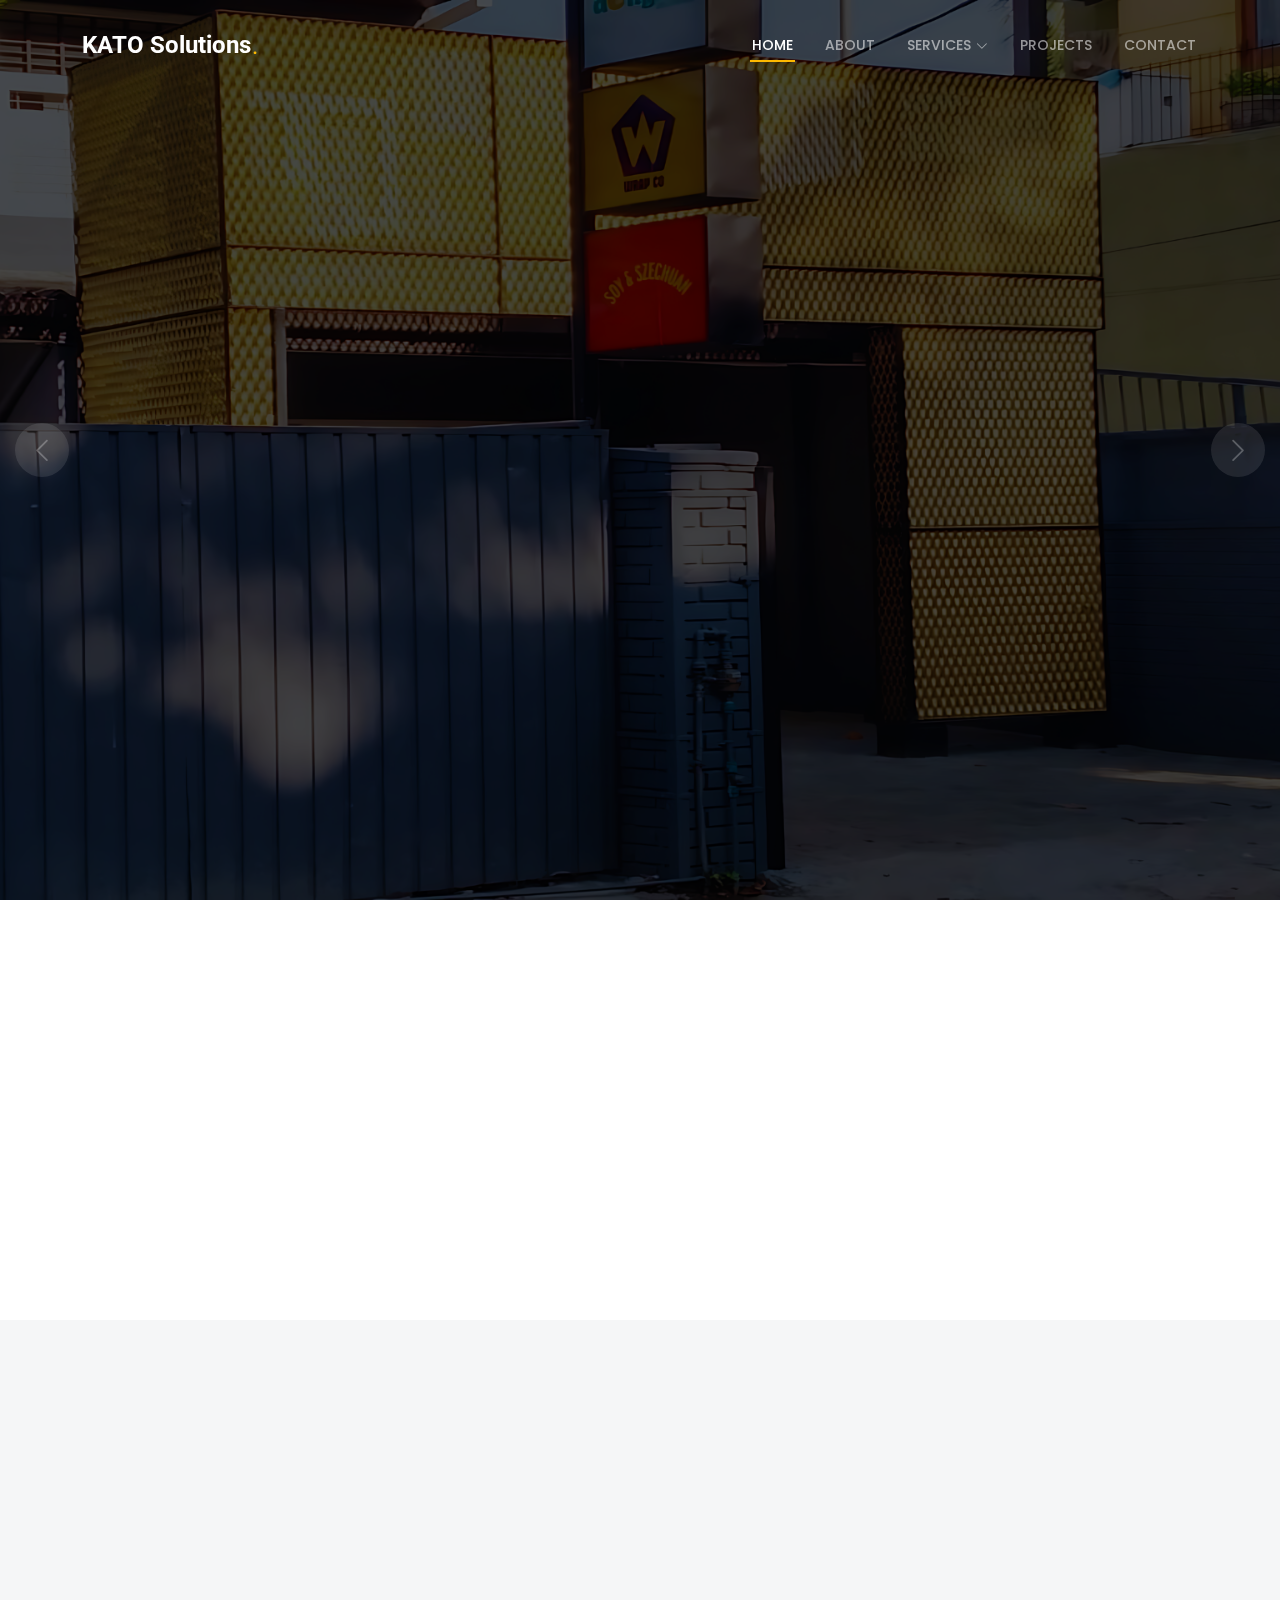
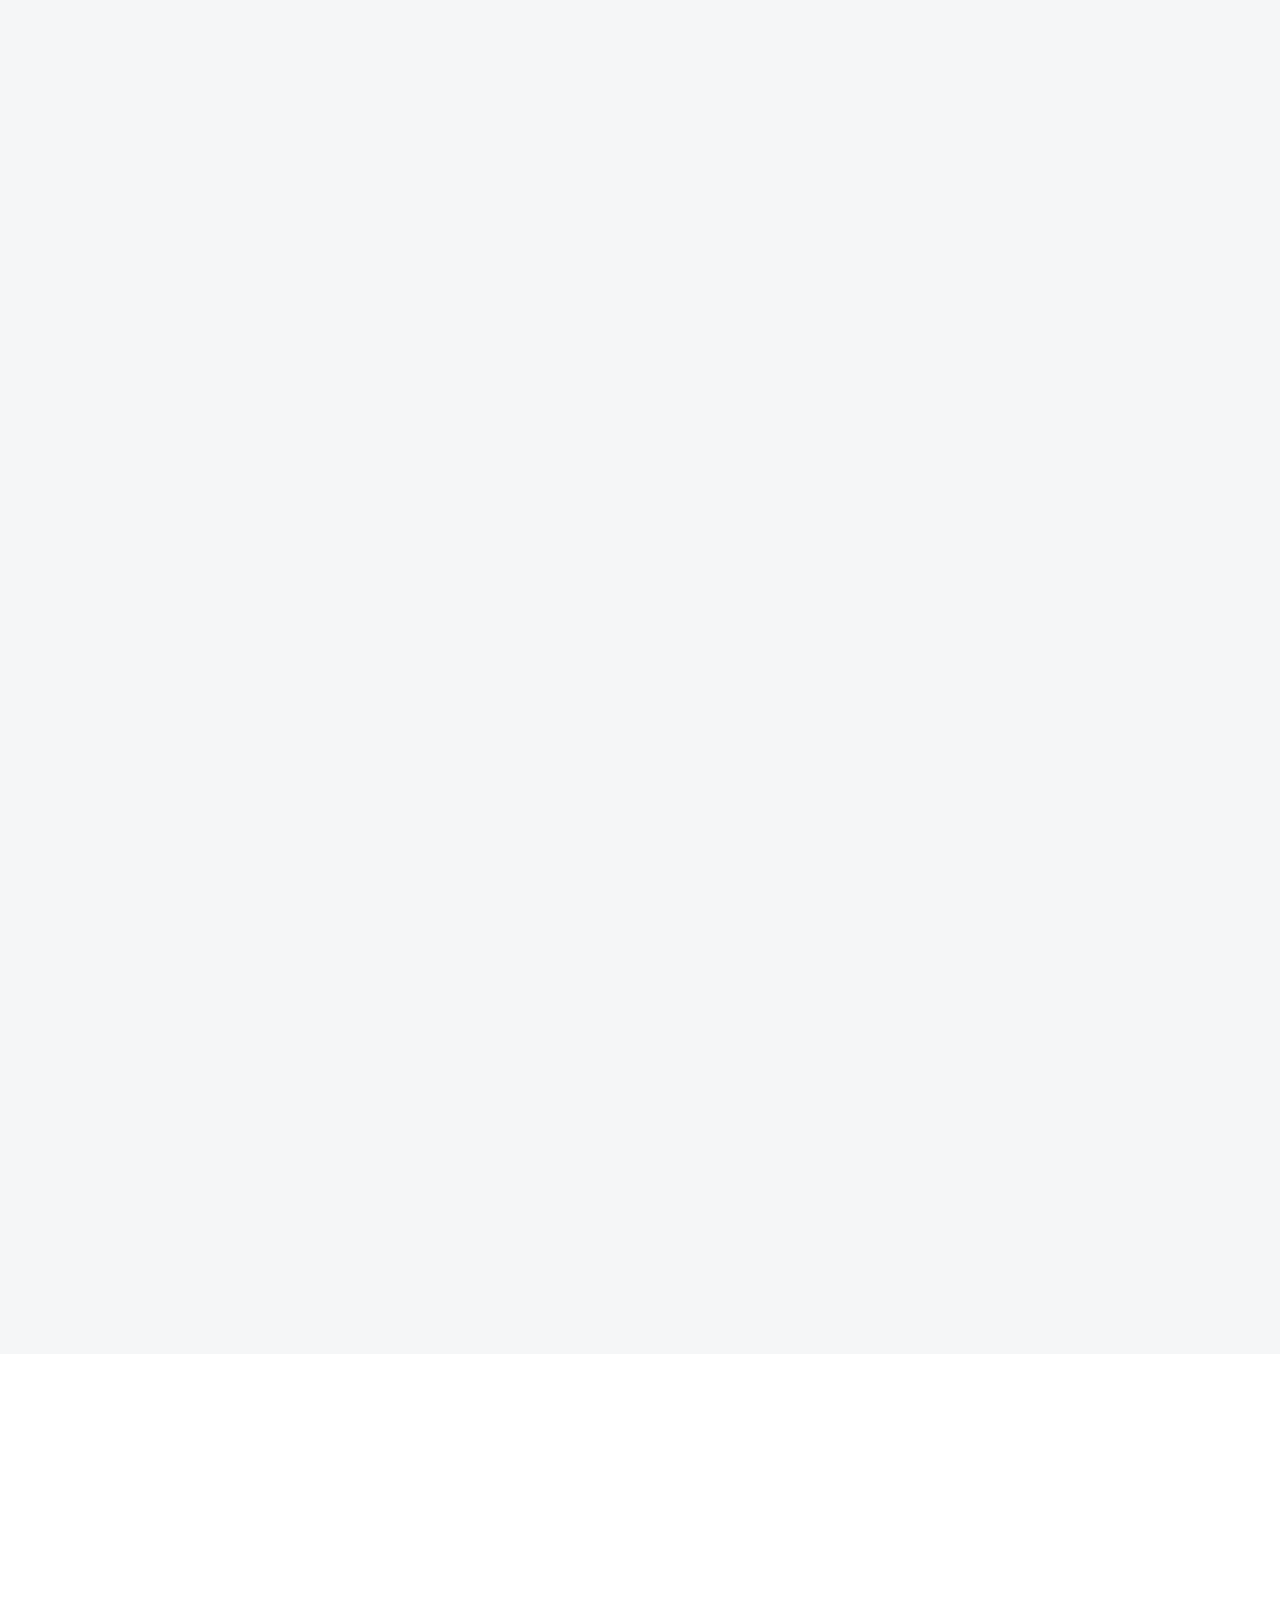
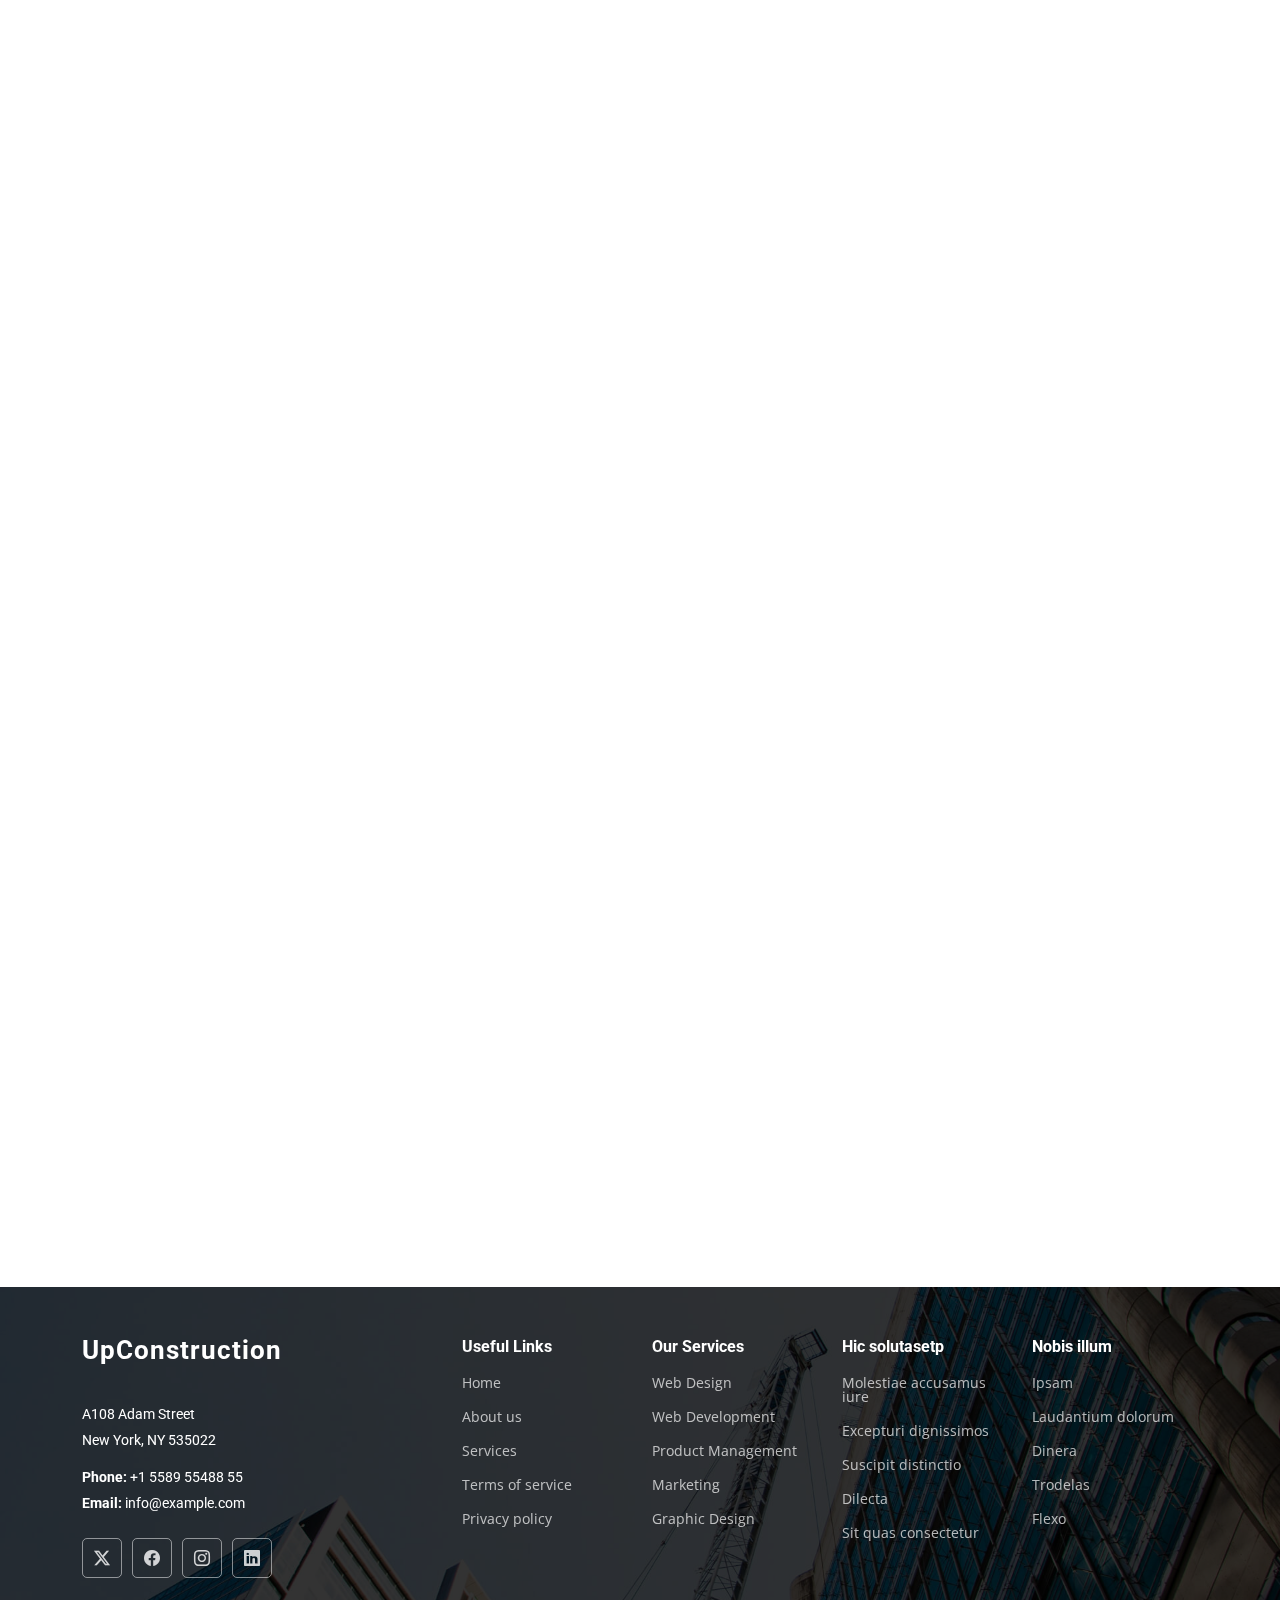
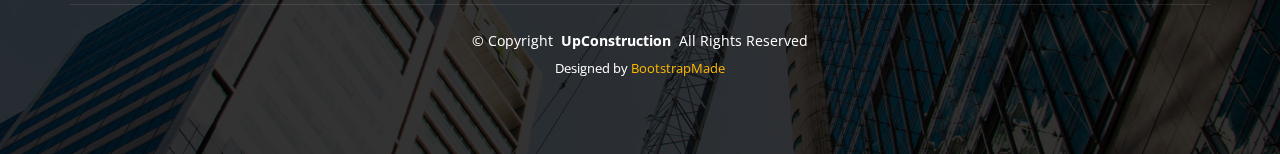
<file: index.html>
<!DOCTYPE html>
<html lang="en">
    <head>
        <meta charset="utf-8">
        <meta content="width=device-width, initial-scale=1.0" name="viewport">
        <title>KATO Solutions</title>
        <meta content="" name="description">
        <meta content="" name="keywords">

        <!-- Favicons -->
        <link href="assets/img/favicon.png" rel="icon">
        <link href="assets/img/apple-touch-icon.png" rel="apple-touch-icon">

        <!-- Fonts -->
        <link href="https://fonts.googleapis.com" rel="preconnect">
        <link href="https://fonts.gstatic.com" rel="preconnect" crossorigin>
        <link href="https://fonts.googleapis.com/css2?family=Roboto:wght@100;300;400;500;700;900&family=Open+Sans:wght@300;400;500;600;700;800&family=Poppins:wght@100;200;300;400;500;600;700;800;900&display=swap" rel="stylesheet">

        <!-- Vendor CSS Files -->
        <link href="assets/vendor/bootstrap/css/bootstrap.min.css" rel="stylesheet">
        <link href="assets/vendor/bootstrap-icons/bootstrap-icons.css" rel="stylesheet">
        <link href="assets/vendor/aos/aos.css" rel="stylesheet">
        <link href="assets/vendor/fontawesome-free/css/all.min.css" rel="stylesheet">
        <link href="assets/vendor/glightbox/css/glightbox.min.css" rel="stylesheet">
        <link href="assets/vendor/swiper/swiper-bundle.min.css" rel="stylesheet">

        <!-- Main CSS File -->
        <link href="assets/css/main.css" rel="stylesheet">
    </head>

    <body class="index-page">

        <header id="header" class="header d-flex align-items-center fixed-top">
  
    <div class="container-fluid container-xl position-relative d-flex align-items-center justify-content-between">
      <a href="index.html" class="logo d-flex align-items-center">
        <!-- Uncomment the line below if you also wish to use an image logo -->
        <!-- <img src="assets/img/logo.png" alt=""> -->
        <h1 class="sitename">KATO Solutions</h1> <span>.</span>
      </a>

      <nav id="navmenu" class="navmenu">
        <ul>
          <li><a href="index.html" class="active">Home</a></li>
          <li><a href="about.html" class="">About</a></li>
          <!-- <li><a href="services.html" class="">Services</a></li> -->
          <li class="dropdown" class=""><a href="services.html"><span>Services</span> <i class="bi bi-chevron-down toggle-dropdown"></i></a>
            <ul>
              <li><a href="services.html">Our Services</a></li>
              <li><a href="new-product-development.html">New Product Development</a></li>
              <li><a href="steel-fabrication.html">Steel Fabrication</a></li>
              <li><a href="ac-comprehensive-maintenance.html">A/C & Comprehensive Maintenance</a></li>
              <li><a href="electrical-plumbing-support-services.html">Electrical & Plumbing Support Services</a></li>
              <li><a href="bio-medical-equipment-repair.html">Bio Medical Equipment Repair</a></li>
              <li><a href="finishing-demolish-services.html">Finishing & Demolish Services</a></li>
            </ul>
          </li>
          <li><a href="projects.html" class="">Projects</a></li>
          <!-- <li><a href="blog.html">Blog</a></li> -->
          <li><a href="contact.html">Contact</a></li>
        </ul>
        <i class="mobile-nav-toggle d-xl-none bi bi-list"></i>
      </nav>
    </div>

</header>


        <main class="main">
            <!-- Hero Section -->
<section id="hero" class="hero section">

    <!-- <div class="info d-flex align-items-center">
      <div class="container">
        <div class="row justify-content-center" data-aos="fade-up" data-aos-delay="100">
          <div class="col-lg-6 text-center">
            <h2>Building Excellence Together</h2>
            <p>KATO Solutions is your go-to partner for reliable and high-quality Steel Fabricating services. We cater to a wide spectrum of clients, ensuring every project, big or small, is met with our best efforts and expertise. Join our satisfied clientele today.</p>
            <a href="#get-started" class="btn-get-started">Contact Us</a>
          </div>
        </div>
      </div>
    </div> -->

    <div id="hero-carousel" class="carousel slide" data-bs-ride="carousel" data-bs-interval="5000">
      <div class="carousel-item">
        <img src="assets/img/hero-carousel/1.jpg" alt="" />
      </div>
      <div class="carousel-item active">
        <img src="assets/img/hero-carousel/2.jpg" alt="" />
      </div>
      <div class="carousel-item">
        <img src="assets/img/hero-carousel/3.jpg" alt="" />
      </div>
      <div class="carousel-item">
        <img src="assets/img/hero-carousel/4.jpg" alt="" />
      </div>
      <div class="carousel-item">
        <img src="assets/img/hero-carousel/5.jpg" alt="" />
      </div>
      <a class="carousel-control-prev" href="#hero-carousel" role="button" data-bs-slide="prev">
        <span class="carousel-control-prev-icon bi bi-chevron-left" aria-hidden="true"></span>
      </a>
      <a class="carousel-control-next" href="#hero-carousel" role="button" data-bs-slide="next">
        <span class="carousel-control-next-icon bi bi-chevron-right" aria-hidden="true"></span>
      </a>
    </div>
    
  </section>
<p><!-- /Hero Section --></p>

<!-- Stats Counter Section -->
<section id="stats-counter" class="stats-counter section">

    <!-- Section Title -->
    <div class="container section-title" data-aos="fade-up">
      <h2>Stats</h2>
      <p>High Standards, Unmatched Service - For All Your Steel Fabricating Needs</p>
    </div>
    <!-- End Section Title -->

    <div class="container" data-aos="fade-up" data-aos-delay="100">

      <div class="row gy-4">

        <div class="col-lg-3 col-md-6">
          <div class="stats-item d-flex align-items-center w-100 h-100">
            <i class="bi bi-emoji-smile color-blue flex-shrink-0"></i>
            <div>
              <span>
                <span data-purecounter-start="0" data-purecounter-end="232" data-purecounter-duration="1" class="purecounter"></span>+
              </span>
              <p>Happy Clients</p>
            </div>
          </div>
        </div>
        <!-- End Stats Item -->

        <div class="col-lg-3 col-md-6">
          <div class="stats-item d-flex align-items-center w-100 h-100">
            <i class="bi bi-journal-richtext color-orange flex-shrink-0"></i>
            <div>
              <span>
                <span data-purecounter-start="0" data-purecounter-end="521" data-purecounter-duration="1" class="purecounter"></span>+
              </span>
              <p>Projects</p>
            </div>
          </div>
        </div>
        <!-- End Stats Item -->

        <div class="col-lg-3 col-md-6">
          <div class="stats-item d-flex align-items-center w-100 h-100">
            <i class="bi bi-building color-green flex-shrink-0"></i>
            <div>
              <span>
                <span data-purecounter-start="0" data-purecounter-end="8" data-purecounter-duration="1" class="purecounter"></span>+
              </span>
              <p>Years of Experience</p>
            </div>
          </div>
        </div>
        <!-- End Stats Item -->

        <div class="col-lg-3 col-md-6">
          <div class="stats-item d-flex align-items-center w-100 h-100">
            <i class="bi bi-people color-pink flex-shrink-0"></i>
            <div>
              <span>
                <span data-purecounter-start="0" data-purecounter-end="15" data-purecounter-duration="1" class="purecounter"></span>+
              </span>
              <p>Hard Workers</p>
            </div>
          </div>
        </div>
        <!-- End Stats Item -->

      </div>

    </div>

  </section>
<p><!-- /Stats Counter Section --></p>

<!-- Services Section -->
<section id="services" class="services section">

    <!-- Section Title -->
    <div class="container section-title" data-aos="fade-up">
    <h2>Services</h2>
    <p>Number One Steel Fabricating and the Maintenance Company in Sri Lanka</p>
    </div><!-- End Section Title -->

    <div class="container">
        <div class="row gy-4">

            <div class="col-lg-4 col-md-6" data-aos="fade-up" data-aos-delay="100">
                <div class="service-item position-relative">
                    <div class="icon">
                        <i class="fa-solid fa-building"></i>
                    </div>
                    <h3>Construction</h3>
                    <p>Comprehensive construction services tailored to meet your specific needs. From planning and design to execution and finishing, we ensure every project is completed with the highest standards of quality and safety.</p>
                    <a href="construction.html" class="readmore stretched-link">Read more <i class="bi bi-arrow-right"></i></a>
                </div>
            </div><!-- End Service Item -->
    
            <div class="col-lg-4 col-md-6" data-aos="fade-up" data-aos-delay="200">
                <div class="service-item position-relative">
                    <div class="icon">
                        <i class="fa-solid fa-compass-drafting"></i>
                    </div>
                    <h3>New Product Development</h3>
                    <p>Innovating new industry production with cutting-edge technology. We bring your ideas to life with our expert development team, transforming concepts into reality through meticulous planning and execution.</p>
                    <a href="new-product-development.html" class="readmore stretched-link">Read more <i class="bi bi-arrow-right"></i></a>
                </div>
            </div><!-- End Service Item -->
    
            <div class="col-lg-4 col-md-6" data-aos="fade-up" data-aos-delay="300">
                <div class="service-item position-relative">
                    <div class="icon">
                        <i class="fa-solid fa-mountain-city"></i>
                    </div>
                    <h3>Steel Fabrication</h3>
                    <p>Precision-crafted steel structures tailored to meet your construction needs. Our expertise ensures durability, quality, and safety in every project, delivering robust and reliable steel solutions.</p>
                    <a href="steel-fabrication.html" class="readmore stretched-link">Read more <i class="bi bi-arrow-right"></i></a>
                </div>
            </div><!-- End Service Item -->
    
            <div class="col-lg-4 col-md-6" data-aos="fade-up" data-aos-delay="400">
                <div class="service-item position-relative">
                    <div class="icon">
                        <i class="fa-solid fa-cogs"></i>
                    </div>
                    <h3>Electrical and Electronic Repair</h3>
                    <p>Expert repair services for electrical and electronic systems, ensuring optimal performance and longevity. Our skilled technicians handle everything from troubleshooting and diagnostics to repairs and maintenance.</p>
                    <a href="electrical-electronic-repair.html" class="readmore stretched-link">Read more <i class="bi bi-arrow-right"></i></a>
                </div>
            </div><!-- End Service Item -->
    
            <div class="col-lg-4 col-md-6" data-aos="fade-up" data-aos-delay="500">
                <div class="service-item position-relative">
                    <div class="icon">
                        <i class="fa-solid fa-snowflake"></i>
                    </div>
                    <h3>A/C and Refrigeration</h3>
                    <p>Reliable A/C and refrigeration services to keep your systems running smoothly and efficiently. We offer installation, maintenance, and repair services to ensure your comfort and convenience.</p>
                    <a href="ac-refrigeration.html" class="readmore stretched-link">Read more <i class="bi bi-arrow-right"></i></a>
                </div>
            </div><!-- End Service Item -->
    
            <div class="col-lg-4 col-md-6" data-aos="fade-up" data-aos-delay="600">
                <div class="service-item position-relative">
                    <div class="icon">
                        <i class="fa-solid bi-cone-striped"></i>
                    </div>
                    <h3>Comprehensive Maintenance</h3>
                    <p>Reliable maintenance services for air conditioning, electrical systems, plumbing, metal structures, cement, and wooden elements. Our comprehensive approach ensures optimal performance and longevity of your assets.</p>
                    <a href="comprehensive-maintenance.html" class="readmore stretched-link">Read more <i class="bi bi-arrow-right"></i></a>
                </div>
            </div><!-- End Service Item -->
    
            <div class="col-lg-4 col-md-6" data-aos="fade-up" data-aos-delay="700">
                <div class="service-item position-relative">
                    <div class="icon">
                        <i class="fa-solid bi-heart-pulse"></i>
                    </div>
                    <h3>Bio Medical Equipment Repair</h3>
                    <p>Expert repair services for biomedical equipment, specializing in the precision repair of steel components. Our skilled technicians ensure your medical devices are restored to optimal performance, maintaining the highest standards of safety and reliability.</p>
                    <a href="bio-medical-equipment-repair.html" class="readmore stretched-link">Read more <i class="bi bi-arrow-right"></i></a>
                </div>
            </div><!-- End Service Item -->
    
            <div class="col-lg-4 col-md-6" data-aos="fade-up" data-aos-delay="800">
                <div class="service-item position-relative">
                    <div class="icon">
                        <i class="fa-solid fa-brush"></i>
                    </div>
                    <h3>Finishing</h3>
                    <p>High-quality finishing services to add the perfect final touch to your construction projects. Our expert team ensures a polished and professional look, enhancing the overall appeal and functionality of your spaces.</p>
                    <a href="finishing.html" class="readmore stretched-link">Read more <i class="bi bi-arrow-right"></i></a>
                </div>
            </div><!-- End Service Item -->
    
            <div class="col-lg-4 col-md-6" data-aos="fade-up" data-aos-delay="900">
                <div class="service-item position-relative">
                    <div class="icon">
                        <i class="fa-solid fa-wrecking-ball"></i>
                    </div>
                    <h3>Demolish</h3>
                    <p>Safe and efficient demolition services to prepare sites for new developments. Our team ensures the controlled removal of structures with minimal disruption, following strict safety protocols and environmental standards.</p>
                    <a href="demolish.html" class="readmore stretched-link">Read more <i class="bi bi-arrow-right"></i></a>
                </div>
            </div><!-- End Service Item -->
        </div>
    </div>

</section>
<!-- /Services Section -->

<!-- Alt Services Section -->
<section id="alt-services" class="alt-services section">

    <div class="container">
        <div class="row justify-content-around gy-4">
            <div class="features-image col-lg-6" data-aos="fade-up" data-aos-delay="100"><img src="assets/img/alt-services.jpg" alt="" /></div>

            <div class="col-lg-5 d-flex flex-column justify-content-center" data-aos="fade-up" data-aos-delay="200">
                <h3>Why Choose KATO Solutions</h3>
                <p>Discover the reasons why KATO Solutions is the preferred choice for construction projects of all sizes. Our commitment to quality and customer satisfaction sets us apart.</p>

                <div class="icon-box d-flex position-relative" data-aos="fade-up" data-aos-delay="300">
                    <i class="bi bi-easel flex-shrink-0"></i>
                    <div>
                        <h4><a href="" class="stretched-link">24x7 Support Service</a></h4>
                        <p>We provide round-the-clock support to ensure your projects run smoothly, no matter the time of day.</p>
                    </div>
                </div>
                <!-- End Icon Box -->

                <div class="icon-box d-flex position-relative" data-aos="fade-up" data-aos-delay="400">
                    <i class="bi bi-patch-check flex-shrink-0"></i>
                    <div>
                        <h4><a href="" class="stretched-link">Same Priority to Every Project</a></h4>
                        <p>Every project, big or small, receives our dedicated attention and respect, ensuring high standards of service.</p>
                    </div>
                </div>
                <!-- End Icon Box -->

                <div class="icon-box d-flex position-relative" data-aos="fade-up" data-aos-delay="500">
                    <i class="bi bi-brightness-high flex-shrink-0"></i>
                    <div>
                        <h4><a href="" class="stretched-link">High-Quality Products</a></h4>
                        <p>Our products are crafted with the highest quality materials and precision, ensuring durability and excellence in every project.</p>
                    </div>
                </div>
                <!-- End Icon Box -->

                <div class="icon-box d-flex position-relative" data-aos="fade-up" data-aos-delay="600">
                    <i class="bi bi-brightness-high flex-shrink-0"></i>
                    <div>
                        <h4><a href="" class="stretched-link">Post-Customer Service</a></h4>
                        <p>We offer exceptional post-customer service to address any concerns and maintain long-term satisfaction with our solutions.</p>
                    </div>
                </div>
                <!-- End Icon Box -->
            </div>
      </div>
    </div>

</section>
<!-- /Alt Services Section -->

<!-- Comments -->
<section id="testimonials" class="testimonials section">
    <div class="container section-title" data-aos="fade-up">
        <h2>Testimonials</h2>
        <p>Necessitatibus eius consequatur ex aliquid fuga eum quidem sint consectetur velit</p>
    </div><!-- End Section Title -->

    <div class="container" data-aos="fade-up" data-aos-delay="100">
        <div class="swiper init-swiper">
            <script type="application/json" class="swiper-config">
                {
                    "loop": true,
                    "speed": 600,
                    "autoplay": {
                        "delay": 5000
                    },
                    "slidesPerView": "auto",
                    "pagination": {
                        "el": ".swiper-pagination",
                        "type": "bullets",
                        "clickable": true
                    },
                    "breakpoints": {
                        "320": {
                            "slidesPerView": 1,
                            "spaceBetween": 40
                        },
                        "1200": {
                            "slidesPerView": 2,
                            "spaceBetween": 20
                        }
                    }
                }
            </script>
            <div class="swiper-wrapper">
                
                    <!-- Comment Items -->
<div class="swiper-slide">
    <div class="testimonial-wrap">
        <div class="testimonial-item">
            <img src="assets/img/testimonials/testimonials-1.jpg" class="testimonial-img" alt="Saul Goodman" />
            <h3>Saul Goodman</h3>
            <h4>Ceo &amp; Founder</h4>
            <div class="stars">
                
                    <i class="bi bi-star-fill"></i>
                
                    <i class="bi bi-star-fill"></i>
                
                    <i class="bi bi-star-fill"></i>
                
                    <i class="bi bi-star-fill"></i>
                
                    <i class="bi bi-star-fill"></i>
                
            </div>
            <p>
                <i class="bi bi-quote quote-icon-left"></i>
                <span>Proin iaculis purus consequat sem cure digni ssim donec porttitora entum suscipit rhoncus. Accusantium quam, ultricies eget id, aliquam eget nibh et. Maecen aliquam, risus at semper.</span>
                <i class="bi bi-quote quote-icon-right"></i>
            </p>
        </div>
    </div>
</div>
<!-- /Comment Items -->

                
                    <!-- Comment Items -->
<div class="swiper-slide">
    <div class="testimonial-wrap">
        <div class="testimonial-item">
            <img src="assets/img/testimonials/testimonials-2.jpg" class="testimonial-img" alt="Sara Wilsson" />
            <h3>Sara Wilsson</h3>
            <h4>Designer</h4>
            <div class="stars">
                
                    <i class="bi bi-star-fill"></i>
                
                    <i class="bi bi-star-fill"></i>
                
                    <i class="bi bi-star-fill"></i>
                
                    <i class="bi bi-star-fill"></i>
                
                    <i class="bi bi-star-fill"></i>
                
            </div>
            <p>
                <i class="bi bi-quote quote-icon-left"></i>
                <span>Export tempor illum tamen malis malis eram quae irure esse labore quem cillum quid cillum eram malis quorum velit fore eram velit sunt aliqua noster fugiat irure amet legam anim culpa.</span>
                <i class="bi bi-quote quote-icon-right"></i>
            </p>
        </div>
    </div>
</div>
<!-- /Comment Items -->

                
                    <!-- Comment Items -->
<div class="swiper-slide">
    <div class="testimonial-wrap">
        <div class="testimonial-item">
            <img src="assets/img/testimonials/testimonials-3.jpg" class="testimonial-img" alt="Jena Karlis" />
            <h3>Jena Karlis</h3>
            <h4>Store Owner</h4>
            <div class="stars">
                
                    <i class="bi bi-star-fill"></i>
                
                    <i class="bi bi-star-fill"></i>
                
                    <i class="bi bi-star-fill"></i>
                
                    <i class="bi bi-star-fill"></i>
                
                    <i class="bi bi-star-fill"></i>
                
            </div>
            <p>
                <i class="bi bi-quote quote-icon-left"></i>
                <span>Enim nisi quem export duis labore cillum quae magna enim sint quorum nulla quem veniam duis minim tempor labore quem eram duis noster aute amet eram fore quis sint minim.</span>
                <i class="bi bi-quote quote-icon-right"></i>
            </p>
        </div>
    </div>
</div>
<!-- /Comment Items -->

                
                    <!-- Comment Items -->
<div class="swiper-slide">
    <div class="testimonial-wrap">
        <div class="testimonial-item">
            <img src="assets/img/testimonials/testimonials-4.jpg" class="testimonial-img" alt="Matt Brandon" />
            <h3>Matt Brandon</h3>
            <h4>Freelancer</h4>
            <div class="stars">
                
                    <i class="bi bi-star-fill"></i>
                
                    <i class="bi bi-star-fill"></i>
                
                    <i class="bi bi-star-fill"></i>
                
                    <i class="bi bi-star-fill"></i>
                
                    <i class="bi bi-star-fill"></i>
                
            </div>
            <p>
                <i class="bi bi-quote quote-icon-left"></i>
                <span>Fugiat enim eram quae cillum dolore dolor amet nulla culpa multos export minim fugiat minim velit minim dolor enim duis veniam ipsum anim magna sunt elit fore quem dolore labore illum veniam.</span>
                <i class="bi bi-quote quote-icon-right"></i>
            </p>
        </div>
    </div>
</div>
<!-- /Comment Items -->

                
                    <!-- Comment Items -->
<div class="swiper-slide">
    <div class="testimonial-wrap">
        <div class="testimonial-item">
            <img src="assets/img/testimonials/testimonials-5.jpg" class="testimonial-img" alt="John Larson" />
            <h3>John Larson</h3>
            <h4>Entrepreneur</h4>
            <div class="stars">
                
                    <i class="bi bi-star-fill"></i>
                
                    <i class="bi bi-star-fill"></i>
                
                    <i class="bi bi-star-fill"></i>
                
                    <i class="bi bi-star-fill"></i>
                
                    <i class="bi bi-star-fill"></i>
                
            </div>
            <p>
                <i class="bi bi-quote quote-icon-left"></i>
                <span>Quis quorum aliqua sint quem legam fore sunt eram irure aliqua veniam tempor noster veniam enim culpa labore duis sunt culpa nulla illum cillum fugiat legam esse veniam culpa fore nisi cillum quid.</span>
                <i class="bi bi-quote quote-icon-right"></i>
            </p>
        </div>
    </div>
</div>
<!-- /Comment Items -->

                
            </div>
            <div class="swiper-pagination"></div>
        </div>
    </div>
</section>
<!-- /Comments Section -->


        </main>

        <footer id="footer" class="footer">
  
    <div class="container footer-top">
      <div class="row gy-4">
        <div class="col-lg-4 col-md-6 footer-about">
          <a href="index.html" class="logo d-flex align-items-center">
            <span class="sitename">UpConstruction</span>
          </a>
          <div class="footer-contact pt-3">
            <p>A108 Adam Street</p>
            <p>New York, NY 535022</p>
            <p class="mt-3"><strong>Phone:</strong> <span>+1 5589 55488 55</span></p>
            <p><strong>Email:</strong> <span>info@example.com</span></p>
          </div>
          <div class="social-links d-flex mt-4">
            <a href=""><i class="bi bi-twitter-x"></i></a>
            <a href=""><i class="bi bi-facebook"></i></a>
            <a href=""><i class="bi bi-instagram"></i></a>
            <a href=""><i class="bi bi-linkedin"></i></a>
          </div>
        </div>

        <div class="col-lg-2 col-md-3 footer-links">
          <h4>Useful Links</h4>
          <ul>
            <li><a href="#">Home</a></li>
            <li><a href="#">About us</a></li>
            <li><a href="#">Services</a></li>
            <li><a href="#">Terms of service</a></li>
            <li><a href="#">Privacy policy</a></li>
          </ul>
        </div>

        <div class="col-lg-2 col-md-3 footer-links">
          <h4>Our Services</h4>
          <ul>
            <li><a href="#">Web Design</a></li>
            <li><a href="#">Web Development</a></li>
            <li><a href="#">Product Management</a></li>
            <li><a href="#">Marketing</a></li>
            <li><a href="#">Graphic Design</a></li>
          </ul>
        </div>

        <div class="col-lg-2 col-md-3 footer-links">
          <h4>Hic solutasetp</h4>
          <ul>
            <li><a href="#">Molestiae accusamus iure</a></li>
            <li><a href="#">Excepturi dignissimos</a></li>
            <li><a href="#">Suscipit distinctio</a></li>
            <li><a href="#">Dilecta</a></li>
            <li><a href="#">Sit quas consectetur</a></li>
          </ul>
        </div>

        <div class="col-lg-2 col-md-3 footer-links">
          <h4>Nobis illum</h4>
          <ul>
            <li><a href="#">Ipsam</a></li>
            <li><a href="#">Laudantium dolorum</a></li>
            <li><a href="#">Dinera</a></li>
            <li><a href="#">Trodelas</a></li>
            <li><a href="#">Flexo</a></li>
          </ul>
        </div>

      </div>
    </div>

    <div class="container copyright text-center mt-4">
      <p>© <span>Copyright</span> <strong class="px-1 sitename">UpConstruction</strong> <span>All Rights Reserved</span></p>
      <div class="credits">
        <!-- All the links in the footer should remain intact. -->
        <!-- You can delete the links only if you've purchased the pro version. -->
        <!-- Licensing information: https://bootstrapmade.com/license/ -->
        <!-- Purchase the pro version with working PHP/AJAX contact form: [buy-url] -->
        Designed by <a href="https://bootstrapmade.com/">BootstrapMade</a>
      </div>
    </div>

</footer>


    <!-- Scroll Top -->
    <a href="#" id="scroll-top" class="scroll-top d-flex align-items-center justify-content-center"><i class="bi bi-arrow-up-short"></i></a>

    <!-- Preloader -->
    <div id="preloader"></div>

    <!-- Vendor JS Files -->
    <script src="assets/vendor/bootstrap/js/bootstrap.bundle.min.js"></script>
    <script src="assets/vendor/php-email-form/validate.js"></script>
    <script src="assets/vendor/aos/aos.js"></script>
    <script src="assets/vendor/glightbox/js/glightbox.min.js"></script>
    <script src="assets/vendor/imagesloaded/imagesloaded.pkgd.min.js"></script>
    <script src="assets/vendor/isotope-layout/isotope.pkgd.min.js"></script>
    <script src="assets/vendor/swiper/swiper-bundle.min.js"></script>
    <script src="assets/vendor/purecounter/purecounter_vanilla.js"></script>

    <!-- Main JS File -->
    <script src="assets/js/main.js"></script>

    </body>

</html>
</file>
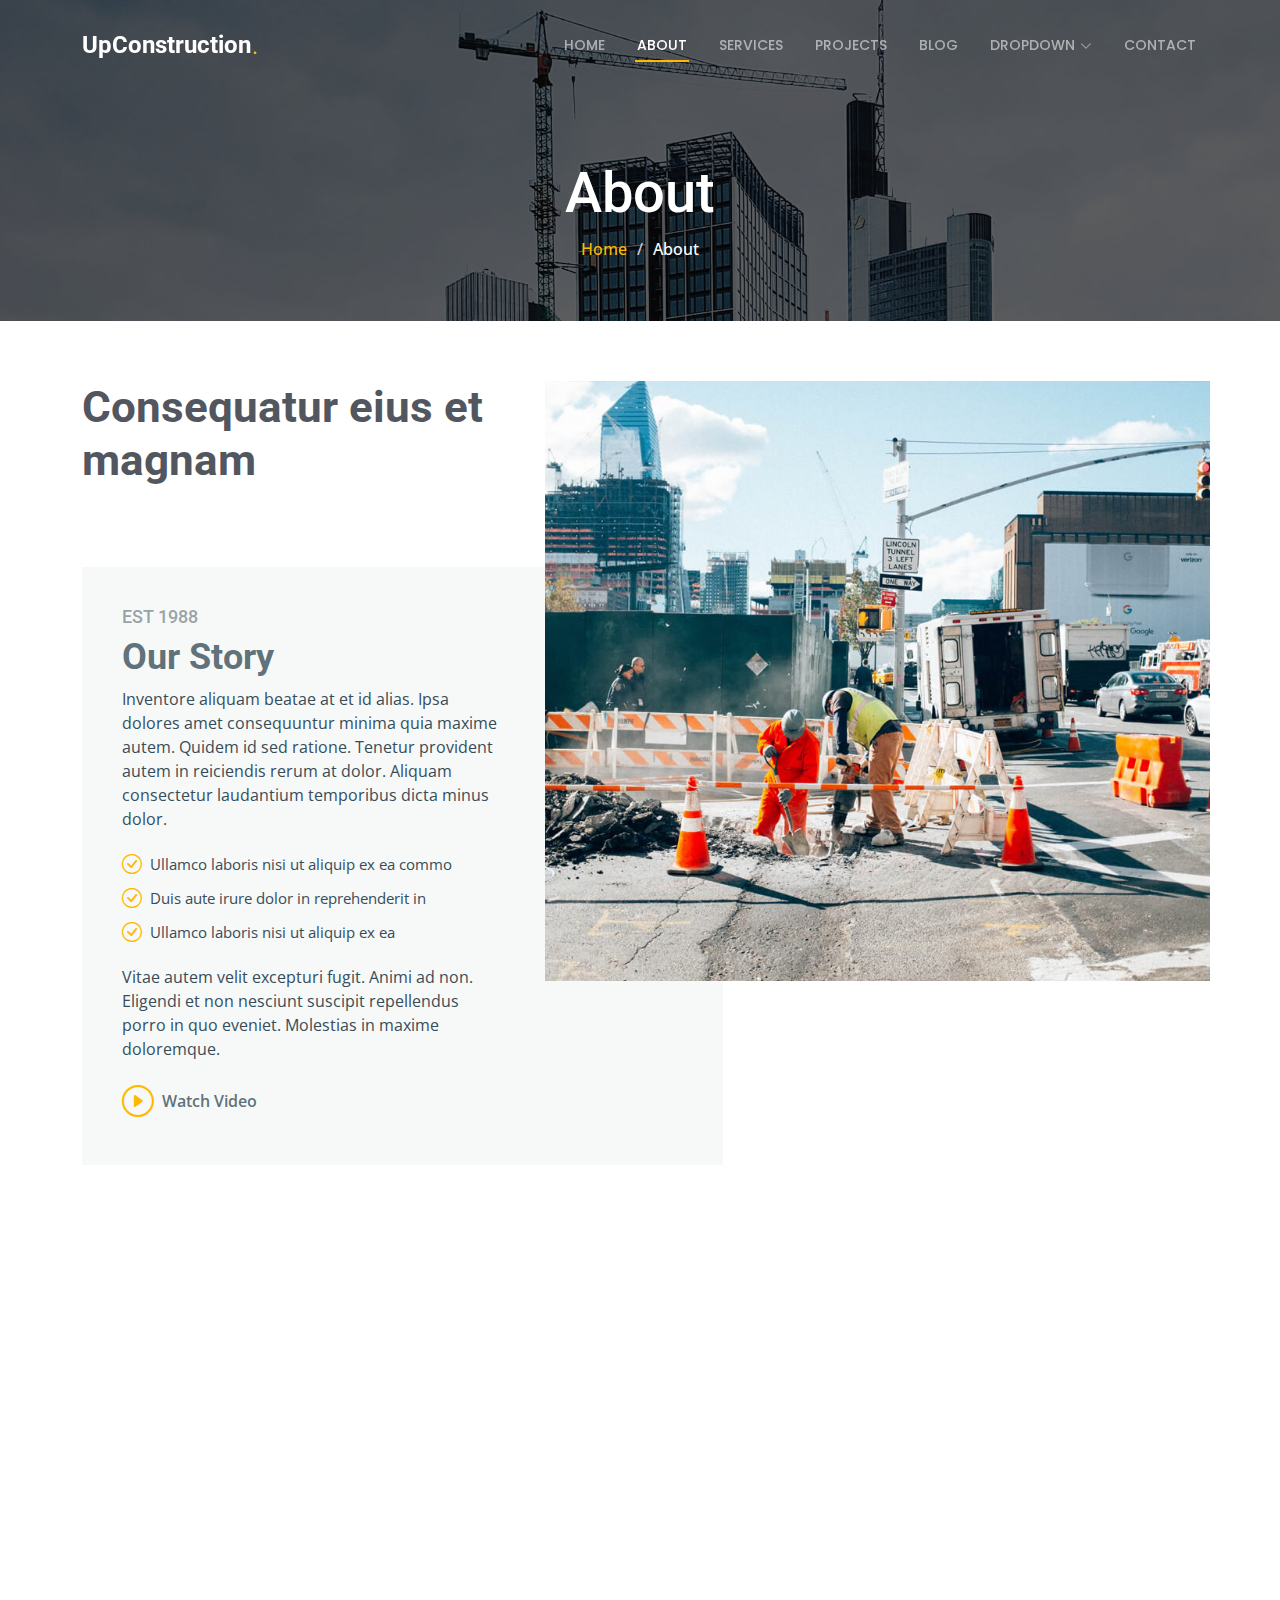
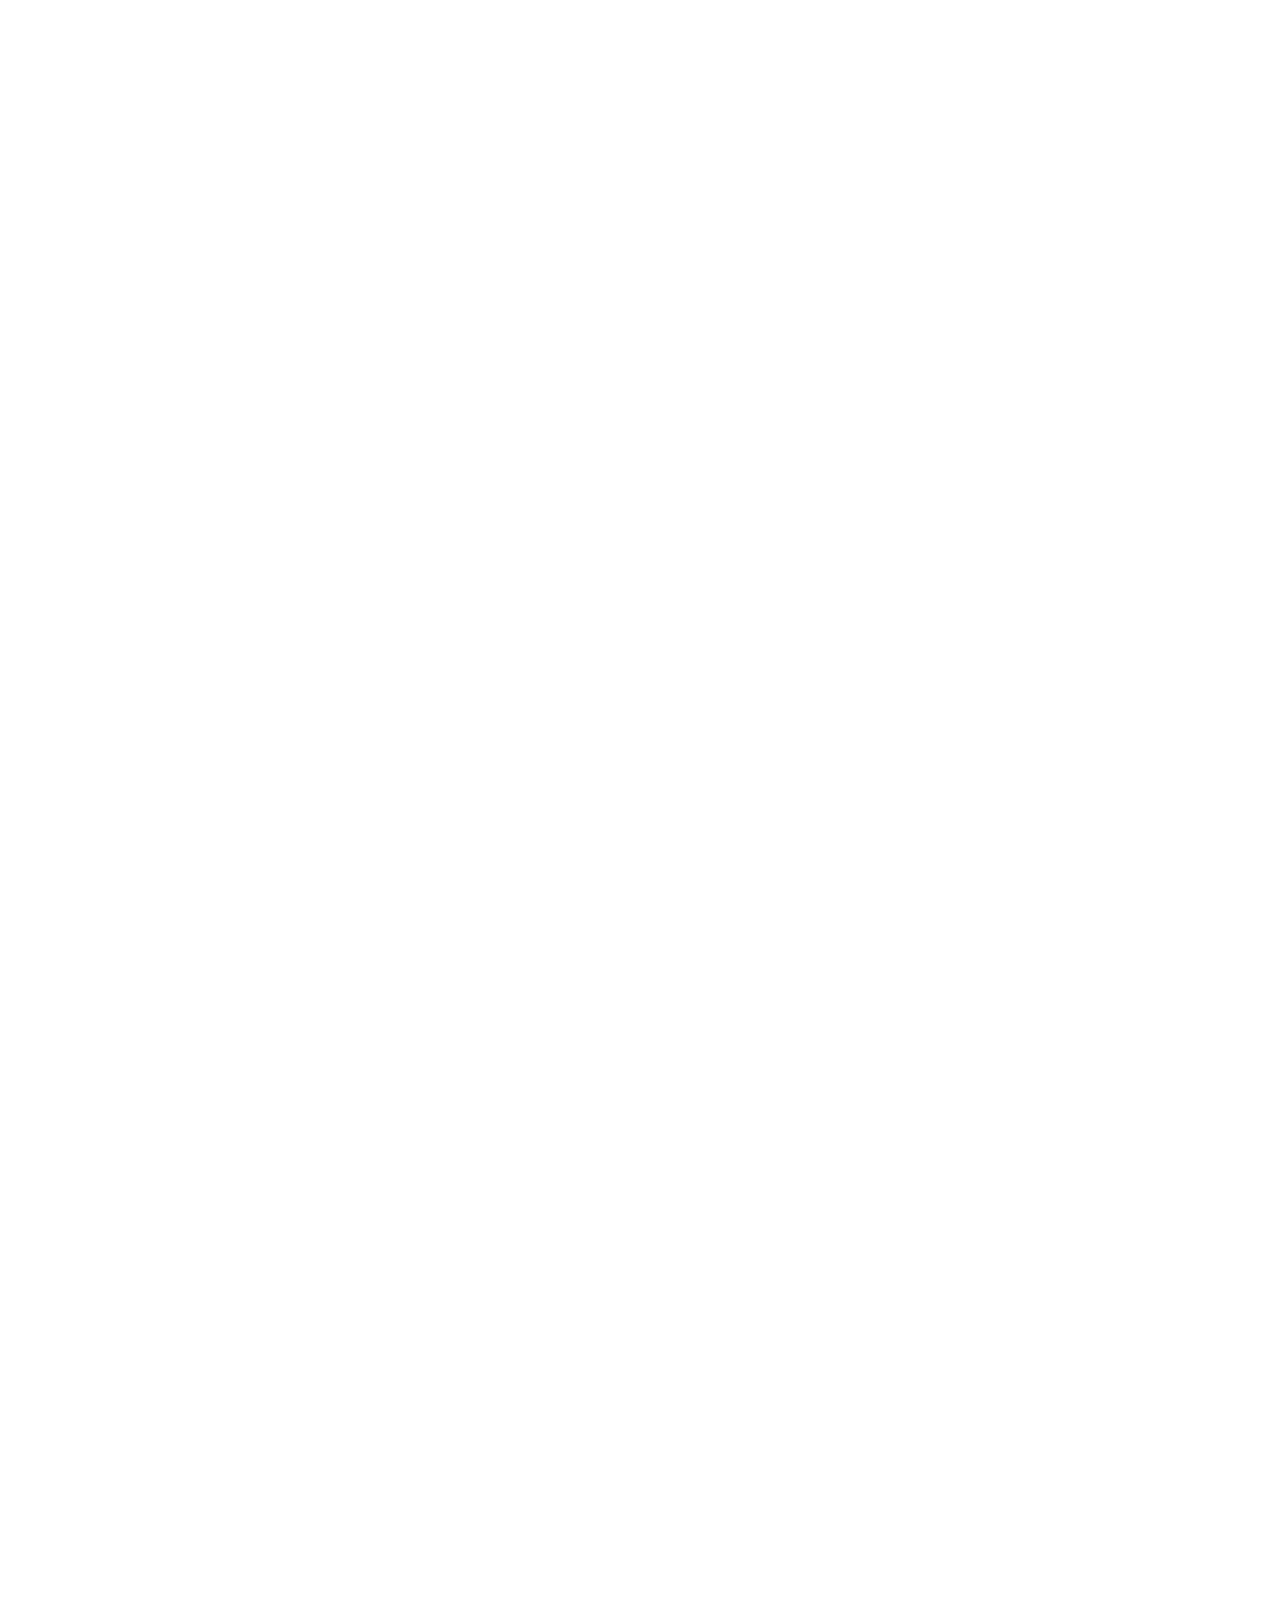
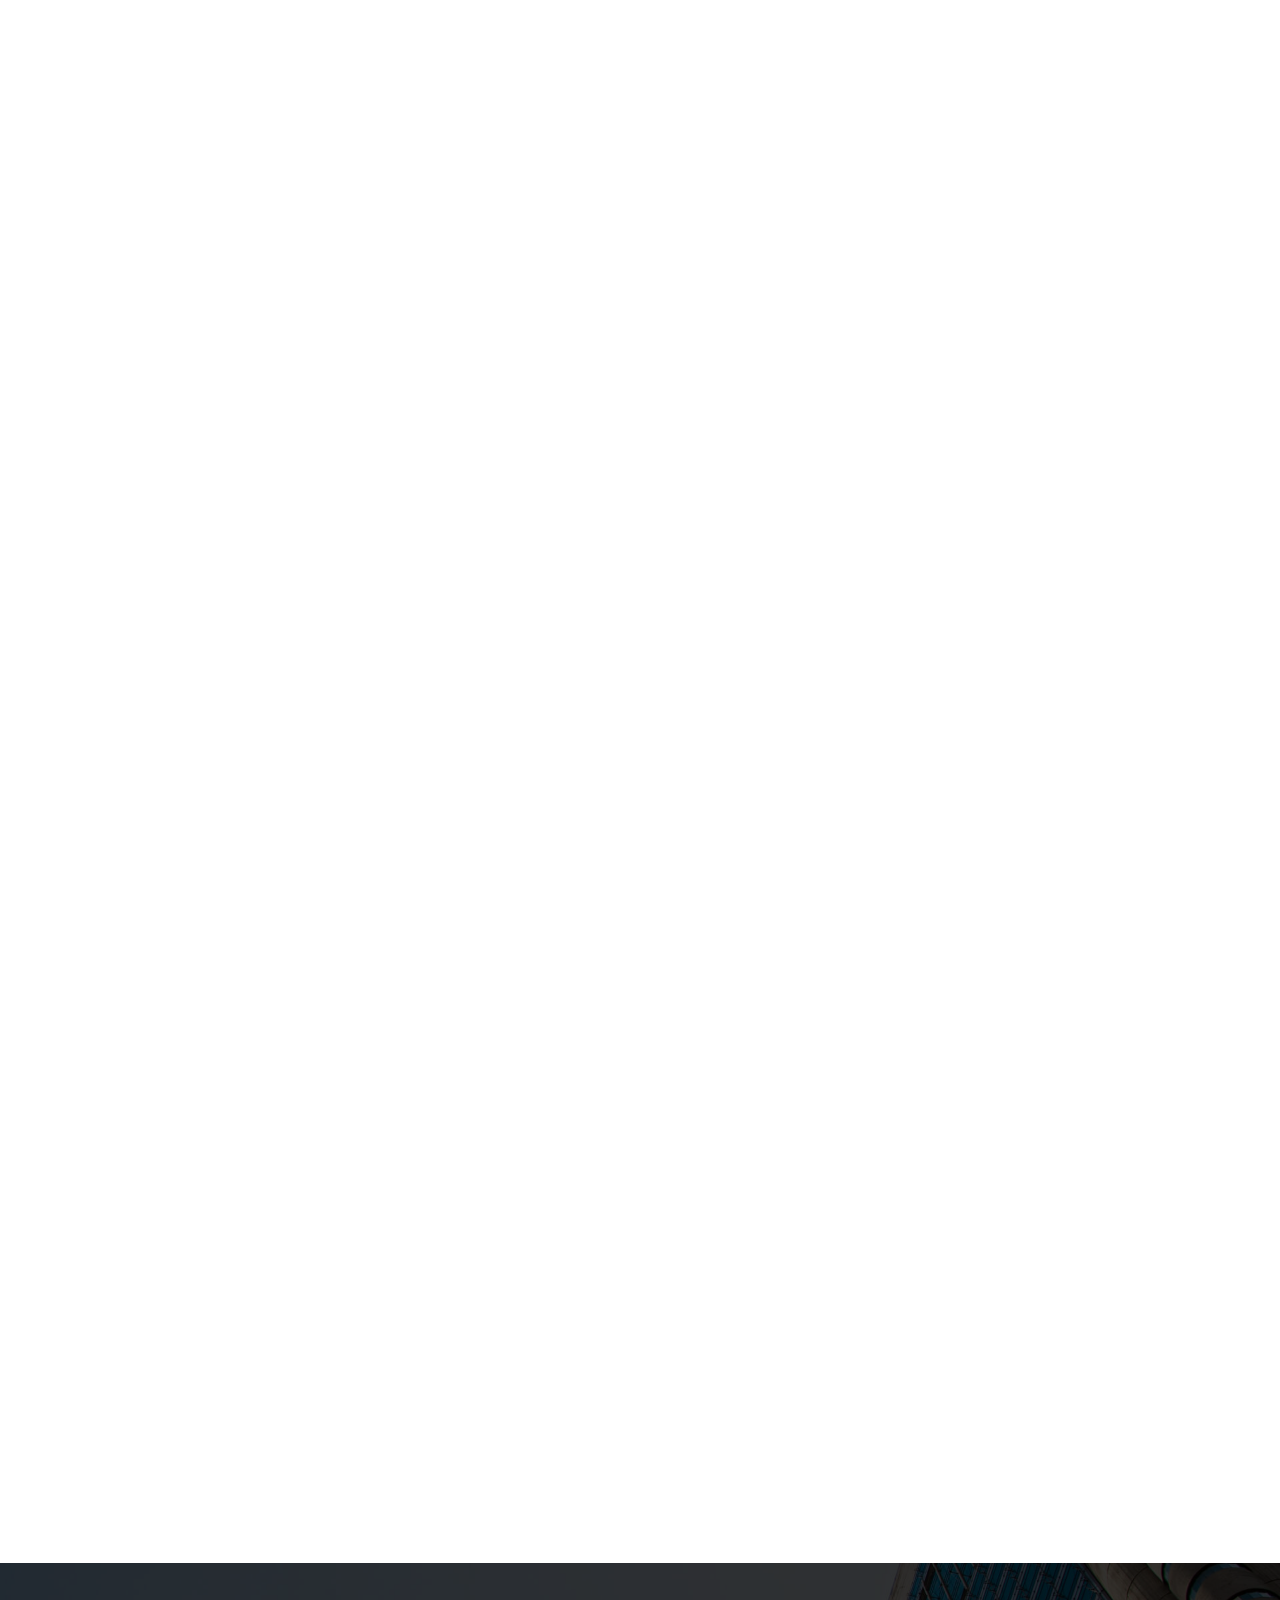
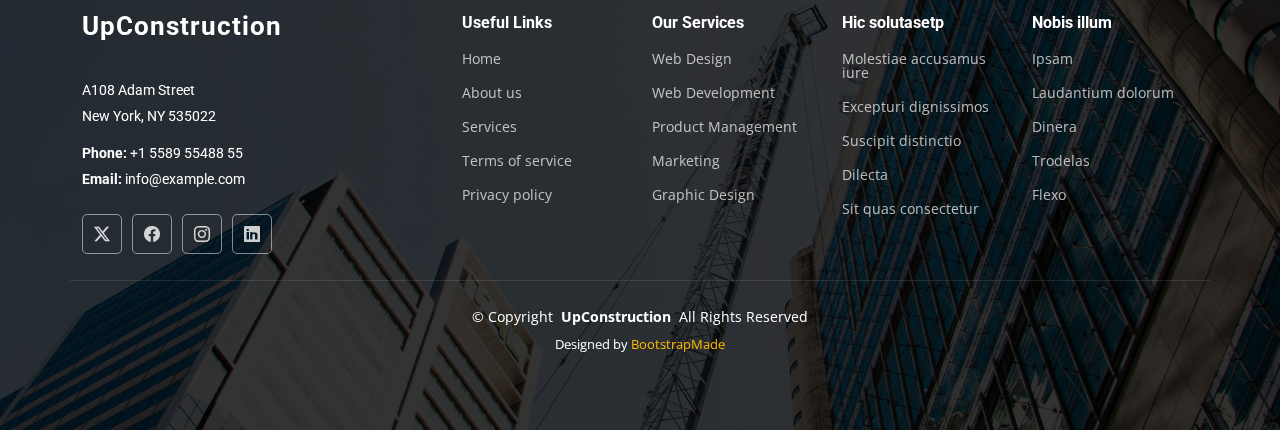
<file: about.html>
<!DOCTYPE html>
<html lang="en">

<head>
  <meta charset="utf-8">
  <meta content="width=device-width, initial-scale=1.0" name="viewport">
  <title>About - UpConstruction Bootstrap Template</title>
  <meta content="" name="description">
  <meta content="" name="keywords">

  <!-- Favicons -->
  <link href="assets/img/favicon.png" rel="icon">
  <link href="assets/img/apple-touch-icon.png" rel="apple-touch-icon">

  <!-- Fonts -->
  <link href="https://fonts.googleapis.com" rel="preconnect">
  <link href="https://fonts.gstatic.com" rel="preconnect" crossorigin>
  <link href="https://fonts.googleapis.com/css2?family=Roboto:ital,wght@0,100;0,300;0,400;0,500;0,700;0,900;1,100;1,300;1,400;1,500;1,700;1,900&family=Open+Sans:ital,wght@0,300;0,400;0,500;0,600;0,700;0,800;1,300;1,400;1,500;1,600;1,700;1,800&family=Poppins:ital,wght@0,100;0,200;0,300;0,400;0,500;0,600;0,700;0,800;0,900;1,100;1,200;1,300;1,400;1,500;1,600;1,700;1,800;1,900&display=swap" rel="stylesheet">

  <!-- Vendor CSS Files -->
  <link href="assets/vendor/bootstrap/css/bootstrap.min.css" rel="stylesheet">
  <link href="assets/vendor/bootstrap-icons/bootstrap-icons.css" rel="stylesheet">
  <link href="assets/vendor/aos/aos.css" rel="stylesheet">
  <link href="assets/vendor/fontawesome-free/css/all.min.css" rel="stylesheet">
  <link href="assets/vendor/glightbox/css/glightbox.min.css" rel="stylesheet">
  <link href="assets/vendor/swiper/swiper-bundle.min.css" rel="stylesheet">

  <!-- Main CSS File -->
  <link href="assets/css/main.css" rel="stylesheet">

  <!-- =======================================================
  * Template Name: UpConstruction
  * Template URL: https://bootstrapmade.com/upconstruction-bootstrap-construction-website-template/
  * Updated: Jun 14 2024 with Bootstrap v5.3.3
  * Author: BootstrapMade.com
  * License: https://bootstrapmade.com/license/
  ======================================================== -->
</head>

<body class="about-page">

  <header id="header" class="header d-flex align-items-center fixed-top">
    <div class="container-fluid container-xl position-relative d-flex align-items-center justify-content-between">

      <a href="index.html" class="logo d-flex align-items-center">
        <!-- Uncomment the line below if you also wish to use an image logo -->
        <!-- <img src="assets/img/logo.png" alt=""> -->
        <h1 class="sitename">UpConstruction</h1> <span>.</span>
      </a>

      <nav id="navmenu" class="navmenu">
        <ul>
          <li><a href="index.html">Home</a></li>
          <li><a href="about.html" class="active">About</a></li>
          <li><a href="services.html">Services</a></li>
          <li><a href="projects.html">Projects</a></li>
          <li><a href="blog.html">Blog</a></li>
          <li class="dropdown"><a href="#"><span>Dropdown</span> <i class="bi bi-chevron-down toggle-dropdown"></i></a>
            <ul>
              <li><a href="#">Dropdown 1</a></li>
              <li class="dropdown"><a href="#"><span>Deep Dropdown</span> <i class="bi bi-chevron-down toggle-dropdown"></i></a>
                <ul>
                  <li><a href="#">Deep Dropdown 1</a></li>
                  <li><a href="#">Deep Dropdown 2</a></li>
                  <li><a href="#">Deep Dropdown 3</a></li>
                  <li><a href="#">Deep Dropdown 4</a></li>
                  <li><a href="#">Deep Dropdown 5</a></li>
                </ul>
              </li>
              <li><a href="#">Dropdown 2</a></li>
              <li><a href="#">Dropdown 3</a></li>
              <li><a href="#">Dropdown 4</a></li>
            </ul>
          </li>
          <li><a href="contact.html">Contact</a></li>
        </ul>
        <i class="mobile-nav-toggle d-xl-none bi bi-list"></i>
      </nav>

    </div>
  </header>

  <main class="main">

    <!-- Page Title -->
    <div class="page-title" style="background-image: url(assets/img/page-title-bg.jpg);">
      <div class="container position-relative">
        <h1>About</h1>
        <nav class="breadcrumbs">
          <ol>
            <li><a href="index.html">Home</a></li>
            <li class="current">About</li>
          </ol>
        </nav>
      </div>
    </div><!-- End Page Title -->

    <!-- About Section -->
    <section id="about" class="about section">

      <div class="container">

        <div class="row position-relative">

          <div class="col-lg-7 about-img" data-aos="zoom-out" data-aos-delay="200"><img src="assets/img/about.jpg"></div>

          <div class="col-lg-7" data-aos="fade-up" data-aos-delay="100">
            <h2 class="inner-title">Consequatur eius et magnam</h2>
            <div class="our-story">
              <h4>Est 1988</h4>
              <h3>Our Story</h3>
              <p>Inventore aliquam beatae at et id alias. Ipsa dolores amet consequuntur minima quia maxime autem. Quidem id sed ratione. Tenetur provident autem in reiciendis rerum at dolor. Aliquam consectetur laudantium temporibus dicta minus dolor.</p>
              <ul>
                <li><i class="bi bi-check-circle"></i> <span>Ullamco laboris nisi ut aliquip ex ea commo</span></li>
                <li><i class="bi bi-check-circle"></i> <span>Duis aute irure dolor in reprehenderit in</span></li>
                <li><i class="bi bi-check-circle"></i> <span>Ullamco laboris nisi ut aliquip ex ea</span></li>
              </ul>
              <p>Vitae autem velit excepturi fugit. Animi ad non. Eligendi et non nesciunt suscipit repellendus porro in quo eveniet. Molestias in maxime doloremque.</p>

              <div class="watch-video d-flex align-items-center position-relative">
                <i class="bi bi-play-circle"></i>
                <a href="https://www.youtube.com/watch?v=LXb3EKWsInQ" class="glightbox stretched-link">Watch Video</a>
              </div>
            </div>
          </div>

        </div>

      </div>

    </section><!-- /About Section -->

    <!-- Stats Counter Section -->
    <section id="stats-counter" class="stats-counter section">

      <!-- Section Title -->
      <div class="container section-title" data-aos="fade-up">
        <h2>Stats</h2>
        <p>Necessitatibus eius consequatur ex aliquid fuga eum quidem sint consectetur velit</p>
      </div><!-- End Section Title -->

      <div class="container" data-aos="fade-up" data-aos-delay="100">

        <div class="row gy-4">

          <div class="col-lg-3 col-md-6">
            <div class="stats-item d-flex align-items-center w-100 h-100">
              <i class="bi bi-emoji-smile color-blue flex-shrink-0"></i>
              <div>
                <span data-purecounter-start="0" data-purecounter-end="232" data-purecounter-duration="1" class="purecounter"></span>
                <p>Happy Clients</p>
              </div>
            </div>
          </div><!-- End Stats Item -->

          <div class="col-lg-3 col-md-6">
            <div class="stats-item d-flex align-items-center w-100 h-100">
              <i class="bi bi-journal-richtext color-orange flex-shrink-0"></i>
              <div>
                <span data-purecounter-start="0" data-purecounter-end="521" data-purecounter-duration="1" class="purecounter"></span>
                <p>Projects</p>
              </div>
            </div>
          </div><!-- End Stats Item -->

          <div class="col-lg-3 col-md-6">
            <div class="stats-item d-flex align-items-center w-100 h-100">
              <i class="bi bi-headset color-green flex-shrink-0"></i>
              <div>
                <span data-purecounter-start="0" data-purecounter-end="1463" data-purecounter-duration="1" class="purecounter"></span>
                <p>Hours Of Support</p>
              </div>
            </div>
          </div><!-- End Stats Item -->

          <div class="col-lg-3 col-md-6">
            <div class="stats-item d-flex align-items-center w-100 h-100">
              <i class="bi bi-people color-pink flex-shrink-0"></i>
              <div>
                <span data-purecounter-start="0" data-purecounter-end="15" data-purecounter-duration="1" class="purecounter"></span>
                <p>Hard Workers</p>
              </div>
            </div>
          </div><!-- End Stats Item -->

        </div>

      </div>

    </section><!-- /Stats Counter Section -->

    <!-- Alt Services Section -->
    <section id="alt-services" class="alt-services section">

      <div class="container">

        <div class="row justify-content-around gy-4">
          <div class="features-image col-lg-6" data-aos="fade-up" data-aos-delay="100"><img src="assets/img/alt-services.jpg" alt=""></div>

          <div class="col-lg-5 d-flex flex-column justify-content-center" data-aos="fade-up" data-aos-delay="200">
            <h3>Enim quis est voluptatibus aliquid consequatur fugiat</h3>
            <p>Esse voluptas cumque vel exercitationem. Reiciendis est hic accusamus. Non ipsam et sed minima temporibus laudantium. Soluta voluptate sed facere corporis dolores excepturi</p>

            <div class="icon-box d-flex position-relative" data-aos="fade-up" data-aos-delay="300">
              <i class="bi bi-easel flex-shrink-0"></i>
              <div>
                <h4><a href="" class="stretched-link">Lorem Ipsum</a></h4>
                <p>Voluptatum deleniti atque corrupti quos dolores et quas molestias excepturi sint occaecati cupiditate non provident</p>
              </div>
            </div><!-- End Icon Box -->

            <div class="icon-box d-flex position-relative" data-aos="fade-up" data-aos-delay="400">
              <i class="bi bi-patch-check flex-shrink-0"></i>
              <div>
                <h4><a href="" class="stretched-link">Nemo Enim</a></h4>
                <p>At vero eos et accusamus et iusto odio dignissimos ducimus qui blanditiis praesentium voluptatum deleniti atque</p>
              </div>
            </div><!-- End Icon Box -->

            <div class="icon-box d-flex position-relative" data-aos="fade-up" data-aos-delay="500">
              <i class="bi bi-brightness-high flex-shrink-0"></i>
              <div>
                <h4><a href="" class="stretched-link">Dine Pad</a></h4>
                <p>Explicabo est voluptatum asperiores consequatur magnam. Et veritatis odit. Sunt aut deserunt minus aut eligendi omnis</p>
              </div>
            </div><!-- End Icon Box -->

            <div class="icon-box d-flex position-relative" data-aos="fade-up" data-aos-delay="600">
              <i class="bi bi-brightness-high flex-shrink-0"></i>
              <div>
                <h4><a href="" class="stretched-link">Tride clov</a></h4>
                <p>Est voluptatem labore deleniti quis a delectus et. Saepe dolorem libero sit non aspernatur odit amet. Et eligendi</p>
              </div>
            </div><!-- End Icon Box -->

          </div>
        </div>

      </div>

    </section><!-- /Alt Services Section -->

    <!-- Alt Services 2 Section -->
    <section id="alt-services-2" class="alt-services-2 section">

      <div class="container">

        <div class="row justify-content-around gy-4">

          <div class="col-lg-6 d-flex flex-column justify-content-center order-2 order-lg-1" data-aos="fade-up" data-aos-delay="100">
            <h3>Enim quis est voluptatibus aliquid consequatur</h3>
            <p>Esse voluptas cumque vel exercitationem. Reiciendis est hic accusamus. Non ipsam et sed minima temporibus laudantium. Soluta voluptate sed facere corporis dolores excepturi</p>

            <div class="row">

              <div class="col-lg-6 icon-box d-flex">
                <i class="bi bi-easel flex-shrink-0"></i>
                <div>
                  <h4>Lorem Ipsum</h4>
                  <p>Voluptatum deleniti atque corrupti quos dolores et quas molestias </p>
                </div>
              </div><!-- End Icon Box -->

              <div class="col-lg-6 icon-box d-flex">
                <i class="bi bi-patch-check flex-shrink-0"></i>
                <div>
                  <h4>Nemo Enim</h4>
                  <p>At vero eos et accusamus et iusto odio dignissimos ducimus qui blanditiise</p>
                </div>
              </div><!-- End Icon Box -->

              <div class="col-lg-6 icon-box d-flex">
                <i class="bi bi-brightness-high flex-shrink-0"></i>
                <div>
                  <h4>Dine Pad</h4>
                  <p>Explicabo est voluptatum asperiores consequatur magnam. Et veritatis odit</p>
                </div>
              </div><!-- End Icon Box -->

              <div class="col-lg-6 icon-box d-flex">
                <i class="bi bi-brightness-high flex-shrink-0"></i>
                <div>
                  <h4>Tride clov</h4>
                  <p>Est voluptatem labore deleniti quis a delectus et. Saepe dolorem libero sit</p>
                </div>
              </div><!-- End Icon Box -->

            </div>

          </div>

          <div class="features-image col-lg-5 order-1 order-lg-2" data-aos="fade-up" data-aos-delay="200">
            <img src="assets/img/features-3-2.jpg" alt="">
          </div>

        </div>

      </div>

    </section><!-- /Alt Services 2 Section -->

    <!-- Team Section -->
    <section id="team" class="team section">

      <!-- Section Title -->
      <div class="container section-title" data-aos="fade-up">
        <h2>Team</h2>
        <p>Necessitatibus eius consequatur ex aliquid fuga eum quidem sint consectetur velit</p>
      </div><!-- End Section Title -->

      <div class="container">

        <div class="row gy-5">

          <div class="col-lg-4 col-md-6 member" data-aos="fade-up" data-aos-delay="100">
            <div class="member-img">
              <img src="assets/img/team/team-1.jpg" class="img-fluid" alt="">
              <div class="social">
                <a href="#"><i class="bi bi-twitter-x"></i></a>
                <a href="#"><i class="bi bi-facebook"></i></a>
                <a href="#"><i class="bi bi-instagram"></i></a>
                <a href="#"><i class="bi bi-linkedin"></i></a>
              </div>
            </div>
            <div class="member-info text-center">
              <h4>Walter White</h4>
              <span>Chief Executive Officer</span>
              <p>Aliquam iure quaerat voluptatem praesentium possimus unde laudantium vel dolorum distinctio dire flow</p>
            </div>
          </div><!-- End Team Member -->

          <div class="col-lg-4 col-md-6 member" data-aos="fade-up" data-aos-delay="200">
            <div class="member-img">
              <img src="assets/img/team/team-2.jpg" class="img-fluid" alt="">
              <div class="social">
                <a href="#"><i class="bi bi-twitter-x"></i></a>
                <a href="#"><i class="bi bi-facebook"></i></a>
                <a href="#"><i class="bi bi-instagram"></i></a>
                <a href="#"><i class="bi bi-linkedin"></i></a>
              </div>
            </div>
            <div class="member-info text-center">
              <h4>Sarah Jhonson</h4>
              <span>Product Manager</span>
              <p>Labore ipsam sit consequatur exercitationem rerum laboriosam laudantium aut quod dolores exercitationem ut</p>
            </div>
          </div><!-- End Team Member -->

          <div class="col-lg-4 col-md-6 member" data-aos="fade-up" data-aos-delay="300">
            <div class="member-img">
              <img src="assets/img/team/team-3.jpg" class="img-fluid" alt="">
              <div class="social">
                <a href="#"><i class="bi bi-twitter-x"></i></a>
                <a href="#"><i class="bi bi-facebook"></i></a>
                <a href="#"><i class="bi bi-instagram"></i></a>
                <a href="#"><i class="bi bi-linkedin"></i></a>
              </div>
            </div>
            <div class="member-info text-center">
              <h4>William Anderson</h4>
              <span>CTO</span>
              <p>Illum minima ea autem doloremque ipsum quidem quas aspernatur modi ut praesentium vel tque sed facilis at qui</p>
            </div>
          </div><!-- End Team Member -->

          <div class="col-lg-4 col-md-6 member" data-aos="fade-up" data-aos-delay="400">
            <div class="member-img">
              <img src="assets/img/team/team-4.jpg" class="img-fluid" alt="">
              <div class="social">
                <a href="#"><i class="bi bi-twitter-x"></i></a>
                <a href="#"><i class="bi bi-facebook"></i></a>
                <a href="#"><i class="bi bi-instagram"></i></a>
                <a href="#"><i class="bi bi-linkedin"></i></a>
              </div>
            </div>
            <div class="member-info text-center">
              <h4>Amanda Jepson</h4>
              <span>Accountant</span>
              <p>Magni voluptatem accusamus assumenda cum nisi aut qui dolorem voluptate sed et veniam quasi quam consectetur</p>
            </div>
          </div><!-- End Team Member -->

          <div class="col-lg-4 col-md-6 member" data-aos="fade-up" data-aos-delay="500">
            <div class="member-img">
              <img src="assets/img/team/team-5.jpg" class="img-fluid" alt="">
              <div class="social">
                <a href="#"><i class="bi bi-twitter-x"></i></a>
                <a href="#"><i class="bi bi-facebook"></i></a>
                <a href="#"><i class="bi bi-instagram"></i></a>
                <a href="#"><i class="bi bi-linkedin"></i></a>
              </div>
            </div>
            <div class="member-info text-center">
              <h4>Brian Doe</h4>
              <span>Marketing</span>
              <p>Qui consequuntur quos accusamus magnam quo est molestiae eius laboriosam sunt doloribus quia impedit laborum velit</p>
            </div>
          </div><!-- End Team Member -->

          <div class="col-lg-4 col-md-6 member" data-aos="fade-up" data-aos-delay="600">
            <div class="member-img">
              <img src="assets/img/team/team-6.jpg" class="img-fluid" alt="">
              <div class="social">
                <a href="#"><i class="bi bi-twitter-x"></i></a>
                <a href="#"><i class="bi bi-facebook"></i></a>
                <a href="#"><i class="bi bi-instagram"></i></a>
                <a href="#"><i class="bi bi-linkedin"></i></a>
              </div>
            </div>
            <div class="member-info text-center">
              <h4>Josepha Palas</h4>
              <span>Operation</span>
              <p>Sint sint eveniet explicabo amet consequatur nesciunt error enim rerum earum et omnis fugit eligendi cupiditate vel</p>
            </div>
          </div><!-- End Team Member -->

        </div>

      </div>

    </section><!-- /Team Section -->

    <!-- Testimonials Section -->
    <section id="testimonials" class="testimonials section">

      <!-- Section Title -->
      <div class="container section-title" data-aos="fade-up">
        <h2>Testimonials</h2>
        <p>Necessitatibus eius consequatur ex aliquid fuga eum quidem sint consectetur velit</p>
      </div><!-- End Section Title -->

      <div class="container" data-aos="fade-up" data-aos-delay="100">

        <div class="swiper init-swiper">
          <script type="application/json" class="swiper-config">
            {
              "loop": true,
              "speed": 600,
              "autoplay": {
                "delay": 5000
              },
              "slidesPerView": "auto",
              "pagination": {
                "el": ".swiper-pagination",
                "type": "bullets",
                "clickable": true
              },
              "breakpoints": {
                "320": {
                  "slidesPerView": 1,
                  "spaceBetween": 40
                },
                "1200": {
                  "slidesPerView": 2,
                  "spaceBetween": 20
                }
              }
            }
          </script>
          <div class="swiper-wrapper">

            <div class="swiper-slide">
              <div class="testimonial-wrap">
                <div class="testimonial-item">
                  <img src="assets/img/testimonials/testimonials-1.jpg" class="testimonial-img" alt="">
                  <h3>Saul Goodman</h3>
                  <h4>Ceo &amp; Founder</h4>
                  <div class="stars">
                    <i class="bi bi-star-fill"></i><i class="bi bi-star-fill"></i><i class="bi bi-star-fill"></i><i class="bi bi-star-fill"></i><i class="bi bi-star-fill"></i>
                  </div>
                  <p>
                    <i class="bi bi-quote quote-icon-left"></i>
                    <span>Proin iaculis purus consequat sem cure digni ssim donec porttitora entum suscipit rhoncus. Accusantium quam, ultricies eget id, aliquam eget nibh et. Maecen aliquam, risus at semper.</span>
                    <i class="bi bi-quote quote-icon-right"></i>
                  </p>
                </div>
              </div>
            </div><!-- End testimonial item -->

            <div class="swiper-slide">
              <div class="testimonial-wrap">
                <div class="testimonial-item">
                  <img src="assets/img/testimonials/testimonials-2.jpg" class="testimonial-img" alt="">
                  <h3>Sara Wilsson</h3>
                  <h4>Designer</h4>
                  <div class="stars">
                    <i class="bi bi-star-fill"></i><i class="bi bi-star-fill"></i><i class="bi bi-star-fill"></i><i class="bi bi-star-fill"></i><i class="bi bi-star-fill"></i>
                  </div>
                  <p>
                    <i class="bi bi-quote quote-icon-left"></i>
                    <span>Export tempor illum tamen malis malis eram quae irure esse labore quem cillum quid cillum eram malis quorum velit fore eram velit sunt aliqua noster fugiat irure amet legam anim culpa.</span>
                    <i class="bi bi-quote quote-icon-right"></i>
                  </p>
                </div>
              </div>
            </div><!-- End testimonial item -->

            <div class="swiper-slide">
              <div class="testimonial-wrap">
                <div class="testimonial-item">
                  <img src="assets/img/testimonials/testimonials-3.jpg" class="testimonial-img" alt="">
                  <h3>Jena Karlis</h3>
                  <h4>Store Owner</h4>
                  <div class="stars">
                    <i class="bi bi-star-fill"></i><i class="bi bi-star-fill"></i><i class="bi bi-star-fill"></i><i class="bi bi-star-fill"></i><i class="bi bi-star-fill"></i>
                  </div>
                  <p>
                    <i class="bi bi-quote quote-icon-left"></i>
                    <span>Enim nisi quem export duis labore cillum quae magna enim sint quorum nulla quem veniam duis minim tempor labore quem eram duis noster aute amet eram fore quis sint minim.</span>
                    <i class="bi bi-quote quote-icon-right"></i>
                  </p>
                </div>
              </div>
            </div><!-- End testimonial item -->

            <div class="swiper-slide">
              <div class="testimonial-wrap">
                <div class="testimonial-item">
                  <img src="assets/img/testimonials/testimonials-4.jpg" class="testimonial-img" alt="">
                  <h3>Matt Brandon</h3>
                  <h4>Freelancer</h4>
                  <div class="stars">
                    <i class="bi bi-star-fill"></i><i class="bi bi-star-fill"></i><i class="bi bi-star-fill"></i><i class="bi bi-star-fill"></i><i class="bi bi-star-fill"></i>
                  </div>
                  <p>
                    <i class="bi bi-quote quote-icon-left"></i>
                    <span>Fugiat enim eram quae cillum dolore dolor amet nulla culpa multos export minim fugiat minim velit minim dolor enim duis veniam ipsum anim magna sunt elit fore quem dolore labore illum veniam.</span>
                    <i class="bi bi-quote quote-icon-right"></i>
                  </p>
                </div>
              </div>
            </div><!-- End testimonial item -->

            <div class="swiper-slide">
              <div class="testimonial-wrap">
                <div class="testimonial-item">
                  <img src="assets/img/testimonials/testimonials-5.jpg" class="testimonial-img" alt="">
                  <h3>John Larson</h3>
                  <h4>Entrepreneur</h4>
                  <div class="stars">
                    <i class="bi bi-star-fill"></i><i class="bi bi-star-fill"></i><i class="bi bi-star-fill"></i><i class="bi bi-star-fill"></i><i class="bi bi-star-fill"></i>
                  </div>
                  <p>
                    <i class="bi bi-quote quote-icon-left"></i>
                    <span>Quis quorum aliqua sint quem legam fore sunt eram irure aliqua veniam tempor noster veniam enim culpa labore duis sunt culpa nulla illum cillum fugiat legam esse veniam culpa fore nisi cillum quid.</span>
                    <i class="bi bi-quote quote-icon-right"></i>
                  </p>
                </div>
              </div>
            </div><!-- End testimonial item -->

          </div>
          <div class="swiper-pagination"></div>
        </div>

      </div>

    </section><!-- /Testimonials Section -->

  </main>

  <footer id="footer" class="footer">

    <div class="container footer-top">
      <div class="row gy-4">
        <div class="col-lg-4 col-md-6 footer-about">
          <a href="index.html" class="logo d-flex align-items-center">
            <span class="sitename">UpConstruction</span>
          </a>
          <div class="footer-contact pt-3">
            <p>A108 Adam Street</p>
            <p>New York, NY 535022</p>
            <p class="mt-3"><strong>Phone:</strong> <span>+1 5589 55488 55</span></p>
            <p><strong>Email:</strong> <span>info@example.com</span></p>
          </div>
          <div class="social-links d-flex mt-4">
            <a href=""><i class="bi bi-twitter-x"></i></a>
            <a href=""><i class="bi bi-facebook"></i></a>
            <a href=""><i class="bi bi-instagram"></i></a>
            <a href=""><i class="bi bi-linkedin"></i></a>
          </div>
        </div>

        <div class="col-lg-2 col-md-3 footer-links">
          <h4>Useful Links</h4>
          <ul>
            <li><a href="#">Home</a></li>
            <li><a href="#">About us</a></li>
            <li><a href="#">Services</a></li>
            <li><a href="#">Terms of service</a></li>
            <li><a href="#">Privacy policy</a></li>
          </ul>
        </div>

        <div class="col-lg-2 col-md-3 footer-links">
          <h4>Our Services</h4>
          <ul>
            <li><a href="#">Web Design</a></li>
            <li><a href="#">Web Development</a></li>
            <li><a href="#">Product Management</a></li>
            <li><a href="#">Marketing</a></li>
            <li><a href="#">Graphic Design</a></li>
          </ul>
        </div>

        <div class="col-lg-2 col-md-3 footer-links">
          <h4>Hic solutasetp</h4>
          <ul>
            <li><a href="#">Molestiae accusamus iure</a></li>
            <li><a href="#">Excepturi dignissimos</a></li>
            <li><a href="#">Suscipit distinctio</a></li>
            <li><a href="#">Dilecta</a></li>
            <li><a href="#">Sit quas consectetur</a></li>
          </ul>
        </div>

        <div class="col-lg-2 col-md-3 footer-links">
          <h4>Nobis illum</h4>
          <ul>
            <li><a href="#">Ipsam</a></li>
            <li><a href="#">Laudantium dolorum</a></li>
            <li><a href="#">Dinera</a></li>
            <li><a href="#">Trodelas</a></li>
            <li><a href="#">Flexo</a></li>
          </ul>
        </div>

      </div>
    </div>

    <div class="container copyright text-center mt-4">
      <p>© <span>Copyright</span> <strong class="px-1 sitename">UpConstruction</strong> <span>All Rights Reserved</span></p>
      <div class="credits">
        <!-- All the links in the footer should remain intact. -->
        <!-- You can delete the links only if you've purchased the pro version. -->
        <!-- Licensing information: https://bootstrapmade.com/license/ -->
        <!-- Purchase the pro version with working PHP/AJAX contact form: [buy-url] -->
        Designed by <a href="https://bootstrapmade.com/">BootstrapMade</a>
      </div>
    </div>

  </footer>

  <!-- Scroll Top -->
  <a href="#" id="scroll-top" class="scroll-top d-flex align-items-center justify-content-center"><i class="bi bi-arrow-up-short"></i></a>

  <!-- Preloader -->
  <div id="preloader"></div>

  <!-- Vendor JS Files -->
  <script src="assets/vendor/bootstrap/js/bootstrap.bundle.min.js"></script>
  <script src="assets/vendor/php-email-form/validate.js"></script>
  <script src="assets/vendor/aos/aos.js"></script>
  <script src="assets/vendor/glightbox/js/glightbox.min.js"></script>
  <script src="assets/vendor/imagesloaded/imagesloaded.pkgd.min.js"></script>
  <script src="assets/vendor/isotope-layout/isotope.pkgd.min.js"></script>
  <script src="assets/vendor/swiper/swiper-bundle.min.js"></script>
  <script src="assets/vendor/purecounter/purecounter_vanilla.js"></script>

  <!-- Main JS File -->
  <script src="assets/js/main.js"></script>

</body>

</html>
</file>
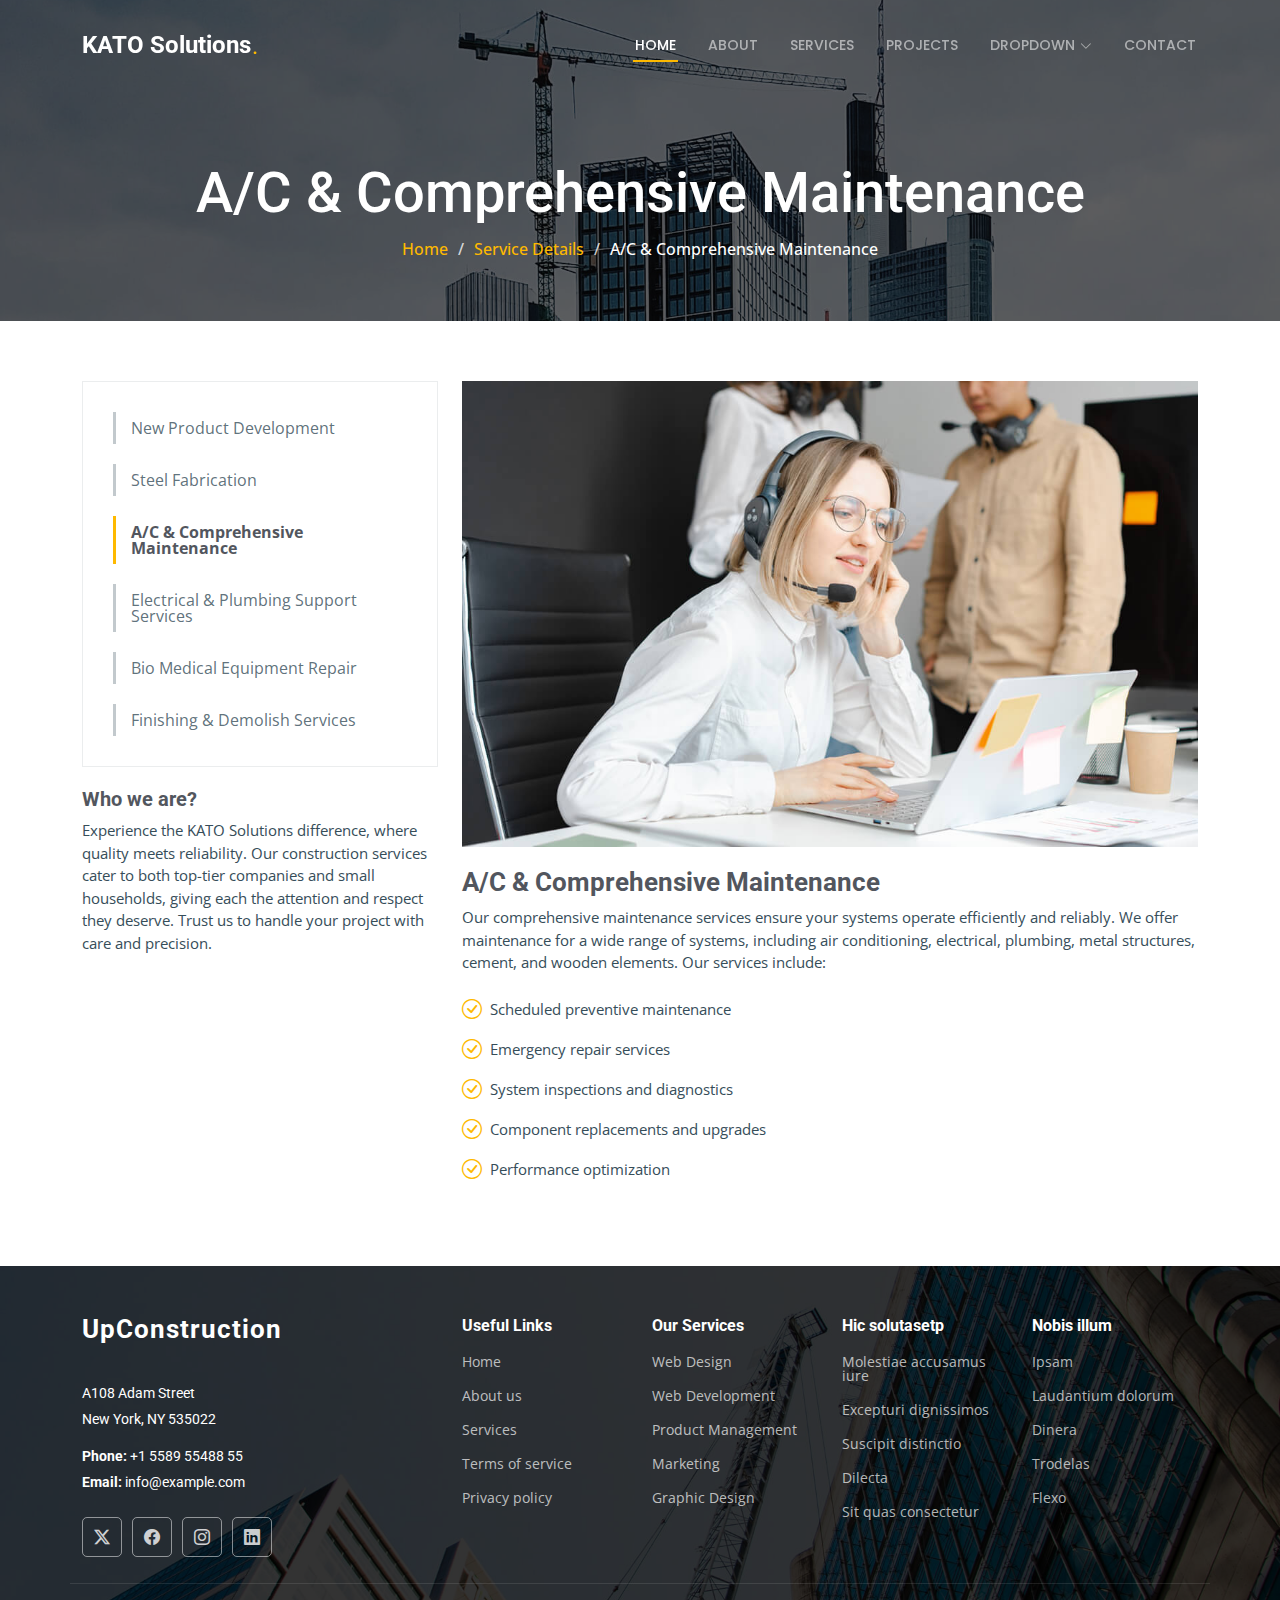
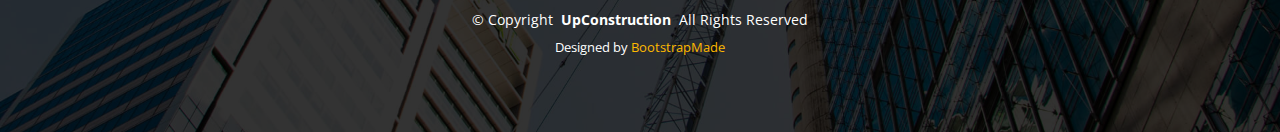
<file: ac-comprehensive-maintenance.html>
<!DOCTYPE html>
<html lang="en">
    <head>
        <meta charset="utf-8">
        <meta content="width=device-width, initial-scale=1.0" name="viewport">
        <title>A/C & Comprehensive Maintenance | KATO Solutions</title>
        <meta content="" name="description">
        <meta content="" name="keywords">

        <!-- Favicons -->
        <link href="assets/img/favicon.png" rel="icon">
        <link href="assets/img/apple-touch-icon.png" rel="apple-touch-icon">

        <!-- Fonts -->
        <link href="https://fonts.googleapis.com" rel="preconnect">
        <link href="https://fonts.gstatic.com" rel="preconnect" crossorigin>
        <link href="https://fonts.googleapis.com/css2?family=Roboto:wght@100;300;400;500;700;900&family=Open+Sans:wght@300;400;500;600;700;800&family=Poppins:wght@100;200;300;400;500;600;700;800;900&display=swap" rel="stylesheet">

        <!-- Vendor CSS Files -->
        <link href="assets/vendor/bootstrap/css/bootstrap.min.css" rel="stylesheet">
        <link href="assets/vendor/bootstrap-icons/bootstrap-icons.css" rel="stylesheet">
        <link href="assets/vendor/aos/aos.css" rel="stylesheet">
        <link href="assets/vendor/fontawesome-free/css/all.min.css" rel="stylesheet">
        <link href="assets/vendor/glightbox/css/glightbox.min.css" rel="stylesheet">
        <link href="assets/vendor/swiper/swiper-bundle.min.css" rel="stylesheet">

        <!-- Main CSS File -->
        <link href="assets/css/main.css" rel="stylesheet">
    </head>

    <body class="service-details-page">

        <header id="header" class="header d-flex align-items-center fixed-top">
  
    <div class="container-fluid container-xl position-relative d-flex align-items-center justify-content-between">
      <a href="index.html" class="logo d-flex align-items-center">
        <!-- Uncomment the line below if you also wish to use an image logo -->
        <!-- <img src="assets/img/logo.png" alt=""> -->
        <h1 class="sitename">KATO Solutions</h1> <span>.</span>
      </a>

      <nav id="navmenu" class="navmenu">
        <ul>
          <li><a href="index.html" class="active">Home</a></li>
          <li><a href="about.html">About</a></li>
          <li><a href="services.html">Services</a></li>
          <li><a href="projects.html">Projects</a></li>
          <!-- <li><a href="blog.html">Blog</a></li> -->
          <li class="dropdown"><a href="#"><span>Dropdown</span> <i class="bi bi-chevron-down toggle-dropdown"></i></a>
            <ul>
              <li><a href="#">Dropdown 1</a></li>
              <li class="dropdown"><a href="#"><span>Deep Dropdown</span> <i class="bi bi-chevron-down toggle-dropdown"></i></a>
                <ul>
                  <li><a href="#">Deep Dropdown 1</a></li>
                  <li><a href="#">Deep Dropdown 2</a></li>
                  <li><a href="#">Deep Dropdown 3</a></li>
                  <li><a href="#">Deep Dropdown 4</a></li>
                  <li><a href="#">Deep Dropdown 5</a></li>
                </ul>
              </li>
              <li><a href="#">Dropdown 2</a></li>
              <li><a href="#">Dropdown 3</a></li>
              <li><a href="#">Dropdown 4</a></li>
            </ul>
          </li>
          <li><a href="contact.html">Contact</a></li>
        </ul>
        <i class="mobile-nav-toggle d-xl-none bi bi-list"></i>
      </nav>
    </div>

</header>


        <main class="main">
            <!-- Page Title -->
<div class="page-title" style="background-image: url(assets/img/page-title-bg.jpg);">
    <div class="container position-relative">
      <h1>A/C &amp; Comprehensive Maintenance</h1>
      <nav class="breadcrumbs">
        <ol>
          <li><a href="index.html">Home</a></li>
          <li><a href="services.html">Service Details</a></li>
          <li class="current">A/C &amp; Comprehensive Maintenance</li>
        </ol>
      </nav>
    </div>
</div>
<!-- End Page Title -->

<!-- Service Details Section -->
<section id="service-details" class="service-details section">

    <div class="container">
      <div class="row gy-4">
        <div class="col-lg-4" data-aos="fade-up" data-aos-delay="100">
          <div class="services-list">
            <a href="new-product-development.html" class="">New Product Development</a>
            <a href="steel-fabrication.html" class="">Steel Fabrication</a>
            <a href="ac-comprehensive-maintenance.html" class="active">A/C &amp; Comprehensive Maintenance</a>
            <a href="electrical-plumbing-support-services.html" class="">Electrical &amp; Plumbing Support Services</a>
            <a href="bio-medical-equipment-repair.html" class="">Bio Medical Equipment Repair</a>
            <a href="finishing-demolish-services.html" class="">Finishing &amp; Demolish Services</a>
          </div>

          <h4>Who we are?</h4>
          <p>Experience the KATO Solutions difference, where quality meets reliability. Our construction services cater to both top-tier companies and small households, giving each the attention and respect they deserve. Trust us to handle your project with care and precision.</p>
        </div>

        <div class="col-lg-8" data-aos="fade-up" data-aos-delay="200">
          <img src="assets/img/services.jpg" alt="" class="img-fluid services-img" />
          <h3>A/C &amp; Comprehensive Maintenance</h3>
          <p>
            Our comprehensive maintenance services ensure your systems operate efficiently and reliably. We offer maintenance for a wide range of systems, including air conditioning, electrical, plumbing, metal structures, cement, and wooden elements. Our services include:
          </p>
          
    <ul>
        <li><i class="bi bi-check-circle"></i> <span>Scheduled preventive maintenance</span></li>
        <li><i class="bi bi-check-circle"></i> <span>Emergency repair services</span></li>
        <li><i class="bi bi-check-circle"></i> <span>System inspections and diagnostics</span></li>
        <li><i class="bi bi-check-circle"></i> <span>Component replacements and upgrades</span></li>
        <li><i class="bi bi-check-circle"></i> <span>Performance optimization</span></li>
    </ul>

          <!-- <p>
            Est reprehenderit voluptatem necessitatibus asperiores neque sed ea illo. Deleniti quam sequi optio iste veniam repellat odit. Aut pariatur itaque nesciunt fuga.
          </p>
          <p>
            Sunt rem odit accusantium omnis perspiciatis officia. Laboriosam aut consequuntur recusandae mollitia doloremque est architecto cupiditate ullam. Quia est ut occaecati fuga. Distinctio ex repellendus eveniet velit sint quia sapiente cumque. Et ipsa perferendis ut nihil. Laboriosam vel voluptates tenetur nostrum. Eaque iusto cupiditate et totam et quia dolorum in. Sunt molestiae ipsum at consequatur vero. Architecto ut pariatur autem ad non cumque nesciunt qui maxime. Sunt eum quia impedit dolore alias explicabo ea.
          </p> -->
        </div>
      </div>
    </div>
    
</section>
<!-- /Service Details Section -->

        </main>

        <footer id="footer" class="footer">
  
    <div class="container footer-top">
      <div class="row gy-4">
        <div class="col-lg-4 col-md-6 footer-about">
          <a href="index.html" class="logo d-flex align-items-center">
            <span class="sitename">UpConstruction</span>
          </a>
          <div class="footer-contact pt-3">
            <p>A108 Adam Street</p>
            <p>New York, NY 535022</p>
            <p class="mt-3"><strong>Phone:</strong> <span>+1 5589 55488 55</span></p>
            <p><strong>Email:</strong> <span>info@example.com</span></p>
          </div>
          <div class="social-links d-flex mt-4">
            <a href=""><i class="bi bi-twitter-x"></i></a>
            <a href=""><i class="bi bi-facebook"></i></a>
            <a href=""><i class="bi bi-instagram"></i></a>
            <a href=""><i class="bi bi-linkedin"></i></a>
          </div>
        </div>

        <div class="col-lg-2 col-md-3 footer-links">
          <h4>Useful Links</h4>
          <ul>
            <li><a href="#">Home</a></li>
            <li><a href="#">About us</a></li>
            <li><a href="#">Services</a></li>
            <li><a href="#">Terms of service</a></li>
            <li><a href="#">Privacy policy</a></li>
          </ul>
        </div>

        <div class="col-lg-2 col-md-3 footer-links">
          <h4>Our Services</h4>
          <ul>
            <li><a href="#">Web Design</a></li>
            <li><a href="#">Web Development</a></li>
            <li><a href="#">Product Management</a></li>
            <li><a href="#">Marketing</a></li>
            <li><a href="#">Graphic Design</a></li>
          </ul>
        </div>

        <div class="col-lg-2 col-md-3 footer-links">
          <h4>Hic solutasetp</h4>
          <ul>
            <li><a href="#">Molestiae accusamus iure</a></li>
            <li><a href="#">Excepturi dignissimos</a></li>
            <li><a href="#">Suscipit distinctio</a></li>
            <li><a href="#">Dilecta</a></li>
            <li><a href="#">Sit quas consectetur</a></li>
          </ul>
        </div>

        <div class="col-lg-2 col-md-3 footer-links">
          <h4>Nobis illum</h4>
          <ul>
            <li><a href="#">Ipsam</a></li>
            <li><a href="#">Laudantium dolorum</a></li>
            <li><a href="#">Dinera</a></li>
            <li><a href="#">Trodelas</a></li>
            <li><a href="#">Flexo</a></li>
          </ul>
        </div>

      </div>
    </div>

    <div class="container copyright text-center mt-4">
      <p>© <span>Copyright</span> <strong class="px-1 sitename">UpConstruction</strong> <span>All Rights Reserved</span></p>
      <div class="credits">
        <!-- All the links in the footer should remain intact. -->
        <!-- You can delete the links only if you've purchased the pro version. -->
        <!-- Licensing information: https://bootstrapmade.com/license/ -->
        <!-- Purchase the pro version with working PHP/AJAX contact form: [buy-url] -->
        Designed by <a href="https://bootstrapmade.com/">BootstrapMade</a>
      </div>
    </div>

</footer>


    <!-- Scroll Top -->
    <a href="#" id="scroll-top" class="scroll-top d-flex align-items-center justify-content-center"><i class="bi bi-arrow-up-short"></i></a>

    <!-- Preloader -->
    <div id="preloader"></div>

    <!-- Vendor JS Files -->
    <script src="assets/vendor/bootstrap/js/bootstrap.bundle.min.js"></script>
    <script src="assets/vendor/php-email-form/validate.js"></script>
    <script src="assets/vendor/aos/aos.js"></script>
    <script src="assets/vendor/glightbox/js/glightbox.min.js"></script>
    <script src="assets/vendor/imagesloaded/imagesloaded.pkgd.min.js"></script>
    <script src="assets/vendor/isotope-layout/isotope.pkgd.min.js"></script>
    <script src="assets/vendor/swiper/swiper-bundle.min.js"></script>
    <script src="assets/vendor/purecounter/purecounter_vanilla.js"></script>

    <!-- Main JS File -->
    <script src="assets/js/main.js"></script>

    </body>

</html>
</file>
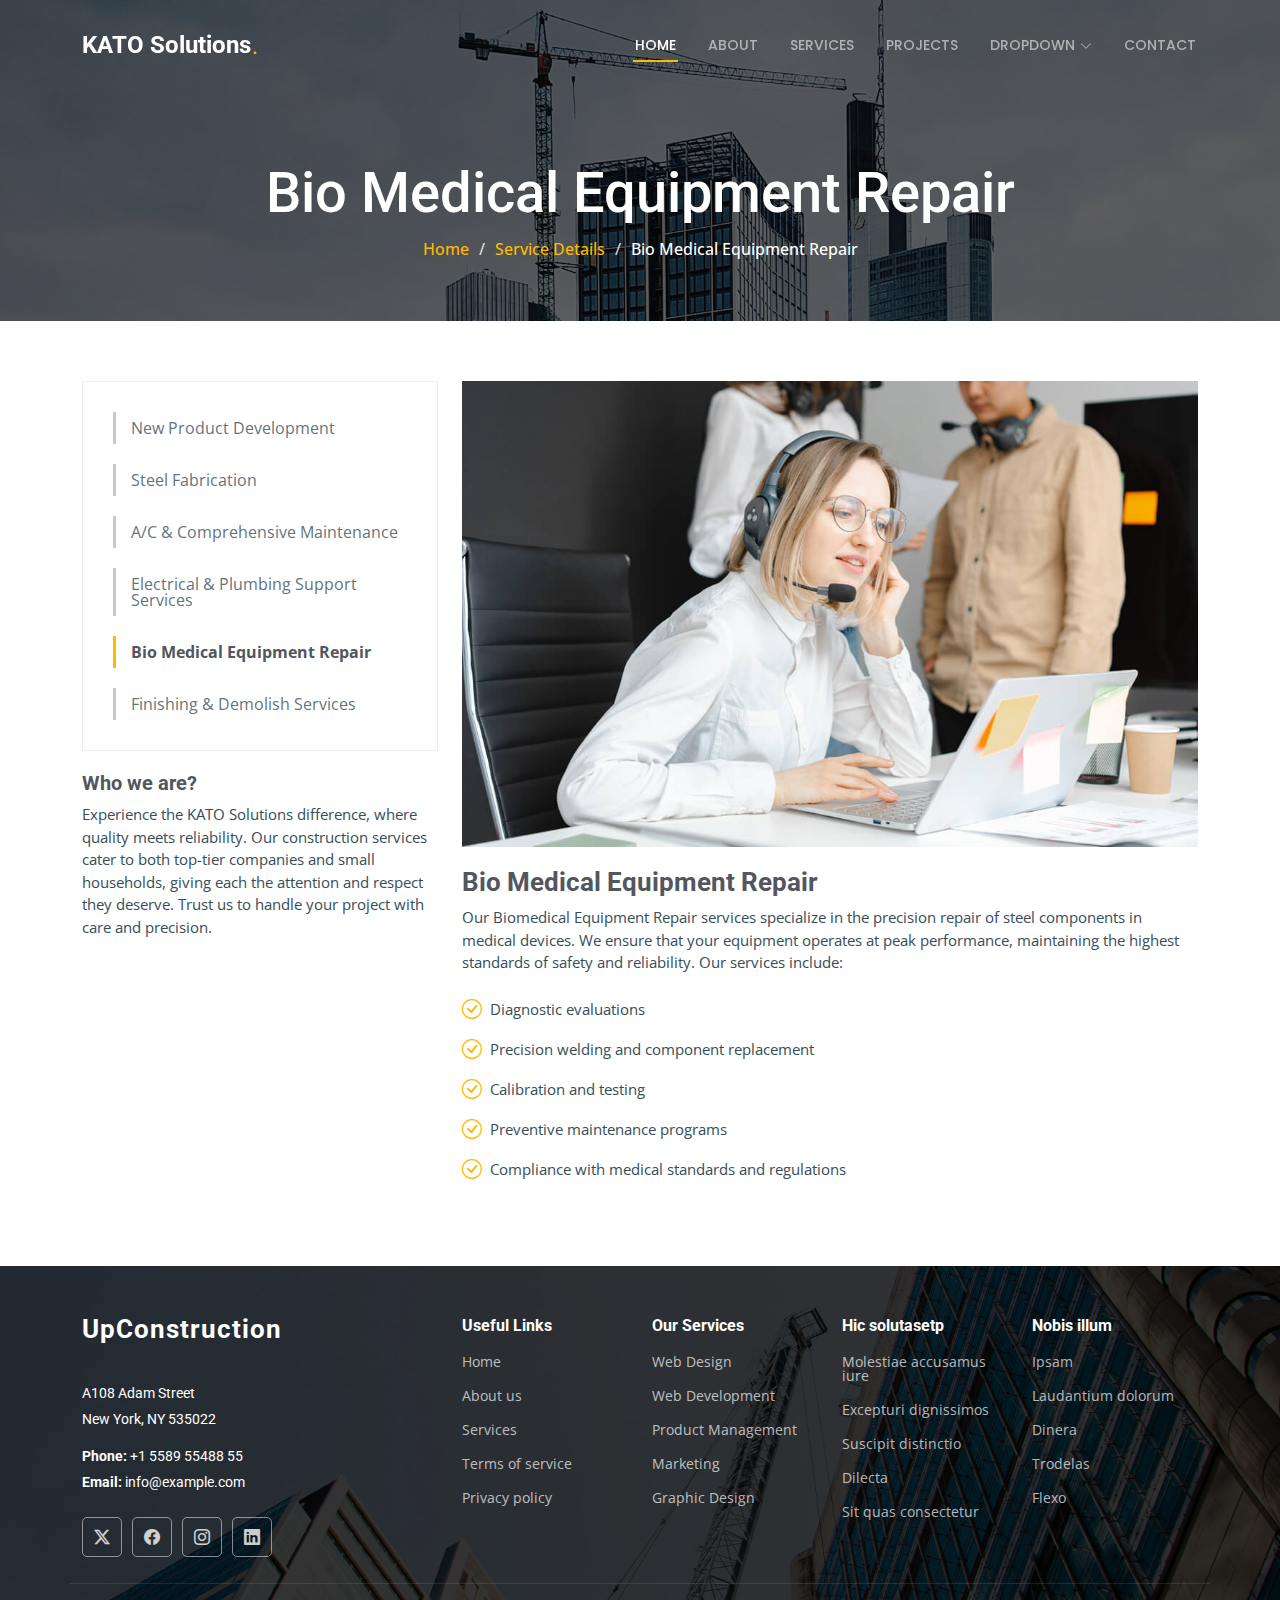
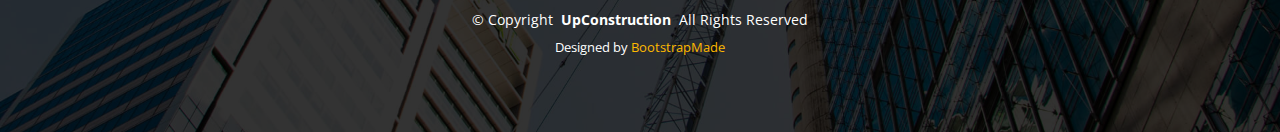
<file: bio-medical-equipment-repair.html>
<!DOCTYPE html>
<html lang="en">
    <head>
        <meta charset="utf-8">
        <meta content="width=device-width, initial-scale=1.0" name="viewport">
        <title>Bio Medical Equipment Repair | KATO Solutions</title>
        <meta content="" name="description">
        <meta content="" name="keywords">

        <!-- Favicons -->
        <link href="assets/img/favicon.png" rel="icon">
        <link href="assets/img/apple-touch-icon.png" rel="apple-touch-icon">

        <!-- Fonts -->
        <link href="https://fonts.googleapis.com" rel="preconnect">
        <link href="https://fonts.gstatic.com" rel="preconnect" crossorigin>
        <link href="https://fonts.googleapis.com/css2?family=Roboto:wght@100;300;400;500;700;900&family=Open+Sans:wght@300;400;500;600;700;800&family=Poppins:wght@100;200;300;400;500;600;700;800;900&display=swap" rel="stylesheet">

        <!-- Vendor CSS Files -->
        <link href="assets/vendor/bootstrap/css/bootstrap.min.css" rel="stylesheet">
        <link href="assets/vendor/bootstrap-icons/bootstrap-icons.css" rel="stylesheet">
        <link href="assets/vendor/aos/aos.css" rel="stylesheet">
        <link href="assets/vendor/fontawesome-free/css/all.min.css" rel="stylesheet">
        <link href="assets/vendor/glightbox/css/glightbox.min.css" rel="stylesheet">
        <link href="assets/vendor/swiper/swiper-bundle.min.css" rel="stylesheet">

        <!-- Main CSS File -->
        <link href="assets/css/main.css" rel="stylesheet">
    </head>

    <body class="service-details-page">

        <header id="header" class="header d-flex align-items-center fixed-top">
  
    <div class="container-fluid container-xl position-relative d-flex align-items-center justify-content-between">
      <a href="index.html" class="logo d-flex align-items-center">
        <!-- Uncomment the line below if you also wish to use an image logo -->
        <!-- <img src="assets/img/logo.png" alt=""> -->
        <h1 class="sitename">KATO Solutions</h1> <span>.</span>
      </a>

      <nav id="navmenu" class="navmenu">
        <ul>
          <li><a href="index.html" class="active">Home</a></li>
          <li><a href="about.html">About</a></li>
          <li><a href="services.html">Services</a></li>
          <li><a href="projects.html">Projects</a></li>
          <!-- <li><a href="blog.html">Blog</a></li> -->
          <li class="dropdown"><a href="#"><span>Dropdown</span> <i class="bi bi-chevron-down toggle-dropdown"></i></a>
            <ul>
              <li><a href="#">Dropdown 1</a></li>
              <li class="dropdown"><a href="#"><span>Deep Dropdown</span> <i class="bi bi-chevron-down toggle-dropdown"></i></a>
                <ul>
                  <li><a href="#">Deep Dropdown 1</a></li>
                  <li><a href="#">Deep Dropdown 2</a></li>
                  <li><a href="#">Deep Dropdown 3</a></li>
                  <li><a href="#">Deep Dropdown 4</a></li>
                  <li><a href="#">Deep Dropdown 5</a></li>
                </ul>
              </li>
              <li><a href="#">Dropdown 2</a></li>
              <li><a href="#">Dropdown 3</a></li>
              <li><a href="#">Dropdown 4</a></li>
            </ul>
          </li>
          <li><a href="contact.html">Contact</a></li>
        </ul>
        <i class="mobile-nav-toggle d-xl-none bi bi-list"></i>
      </nav>
    </div>

</header>


        <main class="main">
            <!-- Page Title -->
<div class="page-title" style="background-image: url(assets/img/page-title-bg.jpg);">
    <div class="container position-relative">
      <h1>Bio Medical Equipment Repair</h1>
      <nav class="breadcrumbs">
        <ol>
          <li><a href="index.html">Home</a></li>
          <li><a href="services.html">Service Details</a></li>
          <li class="current">Bio Medical Equipment Repair</li>
        </ol>
      </nav>
    </div>
</div>
<!-- End Page Title -->

<!-- Service Details Section -->
<section id="service-details" class="service-details section">

    <div class="container">
      <div class="row gy-4">
        <div class="col-lg-4" data-aos="fade-up" data-aos-delay="100">
          <div class="services-list">
            <a href="new-product-development.html" class="">New Product Development</a>
            <a href="steel-fabrication.html" class="">Steel Fabrication</a>
            <a href="ac-comprehensive-maintenance.html" class="">A/C &amp; Comprehensive Maintenance</a>
            <a href="electrical-plumbing-support-services.html" class="">Electrical &amp; Plumbing Support Services</a>
            <a href="bio-medical-equipment-repair.html" class="active">Bio Medical Equipment Repair</a>
            <a href="finishing-demolish-services.html" class="">Finishing &amp; Demolish Services</a>
          </div>

          <h4>Who we are?</h4>
          <p>Experience the KATO Solutions difference, where quality meets reliability. Our construction services cater to both top-tier companies and small households, giving each the attention and respect they deserve. Trust us to handle your project with care and precision.</p>
        </div>

        <div class="col-lg-8" data-aos="fade-up" data-aos-delay="200">
          <img src="assets/img/services.jpg" alt="" class="img-fluid services-img" />
          <h3>Bio Medical Equipment Repair</h3>
          <p>
            Our Biomedical Equipment Repair services specialize in the precision repair of steel components in medical devices. We ensure that your equipment operates at peak performance, maintaining the highest standards of safety and reliability. Our services include:
          </p>
          
    <ul>
        <li><i class="bi bi-check-circle"></i> <span>Diagnostic evaluations</span></li>
        <li><i class="bi bi-check-circle"></i> <span>Precision welding and component replacement</span></li>
        <li><i class="bi bi-check-circle"></i> <span>Calibration and testing</span></li>
        <li><i class="bi bi-check-circle"></i> <span>Preventive maintenance programs</span></li>
        <li><i class="bi bi-check-circle"></i> <span>Compliance with medical standards and regulations</span></li>
    </ul>

          <!-- <p>
            Est reprehenderit voluptatem necessitatibus asperiores neque sed ea illo. Deleniti quam sequi optio iste veniam repellat odit. Aut pariatur itaque nesciunt fuga.
          </p>
          <p>
            Sunt rem odit accusantium omnis perspiciatis officia. Laboriosam aut consequuntur recusandae mollitia doloremque est architecto cupiditate ullam. Quia est ut occaecati fuga. Distinctio ex repellendus eveniet velit sint quia sapiente cumque. Et ipsa perferendis ut nihil. Laboriosam vel voluptates tenetur nostrum. Eaque iusto cupiditate et totam et quia dolorum in. Sunt molestiae ipsum at consequatur vero. Architecto ut pariatur autem ad non cumque nesciunt qui maxime. Sunt eum quia impedit dolore alias explicabo ea.
          </p> -->
        </div>
      </div>
    </div>
    
</section>
<!-- /Service Details Section -->

        </main>

        <footer id="footer" class="footer">
  
    <div class="container footer-top">
      <div class="row gy-4">
        <div class="col-lg-4 col-md-6 footer-about">
          <a href="index.html" class="logo d-flex align-items-center">
            <span class="sitename">UpConstruction</span>
          </a>
          <div class="footer-contact pt-3">
            <p>A108 Adam Street</p>
            <p>New York, NY 535022</p>
            <p class="mt-3"><strong>Phone:</strong> <span>+1 5589 55488 55</span></p>
            <p><strong>Email:</strong> <span>info@example.com</span></p>
          </div>
          <div class="social-links d-flex mt-4">
            <a href=""><i class="bi bi-twitter-x"></i></a>
            <a href=""><i class="bi bi-facebook"></i></a>
            <a href=""><i class="bi bi-instagram"></i></a>
            <a href=""><i class="bi bi-linkedin"></i></a>
          </div>
        </div>

        <div class="col-lg-2 col-md-3 footer-links">
          <h4>Useful Links</h4>
          <ul>
            <li><a href="#">Home</a></li>
            <li><a href="#">About us</a></li>
            <li><a href="#">Services</a></li>
            <li><a href="#">Terms of service</a></li>
            <li><a href="#">Privacy policy</a></li>
          </ul>
        </div>

        <div class="col-lg-2 col-md-3 footer-links">
          <h4>Our Services</h4>
          <ul>
            <li><a href="#">Web Design</a></li>
            <li><a href="#">Web Development</a></li>
            <li><a href="#">Product Management</a></li>
            <li><a href="#">Marketing</a></li>
            <li><a href="#">Graphic Design</a></li>
          </ul>
        </div>

        <div class="col-lg-2 col-md-3 footer-links">
          <h4>Hic solutasetp</h4>
          <ul>
            <li><a href="#">Molestiae accusamus iure</a></li>
            <li><a href="#">Excepturi dignissimos</a></li>
            <li><a href="#">Suscipit distinctio</a></li>
            <li><a href="#">Dilecta</a></li>
            <li><a href="#">Sit quas consectetur</a></li>
          </ul>
        </div>

        <div class="col-lg-2 col-md-3 footer-links">
          <h4>Nobis illum</h4>
          <ul>
            <li><a href="#">Ipsam</a></li>
            <li><a href="#">Laudantium dolorum</a></li>
            <li><a href="#">Dinera</a></li>
            <li><a href="#">Trodelas</a></li>
            <li><a href="#">Flexo</a></li>
          </ul>
        </div>

      </div>
    </div>

    <div class="container copyright text-center mt-4">
      <p>© <span>Copyright</span> <strong class="px-1 sitename">UpConstruction</strong> <span>All Rights Reserved</span></p>
      <div class="credits">
        <!-- All the links in the footer should remain intact. -->
        <!-- You can delete the links only if you've purchased the pro version. -->
        <!-- Licensing information: https://bootstrapmade.com/license/ -->
        <!-- Purchase the pro version with working PHP/AJAX contact form: [buy-url] -->
        Designed by <a href="https://bootstrapmade.com/">BootstrapMade</a>
      </div>
    </div>

</footer>


    <!-- Scroll Top -->
    <a href="#" id="scroll-top" class="scroll-top d-flex align-items-center justify-content-center"><i class="bi bi-arrow-up-short"></i></a>

    <!-- Preloader -->
    <div id="preloader"></div>

    <!-- Vendor JS Files -->
    <script src="assets/vendor/bootstrap/js/bootstrap.bundle.min.js"></script>
    <script src="assets/vendor/php-email-form/validate.js"></script>
    <script src="assets/vendor/aos/aos.js"></script>
    <script src="assets/vendor/glightbox/js/glightbox.min.js"></script>
    <script src="assets/vendor/imagesloaded/imagesloaded.pkgd.min.js"></script>
    <script src="assets/vendor/isotope-layout/isotope.pkgd.min.js"></script>
    <script src="assets/vendor/swiper/swiper-bundle.min.js"></script>
    <script src="assets/vendor/purecounter/purecounter_vanilla.js"></script>

    <!-- Main JS File -->
    <script src="assets/js/main.js"></script>

    </body>

</html>
</file>
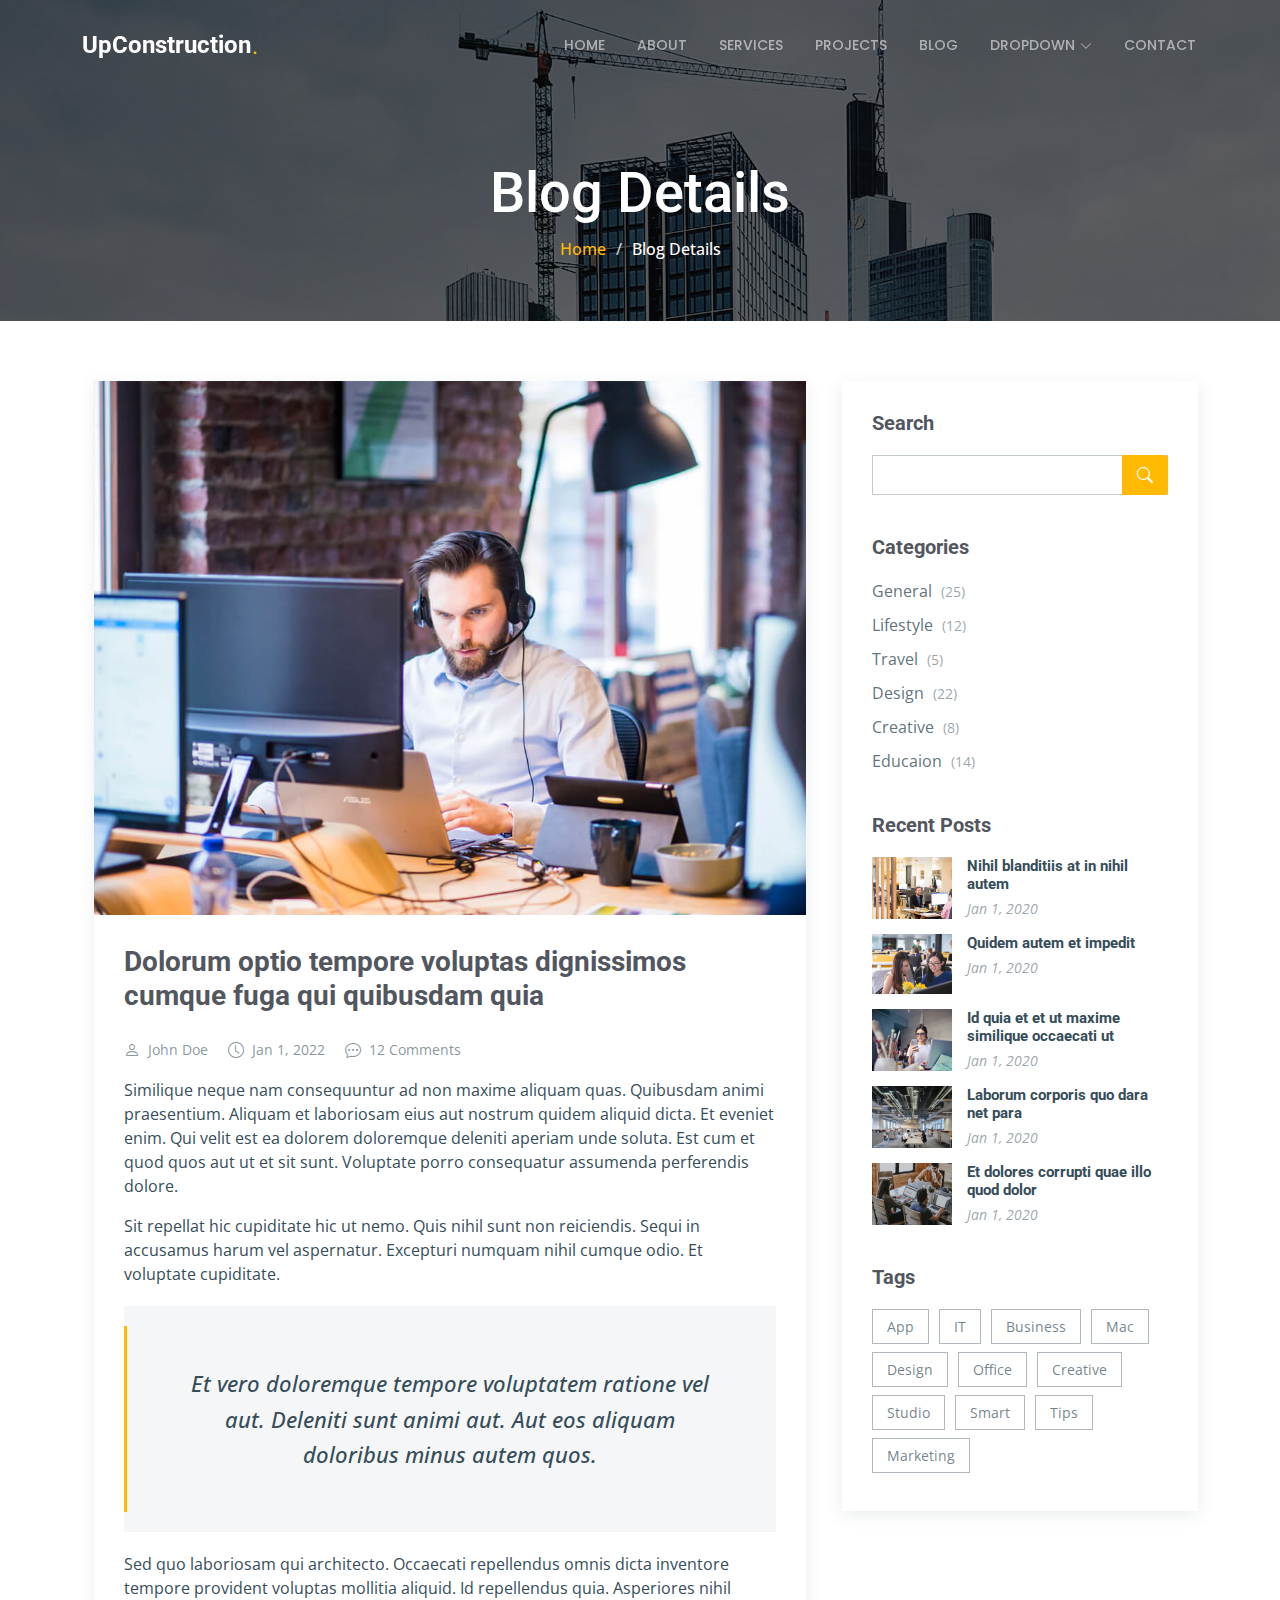
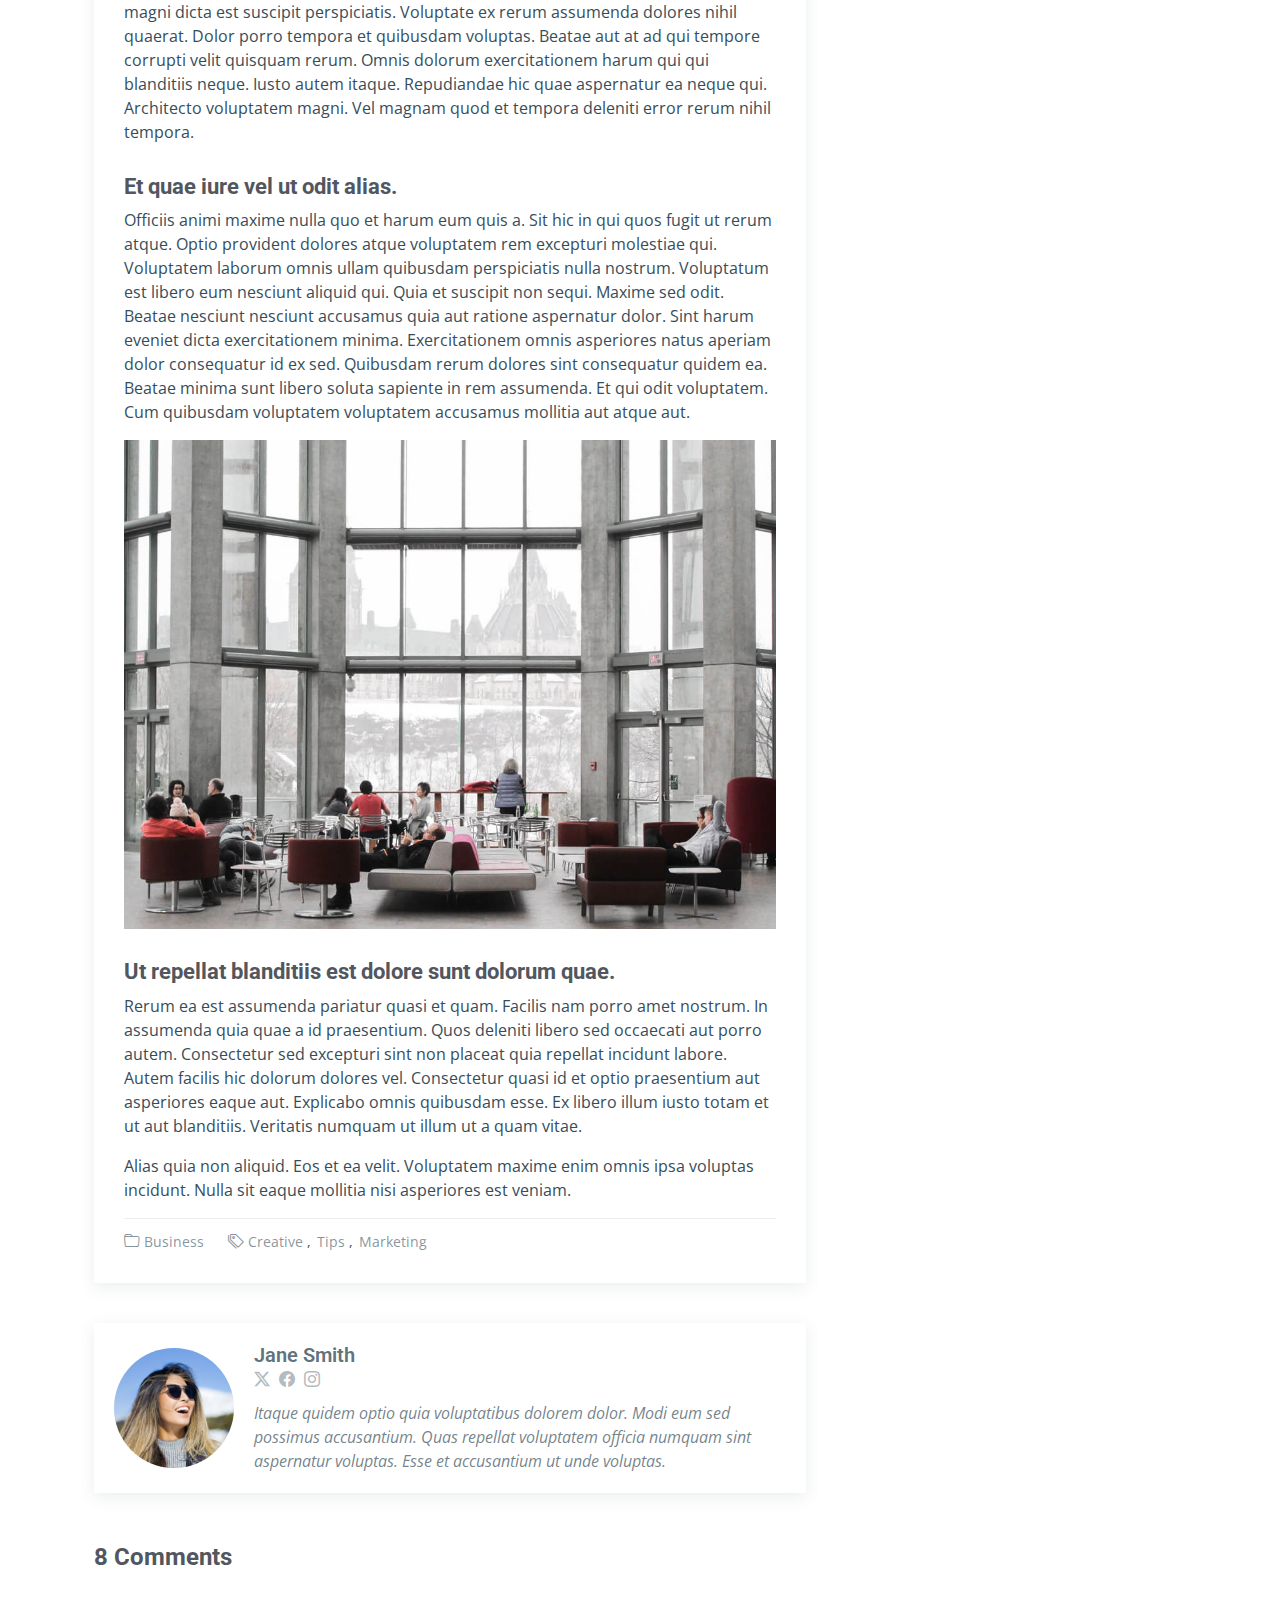
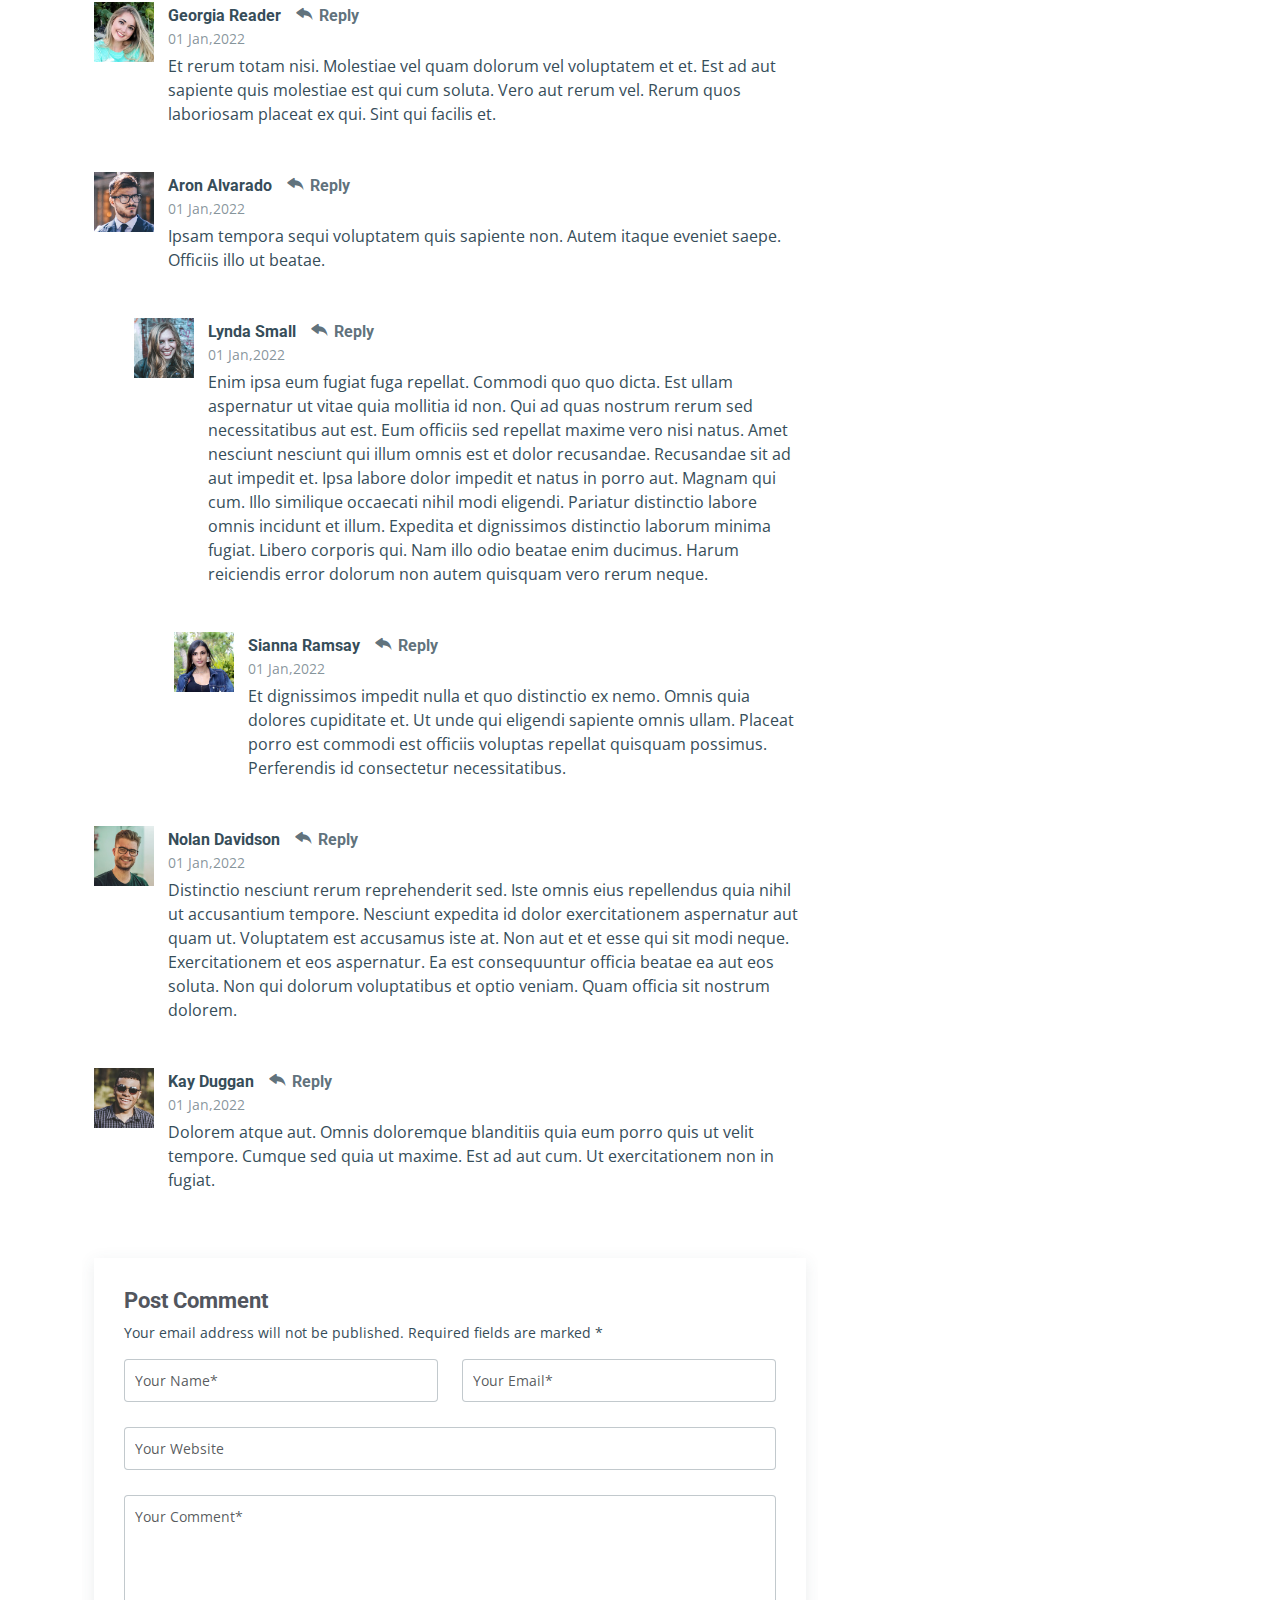
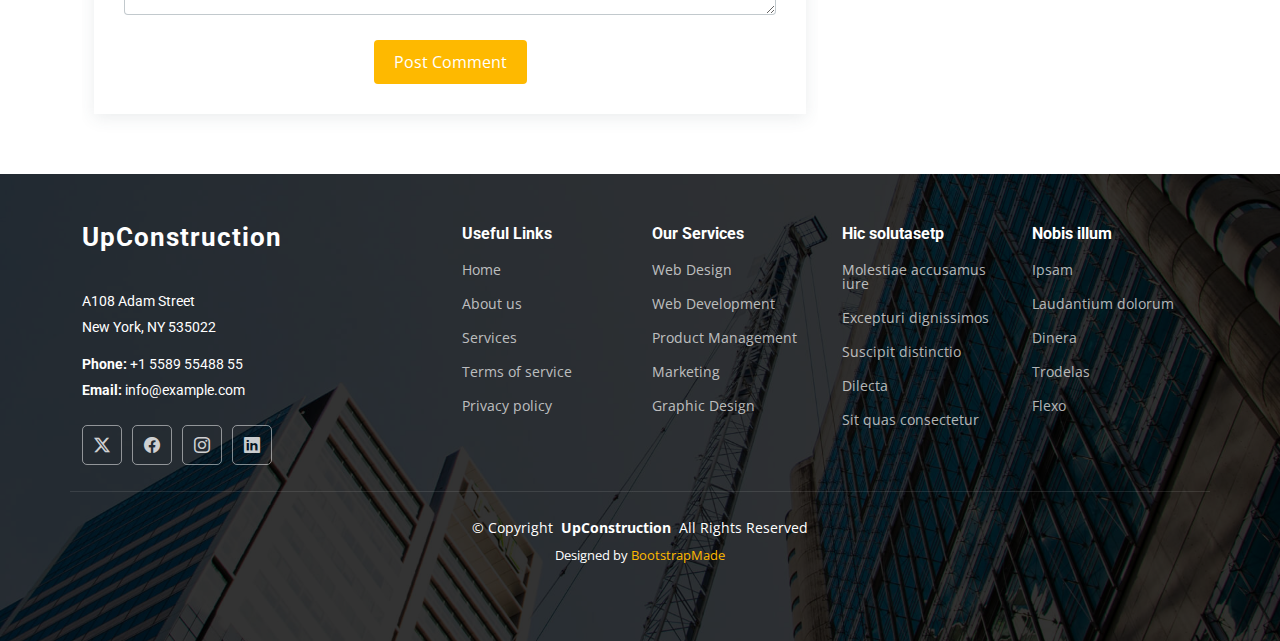
<file: blog-details.html>
<!DOCTYPE html>
<html lang="en">

<head>
  <meta charset="utf-8">
  <meta content="width=device-width, initial-scale=1.0" name="viewport">
  <title>Blog Details - UpConstruction Bootstrap Template</title>
  <meta content="" name="description">
  <meta content="" name="keywords">

  <!-- Favicons -->
  <link href="assets/img/favicon.png" rel="icon">
  <link href="assets/img/apple-touch-icon.png" rel="apple-touch-icon">

  <!-- Fonts -->
  <link href="https://fonts.googleapis.com" rel="preconnect">
  <link href="https://fonts.gstatic.com" rel="preconnect" crossorigin>
  <link href="https://fonts.googleapis.com/css2?family=Roboto:ital,wght@0,100;0,300;0,400;0,500;0,700;0,900;1,100;1,300;1,400;1,500;1,700;1,900&family=Open+Sans:ital,wght@0,300;0,400;0,500;0,600;0,700;0,800;1,300;1,400;1,500;1,600;1,700;1,800&family=Poppins:ital,wght@0,100;0,200;0,300;0,400;0,500;0,600;0,700;0,800;0,900;1,100;1,200;1,300;1,400;1,500;1,600;1,700;1,800;1,900&display=swap" rel="stylesheet">

  <!-- Vendor CSS Files -->
  <link href="assets/vendor/bootstrap/css/bootstrap.min.css" rel="stylesheet">
  <link href="assets/vendor/bootstrap-icons/bootstrap-icons.css" rel="stylesheet">
  <link href="assets/vendor/aos/aos.css" rel="stylesheet">
  <link href="assets/vendor/fontawesome-free/css/all.min.css" rel="stylesheet">
  <link href="assets/vendor/glightbox/css/glightbox.min.css" rel="stylesheet">
  <link href="assets/vendor/swiper/swiper-bundle.min.css" rel="stylesheet">

  <!-- Main CSS File -->
  <link href="assets/css/main.css" rel="stylesheet">

  <!-- =======================================================
  * Template Name: UpConstruction
  * Template URL: https://bootstrapmade.com/upconstruction-bootstrap-construction-website-template/
  * Updated: Jun 14 2024 with Bootstrap v5.3.3
  * Author: BootstrapMade.com
  * License: https://bootstrapmade.com/license/
  ======================================================== -->
</head>

<body class="blog-details-page">

  <header id="header" class="header d-flex align-items-center fixed-top">
    <div class="container-fluid container-xl position-relative d-flex align-items-center justify-content-between">

      <a href="index.html" class="logo d-flex align-items-center">
        <!-- Uncomment the line below if you also wish to use an image logo -->
        <!-- <img src="assets/img/logo.png" alt=""> -->
        <h1 class="sitename">UpConstruction</h1> <span>.</span>
      </a>

      <nav id="navmenu" class="navmenu">
        <ul>
          <li><a href="index.html">Home</a></li>
          <li><a href="about.html">About</a></li>
          <li><a href="services.html">Services</a></li>
          <li><a href="projects.html">Projects</a></li>
          <li><a href="blog.html">Blog</a></li>
          <li class="dropdown"><a href="#"><span>Dropdown</span> <i class="bi bi-chevron-down toggle-dropdown"></i></a>
            <ul>
              <li><a href="#">Dropdown 1</a></li>
              <li class="dropdown"><a href="#"><span>Deep Dropdown</span> <i class="bi bi-chevron-down toggle-dropdown"></i></a>
                <ul>
                  <li><a href="#">Deep Dropdown 1</a></li>
                  <li><a href="#">Deep Dropdown 2</a></li>
                  <li><a href="#">Deep Dropdown 3</a></li>
                  <li><a href="#">Deep Dropdown 4</a></li>
                  <li><a href="#">Deep Dropdown 5</a></li>
                </ul>
              </li>
              <li><a href="#">Dropdown 2</a></li>
              <li><a href="#">Dropdown 3</a></li>
              <li><a href="#">Dropdown 4</a></li>
            </ul>
          </li>
          <li><a href="contact.html">Contact</a></li>
        </ul>
        <i class="mobile-nav-toggle d-xl-none bi bi-list"></i>
      </nav>

    </div>
  </header>

  <main class="main">

    <!-- Page Title -->
    <div class="page-title" style="background-image: url(assets/img/page-title-bg.jpg);">
      <div class="container position-relative">
        <h1>Blog Details</h1>
        <nav class="breadcrumbs">
          <ol>
            <li><a href="index.html">Home</a></li>
            <li class="current">Blog Details</li>
          </ol>
        </nav>
      </div>
    </div><!-- End Page Title -->

    <div class="container">
      <div class="row">

        <div class="col-lg-8">

          <!-- Blog Details Section -->
          <div id="blog-details" class="blog-details section">
            <div class="container">

              <article class="article">

                <div class="post-img">
                  <img src="assets/img/blog/blog-1.jpg" alt="" class="img-fluid">
                </div>

                <h2 class="title">Dolorum optio tempore voluptas dignissimos cumque fuga qui quibusdam quia</h2>

                <div class="meta-top">
                  <ul>
                    <li class="d-flex align-items-center"><i class="bi bi-person"></i> <a href="blog-details.html">John Doe</a></li>
                    <li class="d-flex align-items-center"><i class="bi bi-clock"></i> <a href="blog-details.html"><time datetime="2020-01-01">Jan 1, 2022</time></a></li>
                    <li class="d-flex align-items-center"><i class="bi bi-chat-dots"></i> <a href="blog-details.html">12 Comments</a></li>
                  </ul>
                </div><!-- End meta top -->

                <div class="content">
                  <p>
                    Similique neque nam consequuntur ad non maxime aliquam quas. Quibusdam animi praesentium. Aliquam et laboriosam eius aut nostrum quidem aliquid dicta.
                    Et eveniet enim. Qui velit est ea dolorem doloremque deleniti aperiam unde soluta. Est cum et quod quos aut ut et sit sunt. Voluptate porro consequatur assumenda perferendis dolore.
                  </p>

                  <p>
                    Sit repellat hic cupiditate hic ut nemo. Quis nihil sunt non reiciendis. Sequi in accusamus harum vel aspernatur. Excepturi numquam nihil cumque odio. Et voluptate cupiditate.
                  </p>

                  <blockquote>
                    <p>
                      Et vero doloremque tempore voluptatem ratione vel aut. Deleniti sunt animi aut. Aut eos aliquam doloribus minus autem quos.
                    </p>
                  </blockquote>

                  <p>
                    Sed quo laboriosam qui architecto. Occaecati repellendus omnis dicta inventore tempore provident voluptas mollitia aliquid. Id repellendus quia. Asperiores nihil magni dicta est suscipit perspiciatis. Voluptate ex rerum assumenda dolores nihil quaerat.
                    Dolor porro tempora et quibusdam voluptas. Beatae aut at ad qui tempore corrupti velit quisquam rerum. Omnis dolorum exercitationem harum qui qui blanditiis neque.
                    Iusto autem itaque. Repudiandae hic quae aspernatur ea neque qui. Architecto voluptatem magni. Vel magnam quod et tempora deleniti error rerum nihil tempora.
                  </p>

                  <h3>Et quae iure vel ut odit alias.</h3>
                  <p>
                    Officiis animi maxime nulla quo et harum eum quis a. Sit hic in qui quos fugit ut rerum atque. Optio provident dolores atque voluptatem rem excepturi molestiae qui. Voluptatem laborum omnis ullam quibusdam perspiciatis nulla nostrum. Voluptatum est libero eum nesciunt aliquid qui.
                    Quia et suscipit non sequi. Maxime sed odit. Beatae nesciunt nesciunt accusamus quia aut ratione aspernatur dolor. Sint harum eveniet dicta exercitationem minima. Exercitationem omnis asperiores natus aperiam dolor consequatur id ex sed. Quibusdam rerum dolores sint consequatur quidem ea.
                    Beatae minima sunt libero soluta sapiente in rem assumenda. Et qui odit voluptatem. Cum quibusdam voluptatem voluptatem accusamus mollitia aut atque aut.
                  </p>
                  <img src="assets/img/blog/blog-inside-post.jpg" class="img-fluid" alt="">

                  <h3>Ut repellat blanditiis est dolore sunt dolorum quae.</h3>
                  <p>
                    Rerum ea est assumenda pariatur quasi et quam. Facilis nam porro amet nostrum. In assumenda quia quae a id praesentium. Quos deleniti libero sed occaecati aut porro autem. Consectetur sed excepturi sint non placeat quia repellat incidunt labore. Autem facilis hic dolorum dolores vel.
                    Consectetur quasi id et optio praesentium aut asperiores eaque aut. Explicabo omnis quibusdam esse. Ex libero illum iusto totam et ut aut blanditiis. Veritatis numquam ut illum ut a quam vitae.
                  </p>
                  <p>
                    Alias quia non aliquid. Eos et ea velit. Voluptatem maxime enim omnis ipsa voluptas incidunt. Nulla sit eaque mollitia nisi asperiores est veniam.
                  </p>

                </div><!-- End post content -->

                <div class="meta-bottom">
                  <i class="bi bi-folder"></i>
                  <ul class="cats">
                    <li><a href="#">Business</a></li>
                  </ul>

                  <i class="bi bi-tags"></i>
                  <ul class="tags">
                    <li><a href="#">Creative</a></li>
                    <li><a href="#">Tips</a></li>
                    <li><a href="#">Marketing</a></li>
                  </ul>
                </div><!-- End meta bottom -->

              </article>

            </div>
          </div><!-- /Blog Details Section -->

          <!-- Blog Author Section -->
          <section id="blog-author" class="blog-author section">

            <div class="container">
              <div class="author-container d-flex align-items-center">
                <img src="assets/img/blog/blog-author.jpg" class="rounded-circle flex-shrink-0" alt="">
                <div>
                  <h4>Jane Smith</h4>
                  <div class="social-links">
                    <a href="https://x.com/#"><i class="bi bi-twitter-x"></i></a>
                    <a href="https://facebook.com/#"><i class="bi bi-facebook"></i></a>
                    <a href="https://instagram.com/#"><i class="biu bi-instagram"></i></a>
                  </div>
                  <p>
                    Itaque quidem optio quia voluptatibus dolorem dolor. Modi eum sed possimus accusantium. Quas repellat voluptatem officia numquam sint aspernatur voluptas. Esse et accusantium ut unde voluptas.
                  </p>
                </div>
              </div>
            </div>

          </section><!-- /Blog Author Section -->

          <!-- Blog Comments Section -->
          <section id="blog-comments" class="blog-comments section">

            <div class="container">

              <h4 class="comments-count">8 Comments</h4>

              <div id="comment-1" class="comment">
                <div class="d-flex">
                  <div class="comment-img"><img src="assets/img/blog/comments-1.jpg" alt=""></div>
                  <div>
                    <h5><a href="">Georgia Reader</a> <a href="#" class="reply"><i class="bi bi-reply-fill"></i> Reply</a></h5>
                    <time datetime="2020-01-01">01 Jan,2022</time>
                    <p>
                      Et rerum totam nisi. Molestiae vel quam dolorum vel voluptatem et et. Est ad aut sapiente quis molestiae est qui cum soluta.
                      Vero aut rerum vel. Rerum quos laboriosam placeat ex qui. Sint qui facilis et.
                    </p>
                  </div>
                </div>
              </div><!-- End comment #1 -->

              <div id="comment-2" class="comment">
                <div class="d-flex">
                  <div class="comment-img"><img src="assets/img/blog/comments-2.jpg" alt=""></div>
                  <div>
                    <h5><a href="">Aron Alvarado</a> <a href="#" class="reply"><i class="bi bi-reply-fill"></i> Reply</a></h5>
                    <time datetime="2020-01-01">01 Jan,2022</time>
                    <p>
                      Ipsam tempora sequi voluptatem quis sapiente non. Autem itaque eveniet saepe. Officiis illo ut beatae.
                    </p>
                  </div>
                </div>

                <div id="comment-reply-1" class="comment comment-reply">
                  <div class="d-flex">
                    <div class="comment-img"><img src="assets/img/blog/comments-3.jpg" alt=""></div>
                    <div>
                      <h5><a href="">Lynda Small</a> <a href="#" class="reply"><i class="bi bi-reply-fill"></i> Reply</a></h5>
                      <time datetime="2020-01-01">01 Jan,2022</time>
                      <p>
                        Enim ipsa eum fugiat fuga repellat. Commodi quo quo dicta. Est ullam aspernatur ut vitae quia mollitia id non. Qui ad quas nostrum rerum sed necessitatibus aut est. Eum officiis sed repellat maxime vero nisi natus. Amet nesciunt nesciunt qui illum omnis est et dolor recusandae.

                        Recusandae sit ad aut impedit et. Ipsa labore dolor impedit et natus in porro aut. Magnam qui cum. Illo similique occaecati nihil modi eligendi. Pariatur distinctio labore omnis incidunt et illum. Expedita et dignissimos distinctio laborum minima fugiat.

                        Libero corporis qui. Nam illo odio beatae enim ducimus. Harum reiciendis error dolorum non autem quisquam vero rerum neque.
                      </p>
                    </div>
                  </div>

                  <div id="comment-reply-2" class="comment comment-reply">
                    <div class="d-flex">
                      <div class="comment-img"><img src="assets/img/blog/comments-4.jpg" alt=""></div>
                      <div>
                        <h5><a href="">Sianna Ramsay</a> <a href="#" class="reply"><i class="bi bi-reply-fill"></i> Reply</a></h5>
                        <time datetime="2020-01-01">01 Jan,2022</time>
                        <p>
                          Et dignissimos impedit nulla et quo distinctio ex nemo. Omnis quia dolores cupiditate et. Ut unde qui eligendi sapiente omnis ullam. Placeat porro est commodi est officiis voluptas repellat quisquam possimus. Perferendis id consectetur necessitatibus.
                        </p>
                      </div>
                    </div>

                  </div><!-- End comment reply #2-->

                </div><!-- End comment reply #1-->

              </div><!-- End comment #2-->

              <div id="comment-3" class="comment">
                <div class="d-flex">
                  <div class="comment-img"><img src="assets/img/blog/comments-5.jpg" alt=""></div>
                  <div>
                    <h5><a href="">Nolan Davidson</a> <a href="#" class="reply"><i class="bi bi-reply-fill"></i> Reply</a></h5>
                    <time datetime="2020-01-01">01 Jan,2022</time>
                    <p>
                      Distinctio nesciunt rerum reprehenderit sed. Iste omnis eius repellendus quia nihil ut accusantium tempore. Nesciunt expedita id dolor exercitationem aspernatur aut quam ut. Voluptatem est accusamus iste at.
                      Non aut et et esse qui sit modi neque. Exercitationem et eos aspernatur. Ea est consequuntur officia beatae ea aut eos soluta. Non qui dolorum voluptatibus et optio veniam. Quam officia sit nostrum dolorem.
                    </p>
                  </div>
                </div>

              </div><!-- End comment #3 -->

              <div id="comment-4" class="comment">
                <div class="d-flex">
                  <div class="comment-img"><img src="assets/img/blog/comments-6.jpg" alt=""></div>
                  <div>
                    <h5><a href="">Kay Duggan</a> <a href="#" class="reply"><i class="bi bi-reply-fill"></i> Reply</a></h5>
                    <time datetime="2020-01-01">01 Jan,2022</time>
                    <p>
                      Dolorem atque aut. Omnis doloremque blanditiis quia eum porro quis ut velit tempore. Cumque sed quia ut maxime. Est ad aut cum. Ut exercitationem non in fugiat.
                    </p>
                  </div>
                </div>

              </div><!-- End comment #4 -->

            </div>

          </section><!-- /Blog Comments Section -->

          <!-- Comment Form Section -->
          <section id="comment-form" class="comment-form section">
            <div class="container">

              <form action="">

                <h4>Post Comment</h4>
                <p>Your email address will not be published. Required fields are marked * </p>
                <div class="row">
                  <div class="col-md-6 form-group">
                    <input name="name" type="text" class="form-control" placeholder="Your Name*">
                  </div>
                  <div class="col-md-6 form-group">
                    <input name="email" type="text" class="form-control" placeholder="Your Email*">
                  </div>
                </div>
                <div class="row">
                  <div class="col form-group">
                    <input name="website" type="text" class="form-control" placeholder="Your Website">
                  </div>
                </div>
                <div class="row">
                  <div class="col form-group">
                    <textarea name="comment" class="form-control" placeholder="Your Comment*"></textarea>
                  </div>
                </div>

                <div class="text-center">
                  <button type="submit" class="btn btn-primary">Post Comment</button>
                </div>

              </form>

            </div>
          </section><!-- /Comment Form Section -->

        </div>

        <div class="col-lg-4 sidebar">

          <div class="widgets-container">

            <!-- Search Widget -->
            <div class="search-widget widget-item">

              <h3 class="widget-title">Search</h3>
              <form action="">
                <input type="text">
                <button type="submit" title="Search"><i class="bi bi-search"></i></button>
              </form>

            </div><!--/Search Widget -->

            <!-- Categories Widget -->
            <div class="categories-widget widget-item">

              <h3 class="widget-title">Categories</h3>
              <ul class="mt-3">
                <li><a href="#">General <span>(25)</span></a></li>
                <li><a href="#">Lifestyle <span>(12)</span></a></li>
                <li><a href="#">Travel <span>(5)</span></a></li>
                <li><a href="#">Design <span>(22)</span></a></li>
                <li><a href="#">Creative <span>(8)</span></a></li>
                <li><a href="#">Educaion <span>(14)</span></a></li>
              </ul>

            </div><!--/Categories Widget -->

            <!-- Recent Posts Widget -->
            <div class="recent-posts-widget widget-item">

              <h3 class="widget-title">Recent Posts</h3>

              <div class="post-item">
                <img src="assets/img/blog/blog-recent-1.jpg" alt="" class="flex-shrink-0">
                <div>
                  <h4><a href="blog-details.html">Nihil blanditiis at in nihil autem</a></h4>
                  <time datetime="2020-01-01">Jan 1, 2020</time>
                </div>
              </div><!-- End recent post item-->

              <div class="post-item">
                <img src="assets/img/blog/blog-recent-2.jpg" alt="" class="flex-shrink-0">
                <div>
                  <h4><a href="blog-details.html">Quidem autem et impedit</a></h4>
                  <time datetime="2020-01-01">Jan 1, 2020</time>
                </div>
              </div><!-- End recent post item-->

              <div class="post-item">
                <img src="assets/img/blog/blog-recent-3.jpg" alt="" class="flex-shrink-0">
                <div>
                  <h4><a href="blog-details.html">Id quia et et ut maxime similique occaecati ut</a></h4>
                  <time datetime="2020-01-01">Jan 1, 2020</time>
                </div>
              </div><!-- End recent post item-->

              <div class="post-item">
                <img src="assets/img/blog/blog-recent-4.jpg" alt="" class="flex-shrink-0">
                <div>
                  <h4><a href="blog-details.html">Laborum corporis quo dara net para</a></h4>
                  <time datetime="2020-01-01">Jan 1, 2020</time>
                </div>
              </div><!-- End recent post item-->

              <div class="post-item">
                <img src="assets/img/blog/blog-recent-5.jpg" alt="" class="flex-shrink-0">
                <div>
                  <h4><a href="blog-details.html">Et dolores corrupti quae illo quod dolor</a></h4>
                  <time datetime="2020-01-01">Jan 1, 2020</time>
                </div>
              </div><!-- End recent post item-->

            </div><!--/Recent Posts Widget -->

            <!-- Tags Widget -->
            <div class="tags-widget widget-item">

              <h3 class="widget-title">Tags</h3>
              <ul>
                <li><a href="#">App</a></li>
                <li><a href="#">IT</a></li>
                <li><a href="#">Business</a></li>
                <li><a href="#">Mac</a></li>
                <li><a href="#">Design</a></li>
                <li><a href="#">Office</a></li>
                <li><a href="#">Creative</a></li>
                <li><a href="#">Studio</a></li>
                <li><a href="#">Smart</a></li>
                <li><a href="#">Tips</a></li>
                <li><a href="#">Marketing</a></li>
              </ul>

            </div><!--/Tags Widget -->

          </div>

        </div>

      </div>
    </div>

  </main>

  <footer id="footer" class="footer">

    <div class="container footer-top">
      <div class="row gy-4">
        <div class="col-lg-4 col-md-6 footer-about">
          <a href="index.html" class="logo d-flex align-items-center">
            <span class="sitename">UpConstruction</span>
          </a>
          <div class="footer-contact pt-3">
            <p>A108 Adam Street</p>
            <p>New York, NY 535022</p>
            <p class="mt-3"><strong>Phone:</strong> <span>+1 5589 55488 55</span></p>
            <p><strong>Email:</strong> <span>info@example.com</span></p>
          </div>
          <div class="social-links d-flex mt-4">
            <a href=""><i class="bi bi-twitter-x"></i></a>
            <a href=""><i class="bi bi-facebook"></i></a>
            <a href=""><i class="bi bi-instagram"></i></a>
            <a href=""><i class="bi bi-linkedin"></i></a>
          </div>
        </div>

        <div class="col-lg-2 col-md-3 footer-links">
          <h4>Useful Links</h4>
          <ul>
            <li><a href="#">Home</a></li>
            <li><a href="#">About us</a></li>
            <li><a href="#">Services</a></li>
            <li><a href="#">Terms of service</a></li>
            <li><a href="#">Privacy policy</a></li>
          </ul>
        </div>

        <div class="col-lg-2 col-md-3 footer-links">
          <h4>Our Services</h4>
          <ul>
            <li><a href="#">Web Design</a></li>
            <li><a href="#">Web Development</a></li>
            <li><a href="#">Product Management</a></li>
            <li><a href="#">Marketing</a></li>
            <li><a href="#">Graphic Design</a></li>
          </ul>
        </div>

        <div class="col-lg-2 col-md-3 footer-links">
          <h4>Hic solutasetp</h4>
          <ul>
            <li><a href="#">Molestiae accusamus iure</a></li>
            <li><a href="#">Excepturi dignissimos</a></li>
            <li><a href="#">Suscipit distinctio</a></li>
            <li><a href="#">Dilecta</a></li>
            <li><a href="#">Sit quas consectetur</a></li>
          </ul>
        </div>

        <div class="col-lg-2 col-md-3 footer-links">
          <h4>Nobis illum</h4>
          <ul>
            <li><a href="#">Ipsam</a></li>
            <li><a href="#">Laudantium dolorum</a></li>
            <li><a href="#">Dinera</a></li>
            <li><a href="#">Trodelas</a></li>
            <li><a href="#">Flexo</a></li>
          </ul>
        </div>

      </div>
    </div>

    <div class="container copyright text-center mt-4">
      <p>© <span>Copyright</span> <strong class="px-1 sitename">UpConstruction</strong> <span>All Rights Reserved</span></p>
      <div class="credits">
        <!-- All the links in the footer should remain intact. -->
        <!-- You can delete the links only if you've purchased the pro version. -->
        <!-- Licensing information: https://bootstrapmade.com/license/ -->
        <!-- Purchase the pro version with working PHP/AJAX contact form: [buy-url] -->
        Designed by <a href="https://bootstrapmade.com/">BootstrapMade</a>
      </div>
    </div>

  </footer>

  <!-- Scroll Top -->
  <a href="#" id="scroll-top" class="scroll-top d-flex align-items-center justify-content-center"><i class="bi bi-arrow-up-short"></i></a>

  <!-- Preloader -->
  <div id="preloader"></div>

  <!-- Vendor JS Files -->
  <script src="assets/vendor/bootstrap/js/bootstrap.bundle.min.js"></script>
  <script src="assets/vendor/php-email-form/validate.js"></script>
  <script src="assets/vendor/aos/aos.js"></script>
  <script src="assets/vendor/glightbox/js/glightbox.min.js"></script>
  <script src="assets/vendor/imagesloaded/imagesloaded.pkgd.min.js"></script>
  <script src="assets/vendor/isotope-layout/isotope.pkgd.min.js"></script>
  <script src="assets/vendor/swiper/swiper-bundle.min.js"></script>
  <script src="assets/vendor/purecounter/purecounter_vanilla.js"></script>

  <!-- Main JS File -->
  <script src="assets/js/main.js"></script>

</body>

</html>
</file>
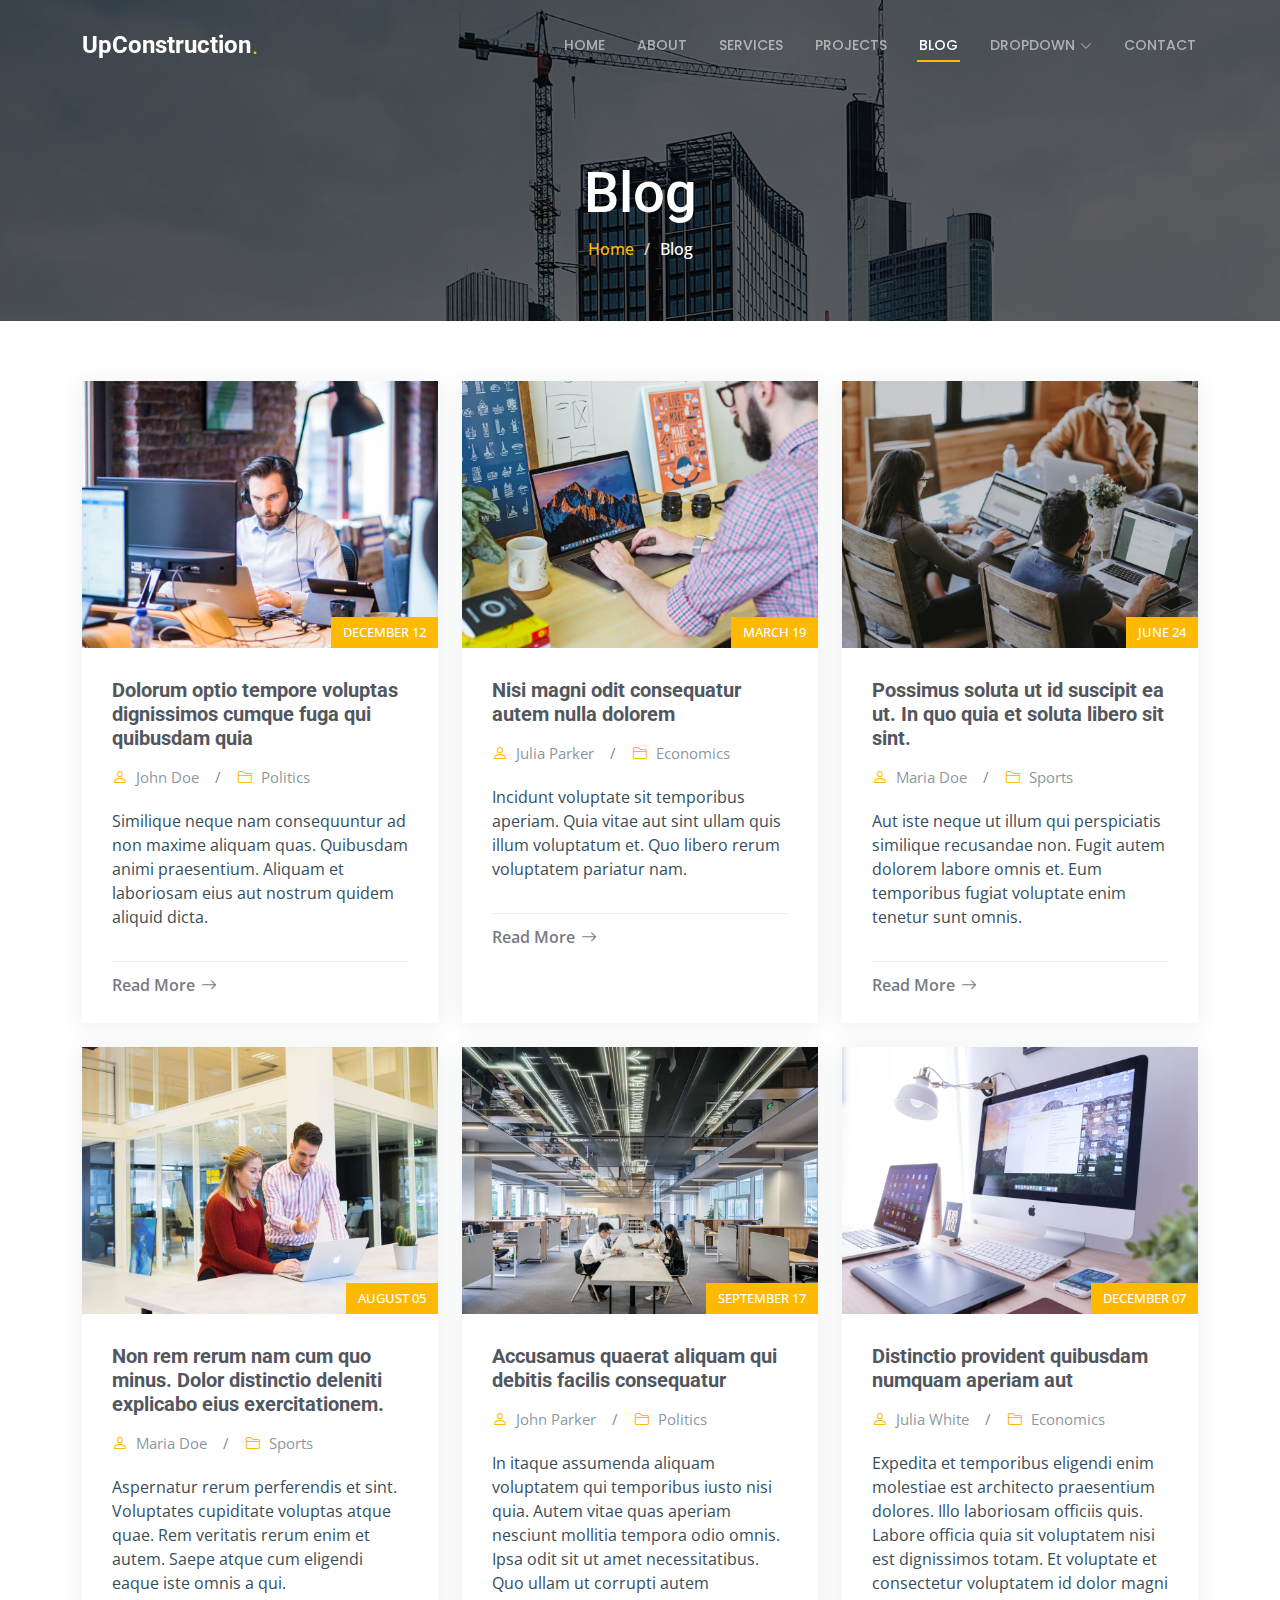
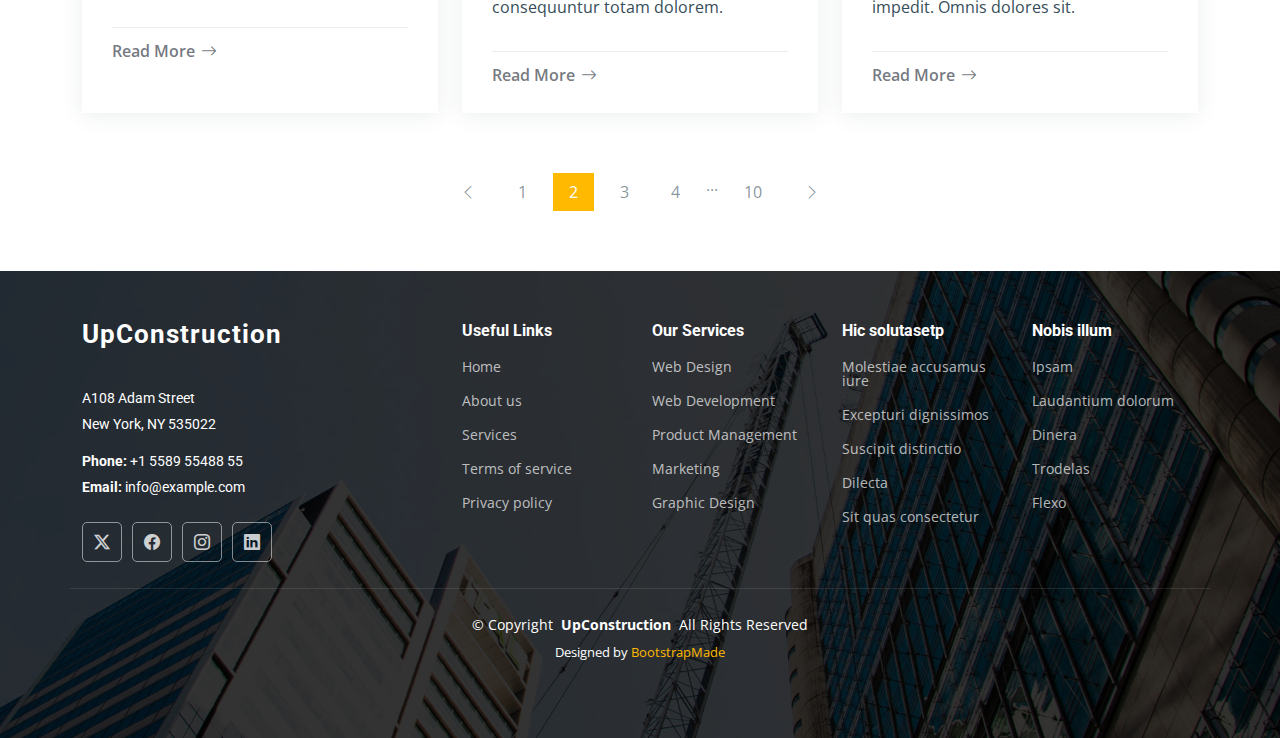
<file: blog.html>
<!DOCTYPE html>
<html lang="en">

<head>
  <meta charset="utf-8">
  <meta content="width=device-width, initial-scale=1.0" name="viewport">
  <title>Blog - UpConstruction Bootstrap Template</title>
  <meta content="" name="description">
  <meta content="" name="keywords">

  <!-- Favicons -->
  <link href="assets/img/favicon.png" rel="icon">
  <link href="assets/img/apple-touch-icon.png" rel="apple-touch-icon">

  <!-- Fonts -->
  <link href="https://fonts.googleapis.com" rel="preconnect">
  <link href="https://fonts.gstatic.com" rel="preconnect" crossorigin>
  <link href="https://fonts.googleapis.com/css2?family=Roboto:ital,wght@0,100;0,300;0,400;0,500;0,700;0,900;1,100;1,300;1,400;1,500;1,700;1,900&family=Open+Sans:ital,wght@0,300;0,400;0,500;0,600;0,700;0,800;1,300;1,400;1,500;1,600;1,700;1,800&family=Poppins:ital,wght@0,100;0,200;0,300;0,400;0,500;0,600;0,700;0,800;0,900;1,100;1,200;1,300;1,400;1,500;1,600;1,700;1,800;1,900&display=swap" rel="stylesheet">

  <!-- Vendor CSS Files -->
  <link href="assets/vendor/bootstrap/css/bootstrap.min.css" rel="stylesheet">
  <link href="assets/vendor/bootstrap-icons/bootstrap-icons.css" rel="stylesheet">
  <link href="assets/vendor/aos/aos.css" rel="stylesheet">
  <link href="assets/vendor/fontawesome-free/css/all.min.css" rel="stylesheet">
  <link href="assets/vendor/glightbox/css/glightbox.min.css" rel="stylesheet">
  <link href="assets/vendor/swiper/swiper-bundle.min.css" rel="stylesheet">

  <!-- Main CSS File -->
  <link href="assets/css/main.css" rel="stylesheet">

  <!-- =======================================================
  * Template Name: UpConstruction
  * Template URL: https://bootstrapmade.com/upconstruction-bootstrap-construction-website-template/
  * Updated: Jun 14 2024 with Bootstrap v5.3.3
  * Author: BootstrapMade.com
  * License: https://bootstrapmade.com/license/
  ======================================================== -->
</head>

<body class="blog-page">

  <header id="header" class="header d-flex align-items-center fixed-top">
    <div class="container-fluid container-xl position-relative d-flex align-items-center justify-content-between">

      <a href="index.html" class="logo d-flex align-items-center">
        <!-- Uncomment the line below if you also wish to use an image logo -->
        <!-- <img src="assets/img/logo.png" alt=""> -->
        <h1 class="sitename">UpConstruction</h1> <span>.</span>
      </a>

      <nav id="navmenu" class="navmenu">
        <ul>
          <li><a href="index.html">Home</a></li>
          <li><a href="about.html">About</a></li>
          <li><a href="services.html">Services</a></li>
          <li><a href="projects.html">Projects</a></li>
          <li><a href="blog.html" class="active">Blog</a></li>
          <li class="dropdown"><a href="#"><span>Dropdown</span> <i class="bi bi-chevron-down toggle-dropdown"></i></a>
            <ul>
              <li><a href="#">Dropdown 1</a></li>
              <li class="dropdown"><a href="#"><span>Deep Dropdown</span> <i class="bi bi-chevron-down toggle-dropdown"></i></a>
                <ul>
                  <li><a href="#">Deep Dropdown 1</a></li>
                  <li><a href="#">Deep Dropdown 2</a></li>
                  <li><a href="#">Deep Dropdown 3</a></li>
                  <li><a href="#">Deep Dropdown 4</a></li>
                  <li><a href="#">Deep Dropdown 5</a></li>
                </ul>
              </li>
              <li><a href="#">Dropdown 2</a></li>
              <li><a href="#">Dropdown 3</a></li>
              <li><a href="#">Dropdown 4</a></li>
            </ul>
          </li>
          <li><a href="contact.html">Contact</a></li>
        </ul>
        <i class="mobile-nav-toggle d-xl-none bi bi-list"></i>
      </nav>

    </div>
  </header>

  <main class="main">

    <!-- Page Title -->
    <div class="page-title" style="background-image: url(assets/img/page-title-bg.jpg);">
      <div class="container position-relative">
        <h1>Blog</h1>
        <nav class="breadcrumbs">
          <ol>
            <li><a href="index.html">Home</a></li>
            <li class="current">Blog</li>
          </ol>
        </nav>
      </div>
    </div><!-- End Page Title -->

    <!-- Blog Posts Section -->
    <section id="blog-posts" class="blog-posts section">

      <div class="container">
        <div class="row gy-4">

          <div class="col-lg-4">
            <article class="position-relative h-100">

              <div class="post-img position-relative overflow-hidden">
                <img src="assets/img/blog/blog-1.jpg" class="img-fluid" alt="">
                <span class="post-date">December 12</span>
              </div>

              <div class="post-content d-flex flex-column">

                <h3 class="post-title">Dolorum optio tempore voluptas dignissimos cumque fuga qui quibusdam quia</h3>

                <div class="meta d-flex align-items-center">
                  <div class="d-flex align-items-center">
                    <i class="bi bi-person"></i> <span class="ps-2">John Doe</span>
                  </div>
                  <span class="px-3 text-black-50">/</span>
                  <div class="d-flex align-items-center">
                    <i class="bi bi-folder2"></i> <span class="ps-2">Politics</span>
                  </div>
                </div>

                <p>
                  Similique neque nam consequuntur ad non maxime aliquam quas. Quibusdam animi praesentium. Aliquam et laboriosam eius aut nostrum quidem aliquid dicta.
                </p>

                <hr>

                <a href="blog-details.html" class="readmore stretched-link"><span>Read More</span><i class="bi bi-arrow-right"></i></a>

              </div>

            </article>
          </div><!-- End post list item -->

          <div class="col-lg-4">
            <article class="position-relative h-100">

              <div class="post-img position-relative overflow-hidden">
                <img src="assets/img/blog/blog-2.jpg" class="img-fluid" alt="">
                <span class="post-date">March 19</span>
              </div>

              <div class="post-content d-flex flex-column">

                <h3 class="post-title">Nisi magni odit consequatur autem nulla dolorem</h3>

                <div class="meta d-flex align-items-center">
                  <div class="d-flex align-items-center">
                    <i class="bi bi-person"></i> <span class="ps-2">Julia Parker</span>
                  </div>
                  <span class="px-3 text-black-50">/</span>
                  <div class="d-flex align-items-center">
                    <i class="bi bi-folder2"></i> <span class="ps-2">Economics</span>
                  </div>
                </div>

                <p>
                  Incidunt voluptate sit temporibus aperiam. Quia vitae aut sint ullam quis illum voluptatum et. Quo libero rerum voluptatem pariatur nam.
                </p>

                <hr>

                <a href="blog-details.html" class="readmore stretched-link"><span>Read More</span><i class="bi bi-arrow-right"></i></a>

              </div>

            </article>
          </div><!-- End post list item -->

          <div class="col-lg-4">
            <article class="position-relative h-100">

              <div class="post-img position-relative overflow-hidden">
                <img src="assets/img/blog/blog-3.jpg" class="img-fluid" alt="">
                <span class="post-date">June 24</span>
              </div>

              <div class="post-content d-flex flex-column">

                <h3 class="post-title">Possimus soluta ut id suscipit ea ut. In quo quia et soluta libero sit sint.</h3>

                <div class="meta d-flex align-items-center">
                  <div class="d-flex align-items-center">
                    <i class="bi bi-person"></i> <span class="ps-2">Maria Doe</span>
                  </div>
                  <span class="px-3 text-black-50">/</span>
                  <div class="d-flex align-items-center">
                    <i class="bi bi-folder2"></i> <span class="ps-2">Sports</span>
                  </div>
                </div>

                <p>
                  Aut iste neque ut illum qui perspiciatis similique recusandae non. Fugit autem dolorem labore omnis et. Eum temporibus fugiat voluptate enim tenetur sunt omnis.
                </p>

                <hr>

                <a href="blog-details.html" class="readmore stretched-link"><span>Read More</span><i class="bi bi-arrow-right"></i></a>

              </div>

            </article>
          </div><!-- End post list item -->

          <div class="col-lg-4">
            <article class="position-relative h-100">

              <div class="post-img position-relative overflow-hidden">
                <img src="assets/img/blog/blog-4.jpg" class="img-fluid" alt="">
                <span class="post-date">August 05</span>
              </div>

              <div class="post-content d-flex flex-column">

                <h3 class="post-title">Non rem rerum nam cum quo minus. Dolor distinctio deleniti explicabo eius exercitationem.</h3>

                <div class="meta d-flex align-items-center">
                  <div class="d-flex align-items-center">
                    <i class="bi bi-person"></i> <span class="ps-2">Maria Doe</span>
                  </div>
                  <span class="px-3 text-black-50">/</span>
                  <div class="d-flex align-items-center">
                    <i class="bi bi-folder2"></i> <span class="ps-2">Sports</span>
                  </div>
                </div>

                <p>
                  Aspernatur rerum perferendis et sint. Voluptates cupiditate voluptas atque quae. Rem veritatis rerum enim et autem. Saepe atque cum eligendi eaque iste omnis a qui.
                </p>

                <hr>

                <a href="blog-details.html" class="readmore stretched-link"><span>Read More</span><i class="bi bi-arrow-right"></i></a>

              </div>

            </article>
          </div><!-- End post list item -->

          <div class="col-lg-4">
            <article class="position-relative h-100">

              <div class="post-img position-relative overflow-hidden">
                <img src="assets/img/blog/blog-5.jpg" class="img-fluid" alt="">
                <span class="post-date">September 17</span>
              </div>

              <div class="post-content d-flex flex-column">

                <h3 class="post-title">Accusamus quaerat aliquam qui debitis facilis consequatur</h3>

                <div class="meta d-flex align-items-center">
                  <div class="d-flex align-items-center">
                    <i class="bi bi-person"></i> <span class="ps-2">John Parker</span>
                  </div>
                  <span class="px-3 text-black-50">/</span>
                  <div class="d-flex align-items-center">
                    <i class="bi bi-folder2"></i> <span class="ps-2">Politics</span>
                  </div>
                </div>

                <p>
                  In itaque assumenda aliquam voluptatem qui temporibus iusto nisi quia. Autem vitae quas aperiam nesciunt mollitia tempora odio omnis. Ipsa odit sit ut amet necessitatibus. Quo ullam ut corrupti autem consequuntur totam dolorem.
                </p>

                <hr>

                <a href="blog-details.html" class="readmore stretched-link"><span>Read More</span><i class="bi bi-arrow-right"></i></a>

              </div>

            </article>
          </div><!-- End post list item -->

          <div class="col-lg-4">
            <article class="position-relative h-100">

              <div class="post-img position-relative overflow-hidden">
                <img src="assets/img/blog/blog-6.jpg" class="img-fluid" alt="">
                <span class="post-date">December 07</span>
              </div>

              <div class="post-content d-flex flex-column">

                <h3 class="post-title">Distinctio provident quibusdam numquam aperiam aut</h3>

                <div class="meta d-flex align-items-center">
                  <div class="d-flex align-items-center">
                    <i class="bi bi-person"></i> <span class="ps-2">Julia White</span>
                  </div>
                  <span class="px-3 text-black-50">/</span>
                  <div class="d-flex align-items-center">
                    <i class="bi bi-folder2"></i> <span class="ps-2">Economics</span>
                  </div>
                </div>

                <p>
                  Expedita et temporibus eligendi enim molestiae est architecto praesentium dolores. Illo laboriosam officiis quis. Labore officia quia sit voluptatem nisi est dignissimos totam. Et voluptate et consectetur voluptatem id dolor magni impedit. Omnis dolores sit.
                </p>

                <hr>

                <a href="blog-details.html" class="readmore stretched-link"><span>Read More</span><i class="bi bi-arrow-right"></i></a>

              </div>

            </article>
          </div><!-- End post list item -->

        </div>
      </div>

    </section><!-- /Blog Posts Section -->

    <!-- Blog Pagination Section -->
    <section id="blog-pagination" class="blog-pagination section">

      <div class="container">
        <div class="d-flex justify-content-center">
          <ul>
            <li><a href="#"><i class="bi bi-chevron-left"></i></a></li>
            <li><a href="#">1</a></li>
            <li><a href="#" class="active">2</a></li>
            <li><a href="#">3</a></li>
            <li><a href="#">4</a></li>
            <li>...</li>
            <li><a href="#">10</a></li>
            <li><a href="#"><i class="bi bi-chevron-right"></i></a></li>
          </ul>
        </div>
      </div>

    </section><!-- /Blog Pagination Section -->

  </main>

  <footer id="footer" class="footer">

    <div class="container footer-top">
      <div class="row gy-4">
        <div class="col-lg-4 col-md-6 footer-about">
          <a href="index.html" class="logo d-flex align-items-center">
            <span class="sitename">UpConstruction</span>
          </a>
          <div class="footer-contact pt-3">
            <p>A108 Adam Street</p>
            <p>New York, NY 535022</p>
            <p class="mt-3"><strong>Phone:</strong> <span>+1 5589 55488 55</span></p>
            <p><strong>Email:</strong> <span>info@example.com</span></p>
          </div>
          <div class="social-links d-flex mt-4">
            <a href=""><i class="bi bi-twitter-x"></i></a>
            <a href=""><i class="bi bi-facebook"></i></a>
            <a href=""><i class="bi bi-instagram"></i></a>
            <a href=""><i class="bi bi-linkedin"></i></a>
          </div>
        </div>

        <div class="col-lg-2 col-md-3 footer-links">
          <h4>Useful Links</h4>
          <ul>
            <li><a href="#">Home</a></li>
            <li><a href="#">About us</a></li>
            <li><a href="#">Services</a></li>
            <li><a href="#">Terms of service</a></li>
            <li><a href="#">Privacy policy</a></li>
          </ul>
        </div>

        <div class="col-lg-2 col-md-3 footer-links">
          <h4>Our Services</h4>
          <ul>
            <li><a href="#">Web Design</a></li>
            <li><a href="#">Web Development</a></li>
            <li><a href="#">Product Management</a></li>
            <li><a href="#">Marketing</a></li>
            <li><a href="#">Graphic Design</a></li>
          </ul>
        </div>

        <div class="col-lg-2 col-md-3 footer-links">
          <h4>Hic solutasetp</h4>
          <ul>
            <li><a href="#">Molestiae accusamus iure</a></li>
            <li><a href="#">Excepturi dignissimos</a></li>
            <li><a href="#">Suscipit distinctio</a></li>
            <li><a href="#">Dilecta</a></li>
            <li><a href="#">Sit quas consectetur</a></li>
          </ul>
        </div>

        <div class="col-lg-2 col-md-3 footer-links">
          <h4>Nobis illum</h4>
          <ul>
            <li><a href="#">Ipsam</a></li>
            <li><a href="#">Laudantium dolorum</a></li>
            <li><a href="#">Dinera</a></li>
            <li><a href="#">Trodelas</a></li>
            <li><a href="#">Flexo</a></li>
          </ul>
        </div>

      </div>
    </div>

    <div class="container copyright text-center mt-4">
      <p>© <span>Copyright</span> <strong class="px-1 sitename">UpConstruction</strong> <span>All Rights Reserved</span></p>
      <div class="credits">
        <!-- All the links in the footer should remain intact. -->
        <!-- You can delete the links only if you've purchased the pro version. -->
        <!-- Licensing information: https://bootstrapmade.com/license/ -->
        <!-- Purchase the pro version with working PHP/AJAX contact form: [buy-url] -->
        Designed by <a href="https://bootstrapmade.com/">BootstrapMade</a>
      </div>
    </div>

  </footer>

  <!-- Scroll Top -->
  <a href="#" id="scroll-top" class="scroll-top d-flex align-items-center justify-content-center"><i class="bi bi-arrow-up-short"></i></a>

  <!-- Preloader -->
  <div id="preloader"></div>

  <!-- Vendor JS Files -->
  <script src="assets/vendor/bootstrap/js/bootstrap.bundle.min.js"></script>
  <script src="assets/vendor/php-email-form/validate.js"></script>
  <script src="assets/vendor/aos/aos.js"></script>
  <script src="assets/vendor/glightbox/js/glightbox.min.js"></script>
  <script src="assets/vendor/imagesloaded/imagesloaded.pkgd.min.js"></script>
  <script src="assets/vendor/isotope-layout/isotope.pkgd.min.js"></script>
  <script src="assets/vendor/swiper/swiper-bundle.min.js"></script>
  <script src="assets/vendor/purecounter/purecounter_vanilla.js"></script>

  <!-- Main JS File -->
  <script src="assets/js/main.js"></script>

</body>

</html>
</file>
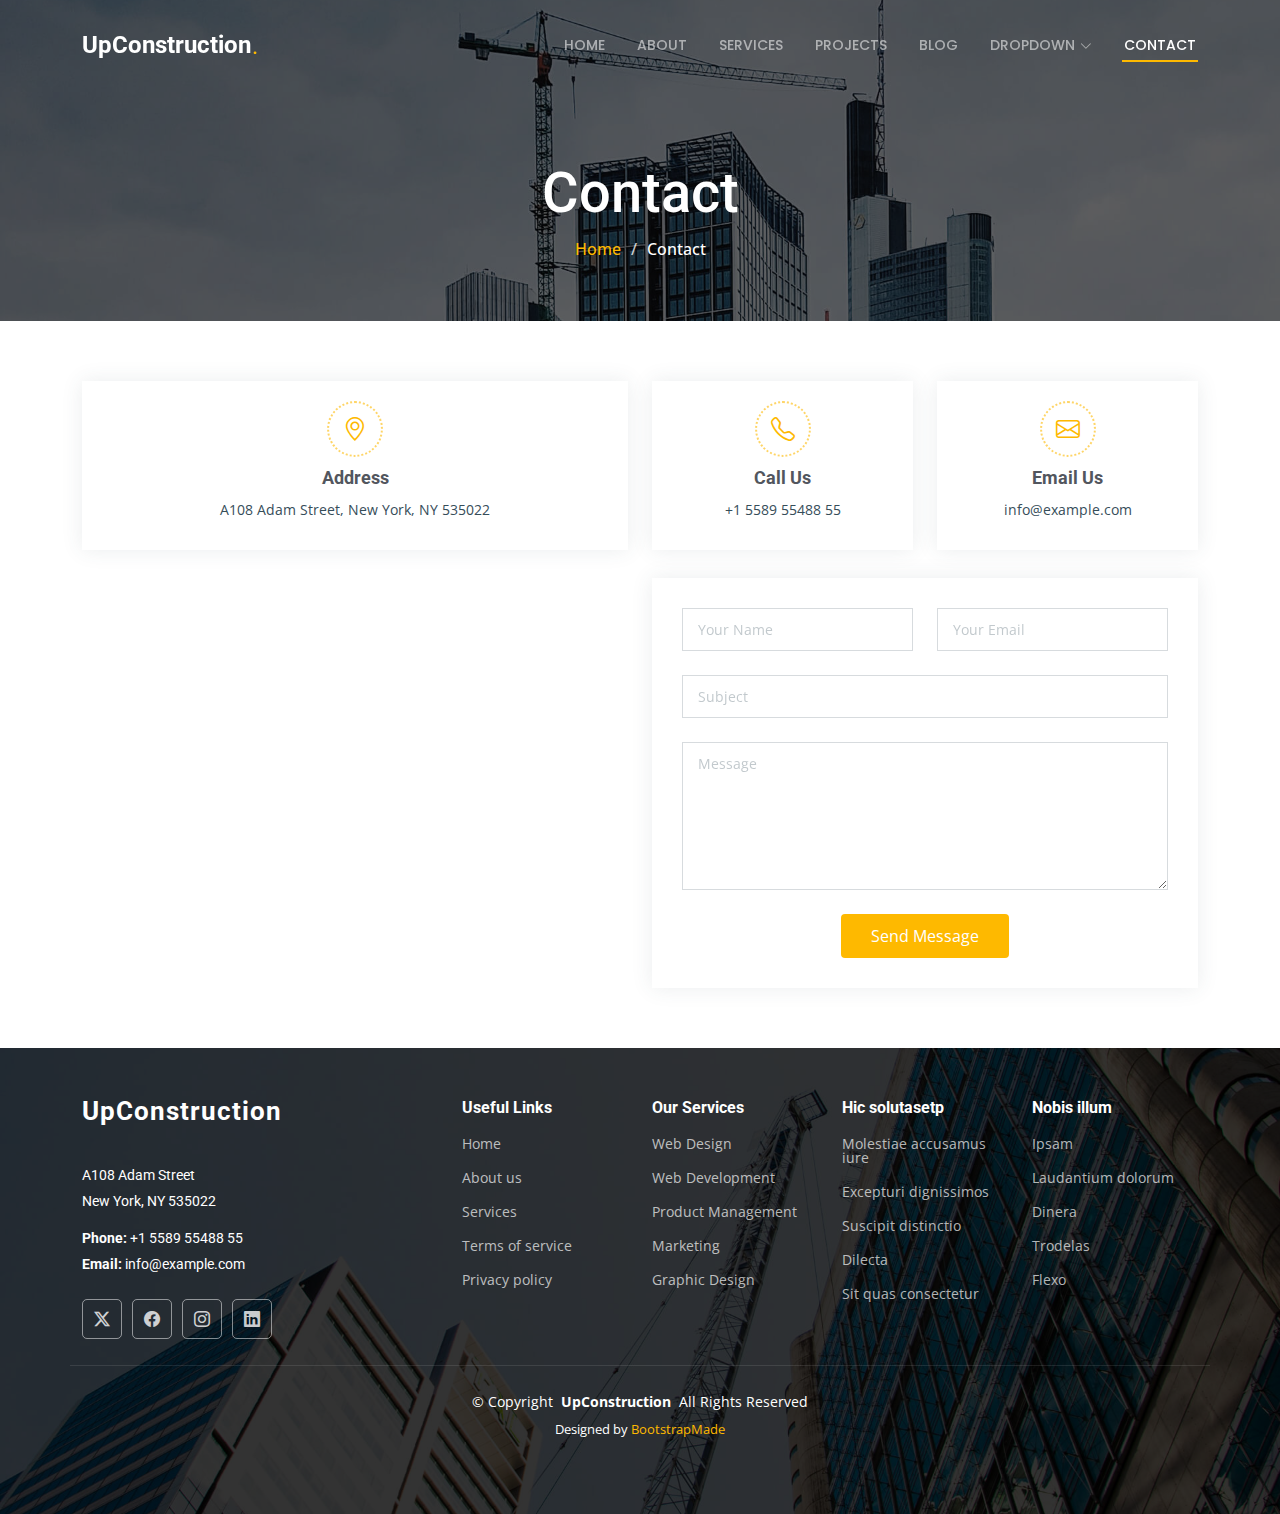
<file: contact.html>
<!DOCTYPE html>
<html lang="en">

<head>
  <meta charset="utf-8">
  <meta content="width=device-width, initial-scale=1.0" name="viewport">
  <title>Contact - UpConstruction Bootstrap Template</title>
  <meta content="" name="description">
  <meta content="" name="keywords">

  <!-- Favicons -->
  <link href="assets/img/favicon.png" rel="icon">
  <link href="assets/img/apple-touch-icon.png" rel="apple-touch-icon">

  <!-- Fonts -->
  <link href="https://fonts.googleapis.com" rel="preconnect">
  <link href="https://fonts.gstatic.com" rel="preconnect" crossorigin>
  <link href="https://fonts.googleapis.com/css2?family=Roboto:ital,wght@0,100;0,300;0,400;0,500;0,700;0,900;1,100;1,300;1,400;1,500;1,700;1,900&family=Open+Sans:ital,wght@0,300;0,400;0,500;0,600;0,700;0,800;1,300;1,400;1,500;1,600;1,700;1,800&family=Poppins:ital,wght@0,100;0,200;0,300;0,400;0,500;0,600;0,700;0,800;0,900;1,100;1,200;1,300;1,400;1,500;1,600;1,700;1,800;1,900&display=swap" rel="stylesheet">

  <!-- Vendor CSS Files -->
  <link href="assets/vendor/bootstrap/css/bootstrap.min.css" rel="stylesheet">
  <link href="assets/vendor/bootstrap-icons/bootstrap-icons.css" rel="stylesheet">
  <link href="assets/vendor/aos/aos.css" rel="stylesheet">
  <link href="assets/vendor/fontawesome-free/css/all.min.css" rel="stylesheet">
  <link href="assets/vendor/glightbox/css/glightbox.min.css" rel="stylesheet">
  <link href="assets/vendor/swiper/swiper-bundle.min.css" rel="stylesheet">

  <!-- Main CSS File -->
  <link href="assets/css/main.css" rel="stylesheet">

  <!-- =======================================================
  * Template Name: UpConstruction
  * Template URL: https://bootstrapmade.com/upconstruction-bootstrap-construction-website-template/
  * Updated: Jun 14 2024 with Bootstrap v5.3.3
  * Author: BootstrapMade.com
  * License: https://bootstrapmade.com/license/
  ======================================================== -->
</head>

<body class="contact-page">

  <header id="header" class="header d-flex align-items-center fixed-top">
    <div class="container-fluid container-xl position-relative d-flex align-items-center justify-content-between">

      <a href="index.html" class="logo d-flex align-items-center">
        <!-- Uncomment the line below if you also wish to use an image logo -->
        <!-- <img src="assets/img/logo.png" alt=""> -->
        <h1 class="sitename">UpConstruction</h1> <span>.</span>
      </a>

      <nav id="navmenu" class="navmenu">
        <ul>
          <li><a href="index.html">Home</a></li>
          <li><a href="about.html">About</a></li>
          <li><a href="services.html">Services</a></li>
          <li><a href="projects.html">Projects</a></li>
          <li><a href="blog.html">Blog</a></li>
          <li class="dropdown"><a href="#"><span>Dropdown</span> <i class="bi bi-chevron-down toggle-dropdown"></i></a>
            <ul>
              <li><a href="#">Dropdown 1</a></li>
              <li class="dropdown"><a href="#"><span>Deep Dropdown</span> <i class="bi bi-chevron-down toggle-dropdown"></i></a>
                <ul>
                  <li><a href="#">Deep Dropdown 1</a></li>
                  <li><a href="#">Deep Dropdown 2</a></li>
                  <li><a href="#">Deep Dropdown 3</a></li>
                  <li><a href="#">Deep Dropdown 4</a></li>
                  <li><a href="#">Deep Dropdown 5</a></li>
                </ul>
              </li>
              <li><a href="#">Dropdown 2</a></li>
              <li><a href="#">Dropdown 3</a></li>
              <li><a href="#">Dropdown 4</a></li>
            </ul>
          </li>
          <li><a href="contact.html" class="active">Contact</a></li>
        </ul>
        <i class="mobile-nav-toggle d-xl-none bi bi-list"></i>
      </nav>

    </div>
  </header>

  <main class="main">

    <!-- Page Title -->
    <div class="page-title" style="background-image: url(assets/img/page-title-bg.jpg);">
      <div class="container position-relative">
        <h1>Contact</h1>
        <nav class="breadcrumbs">
          <ol>
            <li><a href="index.html">Home</a></li>
            <li class="current">Contact</li>
          </ol>
        </nav>
      </div>
    </div><!-- End Page Title -->

    <!-- Contact Section -->
    <section id="contact" class="contact section">

      <div class="container" data-aos="fade-up" data-aos-delay="100">

        <div class="row gy-4">

          <div class="col-lg-6">
            <div class="info-item d-flex flex-column justify-content-center align-items-center" data-aos="fade-up" data-aos-delay="200">
              <i class="bi bi-geo-alt"></i>
              <h3>Address</h3>
              <p>A108 Adam Street, New York, NY 535022</p>
            </div>
          </div><!-- End Info Item -->

          <div class="col-lg-3 col-md-6">
            <div class="info-item d-flex flex-column justify-content-center align-items-center" data-aos="fade-up" data-aos-delay="300">
              <i class="bi bi-telephone"></i>
              <h3>Call Us</h3>
              <p>+1 5589 55488 55</p>
            </div>
          </div><!-- End Info Item -->

          <div class="col-lg-3 col-md-6">
            <div class="info-item d-flex flex-column justify-content-center align-items-center" data-aos="fade-up" data-aos-delay="400">
              <i class="bi bi-envelope"></i>
              <h3>Email Us</h3>
              <p>info@example.com</p>
            </div>
          </div><!-- End Info Item -->

        </div>

        <div class="row gy-4 mt-1">
          <div class="col-lg-6" data-aos="fade-up" data-aos-delay="300">
            <iframe src="https://www.google.com/maps/embed?pb=!1m14!1m8!1m3!1d48389.78314118045!2d-74.006138!3d40.710059!3m2!1i1024!2i768!4f13.1!3m3!1m2!1s0x89c25a22a3bda30d%3A0xb89d1fe6bc499443!2sDowntown%20Conference%20Center!5e0!3m2!1sen!2sus!4v1676961268712!5m2!1sen!2sus" frameborder="0" style="border:0; width: 100%; height: 400px;" allowfullscreen="" loading="lazy" referrerpolicy="no-referrer-when-downgrade"></iframe>
          </div><!-- End Google Maps -->

          <div class="col-lg-6">
            <form action="forms/contact.php" method="post" class="php-email-form" data-aos="fade-up" data-aos-delay="400">
              <div class="row gy-4">

                <div class="col-md-6">
                  <input type="text" name="name" class="form-control" placeholder="Your Name" required="">
                </div>

                <div class="col-md-6 ">
                  <input type="email" class="form-control" name="email" placeholder="Your Email" required="">
                </div>

                <div class="col-md-12">
                  <input type="text" class="form-control" name="subject" placeholder="Subject" required="">
                </div>

                <div class="col-md-12">
                  <textarea class="form-control" name="message" rows="6" placeholder="Message" required=""></textarea>
                </div>

                <div class="col-md-12 text-center">
                  <div class="loading">Loading</div>
                  <div class="error-message"></div>
                  <div class="sent-message">Your message has been sent. Thank you!</div>

                  <button type="submit">Send Message</button>
                </div>

              </div>
            </form>
          </div><!-- End Contact Form -->

        </div>

      </div>

    </section><!-- /Contact Section -->

  </main>

  <footer id="footer" class="footer">

    <div class="container footer-top">
      <div class="row gy-4">
        <div class="col-lg-4 col-md-6 footer-about">
          <a href="index.html" class="logo d-flex align-items-center">
            <span class="sitename">UpConstruction</span>
          </a>
          <div class="footer-contact pt-3">
            <p>A108 Adam Street</p>
            <p>New York, NY 535022</p>
            <p class="mt-3"><strong>Phone:</strong> <span>+1 5589 55488 55</span></p>
            <p><strong>Email:</strong> <span>info@example.com</span></p>
          </div>
          <div class="social-links d-flex mt-4">
            <a href=""><i class="bi bi-twitter-x"></i></a>
            <a href=""><i class="bi bi-facebook"></i></a>
            <a href=""><i class="bi bi-instagram"></i></a>
            <a href=""><i class="bi bi-linkedin"></i></a>
          </div>
        </div>

        <div class="col-lg-2 col-md-3 footer-links">
          <h4>Useful Links</h4>
          <ul>
            <li><a href="#">Home</a></li>
            <li><a href="#">About us</a></li>
            <li><a href="#">Services</a></li>
            <li><a href="#">Terms of service</a></li>
            <li><a href="#">Privacy policy</a></li>
          </ul>
        </div>

        <div class="col-lg-2 col-md-3 footer-links">
          <h4>Our Services</h4>
          <ul>
            <li><a href="#">Web Design</a></li>
            <li><a href="#">Web Development</a></li>
            <li><a href="#">Product Management</a></li>
            <li><a href="#">Marketing</a></li>
            <li><a href="#">Graphic Design</a></li>
          </ul>
        </div>

        <div class="col-lg-2 col-md-3 footer-links">
          <h4>Hic solutasetp</h4>
          <ul>
            <li><a href="#">Molestiae accusamus iure</a></li>
            <li><a href="#">Excepturi dignissimos</a></li>
            <li><a href="#">Suscipit distinctio</a></li>
            <li><a href="#">Dilecta</a></li>
            <li><a href="#">Sit quas consectetur</a></li>
          </ul>
        </div>

        <div class="col-lg-2 col-md-3 footer-links">
          <h4>Nobis illum</h4>
          <ul>
            <li><a href="#">Ipsam</a></li>
            <li><a href="#">Laudantium dolorum</a></li>
            <li><a href="#">Dinera</a></li>
            <li><a href="#">Trodelas</a></li>
            <li><a href="#">Flexo</a></li>
          </ul>
        </div>

      </div>
    </div>

    <div class="container copyright text-center mt-4">
      <p>© <span>Copyright</span> <strong class="px-1 sitename">UpConstruction</strong> <span>All Rights Reserved</span></p>
      <div class="credits">
        <!-- All the links in the footer should remain intact. -->
        <!-- You can delete the links only if you've purchased the pro version. -->
        <!-- Licensing information: https://bootstrapmade.com/license/ -->
        <!-- Purchase the pro version with working PHP/AJAX contact form: [buy-url] -->
        Designed by <a href="https://bootstrapmade.com/">BootstrapMade</a>
      </div>
    </div>

  </footer>

  <!-- Scroll Top -->
  <a href="#" id="scroll-top" class="scroll-top d-flex align-items-center justify-content-center"><i class="bi bi-arrow-up-short"></i></a>

  <!-- Preloader -->
  <div id="preloader"></div>

  <!-- Vendor JS Files -->
  <script src="assets/vendor/bootstrap/js/bootstrap.bundle.min.js"></script>
  <script src="assets/vendor/php-email-form/validate.js"></script>
  <script src="assets/vendor/aos/aos.js"></script>
  <script src="assets/vendor/glightbox/js/glightbox.min.js"></script>
  <script src="assets/vendor/imagesloaded/imagesloaded.pkgd.min.js"></script>
  <script src="assets/vendor/isotope-layout/isotope.pkgd.min.js"></script>
  <script src="assets/vendor/swiper/swiper-bundle.min.js"></script>
  <script src="assets/vendor/purecounter/purecounter_vanilla.js"></script>

  <!-- Main JS File -->
  <script src="assets/js/main.js"></script>

</body>

</html>
</file>
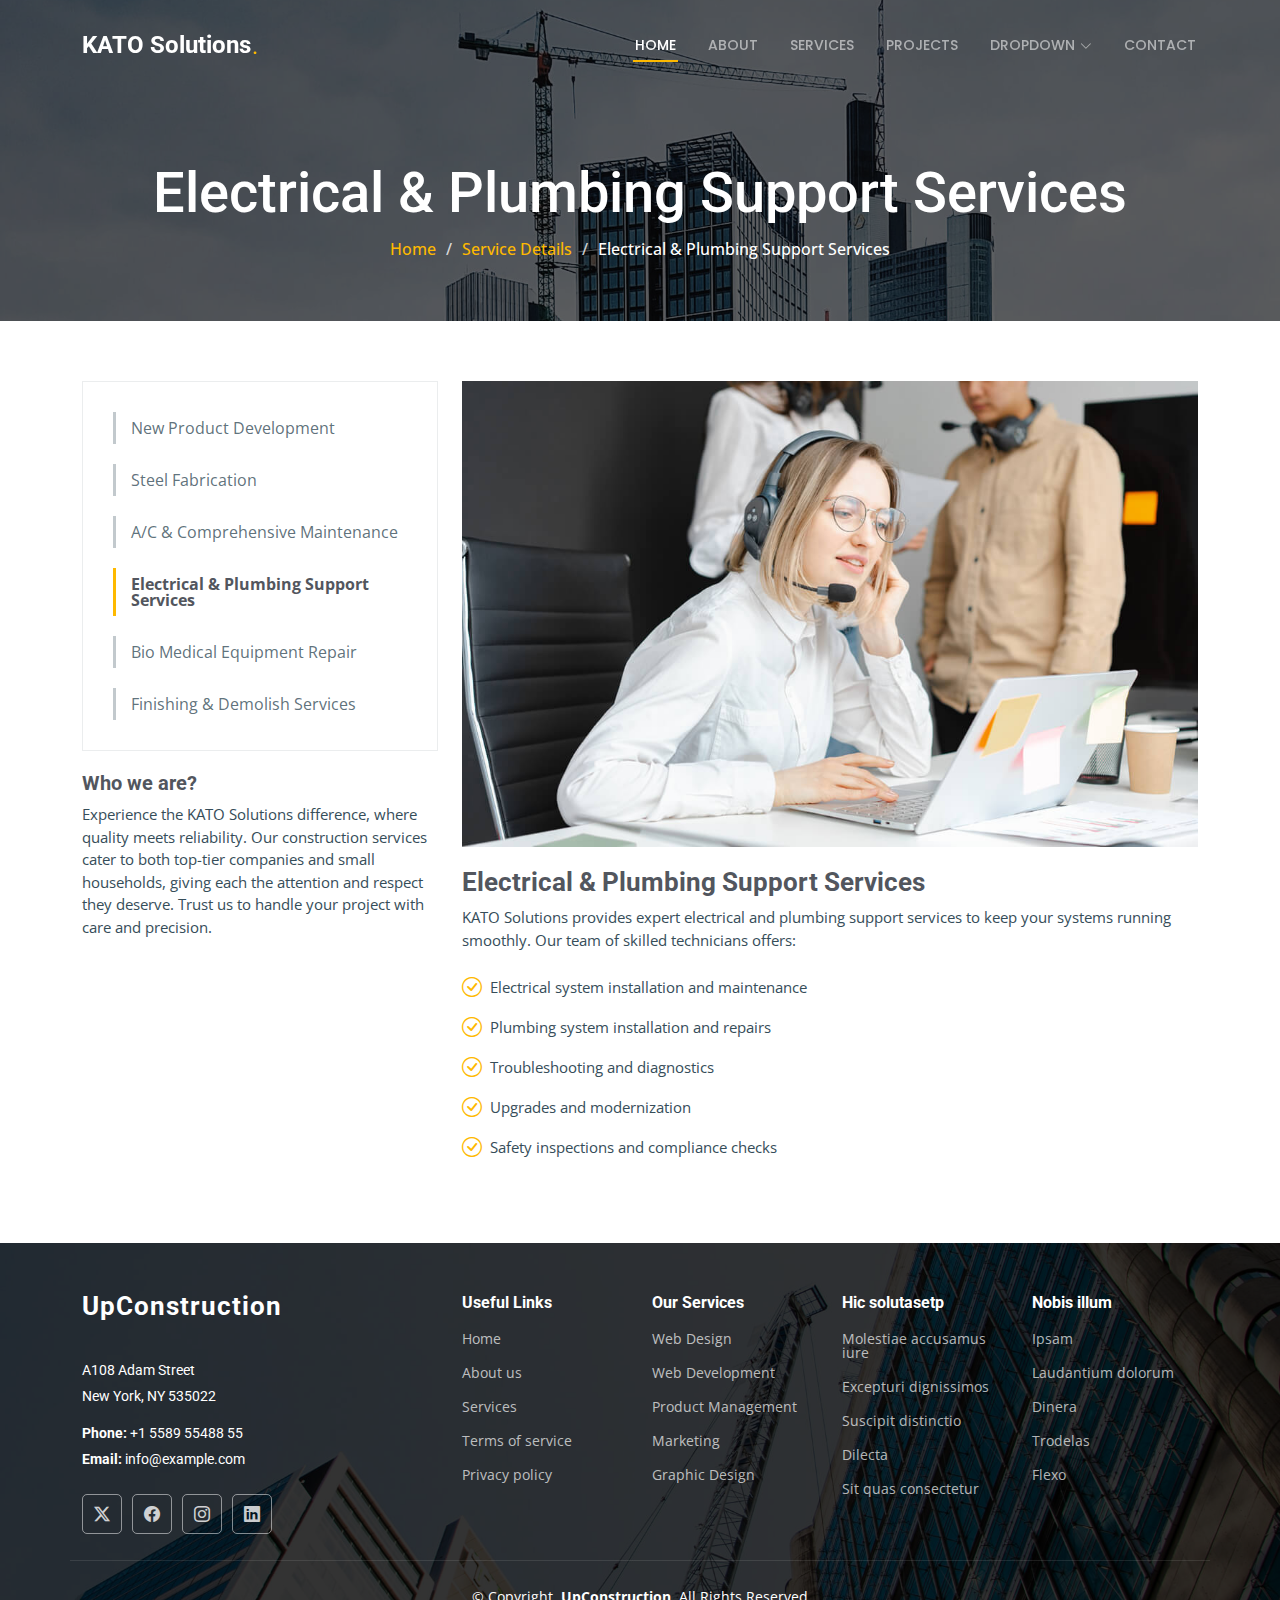
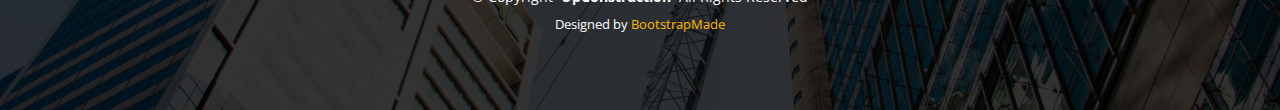
<file: electrical-plumbing-support-services.html>
<!DOCTYPE html>
<html lang="en">
    <head>
        <meta charset="utf-8">
        <meta content="width=device-width, initial-scale=1.0" name="viewport">
        <title>Electrical & Plumbing Support Services | KATO Solutions</title>
        <meta content="" name="description">
        <meta content="" name="keywords">

        <!-- Favicons -->
        <link href="assets/img/favicon.png" rel="icon">
        <link href="assets/img/apple-touch-icon.png" rel="apple-touch-icon">

        <!-- Fonts -->
        <link href="https://fonts.googleapis.com" rel="preconnect">
        <link href="https://fonts.gstatic.com" rel="preconnect" crossorigin>
        <link href="https://fonts.googleapis.com/css2?family=Roboto:wght@100;300;400;500;700;900&family=Open+Sans:wght@300;400;500;600;700;800&family=Poppins:wght@100;200;300;400;500;600;700;800;900&display=swap" rel="stylesheet">

        <!-- Vendor CSS Files -->
        <link href="assets/vendor/bootstrap/css/bootstrap.min.css" rel="stylesheet">
        <link href="assets/vendor/bootstrap-icons/bootstrap-icons.css" rel="stylesheet">
        <link href="assets/vendor/aos/aos.css" rel="stylesheet">
        <link href="assets/vendor/fontawesome-free/css/all.min.css" rel="stylesheet">
        <link href="assets/vendor/glightbox/css/glightbox.min.css" rel="stylesheet">
        <link href="assets/vendor/swiper/swiper-bundle.min.css" rel="stylesheet">

        <!-- Main CSS File -->
        <link href="assets/css/main.css" rel="stylesheet">
    </head>

    <body class="service-details-page">

        <header id="header" class="header d-flex align-items-center fixed-top">
  
    <div class="container-fluid container-xl position-relative d-flex align-items-center justify-content-between">
      <a href="index.html" class="logo d-flex align-items-center">
        <!-- Uncomment the line below if you also wish to use an image logo -->
        <!-- <img src="assets/img/logo.png" alt=""> -->
        <h1 class="sitename">KATO Solutions</h1> <span>.</span>
      </a>

      <nav id="navmenu" class="navmenu">
        <ul>
          <li><a href="index.html" class="active">Home</a></li>
          <li><a href="about.html">About</a></li>
          <li><a href="services.html">Services</a></li>
          <li><a href="projects.html">Projects</a></li>
          <!-- <li><a href="blog.html">Blog</a></li> -->
          <li class="dropdown"><a href="#"><span>Dropdown</span> <i class="bi bi-chevron-down toggle-dropdown"></i></a>
            <ul>
              <li><a href="#">Dropdown 1</a></li>
              <li class="dropdown"><a href="#"><span>Deep Dropdown</span> <i class="bi bi-chevron-down toggle-dropdown"></i></a>
                <ul>
                  <li><a href="#">Deep Dropdown 1</a></li>
                  <li><a href="#">Deep Dropdown 2</a></li>
                  <li><a href="#">Deep Dropdown 3</a></li>
                  <li><a href="#">Deep Dropdown 4</a></li>
                  <li><a href="#">Deep Dropdown 5</a></li>
                </ul>
              </li>
              <li><a href="#">Dropdown 2</a></li>
              <li><a href="#">Dropdown 3</a></li>
              <li><a href="#">Dropdown 4</a></li>
            </ul>
          </li>
          <li><a href="contact.html">Contact</a></li>
        </ul>
        <i class="mobile-nav-toggle d-xl-none bi bi-list"></i>
      </nav>
    </div>

</header>


        <main class="main">
            <!-- Page Title -->
<div class="page-title" style="background-image: url(assets/img/page-title-bg.jpg);">
    <div class="container position-relative">
      <h1>Electrical &amp; Plumbing Support Services</h1>
      <nav class="breadcrumbs">
        <ol>
          <li><a href="index.html">Home</a></li>
          <li><a href="services.html">Service Details</a></li>
          <li class="current">Electrical &amp; Plumbing Support Services</li>
        </ol>
      </nav>
    </div>
</div>
<!-- End Page Title -->

<!-- Service Details Section -->
<section id="service-details" class="service-details section">

    <div class="container">
      <div class="row gy-4">
        <div class="col-lg-4" data-aos="fade-up" data-aos-delay="100">
          <div class="services-list">
            <a href="new-product-development.html" class="">New Product Development</a>
            <a href="steel-fabrication.html" class="">Steel Fabrication</a>
            <a href="ac-comprehensive-maintenance.html" class="">A/C &amp; Comprehensive Maintenance</a>
            <a href="electrical-plumbing-support-services.html" class="active">Electrical &amp; Plumbing Support Services</a>
            <a href="bio-medical-equipment-repair.html" class="">Bio Medical Equipment Repair</a>
            <a href="finishing-demolish-services.html" class="">Finishing &amp; Demolish Services</a>
          </div>

          <h4>Who we are?</h4>
          <p>Experience the KATO Solutions difference, where quality meets reliability. Our construction services cater to both top-tier companies and small households, giving each the attention and respect they deserve. Trust us to handle your project with care and precision.</p>
        </div>

        <div class="col-lg-8" data-aos="fade-up" data-aos-delay="200">
          <img src="assets/img/services.jpg" alt="" class="img-fluid services-img" />
          <h3>Electrical &amp; Plumbing Support Services</h3>
          <p>
            KATO Solutions provides expert electrical and plumbing support services to keep your systems running smoothly. Our team of skilled technicians offers:
          </p>
          
    <ul>
        <li><i class="bi bi-check-circle"></i> <span>Electrical system installation and maintenance</span></li>
        <li><i class="bi bi-check-circle"></i> <span>Plumbing system installation and repairs</span></li>
        <li><i class="bi bi-check-circle"></i> <span>Troubleshooting and diagnostics</span></li>
        <li><i class="bi bi-check-circle"></i> <span>Upgrades and modernization</span></li>
        <li><i class="bi bi-check-circle"></i> <span>Safety inspections and compliance checks</span></li>
    </ul>

          <!-- <p>
            Est reprehenderit voluptatem necessitatibus asperiores neque sed ea illo. Deleniti quam sequi optio iste veniam repellat odit. Aut pariatur itaque nesciunt fuga.
          </p>
          <p>
            Sunt rem odit accusantium omnis perspiciatis officia. Laboriosam aut consequuntur recusandae mollitia doloremque est architecto cupiditate ullam. Quia est ut occaecati fuga. Distinctio ex repellendus eveniet velit sint quia sapiente cumque. Et ipsa perferendis ut nihil. Laboriosam vel voluptates tenetur nostrum. Eaque iusto cupiditate et totam et quia dolorum in. Sunt molestiae ipsum at consequatur vero. Architecto ut pariatur autem ad non cumque nesciunt qui maxime. Sunt eum quia impedit dolore alias explicabo ea.
          </p> -->
        </div>
      </div>
    </div>
    
</section>
<!-- /Service Details Section -->

        </main>

        <footer id="footer" class="footer">
  
    <div class="container footer-top">
      <div class="row gy-4">
        <div class="col-lg-4 col-md-6 footer-about">
          <a href="index.html" class="logo d-flex align-items-center">
            <span class="sitename">UpConstruction</span>
          </a>
          <div class="footer-contact pt-3">
            <p>A108 Adam Street</p>
            <p>New York, NY 535022</p>
            <p class="mt-3"><strong>Phone:</strong> <span>+1 5589 55488 55</span></p>
            <p><strong>Email:</strong> <span>info@example.com</span></p>
          </div>
          <div class="social-links d-flex mt-4">
            <a href=""><i class="bi bi-twitter-x"></i></a>
            <a href=""><i class="bi bi-facebook"></i></a>
            <a href=""><i class="bi bi-instagram"></i></a>
            <a href=""><i class="bi bi-linkedin"></i></a>
          </div>
        </div>

        <div class="col-lg-2 col-md-3 footer-links">
          <h4>Useful Links</h4>
          <ul>
            <li><a href="#">Home</a></li>
            <li><a href="#">About us</a></li>
            <li><a href="#">Services</a></li>
            <li><a href="#">Terms of service</a></li>
            <li><a href="#">Privacy policy</a></li>
          </ul>
        </div>

        <div class="col-lg-2 col-md-3 footer-links">
          <h4>Our Services</h4>
          <ul>
            <li><a href="#">Web Design</a></li>
            <li><a href="#">Web Development</a></li>
            <li><a href="#">Product Management</a></li>
            <li><a href="#">Marketing</a></li>
            <li><a href="#">Graphic Design</a></li>
          </ul>
        </div>

        <div class="col-lg-2 col-md-3 footer-links">
          <h4>Hic solutasetp</h4>
          <ul>
            <li><a href="#">Molestiae accusamus iure</a></li>
            <li><a href="#">Excepturi dignissimos</a></li>
            <li><a href="#">Suscipit distinctio</a></li>
            <li><a href="#">Dilecta</a></li>
            <li><a href="#">Sit quas consectetur</a></li>
          </ul>
        </div>

        <div class="col-lg-2 col-md-3 footer-links">
          <h4>Nobis illum</h4>
          <ul>
            <li><a href="#">Ipsam</a></li>
            <li><a href="#">Laudantium dolorum</a></li>
            <li><a href="#">Dinera</a></li>
            <li><a href="#">Trodelas</a></li>
            <li><a href="#">Flexo</a></li>
          </ul>
        </div>

      </div>
    </div>

    <div class="container copyright text-center mt-4">
      <p>© <span>Copyright</span> <strong class="px-1 sitename">UpConstruction</strong> <span>All Rights Reserved</span></p>
      <div class="credits">
        <!-- All the links in the footer should remain intact. -->
        <!-- You can delete the links only if you've purchased the pro version. -->
        <!-- Licensing information: https://bootstrapmade.com/license/ -->
        <!-- Purchase the pro version with working PHP/AJAX contact form: [buy-url] -->
        Designed by <a href="https://bootstrapmade.com/">BootstrapMade</a>
      </div>
    </div>

</footer>


    <!-- Scroll Top -->
    <a href="#" id="scroll-top" class="scroll-top d-flex align-items-center justify-content-center"><i class="bi bi-arrow-up-short"></i></a>

    <!-- Preloader -->
    <div id="preloader"></div>

    <!-- Vendor JS Files -->
    <script src="assets/vendor/bootstrap/js/bootstrap.bundle.min.js"></script>
    <script src="assets/vendor/php-email-form/validate.js"></script>
    <script src="assets/vendor/aos/aos.js"></script>
    <script src="assets/vendor/glightbox/js/glightbox.min.js"></script>
    <script src="assets/vendor/imagesloaded/imagesloaded.pkgd.min.js"></script>
    <script src="assets/vendor/isotope-layout/isotope.pkgd.min.js"></script>
    <script src="assets/vendor/swiper/swiper-bundle.min.js"></script>
    <script src="assets/vendor/purecounter/purecounter_vanilla.js"></script>

    <!-- Main JS File -->
    <script src="assets/js/main.js"></script>

    </body>

</html>
</file>
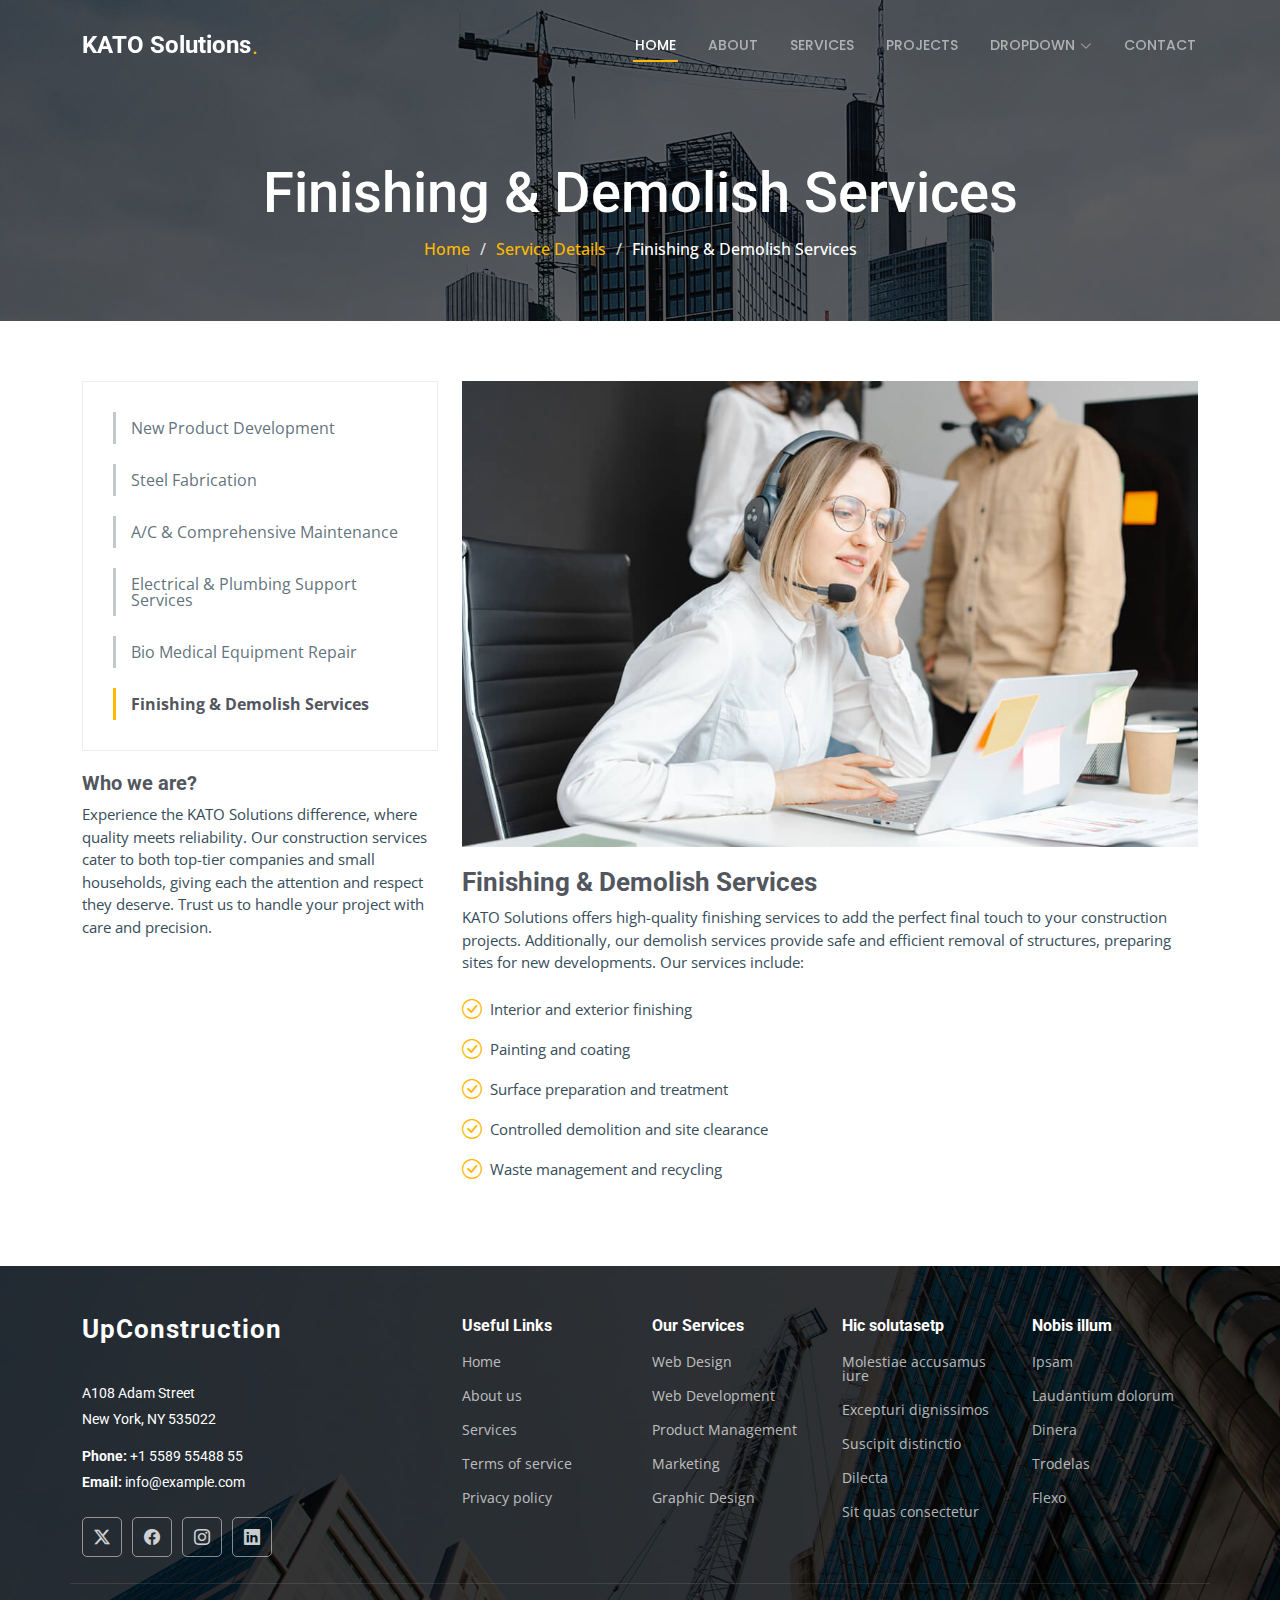
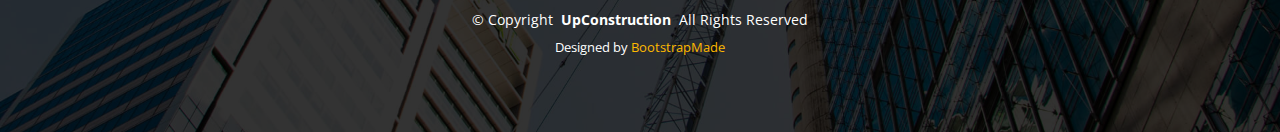
<file: finishing-demolish-services.html>
<!DOCTYPE html>
<html lang="en">
    <head>
        <meta charset="utf-8">
        <meta content="width=device-width, initial-scale=1.0" name="viewport">
        <title>Finishing & Demolish Services | KATO Solutions</title>
        <meta content="" name="description">
        <meta content="" name="keywords">

        <!-- Favicons -->
        <link href="assets/img/favicon.png" rel="icon">
        <link href="assets/img/apple-touch-icon.png" rel="apple-touch-icon">

        <!-- Fonts -->
        <link href="https://fonts.googleapis.com" rel="preconnect">
        <link href="https://fonts.gstatic.com" rel="preconnect" crossorigin>
        <link href="https://fonts.googleapis.com/css2?family=Roboto:wght@100;300;400;500;700;900&family=Open+Sans:wght@300;400;500;600;700;800&family=Poppins:wght@100;200;300;400;500;600;700;800;900&display=swap" rel="stylesheet">

        <!-- Vendor CSS Files -->
        <link href="assets/vendor/bootstrap/css/bootstrap.min.css" rel="stylesheet">
        <link href="assets/vendor/bootstrap-icons/bootstrap-icons.css" rel="stylesheet">
        <link href="assets/vendor/aos/aos.css" rel="stylesheet">
        <link href="assets/vendor/fontawesome-free/css/all.min.css" rel="stylesheet">
        <link href="assets/vendor/glightbox/css/glightbox.min.css" rel="stylesheet">
        <link href="assets/vendor/swiper/swiper-bundle.min.css" rel="stylesheet">

        <!-- Main CSS File -->
        <link href="assets/css/main.css" rel="stylesheet">
    </head>

    <body class="service-details-page">

        <header id="header" class="header d-flex align-items-center fixed-top">
  
    <div class="container-fluid container-xl position-relative d-flex align-items-center justify-content-between">
      <a href="index.html" class="logo d-flex align-items-center">
        <!-- Uncomment the line below if you also wish to use an image logo -->
        <!-- <img src="assets/img/logo.png" alt=""> -->
        <h1 class="sitename">KATO Solutions</h1> <span>.</span>
      </a>

      <nav id="navmenu" class="navmenu">
        <ul>
          <li><a href="index.html" class="active">Home</a></li>
          <li><a href="about.html">About</a></li>
          <li><a href="services.html">Services</a></li>
          <li><a href="projects.html">Projects</a></li>
          <!-- <li><a href="blog.html">Blog</a></li> -->
          <li class="dropdown"><a href="#"><span>Dropdown</span> <i class="bi bi-chevron-down toggle-dropdown"></i></a>
            <ul>
              <li><a href="#">Dropdown 1</a></li>
              <li class="dropdown"><a href="#"><span>Deep Dropdown</span> <i class="bi bi-chevron-down toggle-dropdown"></i></a>
                <ul>
                  <li><a href="#">Deep Dropdown 1</a></li>
                  <li><a href="#">Deep Dropdown 2</a></li>
                  <li><a href="#">Deep Dropdown 3</a></li>
                  <li><a href="#">Deep Dropdown 4</a></li>
                  <li><a href="#">Deep Dropdown 5</a></li>
                </ul>
              </li>
              <li><a href="#">Dropdown 2</a></li>
              <li><a href="#">Dropdown 3</a></li>
              <li><a href="#">Dropdown 4</a></li>
            </ul>
          </li>
          <li><a href="contact.html">Contact</a></li>
        </ul>
        <i class="mobile-nav-toggle d-xl-none bi bi-list"></i>
      </nav>
    </div>

</header>


        <main class="main">
            <!-- Page Title -->
<div class="page-title" style="background-image: url(assets/img/page-title-bg.jpg);">
    <div class="container position-relative">
      <h1>Finishing &amp; Demolish Services</h1>
      <nav class="breadcrumbs">
        <ol>
          <li><a href="index.html">Home</a></li>
          <li><a href="services.html">Service Details</a></li>
          <li class="current">Finishing &amp; Demolish Services</li>
        </ol>
      </nav>
    </div>
</div>
<!-- End Page Title -->

<!-- Service Details Section -->
<section id="service-details" class="service-details section">

    <div class="container">
      <div class="row gy-4">
        <div class="col-lg-4" data-aos="fade-up" data-aos-delay="100">
          <div class="services-list">
            <a href="new-product-development.html" class="">New Product Development</a>
            <a href="steel-fabrication.html" class="">Steel Fabrication</a>
            <a href="ac-comprehensive-maintenance.html" class="">A/C &amp; Comprehensive Maintenance</a>
            <a href="electrical-plumbing-support-services.html" class="">Electrical &amp; Plumbing Support Services</a>
            <a href="bio-medical-equipment-repair.html" class="">Bio Medical Equipment Repair</a>
            <a href="finishing-demolish-services.html" class="active">Finishing &amp; Demolish Services</a>
          </div>

          <h4>Who we are?</h4>
          <p>Experience the KATO Solutions difference, where quality meets reliability. Our construction services cater to both top-tier companies and small households, giving each the attention and respect they deserve. Trust us to handle your project with care and precision.</p>
        </div>

        <div class="col-lg-8" data-aos="fade-up" data-aos-delay="200">
          <img src="assets/img/services.jpg" alt="" class="img-fluid services-img" />
          <h3>Finishing &amp; Demolish Services</h3>
          <p>
            KATO Solutions offers high-quality finishing services to add the perfect final touch to your construction projects. Additionally, our demolish services provide safe and efficient removal of structures, preparing sites for new developments. Our services include:
          </p>
          
    <ul>
        <li><i class="bi bi-check-circle"></i> <span>Interior and exterior finishing</span></li>
        <li><i class="bi bi-check-circle"></i> <span>Painting and coating</span></li>
        <li><i class="bi bi-check-circle"></i> <span>Surface preparation and treatment</span></li>
        <li><i class="bi bi-check-circle"></i> <span>Controlled demolition and site clearance</span></li>
        <li><i class="bi bi-check-circle"></i> <span>Waste management and recycling</span></li>
    </ul>

          <!-- <p>
            Est reprehenderit voluptatem necessitatibus asperiores neque sed ea illo. Deleniti quam sequi optio iste veniam repellat odit. Aut pariatur itaque nesciunt fuga.
          </p>
          <p>
            Sunt rem odit accusantium omnis perspiciatis officia. Laboriosam aut consequuntur recusandae mollitia doloremque est architecto cupiditate ullam. Quia est ut occaecati fuga. Distinctio ex repellendus eveniet velit sint quia sapiente cumque. Et ipsa perferendis ut nihil. Laboriosam vel voluptates tenetur nostrum. Eaque iusto cupiditate et totam et quia dolorum in. Sunt molestiae ipsum at consequatur vero. Architecto ut pariatur autem ad non cumque nesciunt qui maxime. Sunt eum quia impedit dolore alias explicabo ea.
          </p> -->
        </div>
      </div>
    </div>
    
</section>
<!-- /Service Details Section -->

        </main>

        <footer id="footer" class="footer">
  
    <div class="container footer-top">
      <div class="row gy-4">
        <div class="col-lg-4 col-md-6 footer-about">
          <a href="index.html" class="logo d-flex align-items-center">
            <span class="sitename">UpConstruction</span>
          </a>
          <div class="footer-contact pt-3">
            <p>A108 Adam Street</p>
            <p>New York, NY 535022</p>
            <p class="mt-3"><strong>Phone:</strong> <span>+1 5589 55488 55</span></p>
            <p><strong>Email:</strong> <span>info@example.com</span></p>
          </div>
          <div class="social-links d-flex mt-4">
            <a href=""><i class="bi bi-twitter-x"></i></a>
            <a href=""><i class="bi bi-facebook"></i></a>
            <a href=""><i class="bi bi-instagram"></i></a>
            <a href=""><i class="bi bi-linkedin"></i></a>
          </div>
        </div>

        <div class="col-lg-2 col-md-3 footer-links">
          <h4>Useful Links</h4>
          <ul>
            <li><a href="#">Home</a></li>
            <li><a href="#">About us</a></li>
            <li><a href="#">Services</a></li>
            <li><a href="#">Terms of service</a></li>
            <li><a href="#">Privacy policy</a></li>
          </ul>
        </div>

        <div class="col-lg-2 col-md-3 footer-links">
          <h4>Our Services</h4>
          <ul>
            <li><a href="#">Web Design</a></li>
            <li><a href="#">Web Development</a></li>
            <li><a href="#">Product Management</a></li>
            <li><a href="#">Marketing</a></li>
            <li><a href="#">Graphic Design</a></li>
          </ul>
        </div>

        <div class="col-lg-2 col-md-3 footer-links">
          <h4>Hic solutasetp</h4>
          <ul>
            <li><a href="#">Molestiae accusamus iure</a></li>
            <li><a href="#">Excepturi dignissimos</a></li>
            <li><a href="#">Suscipit distinctio</a></li>
            <li><a href="#">Dilecta</a></li>
            <li><a href="#">Sit quas consectetur</a></li>
          </ul>
        </div>

        <div class="col-lg-2 col-md-3 footer-links">
          <h4>Nobis illum</h4>
          <ul>
            <li><a href="#">Ipsam</a></li>
            <li><a href="#">Laudantium dolorum</a></li>
            <li><a href="#">Dinera</a></li>
            <li><a href="#">Trodelas</a></li>
            <li><a href="#">Flexo</a></li>
          </ul>
        </div>

      </div>
    </div>

    <div class="container copyright text-center mt-4">
      <p>© <span>Copyright</span> <strong class="px-1 sitename">UpConstruction</strong> <span>All Rights Reserved</span></p>
      <div class="credits">
        <!-- All the links in the footer should remain intact. -->
        <!-- You can delete the links only if you've purchased the pro version. -->
        <!-- Licensing information: https://bootstrapmade.com/license/ -->
        <!-- Purchase the pro version with working PHP/AJAX contact form: [buy-url] -->
        Designed by <a href="https://bootstrapmade.com/">BootstrapMade</a>
      </div>
    </div>

</footer>


    <!-- Scroll Top -->
    <a href="#" id="scroll-top" class="scroll-top d-flex align-items-center justify-content-center"><i class="bi bi-arrow-up-short"></i></a>

    <!-- Preloader -->
    <div id="preloader"></div>

    <!-- Vendor JS Files -->
    <script src="assets/vendor/bootstrap/js/bootstrap.bundle.min.js"></script>
    <script src="assets/vendor/php-email-form/validate.js"></script>
    <script src="assets/vendor/aos/aos.js"></script>
    <script src="assets/vendor/glightbox/js/glightbox.min.js"></script>
    <script src="assets/vendor/imagesloaded/imagesloaded.pkgd.min.js"></script>
    <script src="assets/vendor/isotope-layout/isotope.pkgd.min.js"></script>
    <script src="assets/vendor/swiper/swiper-bundle.min.js"></script>
    <script src="assets/vendor/purecounter/purecounter_vanilla.js"></script>

    <!-- Main JS File -->
    <script src="assets/js/main.js"></script>

    </body>

</html>
</file>
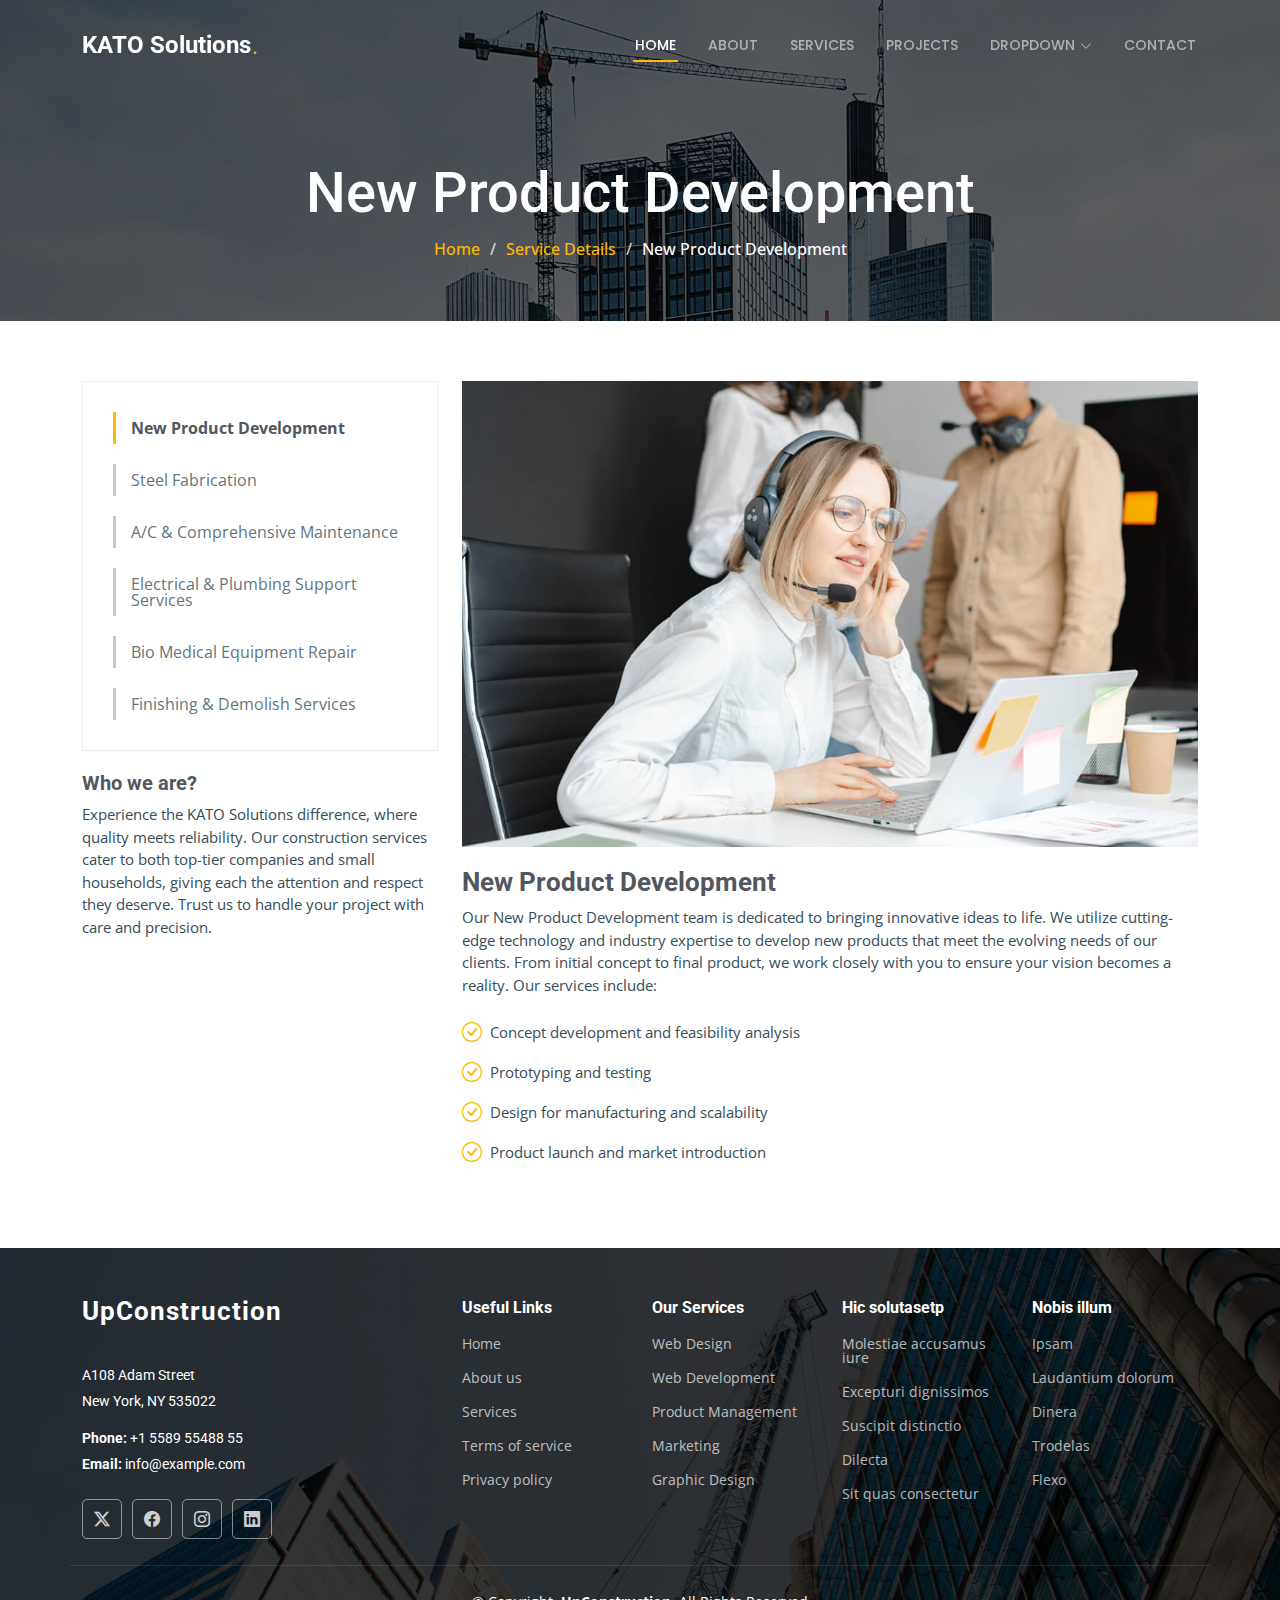
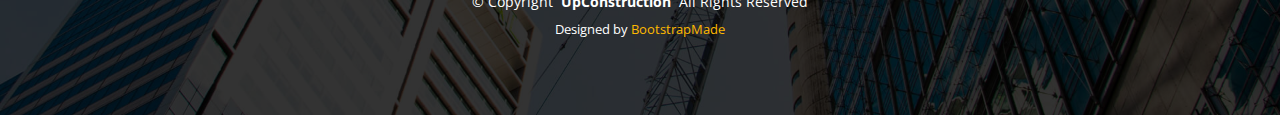
<file: new-product-development.html>
<!DOCTYPE html>
<html lang="en">
    <head>
        <meta charset="utf-8">
        <meta content="width=device-width, initial-scale=1.0" name="viewport">
        <title>New Product Development | KATO Solutions</title>
        <meta content="" name="description">
        <meta content="" name="keywords">

        <!-- Favicons -->
        <link href="assets/img/favicon.png" rel="icon">
        <link href="assets/img/apple-touch-icon.png" rel="apple-touch-icon">

        <!-- Fonts -->
        <link href="https://fonts.googleapis.com" rel="preconnect">
        <link href="https://fonts.gstatic.com" rel="preconnect" crossorigin>
        <link href="https://fonts.googleapis.com/css2?family=Roboto:wght@100;300;400;500;700;900&family=Open+Sans:wght@300;400;500;600;700;800&family=Poppins:wght@100;200;300;400;500;600;700;800;900&display=swap" rel="stylesheet">

        <!-- Vendor CSS Files -->
        <link href="assets/vendor/bootstrap/css/bootstrap.min.css" rel="stylesheet">
        <link href="assets/vendor/bootstrap-icons/bootstrap-icons.css" rel="stylesheet">
        <link href="assets/vendor/aos/aos.css" rel="stylesheet">
        <link href="assets/vendor/fontawesome-free/css/all.min.css" rel="stylesheet">
        <link href="assets/vendor/glightbox/css/glightbox.min.css" rel="stylesheet">
        <link href="assets/vendor/swiper/swiper-bundle.min.css" rel="stylesheet">

        <!-- Main CSS File -->
        <link href="assets/css/main.css" rel="stylesheet">
    </head>

    <body class="service-details-page">

        <header id="header" class="header d-flex align-items-center fixed-top">
  
    <div class="container-fluid container-xl position-relative d-flex align-items-center justify-content-between">
      <a href="index.html" class="logo d-flex align-items-center">
        <!-- Uncomment the line below if you also wish to use an image logo -->
        <!-- <img src="assets/img/logo.png" alt=""> -->
        <h1 class="sitename">KATO Solutions</h1> <span>.</span>
      </a>

      <nav id="navmenu" class="navmenu">
        <ul>
          <li><a href="index.html" class="active">Home</a></li>
          <li><a href="about.html">About</a></li>
          <li><a href="services.html">Services</a></li>
          <li><a href="projects.html">Projects</a></li>
          <!-- <li><a href="blog.html">Blog</a></li> -->
          <li class="dropdown"><a href="#"><span>Dropdown</span> <i class="bi bi-chevron-down toggle-dropdown"></i></a>
            <ul>
              <li><a href="#">Dropdown 1</a></li>
              <li class="dropdown"><a href="#"><span>Deep Dropdown</span> <i class="bi bi-chevron-down toggle-dropdown"></i></a>
                <ul>
                  <li><a href="#">Deep Dropdown 1</a></li>
                  <li><a href="#">Deep Dropdown 2</a></li>
                  <li><a href="#">Deep Dropdown 3</a></li>
                  <li><a href="#">Deep Dropdown 4</a></li>
                  <li><a href="#">Deep Dropdown 5</a></li>
                </ul>
              </li>
              <li><a href="#">Dropdown 2</a></li>
              <li><a href="#">Dropdown 3</a></li>
              <li><a href="#">Dropdown 4</a></li>
            </ul>
          </li>
          <li><a href="contact.html">Contact</a></li>
        </ul>
        <i class="mobile-nav-toggle d-xl-none bi bi-list"></i>
      </nav>
    </div>

</header>


        <main class="main">
            <!-- Page Title -->
<div class="page-title" style="background-image: url(assets/img/page-title-bg.jpg);">
    <div class="container position-relative">
      <h1>New Product Development</h1>
      <nav class="breadcrumbs">
        <ol>
          <li><a href="index.html">Home</a></li>
          <li><a href="services.html">Service Details</a></li>
          <li class="current">New Product Development</li>
        </ol>
      </nav>
    </div>
</div>
<!-- End Page Title -->

<!-- Service Details Section -->
<section id="service-details" class="service-details section">

    <div class="container">
      <div class="row gy-4">
        <div class="col-lg-4" data-aos="fade-up" data-aos-delay="100">
          <div class="services-list">
            <a href="new-product-development.html" class="active">New Product Development</a>
            <a href="steel-fabrication.html" class="">Steel Fabrication</a>
            <a href="ac-comprehensive-maintenance.html" class="">A/C &amp; Comprehensive Maintenance</a>
            <a href="electrical-plumbing-support-services.html" class="">Electrical &amp; Plumbing Support Services</a>
            <a href="bio-medical-equipment-repair.html" class="">Bio Medical Equipment Repair</a>
            <a href="finishing-demolish-services.html" class="">Finishing &amp; Demolish Services</a>
          </div>

          <h4>Who we are?</h4>
          <p>Experience the KATO Solutions difference, where quality meets reliability. Our construction services cater to both top-tier companies and small households, giving each the attention and respect they deserve. Trust us to handle your project with care and precision.</p>
        </div>

        <div class="col-lg-8" data-aos="fade-up" data-aos-delay="200">
          <img src="assets/img/services.jpg" alt="" class="img-fluid services-img" />
          <h3>New Product Development</h3>
          <p>
            Our New Product Development team is dedicated to bringing innovative ideas to life. We utilize cutting-edge technology and industry expertise to develop new products that meet the evolving needs of our clients. From initial concept to final product, we work closely with you to ensure your vision becomes a reality. Our services include:
          </p>
          
    <ul>
        <li><i class="bi bi-check-circle"></i> <span>Concept development and feasibility analysis</span></li>
        <li><i class="bi bi-check-circle"></i> <span>Prototyping and testing</span></li>
        <li><i class="bi bi-check-circle"></i> <span>Design for manufacturing and scalability</span></li>
        <li><i class="bi bi-check-circle"></i> <span>Product launch and market introduction</span></li>
    </ul>

          <!-- <p>
            Est reprehenderit voluptatem necessitatibus asperiores neque sed ea illo. Deleniti quam sequi optio iste veniam repellat odit. Aut pariatur itaque nesciunt fuga.
          </p>
          <p>
            Sunt rem odit accusantium omnis perspiciatis officia. Laboriosam aut consequuntur recusandae mollitia doloremque est architecto cupiditate ullam. Quia est ut occaecati fuga. Distinctio ex repellendus eveniet velit sint quia sapiente cumque. Et ipsa perferendis ut nihil. Laboriosam vel voluptates tenetur nostrum. Eaque iusto cupiditate et totam et quia dolorum in. Sunt molestiae ipsum at consequatur vero. Architecto ut pariatur autem ad non cumque nesciunt qui maxime. Sunt eum quia impedit dolore alias explicabo ea.
          </p> -->
        </div>
      </div>
    </div>
    
</section>
<!-- /Service Details Section -->

        </main>

        <footer id="footer" class="footer">
  
    <div class="container footer-top">
      <div class="row gy-4">
        <div class="col-lg-4 col-md-6 footer-about">
          <a href="index.html" class="logo d-flex align-items-center">
            <span class="sitename">UpConstruction</span>
          </a>
          <div class="footer-contact pt-3">
            <p>A108 Adam Street</p>
            <p>New York, NY 535022</p>
            <p class="mt-3"><strong>Phone:</strong> <span>+1 5589 55488 55</span></p>
            <p><strong>Email:</strong> <span>info@example.com</span></p>
          </div>
          <div class="social-links d-flex mt-4">
            <a href=""><i class="bi bi-twitter-x"></i></a>
            <a href=""><i class="bi bi-facebook"></i></a>
            <a href=""><i class="bi bi-instagram"></i></a>
            <a href=""><i class="bi bi-linkedin"></i></a>
          </div>
        </div>

        <div class="col-lg-2 col-md-3 footer-links">
          <h4>Useful Links</h4>
          <ul>
            <li><a href="#">Home</a></li>
            <li><a href="#">About us</a></li>
            <li><a href="#">Services</a></li>
            <li><a href="#">Terms of service</a></li>
            <li><a href="#">Privacy policy</a></li>
          </ul>
        </div>

        <div class="col-lg-2 col-md-3 footer-links">
          <h4>Our Services</h4>
          <ul>
            <li><a href="#">Web Design</a></li>
            <li><a href="#">Web Development</a></li>
            <li><a href="#">Product Management</a></li>
            <li><a href="#">Marketing</a></li>
            <li><a href="#">Graphic Design</a></li>
          </ul>
        </div>

        <div class="col-lg-2 col-md-3 footer-links">
          <h4>Hic solutasetp</h4>
          <ul>
            <li><a href="#">Molestiae accusamus iure</a></li>
            <li><a href="#">Excepturi dignissimos</a></li>
            <li><a href="#">Suscipit distinctio</a></li>
            <li><a href="#">Dilecta</a></li>
            <li><a href="#">Sit quas consectetur</a></li>
          </ul>
        </div>

        <div class="col-lg-2 col-md-3 footer-links">
          <h4>Nobis illum</h4>
          <ul>
            <li><a href="#">Ipsam</a></li>
            <li><a href="#">Laudantium dolorum</a></li>
            <li><a href="#">Dinera</a></li>
            <li><a href="#">Trodelas</a></li>
            <li><a href="#">Flexo</a></li>
          </ul>
        </div>

      </div>
    </div>

    <div class="container copyright text-center mt-4">
      <p>© <span>Copyright</span> <strong class="px-1 sitename">UpConstruction</strong> <span>All Rights Reserved</span></p>
      <div class="credits">
        <!-- All the links in the footer should remain intact. -->
        <!-- You can delete the links only if you've purchased the pro version. -->
        <!-- Licensing information: https://bootstrapmade.com/license/ -->
        <!-- Purchase the pro version with working PHP/AJAX contact form: [buy-url] -->
        Designed by <a href="https://bootstrapmade.com/">BootstrapMade</a>
      </div>
    </div>

</footer>


    <!-- Scroll Top -->
    <a href="#" id="scroll-top" class="scroll-top d-flex align-items-center justify-content-center"><i class="bi bi-arrow-up-short"></i></a>

    <!-- Preloader -->
    <div id="preloader"></div>

    <!-- Vendor JS Files -->
    <script src="assets/vendor/bootstrap/js/bootstrap.bundle.min.js"></script>
    <script src="assets/vendor/php-email-form/validate.js"></script>
    <script src="assets/vendor/aos/aos.js"></script>
    <script src="assets/vendor/glightbox/js/glightbox.min.js"></script>
    <script src="assets/vendor/imagesloaded/imagesloaded.pkgd.min.js"></script>
    <script src="assets/vendor/isotope-layout/isotope.pkgd.min.js"></script>
    <script src="assets/vendor/swiper/swiper-bundle.min.js"></script>
    <script src="assets/vendor/purecounter/purecounter_vanilla.js"></script>

    <!-- Main JS File -->
    <script src="assets/js/main.js"></script>

    </body>

</html>
</file>
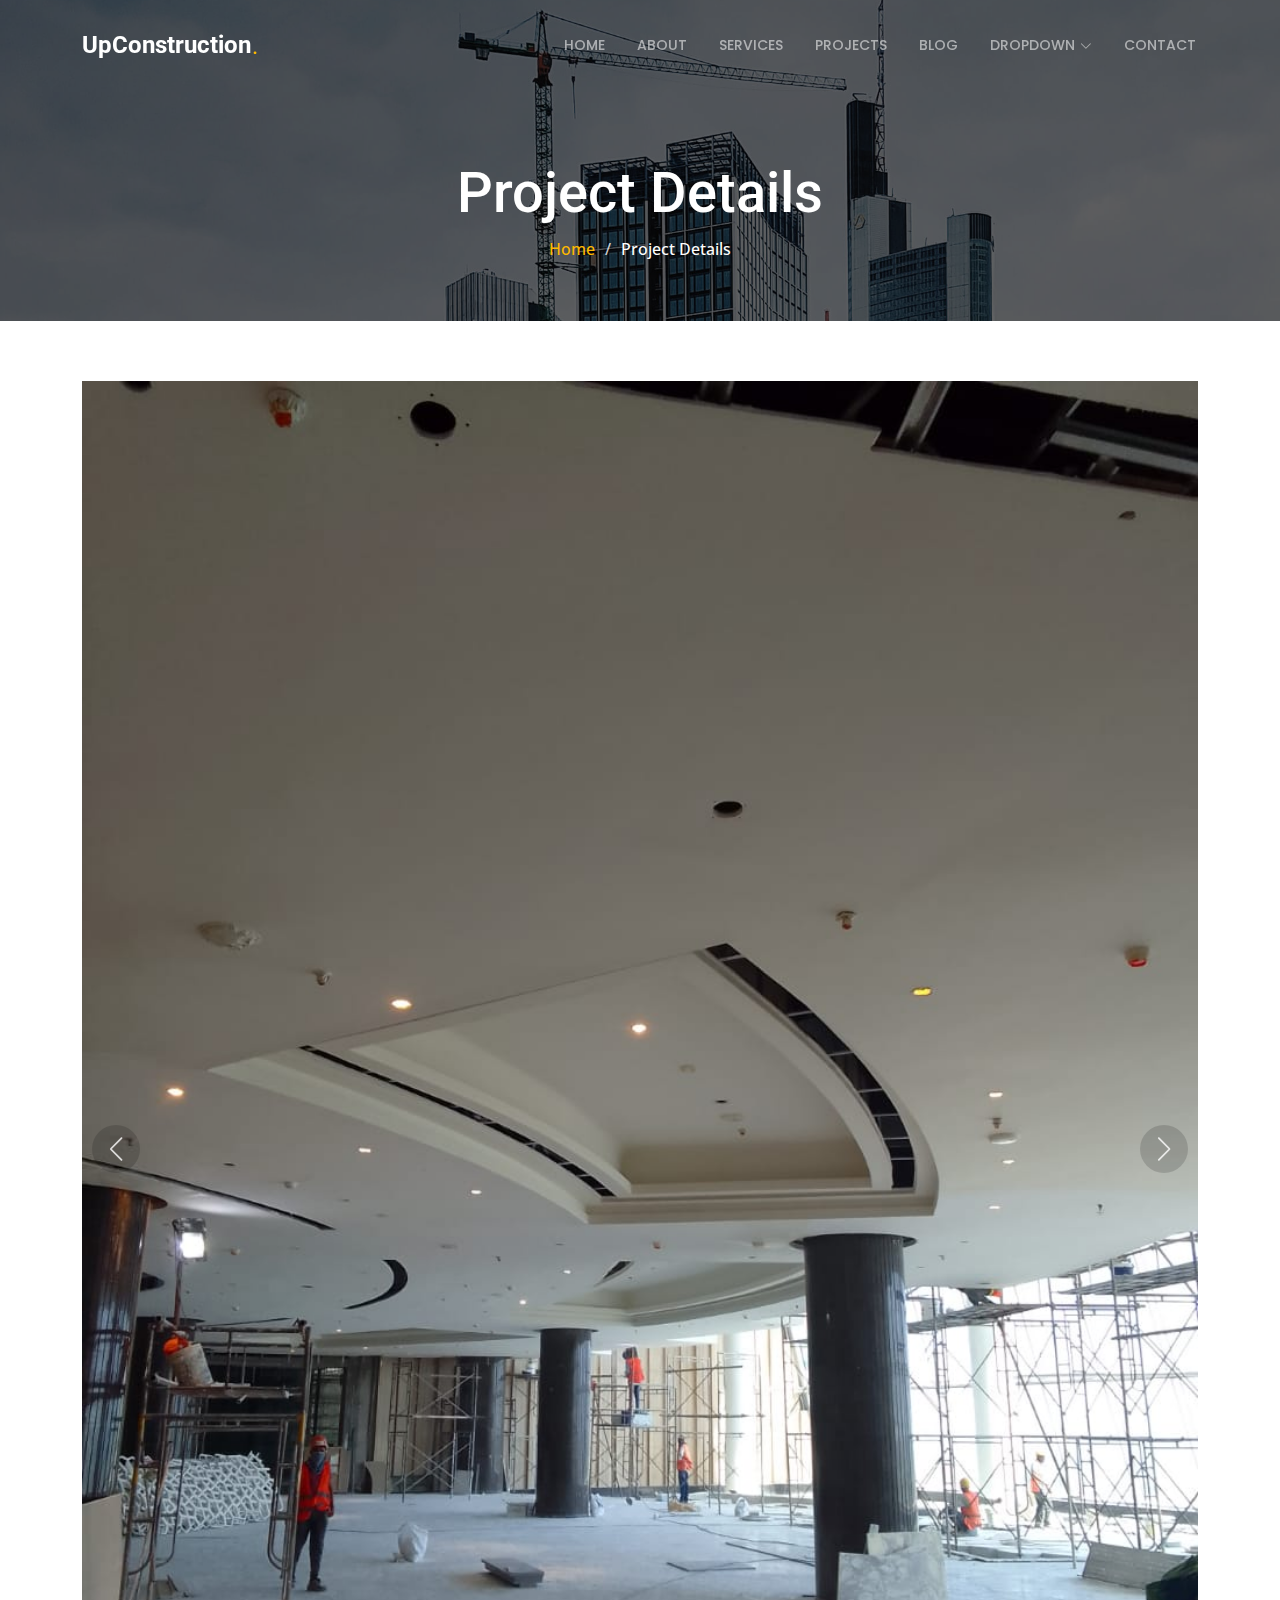
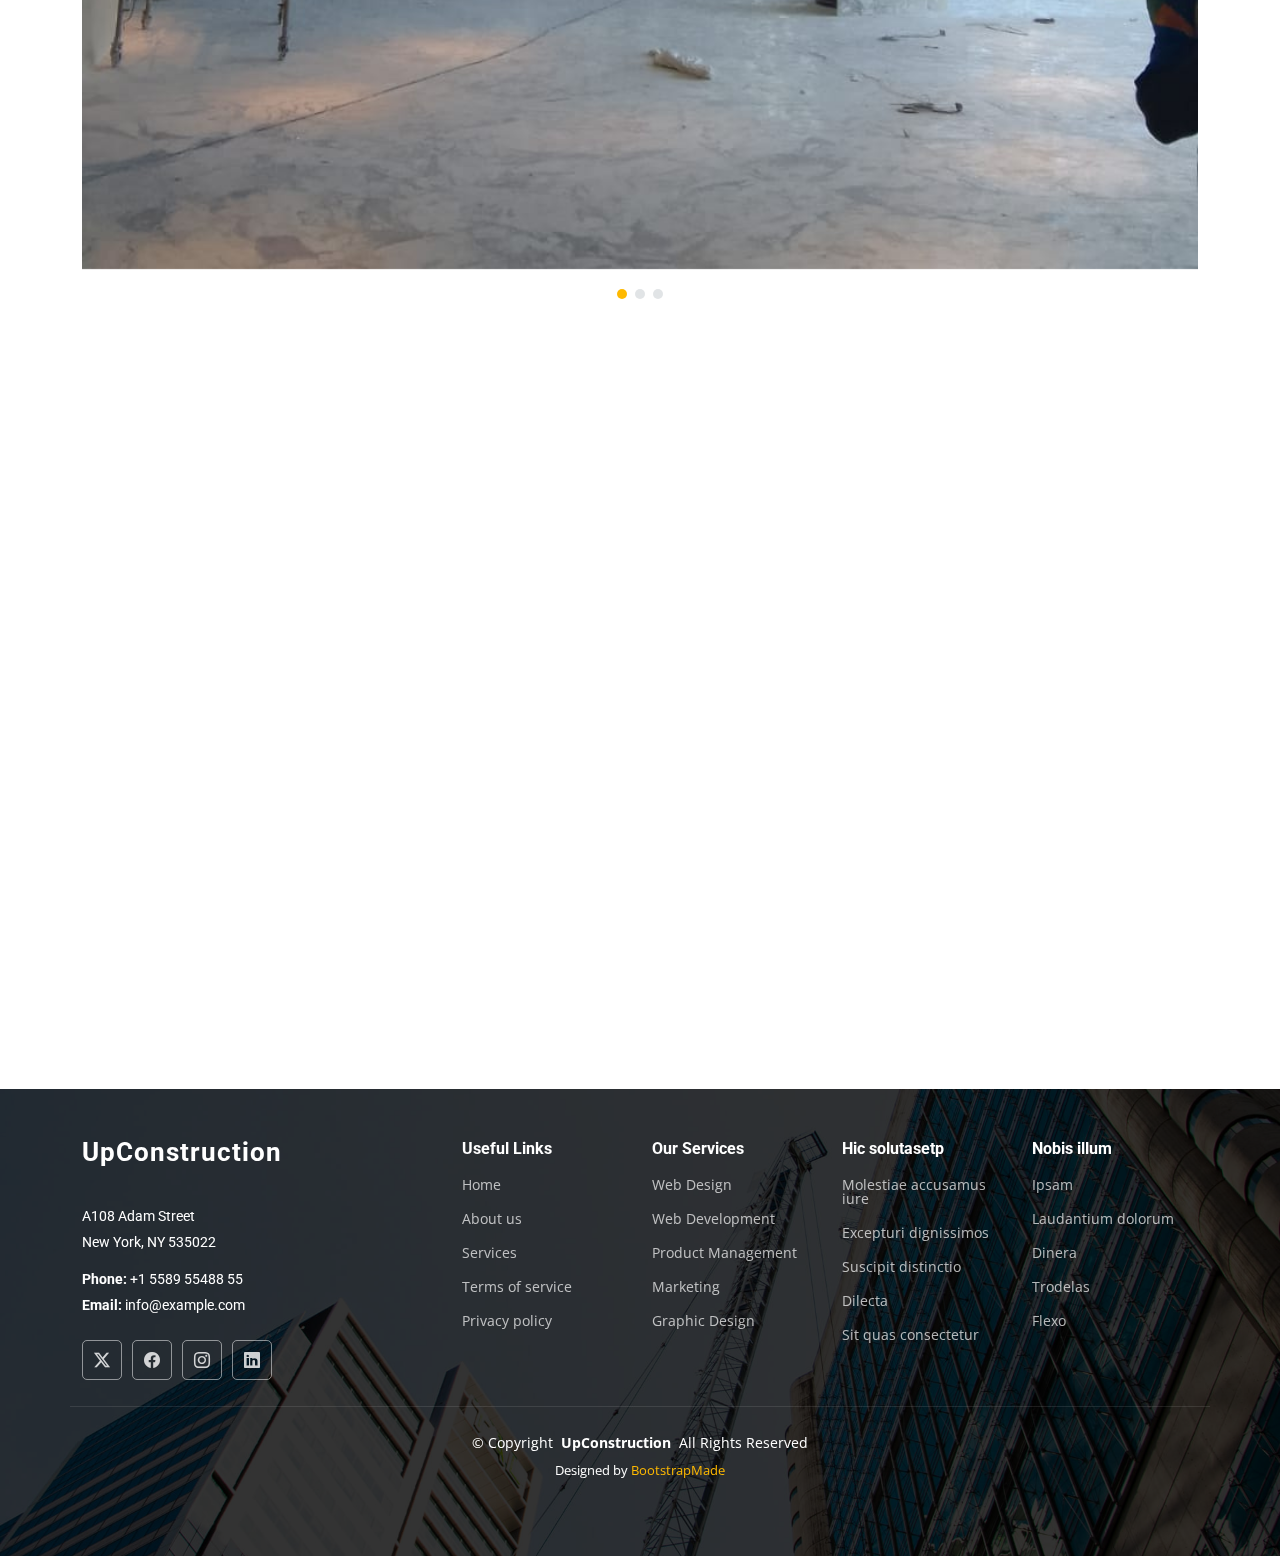
<file: project-details.html>
<!DOCTYPE html>
<html lang="en">

<head>
  <meta charset="utf-8">
  <meta content="width=device-width, initial-scale=1.0" name="viewport">
  <title>Project Details - UpConstruction Bootstrap Template</title>
  <meta content="" name="description">
  <meta content="" name="keywords">

  <!-- Favicons -->
  <link href="assets/img/favicon.png" rel="icon">
  <link href="assets/img/apple-touch-icon.png" rel="apple-touch-icon">

  <!-- Fonts -->
  <link href="https://fonts.googleapis.com" rel="preconnect">
  <link href="https://fonts.gstatic.com" rel="preconnect" crossorigin>
  <link href="https://fonts.googleapis.com/css2?family=Roboto:ital,wght@0,100;0,300;0,400;0,500;0,700;0,900;1,100;1,300;1,400;1,500;1,700;1,900&family=Open+Sans:ital,wght@0,300;0,400;0,500;0,600;0,700;0,800;1,300;1,400;1,500;1,600;1,700;1,800&family=Poppins:ital,wght@0,100;0,200;0,300;0,400;0,500;0,600;0,700;0,800;0,900;1,100;1,200;1,300;1,400;1,500;1,600;1,700;1,800;1,900&display=swap" rel="stylesheet">

  <!-- Vendor CSS Files -->
  <link href="assets/vendor/bootstrap/css/bootstrap.min.css" rel="stylesheet">
  <link href="assets/vendor/bootstrap-icons/bootstrap-icons.css" rel="stylesheet">
  <link href="assets/vendor/aos/aos.css" rel="stylesheet">
  <link href="assets/vendor/fontawesome-free/css/all.min.css" rel="stylesheet">
  <link href="assets/vendor/glightbox/css/glightbox.min.css" rel="stylesheet">
  <link href="assets/vendor/swiper/swiper-bundle.min.css" rel="stylesheet">

  <!-- Main CSS File -->
  <link href="assets/css/main.css" rel="stylesheet">

  <!-- =======================================================
  * Template Name: UpConstruction
  * Template URL: https://bootstrapmade.com/upconstruction-bootstrap-construction-website-template/
  * Updated: Jun 14 2024 with Bootstrap v5.3.3
  * Author: BootstrapMade.com
  * License: https://bootstrapmade.com/license/
  ======================================================== -->
</head>

<body class="project-details-page">

  <header id="header" class="header d-flex align-items-center fixed-top">
    <div class="container-fluid container-xl position-relative d-flex align-items-center justify-content-between">

      <a href="index.html" class="logo d-flex align-items-center">
        <!-- Uncomment the line below if you also wish to use an image logo -->
        <!-- <img src="assets/img/logo.png" alt=""> -->
        <h1 class="sitename">UpConstruction</h1> <span>.</span>
      </a>

      <nav id="navmenu" class="navmenu">
        <ul>
          <li><a href="index.html">Home</a></li>
          <li><a href="about.html">About</a></li>
          <li><a href="services.html">Services</a></li>
          <li><a href="projects.html">Projects</a></li>
          <li><a href="blog.html">Blog</a></li>
          <li class="dropdown"><a href="#"><span>Dropdown</span> <i class="bi bi-chevron-down toggle-dropdown"></i></a>
            <ul>
              <li><a href="#">Dropdown 1</a></li>
              <li class="dropdown"><a href="#"><span>Deep Dropdown</span> <i class="bi bi-chevron-down toggle-dropdown"></i></a>
                <ul>
                  <li><a href="#">Deep Dropdown 1</a></li>
                  <li><a href="#">Deep Dropdown 2</a></li>
                  <li><a href="#">Deep Dropdown 3</a></li>
                  <li><a href="#">Deep Dropdown 4</a></li>
                  <li><a href="#">Deep Dropdown 5</a></li>
                </ul>
              </li>
              <li><a href="#">Dropdown 2</a></li>
              <li><a href="#">Dropdown 3</a></li>
              <li><a href="#">Dropdown 4</a></li>
            </ul>
          </li>
          <li><a href="contact.html">Contact</a></li>
        </ul>
        <i class="mobile-nav-toggle d-xl-none bi bi-list"></i>
      </nav>

    </div>
  </header>

  <main class="main">

    <!-- Page Title -->
    <div class="page-title" style="background-image: url(assets/img/page-title-bg.jpg);">
      <div class="container position-relative">
        <h1>Project Details</h1>
        <nav class="breadcrumbs">
          <ol>
            <li><a href="index.html">Home</a></li>
            <li class="current">Project Details</li>
          </ol>
        </nav>
      </div>
    </div><!-- End Page Title -->

    <!-- Project Details Section -->
    <section id="project-details" class="project-details section">

      <div class="container" data-aos="fade-up">

        <div class="portfolio-details-slider swiper init-swiper">
          <script type="application/json" class="swiper-config">
            {
              "loop": true,
              "speed": 600,
              "autoplay": {
                "delay": 5000
              },
              "slidesPerView": "auto",
              "navigation": {
                "nextEl": ".swiper-button-next",
                "prevEl": ".swiper-button-prev"
              },
              "pagination": {
                "el": ".swiper-pagination",
                "type": "bullets",
                "clickable": true
              }
            }
          </script>
          <div class="swiper-wrapper align-items-center">

            <div class="swiper-slide">
              <img src="assets/img/projects/remodeling-1.jpg" alt="">
            </div>

            <div class="swiper-slide">
              <img src="assets/img/projects/remodeling-2.jpg" alt="">
            </div>

            <div class="swiper-slide">
              <img src="assets/img/projects/remodeling-3.jpg" alt="">
            </div>

          </div>
          <div class="swiper-button-prev"></div>
          <div class="swiper-button-next"></div>
          <div class="swiper-pagination"></div>
        </div>

        <div class="row justify-content-between gy-4 mt-4">

          <div class="col-lg-8" data-aos="fade-up">
            <div class="portfolio-description">
              <h2>This is an example of portfolio details</h2>
              <p>
                Autem ipsum nam porro corporis rerum. Quis eos dolorem eos itaque inventore commodi labore quia quia. Exercitationem repudiandae officiis neque suscipit non officia eaque itaque enim. Voluptatem officia accusantium nesciunt est omnis tempora consectetur dignissimos. Sequi nulla at esse enim cum deserunt eius.
              </p>
              <p>
                Amet consequatur qui dolore veniam voluptatem voluptatem sit. Non aspernatur atque natus ut cum nam et. Praesentium error dolores rerum minus sequi quia veritatis eum. Eos et doloribus doloremque nesciunt molestiae laboriosam.
              </p>

              <div class="testimonial-item">
                <p>
                  <i class="bi bi-quote quote-icon-left"></i>
                  <span>Export tempor illum tamen malis malis eram quae irure esse labore quem cillum quid cillum eram malis quorum velit fore eram velit sunt aliqua noster fugiat irure amet legam anim culpa.</span>
                  <i class="bi bi-quote quote-icon-right"></i>
                </p>
                <div>
                  <img src="assets/img/testimonials/testimonials-2.jpg" class="testimonial-img" alt="">
                  <h3>Sara Wilsson</h3>
                  <h4>Designer</h4>
                </div>
              </div>

              <p>
                Impedit ipsum quae et aliquid doloribus et voluptatem quasi. Perspiciatis occaecati earum et magnam animi. Quibusdam non qui ea vitae suscipit vitae sunt. Repudiandae incidunt cumque minus deserunt assumenda tempore. Delectus voluptas necessitatibus est.
              </p>

              <p>
                Sunt voluptatum sapiente facilis quo odio aut ipsum repellat debitis. Molestiae et autem libero. Explicabo et quod necessitatibus similique quis dolor eum. Numquam eaque praesentium rem et qui nesciunt.
              </p>

            </div>
          </div>

          <div class="col-lg-3" data-aos="fade-up" data-aos-delay="100">
            <div class="portfolio-info">
              <h3>Project information</h3>
              <ul>
                <li><strong>Category</strong> Web design</li>
                <li><strong>Client</strong> ASU Company</li>
                <li><strong>Project date</strong> 01 March, 2020</li>
                <li><strong>Project URL</strong> <a href="#">www.example.com</a></li>
                <li><a href="#" class="btn-visit align-self-start">Visit Website</a></li>
              </ul>
            </div>
          </div>

        </div>

      </div>

    </section><!-- /Project Details Section -->

  </main>

  <footer id="footer" class="footer">

    <div class="container footer-top">
      <div class="row gy-4">
        <div class="col-lg-4 col-md-6 footer-about">
          <a href="index.html" class="logo d-flex align-items-center">
            <span class="sitename">UpConstruction</span>
          </a>
          <div class="footer-contact pt-3">
            <p>A108 Adam Street</p>
            <p>New York, NY 535022</p>
            <p class="mt-3"><strong>Phone:</strong> <span>+1 5589 55488 55</span></p>
            <p><strong>Email:</strong> <span>info@example.com</span></p>
          </div>
          <div class="social-links d-flex mt-4">
            <a href=""><i class="bi bi-twitter-x"></i></a>
            <a href=""><i class="bi bi-facebook"></i></a>
            <a href=""><i class="bi bi-instagram"></i></a>
            <a href=""><i class="bi bi-linkedin"></i></a>
          </div>
        </div>

        <div class="col-lg-2 col-md-3 footer-links">
          <h4>Useful Links</h4>
          <ul>
            <li><a href="#">Home</a></li>
            <li><a href="#">About us</a></li>
            <li><a href="#">Services</a></li>
            <li><a href="#">Terms of service</a></li>
            <li><a href="#">Privacy policy</a></li>
          </ul>
        </div>

        <div class="col-lg-2 col-md-3 footer-links">
          <h4>Our Services</h4>
          <ul>
            <li><a href="#">Web Design</a></li>
            <li><a href="#">Web Development</a></li>
            <li><a href="#">Product Management</a></li>
            <li><a href="#">Marketing</a></li>
            <li><a href="#">Graphic Design</a></li>
          </ul>
        </div>

        <div class="col-lg-2 col-md-3 footer-links">
          <h4>Hic solutasetp</h4>
          <ul>
            <li><a href="#">Molestiae accusamus iure</a></li>
            <li><a href="#">Excepturi dignissimos</a></li>
            <li><a href="#">Suscipit distinctio</a></li>
            <li><a href="#">Dilecta</a></li>
            <li><a href="#">Sit quas consectetur</a></li>
          </ul>
        </div>

        <div class="col-lg-2 col-md-3 footer-links">
          <h4>Nobis illum</h4>
          <ul>
            <li><a href="#">Ipsam</a></li>
            <li><a href="#">Laudantium dolorum</a></li>
            <li><a href="#">Dinera</a></li>
            <li><a href="#">Trodelas</a></li>
            <li><a href="#">Flexo</a></li>
          </ul>
        </div>

      </div>
    </div>

    <div class="container copyright text-center mt-4">
      <p>© <span>Copyright</span> <strong class="px-1 sitename">UpConstruction</strong> <span>All Rights Reserved</span></p>
      <div class="credits">
        <!-- All the links in the footer should remain intact. -->
        <!-- You can delete the links only if you've purchased the pro version. -->
        <!-- Licensing information: https://bootstrapmade.com/license/ -->
        <!-- Purchase the pro version with working PHP/AJAX contact form: [buy-url] -->
        Designed by <a href="https://bootstrapmade.com/">BootstrapMade</a>
      </div>
    </div>

  </footer>

  <!-- Scroll Top -->
  <a href="#" id="scroll-top" class="scroll-top d-flex align-items-center justify-content-center"><i class="bi bi-arrow-up-short"></i></a>

  <!-- Preloader -->
  <div id="preloader"></div>

  <!-- Vendor JS Files -->
  <script src="assets/vendor/bootstrap/js/bootstrap.bundle.min.js"></script>
  <script src="assets/vendor/php-email-form/validate.js"></script>
  <script src="assets/vendor/aos/aos.js"></script>
  <script src="assets/vendor/glightbox/js/glightbox.min.js"></script>
  <script src="assets/vendor/imagesloaded/imagesloaded.pkgd.min.js"></script>
  <script src="assets/vendor/isotope-layout/isotope.pkgd.min.js"></script>
  <script src="assets/vendor/swiper/swiper-bundle.min.js"></script>
  <script src="assets/vendor/purecounter/purecounter_vanilla.js"></script>

  <!-- Main JS File -->
  <script src="assets/js/main.js"></script>

</body>

</html>
</file>
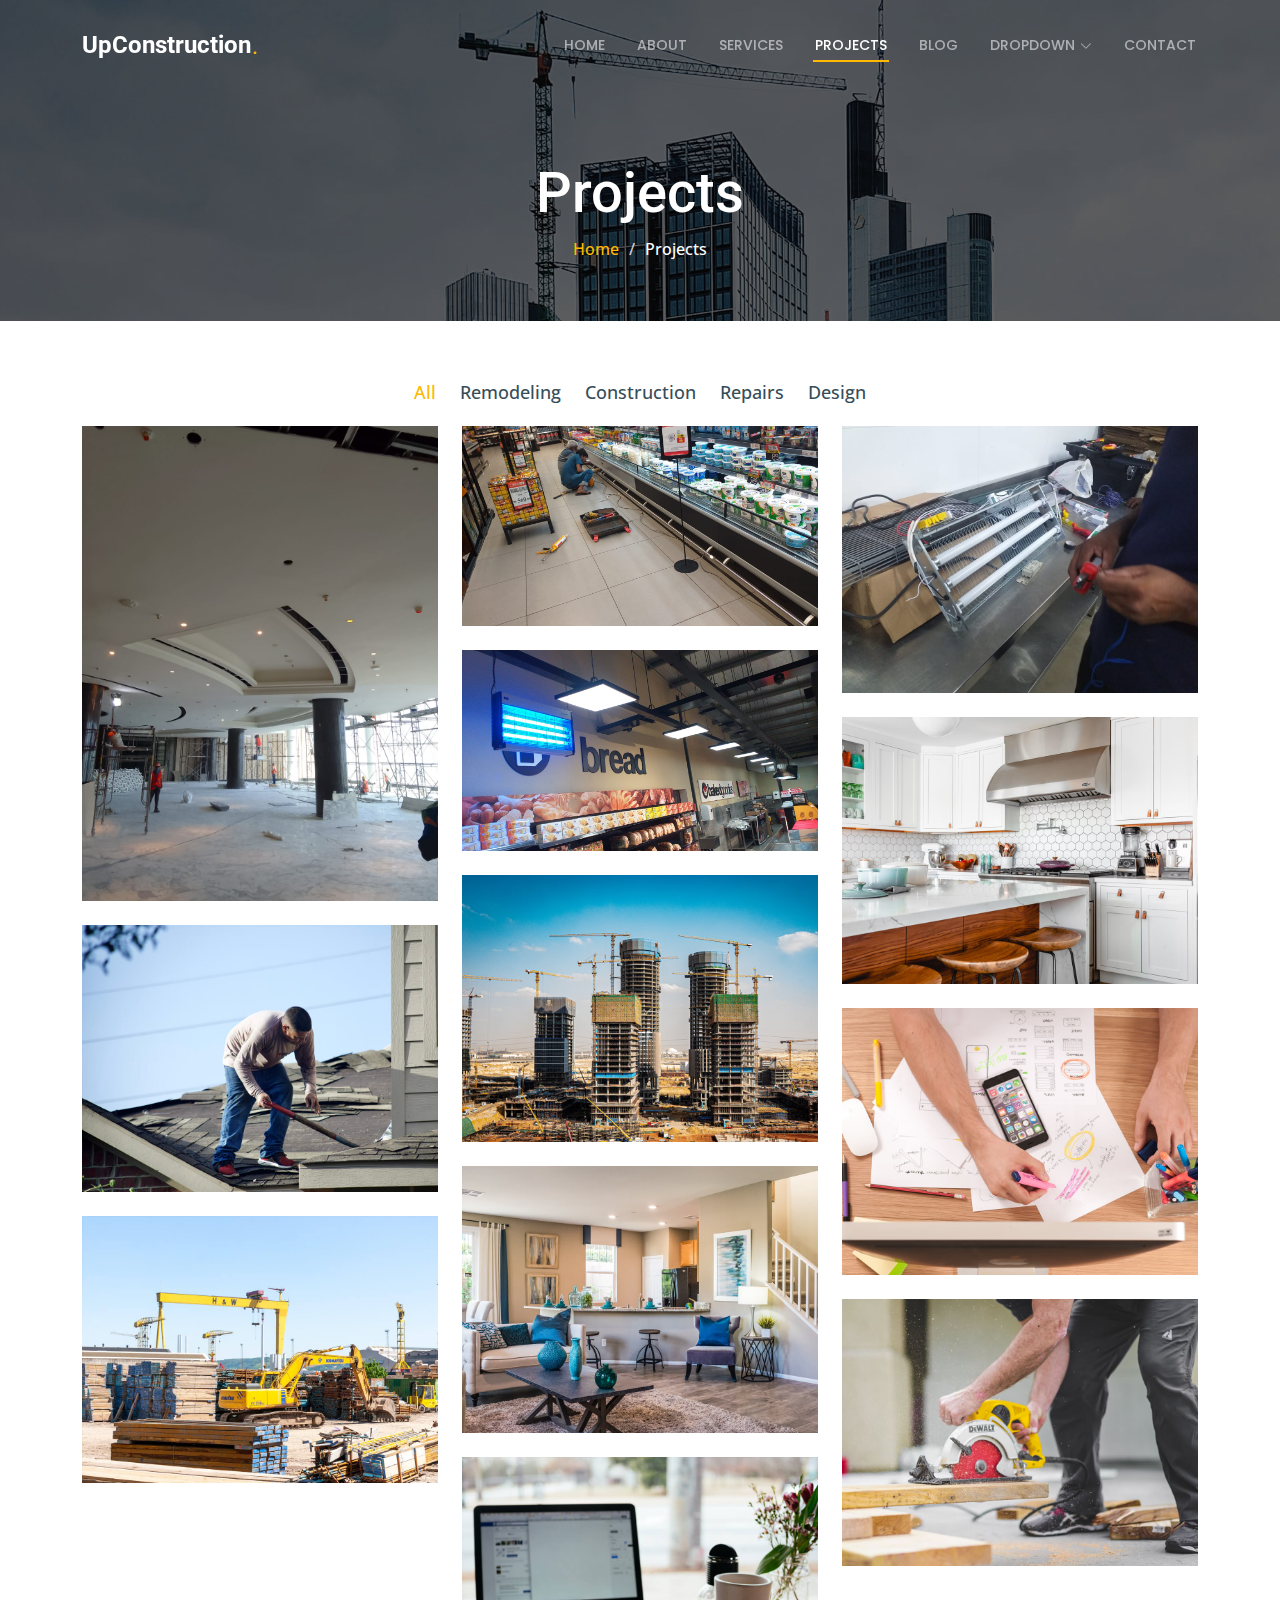
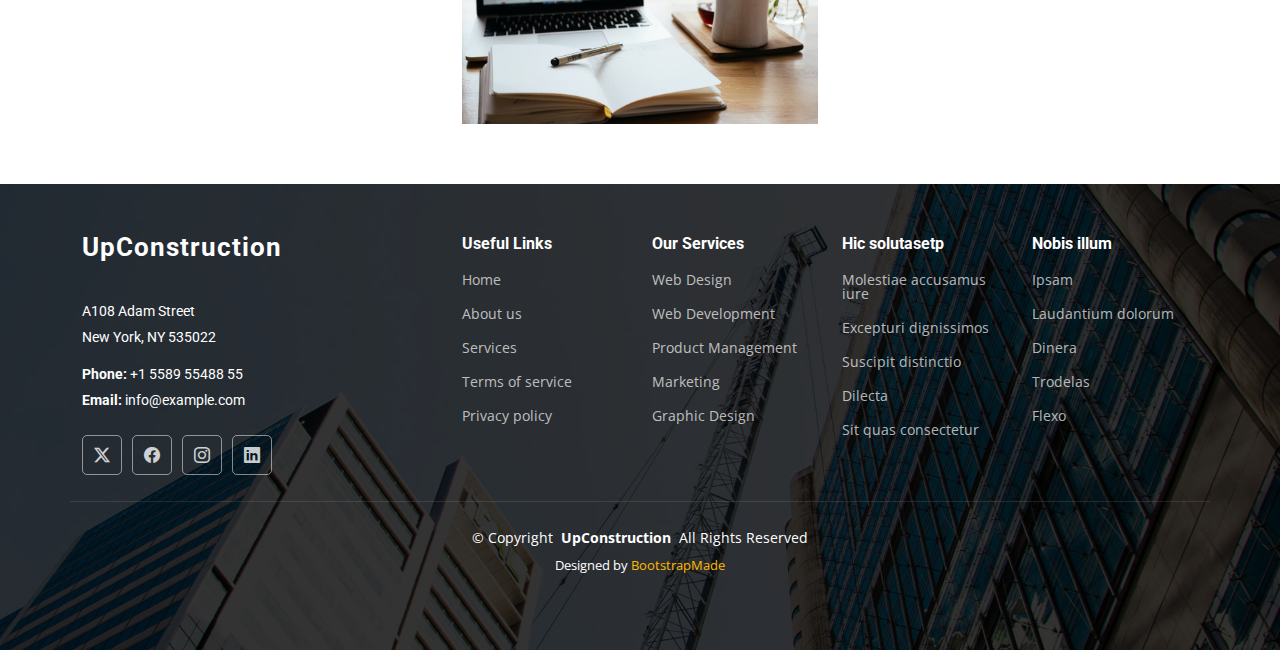
<file: projects.html>
<!DOCTYPE html>
<html lang="en">

<head>
  <meta charset="utf-8">
  <meta content="width=device-width, initial-scale=1.0" name="viewport">
  <title>Projects - UpConstruction Bootstrap Template</title>
  <meta content="" name="description">
  <meta content="" name="keywords">

  <!-- Favicons -->
  <link href="assets/img/favicon.png" rel="icon">
  <link href="assets/img/apple-touch-icon.png" rel="apple-touch-icon">

  <!-- Fonts -->
  <link href="https://fonts.googleapis.com" rel="preconnect">
  <link href="https://fonts.gstatic.com" rel="preconnect" crossorigin>
  <link href="https://fonts.googleapis.com/css2?family=Roboto:ital,wght@0,100;0,300;0,400;0,500;0,700;0,900;1,100;1,300;1,400;1,500;1,700;1,900&family=Open+Sans:ital,wght@0,300;0,400;0,500;0,600;0,700;0,800;1,300;1,400;1,500;1,600;1,700;1,800&family=Poppins:ital,wght@0,100;0,200;0,300;0,400;0,500;0,600;0,700;0,800;0,900;1,100;1,200;1,300;1,400;1,500;1,600;1,700;1,800;1,900&display=swap" rel="stylesheet">

  <!-- Vendor CSS Files -->
  <link href="assets/vendor/bootstrap/css/bootstrap.min.css" rel="stylesheet">
  <link href="assets/vendor/bootstrap-icons/bootstrap-icons.css" rel="stylesheet">
  <link href="assets/vendor/aos/aos.css" rel="stylesheet">
  <link href="assets/vendor/fontawesome-free/css/all.min.css" rel="stylesheet">
  <link href="assets/vendor/glightbox/css/glightbox.min.css" rel="stylesheet">
  <link href="assets/vendor/swiper/swiper-bundle.min.css" rel="stylesheet">

  <!-- Main CSS File -->
  <link href="assets/css/main.css" rel="stylesheet">

  <!-- =======================================================
  * Template Name: UpConstruction
  * Template URL: https://bootstrapmade.com/upconstruction-bootstrap-construction-website-template/
  * Updated: Jun 14 2024 with Bootstrap v5.3.3
  * Author: BootstrapMade.com
  * License: https://bootstrapmade.com/license/
  ======================================================== -->
</head>

<body class="projects-page">

  <header id="header" class="header d-flex align-items-center fixed-top">
    <div class="container-fluid container-xl position-relative d-flex align-items-center justify-content-between">

      <a href="index.html" class="logo d-flex align-items-center">
        <!-- Uncomment the line below if you also wish to use an image logo -->
        <!-- <img src="assets/img/logo.png" alt=""> -->
        <h1 class="sitename">UpConstruction</h1> <span>.</span>
      </a>

      <nav id="navmenu" class="navmenu">
        <ul>
          <li><a href="index.html">Home</a></li>
          <li><a href="about.html">About</a></li>
          <li><a href="services.html">Services</a></li>
          <li><a href="projects.html" class="active">Projects</a></li>
          <li><a href="blog.html">Blog</a></li>
          <li class="dropdown"><a href="#"><span>Dropdown</span> <i class="bi bi-chevron-down toggle-dropdown"></i></a>
            <ul>
              <li><a href="#">Dropdown 1</a></li>
              <li class="dropdown"><a href="#"><span>Deep Dropdown</span> <i class="bi bi-chevron-down toggle-dropdown"></i></a>
                <ul>
                  <li><a href="#">Deep Dropdown 1</a></li>
                  <li><a href="#">Deep Dropdown 2</a></li>
                  <li><a href="#">Deep Dropdown 3</a></li>
                  <li><a href="#">Deep Dropdown 4</a></li>
                  <li><a href="#">Deep Dropdown 5</a></li>
                </ul>
              </li>
              <li><a href="#">Dropdown 2</a></li>
              <li><a href="#">Dropdown 3</a></li>
              <li><a href="#">Dropdown 4</a></li>
            </ul>
          </li>
          <li><a href="contact.html">Contact</a></li>
        </ul>
        <i class="mobile-nav-toggle d-xl-none bi bi-list"></i>
      </nav>

    </div>
  </header>

  <main class="main">

    <!-- Page Title -->
    <div class="page-title" style="background-image: url(assets/img/page-title-bg.jpg);">
      <div class="container position-relative">
        <h1>Projects</h1>
        <nav class="breadcrumbs">
          <ol>
            <li><a href="index.html">Home</a></li>
            <li class="current">Projects</li>
          </ol>
        </nav>
      </div>
    </div><!-- End Page Title -->

    <!-- Projects Section -->
    <section id="projects" class="projects section">

      <div class="container">

        <div class="isotope-layout" data-default-filter="*" data-layout="masonry" data-sort="original-order">

          <ul class="portfolio-filters isotope-filters" data-aos="fade-up" data-aos-delay="100">
            <li data-filter="*" class="filter-active">All</li>
            <li data-filter=".filter-remodeling">Remodeling</li>
            <li data-filter=".filter-construction">Construction</li>
            <li data-filter=".filter-repairs">Repairs</li>
            <li data-filter=".filter-design">Design</li>
          </ul><!-- End Portfolio Filters -->

          <div class="row gy-4 isotope-container" data-aos="fade-up" data-aos-delay="200">

            <div class="col-lg-4 col-md-6 portfolio-item isotope-item filter-remodeling">
              <div class="portfolio-content h-100">
                <img src="assets/img/projects/remodeling-1.jpg" class="img-fluid" alt="">
                <div class="portfolio-info">
                  <h4>App 1</h4>
                  <p>Lorem ipsum, dolor sit amet consectetur</p>
                  <a href="assets/img/projects/remodeling-1.jpg" title="App 1" data-gallery="portfolio-gallery-app" class="glightbox preview-link"><i class="bi bi-zoom-in"></i></a>
                  <a href="project-details.html" title="More Details" class="details-link"><i class="bi bi-link-45deg"></i></a>
                </div>
              </div>
            </div><!-- End Portfolio Item -->

            <div class="col-lg-4 col-md-6 portfolio-item isotope-item filter-construction">
              <div class="portfolio-content h-100">
                <img src="assets/img/projects/construction-1.jpg" class="img-fluid" alt="">
                <div class="portfolio-info">
                  <h4>Product 1</h4>
                  <p>Lorem ipsum, dolor sit amet consectetur</p>
                  <a href="assets/img/projects/construction-1.jpg" title="Product 1" data-gallery="portfolio-gallery-product" class="glightbox preview-link"><i class="bi bi-zoom-in"></i></a>
                  <a href="project-details.html" title="More Details" class="details-link"><i class="bi bi-link-45deg"></i></a>
                </div>
              </div>
            </div><!-- End Portfolio Item -->

            <div class="col-lg-4 col-md-6 portfolio-item isotope-item filter-repairs">
              <div class="portfolio-content h-100">
                <img src="assets/img/projects/repairs-1.jpg" class="img-fluid" alt="">
                <div class="portfolio-info">
                  <h4>Branding 1</h4>
                  <p>Lorem ipsum, dolor sit amet consectetur</p>
                  <a href="assets/img/projects/repairs-1.jpg" title="Branding 1" data-gallery="portfolio-gallery-branding" class="glightbox preview-link"><i class="bi bi-zoom-in"></i></a>
                  <a href="project-details.html" title="More Details" class="details-link"><i class="bi bi-link-45deg"></i></a>
                </div>
              </div>
            </div><!-- End Portfolio Item -->

            <div class="col-lg-4 col-md-6 portfolio-item isotope-item filter-design">
              <div class="portfolio-content h-100">
                <img src="assets/img/projects/design-1.jpg" class="img-fluid" alt="">
                <div class="portfolio-info">
                  <h4>Books 1</h4>
                  <p>Lorem ipsum, dolor sit amet consectetur</p>
                  <a href="assets/img/projects/design-1.jpg" title="Branding 1" data-gallery="portfolio-gallery-book" class="glightbox preview-link"><i class="bi bi-zoom-in"></i></a>
                  <a href="project-details.html" title="More Details" class="details-link"><i class="bi bi-link-45deg"></i></a>
                </div>
              </div>
            </div><!-- End Portfolio Item -->

            <div class="col-lg-4 col-md-6 portfolio-item isotope-item filter-remodeling">
              <div class="portfolio-content h-100">
                <img src="assets/img/projects/remodeling-2.jpg" class="img-fluid" alt="">
                <div class="portfolio-info">
                  <h4>App 2</h4>
                  <p>Lorem ipsum, dolor sit amet consectetur</p>
                  <a href="assets/img/projects/remodeling-2.jpg" title="App 2" data-gallery="portfolio-gallery-app" class="glightbox preview-link"><i class="bi bi-zoom-in"></i></a>
                  <a href="project-details.html" title="More Details" class="details-link"><i class="bi bi-link-45deg"></i></a>
                </div>
              </div>
            </div><!-- End Portfolio Item -->

            <div class="col-lg-4 col-md-6 portfolio-item isotope-item filter-construction">
              <div class="portfolio-content h-100">
                <img src="assets/img/projects/construction-2.jpg" class="img-fluid" alt="">
                <div class="portfolio-info">
                  <h4>Product 2</h4>
                  <p>Lorem ipsum, dolor sit amet consectetur</p>
                  <a href="assets/img/projects/construction-2.jpg" title="Product 2" data-gallery="portfolio-gallery-product" class="glightbox preview-link"><i class="bi bi-zoom-in"></i></a>
                  <a href="project-details.html" title="More Details" class="details-link"><i class="bi bi-link-45deg"></i></a>
                </div>
              </div>
            </div><!-- End Portfolio Item -->

            <div class="col-lg-4 col-md-6 portfolio-item isotope-item filter-repairs">
              <div class="portfolio-content h-100">
                <img src="assets/img/projects/repairs-2.jpg" class="img-fluid" alt="">
                <div class="portfolio-info">
                  <h4>Branding 2</h4>
                  <p>Lorem ipsum, dolor sit amet consectetur</p>
                  <a href="assets/img/projects/repairs-2.jpg" title="Branding 2" data-gallery="portfolio-gallery-branding" class="glightbox preview-link"><i class="bi bi-zoom-in"></i></a>
                  <a href="project-details.html" title="More Details" class="details-link"><i class="bi bi-link-45deg"></i></a>
                </div>
              </div>
            </div><!-- End Portfolio Item -->

            <div class="col-lg-4 col-md-6 portfolio-item isotope-item filter-design">
              <div class="portfolio-content h-100">
                <img src="assets/img/projects/design-2.jpg" class="img-fluid" alt="">
                <div class="portfolio-info">
                  <h4>Books 2</h4>
                  <p>Lorem ipsum, dolor sit amet consectetur</p>
                  <a href="assets/img/projects/design-2.jpg" title="Branding 2" data-gallery="portfolio-gallery-book" class="glightbox preview-link"><i class="bi bi-zoom-in"></i></a>
                  <a href="project-details.html" title="More Details" class="details-link"><i class="bi bi-link-45deg"></i></a>
                </div>
              </div>
            </div><!-- End Portfolio Item -->

            <div class="col-lg-4 col-md-6 portfolio-item isotope-item filter-remodeling">
              <div class="portfolio-content h-100">
                <img src="assets/img/projects/remodeling-3.jpg" class="img-fluid" alt="">
                <div class="portfolio-info">
                  <h4>App 3</h4>
                  <p>Lorem ipsum, dolor sit amet consectetur</p>
                  <a href="assets/img/projects/remodeling-3.jpg" title="App 3" data-gallery="portfolio-gallery-app" class="glightbox preview-link"><i class="bi bi-zoom-in"></i></a>
                  <a href="project-details.html" title="More Details" class="details-link"><i class="bi bi-link-45deg"></i></a>
                </div>
              </div>
            </div><!-- End Portfolio Item -->

            <div class="col-lg-4 col-md-6 portfolio-item isotope-item filter-construction">
              <div class="portfolio-content h-100">
                <img src="assets/img/projects/construction-3.jpg" class="img-fluid" alt="">
                <div class="portfolio-info">
                  <h4>Product 3</h4>
                  <p>Lorem ipsum, dolor sit amet consectetur</p>
                  <a href="assets/img/projects/construction-3.jpg" title="Product 3" data-gallery="portfolio-gallery-product" class="glightbox preview-link"><i class="bi bi-zoom-in"></i></a>
                  <a href="project-details.html" title="More Details" class="details-link"><i class="bi bi-link-45deg"></i></a>
                </div>
              </div>
            </div><!-- End Portfolio Item -->

            <div class="col-lg-4 col-md-6 portfolio-item isotope-item filter-repairs">
              <div class="portfolio-content h-100">
                <img src="assets/img/projects/repairs-3.jpg" class="img-fluid" alt="">
                <div class="portfolio-info">
                  <h4>Branding 3</h4>
                  <p>Lorem ipsum, dolor sit amet consectetur</p>
                  <a href="assets/img/projects/repairs-3.jpg" title="Branding 2" data-gallery="portfolio-gallery-branding" class="glightbox preview-link"><i class="bi bi-zoom-in"></i></a>
                  <a href="project-details.html" title="More Details" class="details-link"><i class="bi bi-link-45deg"></i></a>
                </div>
              </div>
            </div><!-- End Portfolio Item -->

            <div class="col-lg-4 col-md-6 portfolio-item isotope-item filter-design">
              <div class="portfolio-content h-100">
                <img src="assets/img/projects/design-3.jpg" class="img-fluid" alt="">
                <div class="portfolio-info">
                  <h4>Books 3</h4>
                  <p>Lorem ipsum, dolor sit amet consectetur</p>
                  <a href="assets/img/projects/design-3.jpg" title="Branding 3" data-gallery="portfolio-gallery-book" class="glightbox preview-link"><i class="bi bi-zoom-in"></i></a>
                  <a href="project-details.html" title="More Details" class="details-link"><i class="bi bi-link-45deg"></i></a>
                </div>
              </div>
            </div><!-- End Portfolio Item -->

          </div><!-- End Portfolio Container -->

        </div>

      </div>

    </section><!-- /Projects Section -->

  </main>

  <footer id="footer" class="footer">

    <div class="container footer-top">
      <div class="row gy-4">
        <div class="col-lg-4 col-md-6 footer-about">
          <a href="index.html" class="logo d-flex align-items-center">
            <span class="sitename">UpConstruction</span>
          </a>
          <div class="footer-contact pt-3">
            <p>A108 Adam Street</p>
            <p>New York, NY 535022</p>
            <p class="mt-3"><strong>Phone:</strong> <span>+1 5589 55488 55</span></p>
            <p><strong>Email:</strong> <span>info@example.com</span></p>
          </div>
          <div class="social-links d-flex mt-4">
            <a href=""><i class="bi bi-twitter-x"></i></a>
            <a href=""><i class="bi bi-facebook"></i></a>
            <a href=""><i class="bi bi-instagram"></i></a>
            <a href=""><i class="bi bi-linkedin"></i></a>
          </div>
        </div>

        <div class="col-lg-2 col-md-3 footer-links">
          <h4>Useful Links</h4>
          <ul>
            <li><a href="#">Home</a></li>
            <li><a href="#">About us</a></li>
            <li><a href="#">Services</a></li>
            <li><a href="#">Terms of service</a></li>
            <li><a href="#">Privacy policy</a></li>
          </ul>
        </div>

        <div class="col-lg-2 col-md-3 footer-links">
          <h4>Our Services</h4>
          <ul>
            <li><a href="#">Web Design</a></li>
            <li><a href="#">Web Development</a></li>
            <li><a href="#">Product Management</a></li>
            <li><a href="#">Marketing</a></li>
            <li><a href="#">Graphic Design</a></li>
          </ul>
        </div>

        <div class="col-lg-2 col-md-3 footer-links">
          <h4>Hic solutasetp</h4>
          <ul>
            <li><a href="#">Molestiae accusamus iure</a></li>
            <li><a href="#">Excepturi dignissimos</a></li>
            <li><a href="#">Suscipit distinctio</a></li>
            <li><a href="#">Dilecta</a></li>
            <li><a href="#">Sit quas consectetur</a></li>
          </ul>
        </div>

        <div class="col-lg-2 col-md-3 footer-links">
          <h4>Nobis illum</h4>
          <ul>
            <li><a href="#">Ipsam</a></li>
            <li><a href="#">Laudantium dolorum</a></li>
            <li><a href="#">Dinera</a></li>
            <li><a href="#">Trodelas</a></li>
            <li><a href="#">Flexo</a></li>
          </ul>
        </div>

      </div>
    </div>

    <div class="container copyright text-center mt-4">
      <p>© <span>Copyright</span> <strong class="px-1 sitename">UpConstruction</strong> <span>All Rights Reserved</span></p>
      <div class="credits">
        <!-- All the links in the footer should remain intact. -->
        <!-- You can delete the links only if you've purchased the pro version. -->
        <!-- Licensing information: https://bootstrapmade.com/license/ -->
        <!-- Purchase the pro version with working PHP/AJAX contact form: [buy-url] -->
        Designed by <a href="https://bootstrapmade.com/">BootstrapMade</a>
      </div>
    </div>

  </footer>

  <!-- Scroll Top -->
  <a href="#" id="scroll-top" class="scroll-top d-flex align-items-center justify-content-center"><i class="bi bi-arrow-up-short"></i></a>

  <!-- Preloader -->
  <div id="preloader"></div>

  <!-- Vendor JS Files -->
  <script src="assets/vendor/bootstrap/js/bootstrap.bundle.min.js"></script>
  <script src="assets/vendor/php-email-form/validate.js"></script>
  <script src="assets/vendor/aos/aos.js"></script>
  <script src="assets/vendor/glightbox/js/glightbox.min.js"></script>
  <script src="assets/vendor/imagesloaded/imagesloaded.pkgd.min.js"></script>
  <script src="assets/vendor/isotope-layout/isotope.pkgd.min.js"></script>
  <script src="assets/vendor/swiper/swiper-bundle.min.js"></script>
  <script src="assets/vendor/purecounter/purecounter_vanilla.js"></script>

  <!-- Main JS File -->
  <script src="assets/js/main.js"></script>

</body>

</html>
</file>
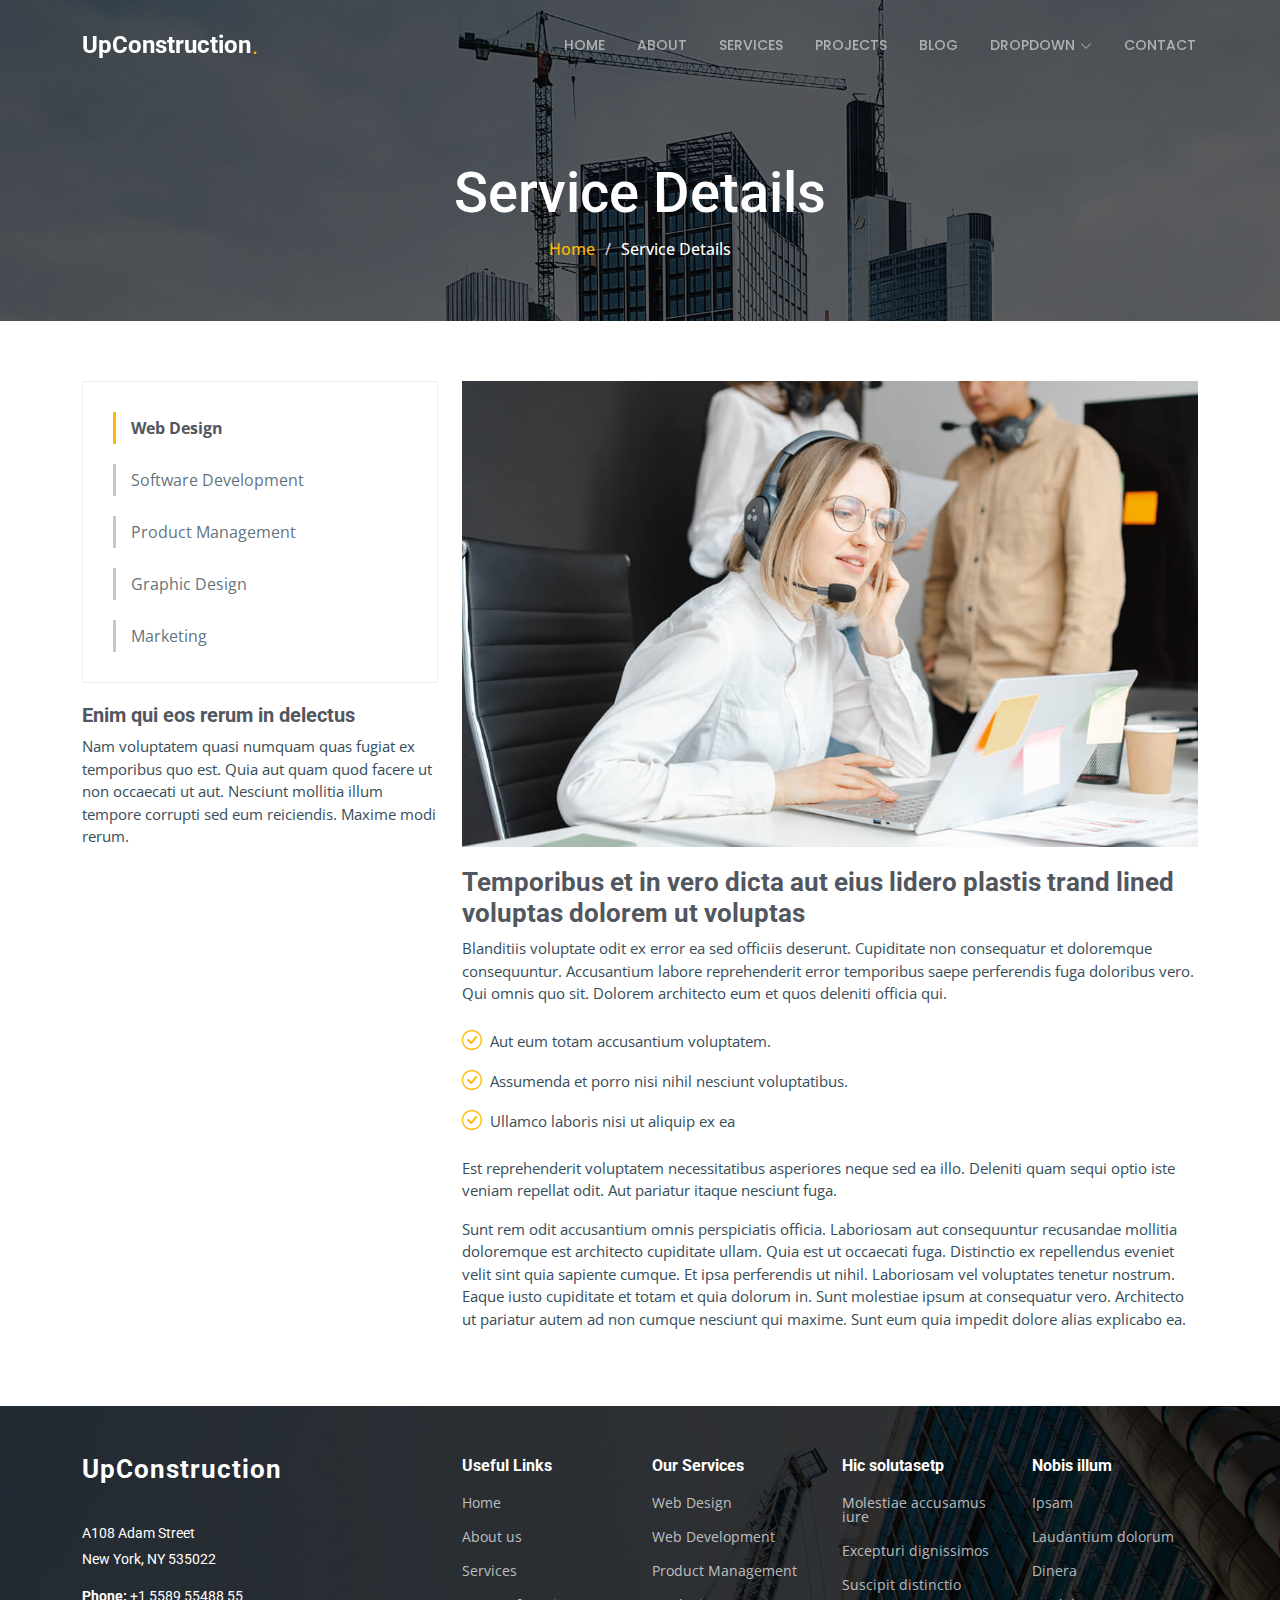
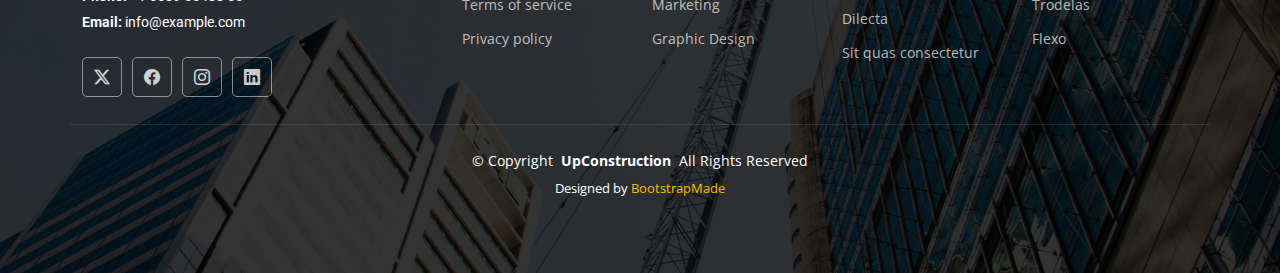
<file: service-details.html>
<!DOCTYPE html>
<html lang="en">

<head>
  <meta charset="utf-8">
  <meta content="width=device-width, initial-scale=1.0" name="viewport">
  <title>Service Details - UpConstruction Bootstrap Template</title>
  <meta content="" name="description">
  <meta content="" name="keywords">

  <!-- Favicons -->
  <link href="assets/img/favicon.png" rel="icon">
  <link href="assets/img/apple-touch-icon.png" rel="apple-touch-icon">

  <!-- Fonts -->
  <link href="https://fonts.googleapis.com" rel="preconnect">
  <link href="https://fonts.gstatic.com" rel="preconnect" crossorigin>
  <link href="https://fonts.googleapis.com/css2?family=Roboto:ital,wght@0,100;0,300;0,400;0,500;0,700;0,900;1,100;1,300;1,400;1,500;1,700;1,900&family=Open+Sans:ital,wght@0,300;0,400;0,500;0,600;0,700;0,800;1,300;1,400;1,500;1,600;1,700;1,800&family=Poppins:ital,wght@0,100;0,200;0,300;0,400;0,500;0,600;0,700;0,800;0,900;1,100;1,200;1,300;1,400;1,500;1,600;1,700;1,800;1,900&display=swap" rel="stylesheet">

  <!-- Vendor CSS Files -->
  <link href="assets/vendor/bootstrap/css/bootstrap.min.css" rel="stylesheet">
  <link href="assets/vendor/bootstrap-icons/bootstrap-icons.css" rel="stylesheet">
  <link href="assets/vendor/aos/aos.css" rel="stylesheet">
  <link href="assets/vendor/fontawesome-free/css/all.min.css" rel="stylesheet">
  <link href="assets/vendor/glightbox/css/glightbox.min.css" rel="stylesheet">
  <link href="assets/vendor/swiper/swiper-bundle.min.css" rel="stylesheet">

  <!-- Main CSS File -->
  <link href="assets/css/main.css" rel="stylesheet">

  <!-- =======================================================
  * Template Name: UpConstruction
  * Template URL: https://bootstrapmade.com/upconstruction-bootstrap-construction-website-template/
  * Updated: Jun 14 2024 with Bootstrap v5.3.3
  * Author: BootstrapMade.com
  * License: https://bootstrapmade.com/license/
  ======================================================== -->
</head>

<body class="service-details-page">

  <header id="header" class="header d-flex align-items-center fixed-top">
    <div class="container-fluid container-xl position-relative d-flex align-items-center justify-content-between">

      <a href="index.html" class="logo d-flex align-items-center">
        <!-- Uncomment the line below if you also wish to use an image logo -->
        <!-- <img src="assets/img/logo.png" alt=""> -->
        <h1 class="sitename">UpConstruction</h1> <span>.</span>
      </a>

      <nav id="navmenu" class="navmenu">
        <ul>
          <li><a href="index.html">Home</a></li>
          <li><a href="about.html">About</a></li>
          <li><a href="services.html">Services</a></li>
          <li><a href="projects.html">Projects</a></li>
          <li><a href="blog.html">Blog</a></li>
          <li class="dropdown"><a href="#"><span>Dropdown</span> <i class="bi bi-chevron-down toggle-dropdown"></i></a>
            <ul>
              <li><a href="#">Dropdown 1</a></li>
              <li class="dropdown"><a href="#"><span>Deep Dropdown</span> <i class="bi bi-chevron-down toggle-dropdown"></i></a>
                <ul>
                  <li><a href="#">Deep Dropdown 1</a></li>
                  <li><a href="#">Deep Dropdown 2</a></li>
                  <li><a href="#">Deep Dropdown 3</a></li>
                  <li><a href="#">Deep Dropdown 4</a></li>
                  <li><a href="#">Deep Dropdown 5</a></li>
                </ul>
              </li>
              <li><a href="#">Dropdown 2</a></li>
              <li><a href="#">Dropdown 3</a></li>
              <li><a href="#">Dropdown 4</a></li>
            </ul>
          </li>
          <li><a href="contact.html">Contact</a></li>
        </ul>
        <i class="mobile-nav-toggle d-xl-none bi bi-list"></i>
      </nav>

    </div>
  </header>

  <main class="main">

    <!-- Page Title -->
    <div class="page-title" style="background-image: url(assets/img/page-title-bg.jpg);">
      <div class="container position-relative">
        <h1>Service Details</h1>
        <nav class="breadcrumbs">
          <ol>
            <li><a href="index.html">Home</a></li>
            <li class="current">Service Details</li>
          </ol>
        </nav>
      </div>
    </div><!-- End Page Title -->

    <!-- Service Details Section -->
    <section id="service-details" class="service-details section">

      <div class="container">

        <div class="row gy-4">

          <div class="col-lg-4" data-aos="fade-up" data-aos-delay="100">
            <div class="services-list">
              <a href="#" class="active">Web Design</a>
              <a href="#">Software Development</a>
              <a href="#">Product Management</a>
              <a href="#">Graphic Design</a>
              <a href="#">Marketing</a>
            </div>

            <h4>Enim qui eos rerum in delectus</h4>
            <p>Nam voluptatem quasi numquam quas fugiat ex temporibus quo est. Quia aut quam quod facere ut non occaecati ut aut. Nesciunt mollitia illum tempore corrupti sed eum reiciendis. Maxime modi rerum.</p>
          </div>

          <div class="col-lg-8" data-aos="fade-up" data-aos-delay="200">
            <img src="assets/img/services.jpg" alt="" class="img-fluid services-img">
            <h3>Temporibus et in vero dicta aut eius lidero plastis trand lined voluptas dolorem ut voluptas</h3>
            <p>
              Blanditiis voluptate odit ex error ea sed officiis deserunt. Cupiditate non consequatur et doloremque consequuntur. Accusantium labore reprehenderit error temporibus saepe perferendis fuga doloribus vero. Qui omnis quo sit. Dolorem architecto eum et quos deleniti officia qui.
            </p>
            <ul>
              <li><i class="bi bi-check-circle"></i> <span>Aut eum totam accusantium voluptatem.</span></li>
              <li><i class="bi bi-check-circle"></i> <span>Assumenda et porro nisi nihil nesciunt voluptatibus.</span></li>
              <li><i class="bi bi-check-circle"></i> <span>Ullamco laboris nisi ut aliquip ex ea</span></li>
            </ul>
            <p>
              Est reprehenderit voluptatem necessitatibus asperiores neque sed ea illo. Deleniti quam sequi optio iste veniam repellat odit. Aut pariatur itaque nesciunt fuga.
            </p>
            <p>
              Sunt rem odit accusantium omnis perspiciatis officia. Laboriosam aut consequuntur recusandae mollitia doloremque est architecto cupiditate ullam. Quia est ut occaecati fuga. Distinctio ex repellendus eveniet velit sint quia sapiente cumque. Et ipsa perferendis ut nihil. Laboriosam vel voluptates tenetur nostrum. Eaque iusto cupiditate et totam et quia dolorum in. Sunt molestiae ipsum at consequatur vero. Architecto ut pariatur autem ad non cumque nesciunt qui maxime. Sunt eum quia impedit dolore alias explicabo ea.
            </p>
          </div>

        </div>

      </div>

    </section><!-- /Service Details Section -->

  </main>

  <footer id="footer" class="footer">

    <div class="container footer-top">
      <div class="row gy-4">
        <div class="col-lg-4 col-md-6 footer-about">
          <a href="index.html" class="logo d-flex align-items-center">
            <span class="sitename">UpConstruction</span>
          </a>
          <div class="footer-contact pt-3">
            <p>A108 Adam Street</p>
            <p>New York, NY 535022</p>
            <p class="mt-3"><strong>Phone:</strong> <span>+1 5589 55488 55</span></p>
            <p><strong>Email:</strong> <span>info@example.com</span></p>
          </div>
          <div class="social-links d-flex mt-4">
            <a href=""><i class="bi bi-twitter-x"></i></a>
            <a href=""><i class="bi bi-facebook"></i></a>
            <a href=""><i class="bi bi-instagram"></i></a>
            <a href=""><i class="bi bi-linkedin"></i></a>
          </div>
        </div>

        <div class="col-lg-2 col-md-3 footer-links">
          <h4>Useful Links</h4>
          <ul>
            <li><a href="#">Home</a></li>
            <li><a href="#">About us</a></li>
            <li><a href="#">Services</a></li>
            <li><a href="#">Terms of service</a></li>
            <li><a href="#">Privacy policy</a></li>
          </ul>
        </div>

        <div class="col-lg-2 col-md-3 footer-links">
          <h4>Our Services</h4>
          <ul>
            <li><a href="#">Web Design</a></li>
            <li><a href="#">Web Development</a></li>
            <li><a href="#">Product Management</a></li>
            <li><a href="#">Marketing</a></li>
            <li><a href="#">Graphic Design</a></li>
          </ul>
        </div>

        <div class="col-lg-2 col-md-3 footer-links">
          <h4>Hic solutasetp</h4>
          <ul>
            <li><a href="#">Molestiae accusamus iure</a></li>
            <li><a href="#">Excepturi dignissimos</a></li>
            <li><a href="#">Suscipit distinctio</a></li>
            <li><a href="#">Dilecta</a></li>
            <li><a href="#">Sit quas consectetur</a></li>
          </ul>
        </div>

        <div class="col-lg-2 col-md-3 footer-links">
          <h4>Nobis illum</h4>
          <ul>
            <li><a href="#">Ipsam</a></li>
            <li><a href="#">Laudantium dolorum</a></li>
            <li><a href="#">Dinera</a></li>
            <li><a href="#">Trodelas</a></li>
            <li><a href="#">Flexo</a></li>
          </ul>
        </div>

      </div>
    </div>

    <div class="container copyright text-center mt-4">
      <p>© <span>Copyright</span> <strong class="px-1 sitename">UpConstruction</strong> <span>All Rights Reserved</span></p>
      <div class="credits">
        <!-- All the links in the footer should remain intact. -->
        <!-- You can delete the links only if you've purchased the pro version. -->
        <!-- Licensing information: https://bootstrapmade.com/license/ -->
        <!-- Purchase the pro version with working PHP/AJAX contact form: [buy-url] -->
        Designed by <a href="https://bootstrapmade.com/">BootstrapMade</a>
      </div>
    </div>

  </footer>

  <!-- Scroll Top -->
  <a href="#" id="scroll-top" class="scroll-top d-flex align-items-center justify-content-center"><i class="bi bi-arrow-up-short"></i></a>

  <!-- Preloader -->
  <div id="preloader"></div>

  <!-- Vendor JS Files -->
  <script src="assets/vendor/bootstrap/js/bootstrap.bundle.min.js"></script>
  <script src="assets/vendor/php-email-form/validate.js"></script>
  <script src="assets/vendor/aos/aos.js"></script>
  <script src="assets/vendor/glightbox/js/glightbox.min.js"></script>
  <script src="assets/vendor/imagesloaded/imagesloaded.pkgd.min.js"></script>
  <script src="assets/vendor/isotope-layout/isotope.pkgd.min.js"></script>
  <script src="assets/vendor/swiper/swiper-bundle.min.js"></script>
  <script src="assets/vendor/purecounter/purecounter_vanilla.js"></script>

  <!-- Main JS File -->
  <script src="assets/js/main.js"></script>

</body>

</html>
</file>
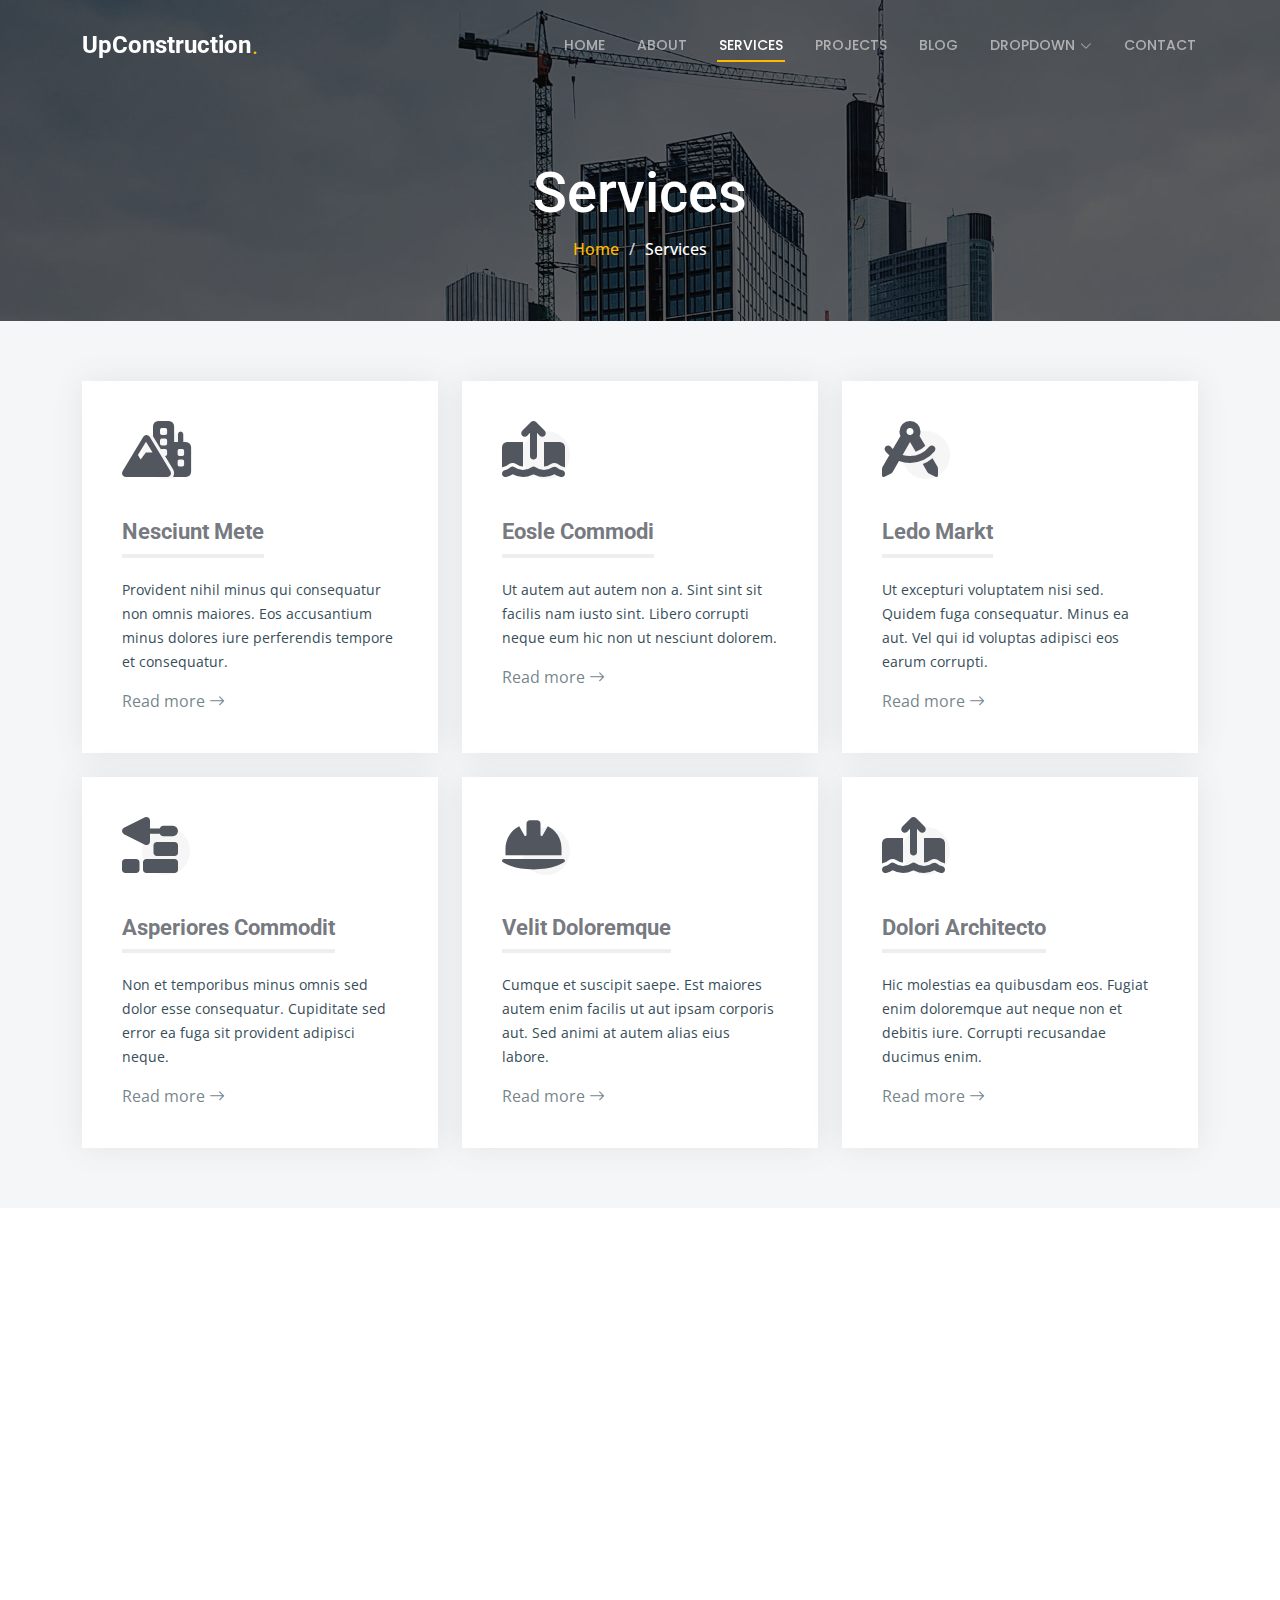
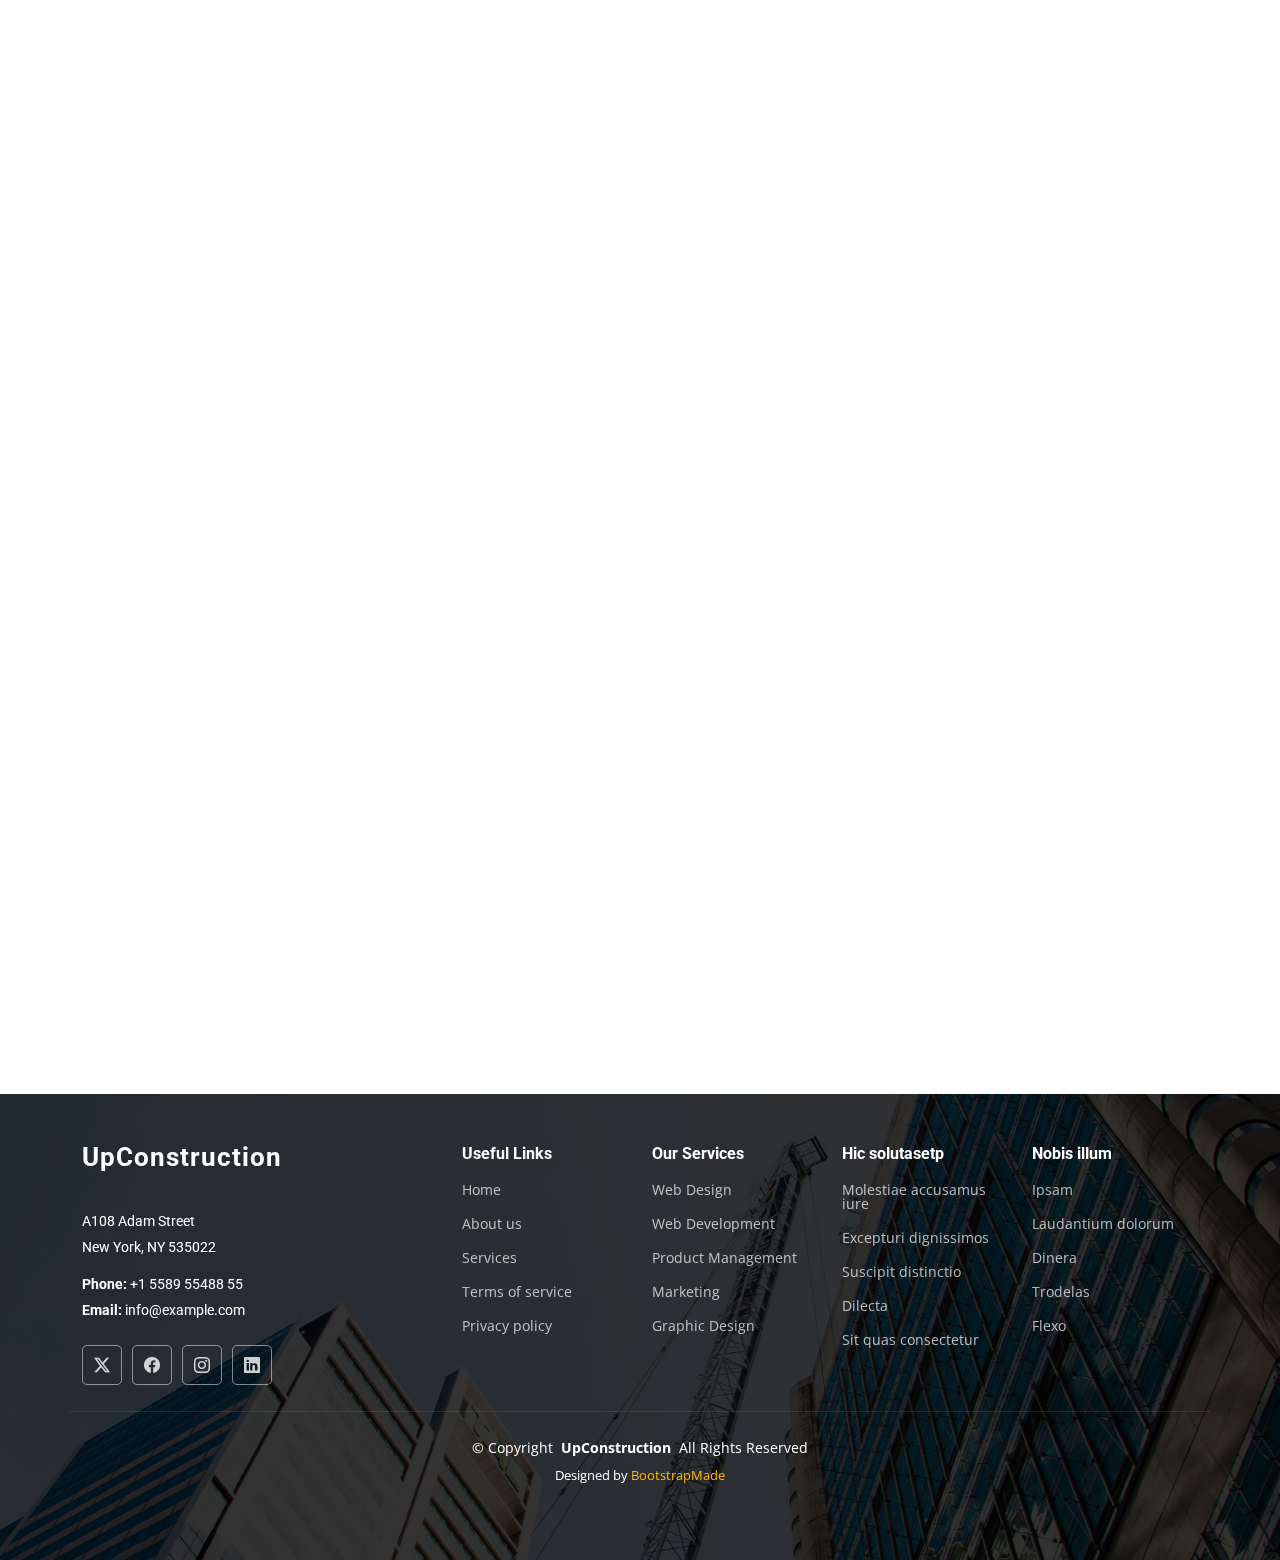
<file: services.html>
<!DOCTYPE html>
<html lang="en">

<head>
  <meta charset="utf-8">
  <meta content="width=device-width, initial-scale=1.0" name="viewport">
  <title>Services - UpConstruction Bootstrap Template</title>
  <meta content="" name="description">
  <meta content="" name="keywords">

  <!-- Favicons -->
  <link href="assets/img/favicon.png" rel="icon">
  <link href="assets/img/apple-touch-icon.png" rel="apple-touch-icon">

  <!-- Fonts -->
  <link href="https://fonts.googleapis.com" rel="preconnect">
  <link href="https://fonts.gstatic.com" rel="preconnect" crossorigin>
  <link href="https://fonts.googleapis.com/css2?family=Roboto:ital,wght@0,100;0,300;0,400;0,500;0,700;0,900;1,100;1,300;1,400;1,500;1,700;1,900&family=Open+Sans:ital,wght@0,300;0,400;0,500;0,600;0,700;0,800;1,300;1,400;1,500;1,600;1,700;1,800&family=Poppins:ital,wght@0,100;0,200;0,300;0,400;0,500;0,600;0,700;0,800;0,900;1,100;1,200;1,300;1,400;1,500;1,600;1,700;1,800;1,900&display=swap" rel="stylesheet">

  <!-- Vendor CSS Files -->
  <link href="assets/vendor/bootstrap/css/bootstrap.min.css" rel="stylesheet">
  <link href="assets/vendor/bootstrap-icons/bootstrap-icons.css" rel="stylesheet">
  <link href="assets/vendor/aos/aos.css" rel="stylesheet">
  <link href="assets/vendor/fontawesome-free/css/all.min.css" rel="stylesheet">
  <link href="assets/vendor/glightbox/css/glightbox.min.css" rel="stylesheet">
  <link href="assets/vendor/swiper/swiper-bundle.min.css" rel="stylesheet">

  <!-- Main CSS File -->
  <link href="assets/css/main.css" rel="stylesheet">

  <!-- =======================================================
  * Template Name: UpConstruction
  * Template URL: https://bootstrapmade.com/upconstruction-bootstrap-construction-website-template/
  * Updated: Jun 14 2024 with Bootstrap v5.3.3
  * Author: BootstrapMade.com
  * License: https://bootstrapmade.com/license/
  ======================================================== -->
</head>

<body class="services-page">

  <header id="header" class="header d-flex align-items-center fixed-top">
    <div class="container-fluid container-xl position-relative d-flex align-items-center justify-content-between">

      <a href="index.html" class="logo d-flex align-items-center">
        <!-- Uncomment the line below if you also wish to use an image logo -->
        <!-- <img src="assets/img/logo.png" alt=""> -->
        <h1 class="sitename">UpConstruction</h1> <span>.</span>
      </a>

      <nav id="navmenu" class="navmenu">
        <ul>
          <li><a href="index.html">Home</a></li>
          <li><a href="about.html">About</a></li>
          <li><a href="services.html" class="active">Services</a></li>
          <li><a href="projects.html">Projects</a></li>
          <li><a href="blog.html">Blog</a></li>
          <li class="dropdown"><a href="#"><span>Dropdown</span> <i class="bi bi-chevron-down toggle-dropdown"></i></a>
            <ul>
              <li><a href="#">Dropdown 1</a></li>
              <li class="dropdown"><a href="#"><span>Deep Dropdown</span> <i class="bi bi-chevron-down toggle-dropdown"></i></a>
                <ul>
                  <li><a href="#">Deep Dropdown 1</a></li>
                  <li><a href="#">Deep Dropdown 2</a></li>
                  <li><a href="#">Deep Dropdown 3</a></li>
                  <li><a href="#">Deep Dropdown 4</a></li>
                  <li><a href="#">Deep Dropdown 5</a></li>
                </ul>
              </li>
              <li><a href="#">Dropdown 2</a></li>
              <li><a href="#">Dropdown 3</a></li>
              <li><a href="#">Dropdown 4</a></li>
            </ul>
          </li>
          <li><a href="contact.html">Contact</a></li>
        </ul>
        <i class="mobile-nav-toggle d-xl-none bi bi-list"></i>
      </nav>

    </div>
  </header>

  <main class="main">

    <!-- Page Title -->
    <div class="page-title" style="background-image: url(assets/img/page-title-bg.jpg);">
      <div class="container position-relative">
        <h1>Services</h1>
        <nav class="breadcrumbs">
          <ol>
            <li><a href="index.html">Home</a></li>
            <li class="current">Services</li>
          </ol>
        </nav>
      </div>
    </div><!-- End Page Title -->

    <!-- Services Section -->
    <section id="services" class="services section">

      <div class="container">

        <div class="row gy-4">

          <div class="col-lg-4 col-md-6" data-aos="fade-up" data-aos-delay="100">
            <div class="service-item  position-relative">
              <div class="icon">
                <i class="fa-solid fa-mountain-city"></i>
              </div>
              <h3>Nesciunt Mete</h3>
              <p>Provident nihil minus qui consequatur non omnis maiores. Eos accusantium minus dolores iure perferendis tempore et consequatur.</p>
              <a href="#" class="readmore stretched-link">Read more <i class="bi bi-arrow-right"></i></a>
            </div>
          </div><!-- End Service Item -->

          <div class="col-lg-4 col-md-6" data-aos="fade-up" data-aos-delay="200">
            <div class="service-item position-relative">
              <div class="icon">
                <i class="fa-solid fa-arrow-up-from-ground-water"></i>
              </div>
              <h3>Eosle Commodi</h3>
              <p>Ut autem aut autem non a. Sint sint sit facilis nam iusto sint. Libero corrupti neque eum hic non ut nesciunt dolorem.</p>
              <a href="#" class="readmore stretched-link">Read more <i class="bi bi-arrow-right"></i></a>
            </div>
          </div><!-- End Service Item -->

          <div class="col-lg-4 col-md-6" data-aos="fade-up" data-aos-delay="300">
            <div class="service-item position-relative">
              <div class="icon">
                <i class="fa-solid fa-compass-drafting"></i>
              </div>
              <h3>Ledo Markt</h3>
              <p>Ut excepturi voluptatem nisi sed. Quidem fuga consequatur. Minus ea aut. Vel qui id voluptas adipisci eos earum corrupti.</p>
              <a href="#" class="readmore stretched-link">Read more <i class="bi bi-arrow-right"></i></a>
            </div>
          </div><!-- End Service Item -->

          <div class="col-lg-4 col-md-6" data-aos="fade-up" data-aos-delay="400">
            <div class="service-item position-relative">
              <div class="icon">
                <i class="fa-solid fa-trowel-bricks"></i>
              </div>
              <h3>Asperiores Commodit</h3>
              <p>Non et temporibus minus omnis sed dolor esse consequatur. Cupiditate sed error ea fuga sit provident adipisci neque.</p>
              <a href="#" class="readmore stretched-link">Read more <i class="bi bi-arrow-right"></i></a>
            </div>
          </div><!-- End Service Item -->

          <div class="col-lg-4 col-md-6" data-aos="fade-up" data-aos-delay="500">
            <div class="service-item position-relative">
              <div class="icon">
                <i class="fa-solid fa-helmet-safety"></i>
              </div>
              <h3>Velit Doloremque</h3>
              <p>Cumque et suscipit saepe. Est maiores autem enim facilis ut aut ipsam corporis aut. Sed animi at autem alias eius labore.</p>
              <a href="#" class="readmore stretched-link">Read more <i class="bi bi-arrow-right"></i></a>
            </div>
          </div><!-- End Service Item -->

          <div class="col-lg-4 col-md-6" data-aos="fade-up" data-aos-delay="600">
            <div class="service-item position-relative">
              <div class="icon">
                <i class="fa-solid fa-arrow-up-from-ground-water"></i>
              </div>
              <h3>Dolori Architecto</h3>
              <p>Hic molestias ea quibusdam eos. Fugiat enim doloremque aut neque non et debitis iure. Corrupti recusandae ducimus enim.</p>
              <a href="#" class="readmore stretched-link">Read more <i class="bi bi-arrow-right"></i></a>
            </div>
          </div><!-- End Service Item -->

        </div>

      </div>

    </section><!-- /Services Section -->

    <!-- Features Cards Section -->
    <section id="features-cards" class="features-cards section">

      <div class="container">

        <div class="row gy-4">

          <div class="col-lg-3 col-md-6" data-aos="fade-up" data-aos-delay="100">
            <h3>Quasi eaque omnis</h3>
            <p>Eius non minus autem soluta ut ui labore omnis quisquam corrupti autem odit voluptas quos commodi magnam occaecati.</p>
            <ul class="list-unstyled">
              <li><i class="bi bi-check2"></i> <span>Ullamco laboris nisi ut aliquip</span></li>
              <li><i class="bi bi-check2"></i> <span>Duis aute irure dolor in reprehenderit</span></li>
              <li><i class="bi bi-check2"></i> <span>Ullamco laboris nisi ut aliquip ex ea</span></li>
            </ul>
          </div><!-- End feature item-->

          <div class="col-lg-3 col-md-6" data-aos="fade-up" data-aos-delay="200">
            <h3>Et nemo dolores consectetur</h3>
            <p>Ducimus ea quam et occaecati est. Temporibus in soluta labore voluptates aut. Et sit soluta non repellat sed quia dire plovers tradoria</p>

            <ul class="list-unstyled">
              <li><i class="bi bi-check2"></i> <span>Enim temporibus maiores eligendi</span></li>
              <li><i class="bi bi-check2"></i> <span>Ut maxime ut quibusdam quam qui</span></li>
              <li><i class="bi bi-check2"></i> <span>Officiis aspernatur in officiis</span></li>
            </ul>
          </div><!-- End feature item-->

          <div class="col-lg-3 col-md-6" data-aos="fade-up" data-aos-delay="300">
            <h3>Staque laboriosam modi</h3>
            <p>Velit eos error et dolor omnis voluptates nobis tenetur sed enim nihil vero qui suscipit ipsum at magni. Ipsa architecto consequatur aliquam</p>
            <ul class="list-unstyled">
              <li><i class="bi bi-check2"></i> <span>Quis voluptates laboriosam numquam</span></li>
              <li><i class="bi bi-check2"></i> <span>Debitis eos est est corrupti</span></li>
            </ul>
          </div><!-- End feature item-->

          <div class="col-lg-3 col-md-6" data-aos="fade-up" data-aos-delay="400">
            <h3>Dignissimos suscipit iste</h3>
            <p>Molestiae occaecati assumenda quia saepe nobis recusandae at dicta ducimus sequi numquam commodi est in consequatur ea magnam quia itaque</p>
            <ul class="list-unstyled">
              <li><i class="bi bi-check2"></i> <span>Veritatis qui reprehenderit quis</span></li>
              <li><i class="bi bi-check2"></i> <span>Accusantium vel numquam sunt minus</span></li>
              <li><i class="bi bi-check2"></i> <span>Voluptatem pariatur est sationem</span></li>
            </ul>
          </div><!-- End feature item-->

        </div>

      </div>

    </section><!-- /Features Cards Section -->

    <!-- Alt Services 2 Section -->
    <section id="alt-services-2" class="alt-services-2 section">

      <div class="container">

        <div class="row justify-content-around gy-4">

          <div class="col-lg-6 d-flex flex-column justify-content-center order-2 order-lg-1" data-aos="fade-up" data-aos-delay="100">
            <h3>Enim quis est voluptatibus aliquid consequatur</h3>
            <p>Esse voluptas cumque vel exercitationem. Reiciendis est hic accusamus. Non ipsam et sed minima temporibus laudantium. Soluta voluptate sed facere corporis dolores excepturi</p>

            <div class="row">

              <div class="col-lg-6 icon-box d-flex">
                <i class="bi bi-easel flex-shrink-0"></i>
                <div>
                  <h4>Lorem Ipsum</h4>
                  <p>Voluptatum deleniti atque corrupti quos dolores et quas molestias </p>
                </div>
              </div><!-- End Icon Box -->

              <div class="col-lg-6 icon-box d-flex">
                <i class="bi bi-patch-check flex-shrink-0"></i>
                <div>
                  <h4>Nemo Enim</h4>
                  <p>At vero eos et accusamus et iusto odio dignissimos ducimus qui blanditiise</p>
                </div>
              </div><!-- End Icon Box -->

              <div class="col-lg-6 icon-box d-flex">
                <i class="bi bi-brightness-high flex-shrink-0"></i>
                <div>
                  <h4>Dine Pad</h4>
                  <p>Explicabo est voluptatum asperiores consequatur magnam. Et veritatis odit</p>
                </div>
              </div><!-- End Icon Box -->

              <div class="col-lg-6 icon-box d-flex">
                <i class="bi bi-brightness-high flex-shrink-0"></i>
                <div>
                  <h4>Tride clov</h4>
                  <p>Est voluptatem labore deleniti quis a delectus et. Saepe dolorem libero sit</p>
                </div>
              </div><!-- End Icon Box -->

            </div>

          </div>

          <div class="features-image col-lg-5 order-1 order-lg-2" data-aos="fade-up" data-aos-delay="200">
            <img src="assets/img/features-3-2.jpg" alt="">
          </div>

        </div>

      </div>

    </section><!-- /Alt Services 2 Section -->

    <!-- Testimonials Section -->
    <section id="testimonials" class="testimonials section">

      <div class="container" data-aos="fade-up" data-aos-delay="100">

        <div class="swiper init-swiper">
          <script type="application/json" class="swiper-config">
            {
              "loop": true,
              "speed": 600,
              "autoplay": {
                "delay": 5000
              },
              "slidesPerView": "auto",
              "pagination": {
                "el": ".swiper-pagination",
                "type": "bullets",
                "clickable": true
              },
              "breakpoints": {
                "320": {
                  "slidesPerView": 1,
                  "spaceBetween": 40
                },
                "1200": {
                  "slidesPerView": 2,
                  "spaceBetween": 20
                }
              }
            }
          </script>
          <div class="swiper-wrapper">

            <div class="swiper-slide">
              <div class="testimonial-wrap">
                <div class="testimonial-item">
                  <img src="assets/img/testimonials/testimonials-1.jpg" class="testimonial-img" alt="">
                  <h3>Saul Goodman</h3>
                  <h4>Ceo &amp; Founder</h4>
                  <div class="stars">
                    <i class="bi bi-star-fill"></i><i class="bi bi-star-fill"></i><i class="bi bi-star-fill"></i><i class="bi bi-star-fill"></i><i class="bi bi-star-fill"></i>
                  </div>
                  <p>
                    <i class="bi bi-quote quote-icon-left"></i>
                    <span>Proin iaculis purus consequat sem cure digni ssim donec porttitora entum suscipit rhoncus. Accusantium quam, ultricies eget id, aliquam eget nibh et. Maecen aliquam, risus at semper.</span>
                    <i class="bi bi-quote quote-icon-right"></i>
                  </p>
                </div>
              </div>
            </div><!-- End testimonial item -->

            <div class="swiper-slide">
              <div class="testimonial-wrap">
                <div class="testimonial-item">
                  <img src="assets/img/testimonials/testimonials-2.jpg" class="testimonial-img" alt="">
                  <h3>Sara Wilsson</h3>
                  <h4>Designer</h4>
                  <div class="stars">
                    <i class="bi bi-star-fill"></i><i class="bi bi-star-fill"></i><i class="bi bi-star-fill"></i><i class="bi bi-star-fill"></i><i class="bi bi-star-fill"></i>
                  </div>
                  <p>
                    <i class="bi bi-quote quote-icon-left"></i>
                    <span>Export tempor illum tamen malis malis eram quae irure esse labore quem cillum quid cillum eram malis quorum velit fore eram velit sunt aliqua noster fugiat irure amet legam anim culpa.</span>
                    <i class="bi bi-quote quote-icon-right"></i>
                  </p>
                </div>
              </div>
            </div><!-- End testimonial item -->

            <div class="swiper-slide">
              <div class="testimonial-wrap">
                <div class="testimonial-item">
                  <img src="assets/img/testimonials/testimonials-3.jpg" class="testimonial-img" alt="">
                  <h3>Jena Karlis</h3>
                  <h4>Store Owner</h4>
                  <div class="stars">
                    <i class="bi bi-star-fill"></i><i class="bi bi-star-fill"></i><i class="bi bi-star-fill"></i><i class="bi bi-star-fill"></i><i class="bi bi-star-fill"></i>
                  </div>
                  <p>
                    <i class="bi bi-quote quote-icon-left"></i>
                    <span>Enim nisi quem export duis labore cillum quae magna enim sint quorum nulla quem veniam duis minim tempor labore quem eram duis noster aute amet eram fore quis sint minim.</span>
                    <i class="bi bi-quote quote-icon-right"></i>
                  </p>
                </div>
              </div>
            </div><!-- End testimonial item -->

            <div class="swiper-slide">
              <div class="testimonial-wrap">
                <div class="testimonial-item">
                  <img src="assets/img/testimonials/testimonials-4.jpg" class="testimonial-img" alt="">
                  <h3>Matt Brandon</h3>
                  <h4>Freelancer</h4>
                  <div class="stars">
                    <i class="bi bi-star-fill"></i><i class="bi bi-star-fill"></i><i class="bi bi-star-fill"></i><i class="bi bi-star-fill"></i><i class="bi bi-star-fill"></i>
                  </div>
                  <p>
                    <i class="bi bi-quote quote-icon-left"></i>
                    <span>Fugiat enim eram quae cillum dolore dolor amet nulla culpa multos export minim fugiat minim velit minim dolor enim duis veniam ipsum anim magna sunt elit fore quem dolore labore illum veniam.</span>
                    <i class="bi bi-quote quote-icon-right"></i>
                  </p>
                </div>
              </div>
            </div><!-- End testimonial item -->

            <div class="swiper-slide">
              <div class="testimonial-wrap">
                <div class="testimonial-item">
                  <img src="assets/img/testimonials/testimonials-5.jpg" class="testimonial-img" alt="">
                  <h3>John Larson</h3>
                  <h4>Entrepreneur</h4>
                  <div class="stars">
                    <i class="bi bi-star-fill"></i><i class="bi bi-star-fill"></i><i class="bi bi-star-fill"></i><i class="bi bi-star-fill"></i><i class="bi bi-star-fill"></i>
                  </div>
                  <p>
                    <i class="bi bi-quote quote-icon-left"></i>
                    <span>Quis quorum aliqua sint quem legam fore sunt eram irure aliqua veniam tempor noster veniam enim culpa labore duis sunt culpa nulla illum cillum fugiat legam esse veniam culpa fore nisi cillum quid.</span>
                    <i class="bi bi-quote quote-icon-right"></i>
                  </p>
                </div>
              </div>
            </div><!-- End testimonial item -->

          </div>
          <div class="swiper-pagination"></div>
        </div>

      </div>

    </section><!-- /Testimonials Section -->

  </main>

  <footer id="footer" class="footer">

    <div class="container footer-top">
      <div class="row gy-4">
        <div class="col-lg-4 col-md-6 footer-about">
          <a href="index.html" class="logo d-flex align-items-center">
            <span class="sitename">UpConstruction</span>
          </a>
          <div class="footer-contact pt-3">
            <p>A108 Adam Street</p>
            <p>New York, NY 535022</p>
            <p class="mt-3"><strong>Phone:</strong> <span>+1 5589 55488 55</span></p>
            <p><strong>Email:</strong> <span>info@example.com</span></p>
          </div>
          <div class="social-links d-flex mt-4">
            <a href=""><i class="bi bi-twitter-x"></i></a>
            <a href=""><i class="bi bi-facebook"></i></a>
            <a href=""><i class="bi bi-instagram"></i></a>
            <a href=""><i class="bi bi-linkedin"></i></a>
          </div>
        </div>

        <div class="col-lg-2 col-md-3 footer-links">
          <h4>Useful Links</h4>
          <ul>
            <li><a href="#">Home</a></li>
            <li><a href="#">About us</a></li>
            <li><a href="#">Services</a></li>
            <li><a href="#">Terms of service</a></li>
            <li><a href="#">Privacy policy</a></li>
          </ul>
        </div>

        <div class="col-lg-2 col-md-3 footer-links">
          <h4>Our Services</h4>
          <ul>
            <li><a href="#">Web Design</a></li>
            <li><a href="#">Web Development</a></li>
            <li><a href="#">Product Management</a></li>
            <li><a href="#">Marketing</a></li>
            <li><a href="#">Graphic Design</a></li>
          </ul>
        </div>

        <div class="col-lg-2 col-md-3 footer-links">
          <h4>Hic solutasetp</h4>
          <ul>
            <li><a href="#">Molestiae accusamus iure</a></li>
            <li><a href="#">Excepturi dignissimos</a></li>
            <li><a href="#">Suscipit distinctio</a></li>
            <li><a href="#">Dilecta</a></li>
            <li><a href="#">Sit quas consectetur</a></li>
          </ul>
        </div>

        <div class="col-lg-2 col-md-3 footer-links">
          <h4>Nobis illum</h4>
          <ul>
            <li><a href="#">Ipsam</a></li>
            <li><a href="#">Laudantium dolorum</a></li>
            <li><a href="#">Dinera</a></li>
            <li><a href="#">Trodelas</a></li>
            <li><a href="#">Flexo</a></li>
          </ul>
        </div>

      </div>
    </div>

    <div class="container copyright text-center mt-4">
      <p>© <span>Copyright</span> <strong class="px-1 sitename">UpConstruction</strong> <span>All Rights Reserved</span></p>
      <div class="credits">
        <!-- All the links in the footer should remain intact. -->
        <!-- You can delete the links only if you've purchased the pro version. -->
        <!-- Licensing information: https://bootstrapmade.com/license/ -->
        <!-- Purchase the pro version with working PHP/AJAX contact form: [buy-url] -->
        Designed by <a href="https://bootstrapmade.com/">BootstrapMade</a>
      </div>
    </div>

  </footer>

  <!-- Scroll Top -->
  <a href="#" id="scroll-top" class="scroll-top d-flex align-items-center justify-content-center"><i class="bi bi-arrow-up-short"></i></a>

  <!-- Preloader -->
  <div id="preloader"></div>

  <!-- Vendor JS Files -->
  <script src="assets/vendor/bootstrap/js/bootstrap.bundle.min.js"></script>
  <script src="assets/vendor/php-email-form/validate.js"></script>
  <script src="assets/vendor/aos/aos.js"></script>
  <script src="assets/vendor/glightbox/js/glightbox.min.js"></script>
  <script src="assets/vendor/imagesloaded/imagesloaded.pkgd.min.js"></script>
  <script src="assets/vendor/isotope-layout/isotope.pkgd.min.js"></script>
  <script src="assets/vendor/swiper/swiper-bundle.min.js"></script>
  <script src="assets/vendor/purecounter/purecounter_vanilla.js"></script>

  <!-- Main JS File -->
  <script src="assets/js/main.js"></script>

</body>

</html>
</file>
<file: assets/css/main.css>
/**
* Template Name: UpConstruction
* Template URL: https://bootstrapmade.com/upconstruction-bootstrap-construction-website-template/
* Updated: Jun 14 2024 with Bootstrap v5.3.3
* Author: BootstrapMade.com
* License: https://bootstrapmade.com/license/
*/

/*--------------------------------------------------------------
# Font & Color Variables
# Help: https://bootstrapmade.com/color-system/
--------------------------------------------------------------*/
/* Fonts */
:root {
  --default-font: "Open Sans",  system-ui, -apple-system, "Segoe UI", Roboto, "Helvetica Neue", Arial, "Noto Sans", "Liberation Sans", sans-serif, "Apple Color Emoji", "Segoe UI Emoji", "Segoe UI Symbol", "Noto Color Emoji";
  --heading-font: "Roboto",  sans-serif;
  --nav-font: "Poppins",  sans-serif;
}

/* Global Colors - The following color variables are used throughout the website. Updating them here will change the color scheme of the entire website */
:root { 
  --background-color: #ffffff; /* Background color for the entire website, including individual sections */
  --default-color: #364d59; /* Default color used for the majority of the text content across the entire website */
  --heading-color: #52565e; /* Color for headings, subheadings and title throughout the website */
  --accent-color: #feb900; /* Accent color that represents your brand on the website. It's used for buttons, links, and other elements that need to stand out */
  --contrast-color: #ffffff; /* The contrast color is used for elements when the background color is one of the heading, accent, or default colors. Its purpose is to ensure proper contrast and readability when placed over these more dominant colors */
}

/* Nav Menu Colors - The following color variables are used specifically for the navigation menu. They are separate from the global colors to allow for more customization options */
:root {
  --nav-color: rgba(255, 255, 255, 0.55);  /* The default color of the main navmenu links */
  --nav-hover-color: #ffffff; /* Applied to main navmenu links when they are hovered over or active */
  --nav-dropdown-background-color: #ffffff; /* Used as the background color for dropdown items that appear when hovering over primary navigation items */
  --nav-dropdown-color: #212529; /* Used for navigation links of the dropdown items in the navigation menu. */
  --nav-dropdown-hover-color: #feb900; /* Similar to --nav-hover-color, this color is applied to dropdown navigation links when they are hovered over. */
}

/* Smooth scroll */
:root {
  scroll-behavior: smooth;
}

/*--------------------------------------------------------------
# General
--------------------------------------------------------------*/
body {
  color: var(--default-color);
  background-color: var(--background-color);
  font-family: var(--default-font);
}

a {
  color: var(--accent-color);
  text-decoration: none;
  transition: 0.3s;
}

a:hover {
  color: color-mix(in srgb, var(--accent-color), transparent 25%);
  text-decoration: none;
}

h1,
h2,
h3,
h4,
h5,
h6 {
  color: var(--heading-color);
  font-family: var(--heading-font);
}

/*--------------------------------------------------------------
# Global Header
--------------------------------------------------------------*/
.header {
  --background-color: rgba(255, 255, 255, 0);
  --default-color: #ffffff;
  --heading-color: #ffffff;
  color: var(--default-color);
  background-color: var(--background-color);
  padding: 20px 0;
  transition: all 0.5s;
  z-index: 997;
}

.header .logo img {
  max-height: 32px;
  margin-right: 8px;
}

.header .logo h1 {
  font-size: 24px;
  margin: 0;
  font-weight: 700;
  color: var(--heading-color);
}

.header .logo span {
  font-size: 24px;
  padding-left: 1px;
  font-family: var(--heading-font);
  color: var(--color-primary);
}

.scrolled .header {
  box-shadow: 0px 0 18px rgba(0, 0, 0, 0.1);
}

/* Global Header on Scroll
------------------------------*/
.scrolled .header {
  --background-color: rgba(255, 255, 255, 0.95);
  --heading-color: #3c3c3c;
  --nav-color: #3c3c3c;
  --nav-hover-color: #3c3c3c;
}

/*--------------------------------------------------------------
# Navigation Menu
--------------------------------------------------------------*/
/* Desktop Navigation */
@media (min-width: 1200px) {
  .navmenu {
    padding: 0;
  }

  .navmenu ul {
    margin: 0;
    padding: 0;
    display: flex;
    list-style: none;
    align-items: center;
  }

  .navmenu li {
    position: relative;
  }

  .navmenu>ul>li {
    white-space: nowrap;
    padding: 15px 14px;
  }

  .navmenu>ul>li:last-child {
    padding-right: 0;
  }

  .navmenu a,
  .navmenu a:focus {
    color: var(--nav-color);
    font-size: 14px;
    padding: 0 2px;
    font-family: var(--nav-font);
    font-weight: 500;
    display: flex;
    align-items: center;
    justify-content: space-between;
    white-space: nowrap;
    transition: 0.3s;
    position: relative;
    text-transform: uppercase;
  }

  .navmenu a i,
  .navmenu a:focus i {
    font-size: 12px;
    line-height: 0;
    margin-left: 5px;
    transition: 0.3s;
  }

  .navmenu>ul>li>a:before {
    content: "";
    position: absolute;
    height: 2px;
    bottom: -6px;
    left: 0;
    background-color: var(--accent-color);
    visibility: hidden;
    width: 0px;
    transition: all 0.3s ease-in-out 0s;
  }

  .navmenu a:hover:before,
  .navmenu li:hover>a:before,
  .navmenu .active:before {
    visibility: visible;
    width: 100%;
  }

  .navmenu li:hover>a,
  .navmenu .active,
  .navmenu .active:focus {
    color: var(--nav-hover-color);
  }

  .navmenu .dropdown ul {
    margin: 0;
    padding: 10px 0;
    background: var(--nav-dropdown-background-color);
    display: block;
    position: absolute;
    visibility: hidden;
    left: 14px;
    top: 130%;
    opacity: 0;
    transition: 0.3s;
    border-radius: 4px;
    z-index: 99;
    box-shadow: 0px 0px 30px rgba(0, 0, 0, 0.1);
  }

  .navmenu .dropdown ul li {
    min-width: 200px;
  }

  .navmenu .dropdown ul a {
    padding: 10px 20px;
    font-size: 15px;
    text-transform: none;
    font-weight: 400;
    color: var(--nav-dropdown-color);
  }

  .navmenu .dropdown ul a i {
    font-size: 12px;
  }

  .navmenu .dropdown ul a:hover,
  .navmenu .dropdown ul .active:hover,
  .navmenu .dropdown ul li:hover>a {
    color: var(--nav-dropdown-hover-color);
  }

  .navmenu .dropdown:hover>ul {
    opacity: 1;
    top: 100%;
    visibility: visible;
  }

  .navmenu .dropdown .dropdown ul {
    top: 0;
    left: -90%;
    visibility: hidden;
  }

  .navmenu .dropdown .dropdown:hover>ul {
    opacity: 1;
    top: 0;
    left: -100%;
    visibility: visible;
  }
}

/* Mobile Navigation */
@media (max-width: 1199px) {
  .mobile-nav-toggle {
    color: var(--nav-color);
    font-size: 28px;
    line-height: 0;
    margin-right: 10px;
    cursor: pointer;
    transition: color 0.3s;
  }

  .navmenu {
    padding: 0;
    z-index: 9997;
  }

  .navmenu ul {
    display: none;
    position: absolute;
    inset: 60px 20px 20px 20px;
    padding: 10px 0;
    margin: 0;
    border-radius: 6px;
    background-color: var(--nav-dropdown-background-color);
    border: 1px solid color-mix(in srgb, var(--default-color), transparent 90%);
    box-shadow: none;
    overflow-y: auto;
    transition: 0.3s;
    z-index: 9998;
  }

  .navmenu a,
  .navmenu a:focus {
    color: var(--nav-dropdown-color);
    padding: 10px 20px;
    font-family: var(--nav-font);
    font-size: 17px;
    font-weight: 500;
    display: flex;
    align-items: center;
    justify-content: space-between;
    white-space: nowrap;
    transition: 0.3s;
  }

  .navmenu a i,
  .navmenu a:focus i {
    font-size: 12px;
    line-height: 0;
    margin-left: 5px;
    width: 30px;
    height: 30px;
    display: flex;
    align-items: center;
    justify-content: center;
    border-radius: 50%;
    transition: 0.3s;
    background-color: color-mix(in srgb, var(--accent-color), transparent 90%);
  }

  .navmenu a i:hover,
  .navmenu a:focus i:hover {
    background-color: var(--accent-color);
    color: var(--contrast-color);
  }

  .navmenu a:hover,
  .navmenu .active,
  .navmenu .active:focus {
    color: var(--nav-dropdown-hover-color);
  }

  .navmenu .active i,
  .navmenu .active:focus i {
    background-color: var(--accent-color);
    color: var(--contrast-color);
    transform: rotate(180deg);
  }

  .navmenu .dropdown ul {
    position: static;
    display: none;
    z-index: 99;
    padding: 10px 0;
    margin: 10px 20px;
    background-color: var(--nav-dropdown-background-color);
    transition: all 0.5s ease-in-out;
  }

  .navmenu .dropdown ul ul {
    background-color: rgba(33, 37, 41, 0.1);
  }

  .navmenu .dropdown>.dropdown-active {
    display: block;
    background-color: rgba(33, 37, 41, 0.03);
  }

  .mobile-nav-active {
    overflow: hidden;
  }

  .mobile-nav-active .mobile-nav-toggle {
    color: #fff;
    position: absolute;
    font-size: 32px;
    top: 15px;
    right: 15px;
    margin-right: 0;
    z-index: 9999;
  }

  .mobile-nav-active .navmenu {
    position: fixed;
    overflow: hidden;
    inset: 0;
    background: rgba(33, 37, 41, 0.8);
    transition: 0.3s;
  }

  .mobile-nav-active .navmenu>ul {
    display: block;
  }
}

/*--------------------------------------------------------------
# Global Footer
--------------------------------------------------------------*/
.footer {
  --background-color: #000000;
  --heading-color: var(--contrast-color);
  --default-color: var(--contrast-color);
  color: var(--default-color);
  background-color: var(--background-color);
  background: url("../img/footer-bg.jpg") top center no-repeat;
  background-size: cover;
  font-size: 14px;
  padding-bottom: 50px;
  position: relative;
}

.footer .container {
  position: relative;
}

.footer:before {
  content: "";
  background: color-mix(in srgb, var(--background-color), transparent 20%);
  position: absolute;
  inset: 0;
}

.footer .footer-top {
  padding-top: 50px;
}

.footer .footer-about .logo {
  line-height: 1;
  margin-bottom: 25px;
}

.footer .footer-about .logo img {
  max-height: 40px;
  margin-right: 6px;
}

.footer .footer-about .logo span {
  color: var(--heading-color);
  font-family: var(--heading-font);
  font-size: 26px;
  font-weight: 700;
  letter-spacing: 1px;
}

.footer .footer-about p {
  font-size: 14px;
  font-family: var(--heading-font);
}

.footer .social-links a {
  display: flex;
  align-items: center;
  justify-content: center;
  width: 40px;
  height: 40px;
  border-radius: 5px;
  border: 1px solid color-mix(in srgb, var(--default-color), transparent 50%);
  font-size: 16px;
  color: color-mix(in srgb, var(--default-color), transparent 20%);
  margin-right: 10px;
  transition: 0.3s;
}

.footer .social-links a:hover {
  color: var(--accent-color);
  border-color: var(--accent-color);
}

.footer h4 {
  font-size: 16px;
  font-weight: bold;
  position: relative;
  padding-bottom: 12px;
}

.footer .footer-links {
  margin-bottom: 30px;
}

.footer .footer-links ul {
  list-style: none;
  padding: 0;
  margin: 0;
}

.footer .footer-links ul i {
  padding-right: 2px;
  font-size: 12px;
  line-height: 0;
}

.footer .footer-links ul li {
  padding: 10px 0;
  display: flex;
  align-items: center;
}

.footer .footer-links ul li:first-child {
  padding-top: 0;
}

.footer .footer-links ul a {
  color: color-mix(in srgb, var(--default-color), transparent 30%);
  display: inline-block;
  line-height: 1;
}

.footer .footer-links ul a:hover {
  color: var(--accent-color);
}

.footer .footer-contact p {
  margin-bottom: 5px;
}

.footer .copyright {
  padding-top: 25px;
  padding-bottom: 25px;
  border-top: 1px solid color-mix(in srgb, var(--default-color), transparent 90%);
}

.footer .copyright p {
  margin-bottom: 0;
}

.footer .credits {
  margin-top: 8px;
  font-size: 13px;
}

/*--------------------------------------------------------------
# Preloader
--------------------------------------------------------------*/
#preloader {
  position: fixed;
  inset: 0;
  z-index: 999999;
  overflow: hidden;
  background: var(--background-color);
  transition: all 0.6s ease-out;
}

#preloader:before {
  content: "";
  position: fixed;
  top: calc(50% - 30px);
  left: calc(50% - 30px);
  border: 6px solid #ffffff;
  border-color: var(--accent-color) transparent var(--accent-color) transparent;
  border-radius: 50%;
  width: 60px;
  height: 60px;
  animation: animate-preloader 1.5s linear infinite;
}

@keyframes animate-preloader {
  0% {
    transform: rotate(0deg);
  }

  100% {
    transform: rotate(360deg);
  }
}

/*--------------------------------------------------------------
# Scroll Top Button
--------------------------------------------------------------*/
.scroll-top {
  position: fixed;
  visibility: hidden;
  opacity: 0;
  right: 15px;
  bottom: 15px;
  z-index: 99999;
  background-color: var(--accent-color);
  width: 40px;
  height: 40px;
  border-radius: 4px;
  transition: all 0.4s;
}

.scroll-top i {
  font-size: 24px;
  color: var(--default-color);
  line-height: 0;
}

.scroll-top:hover {
  background-color: color-mix(in srgb, var(--accent-color), transparent 20%);
  color: var(--contrast-color);
}

.scroll-top.active {
  visibility: visible;
  opacity: 1;
}

/*--------------------------------------------------------------
# Disable aos animation delay on mobile devices
--------------------------------------------------------------*/
@media screen and (max-width: 768px) {
  [data-aos-delay] {
    transition-delay: 0 !important;
  }
}

/*--------------------------------------------------------------
# Global Page Titles & Breadcrumbs
--------------------------------------------------------------*/
.page-title {
  --background-color: #000000;
  --heading-color: var(--contrast-color);
  --default-color: var(--contrast-color);
  color: var(--default-color);
  background-color: var(--background-color);
  background-size: cover;
  background-position: center;
  background-repeat: no-repeat;
  padding: 160px 0 60px 0;
  text-align: center;
  position: relative;
}

.page-title:before {
  content: "";
  background-color: color-mix(in srgb, var(--background-color), transparent 40%);
  position: absolute;
  inset: 0;
}

.page-title h1 {
  font-size: 56px;
  font-weight: 500;
  margin-bottom: 10px;
}

.page-title .breadcrumbs ol {
  display: flex;
  flex-wrap: wrap;
  list-style: none;
  justify-content: center;
  padding: 0;
  margin: 0;
  font-size: 16px;
  font-weight: 500;
}

.page-title .breadcrumbs ol li+li {
  padding-left: 10px;
}

.page-title .breadcrumbs ol li+li::before {
  content: "/";
  display: inline-block;
  padding-right: 10px;
  color: color-mix(in srgb, var(--default-color), transparent 20%);
}

/*--------------------------------------------------------------
# Global Sections
--------------------------------------------------------------*/
section,
.section {
  color: var(--default-color);
  background-color: var(--background-color);
  padding: 60px 0;
  scroll-margin-top: 92px;
  overflow: clip;
}

@media (max-width: 1199px) {

  section,
  .section {
    scroll-margin-top: 76px;
  }
}

/*--------------------------------------------------------------
# Global Section Titles
--------------------------------------------------------------*/
.section-title {
  text-align: center;
  padding-bottom: 60px;
  position: relative;
}

.section-title h2 {
  font-size: 32px;
  font-weight: 700;
  position: relative;
}

.section-title h2:before,
.section-title h2:after {
  content: "";
  width: 50px;
  height: 2px;
  background: var(--accent-color);
  display: inline-block;
}

.section-title h2:before {
  margin: 0 15px 10px 0;
}

.section-title h2:after {
  margin: 0 0 10px 15px;
}

.section-title p {
  margin-bottom: 0;
}

/*--------------------------------------------------------------
# Hero Section
--------------------------------------------------------------*/
.hero {
  --default-color: #ffffff;
  --background-color: #000000;
  --heading-color: #ffffff;
  width: 100%;
  min-height: 100vh;
  position: relative;
  padding: 0;
  display: flex;
  align-items: center;
  justify-content: center;
  overflow: hidden;
}

.hero .info {
  position: relative;
  inset: 0;
  z-index: 3;
  padding: 140px 0 60px 0;
}

@media (max-width: 768px),
(max-height: 480px) {
  .hero .info {
    padding: 100px 50px 60px 50px;
  }
}

.hero .info h2 {
  margin-bottom: 30px;
  padding-bottom: 30px;
  font-size: 56px;
  font-weight: 700;
  position: relative;
}

.hero .info h2:after {
  content: "";
  position: absolute;
  display: block;
  width: 80px;
  height: 4px;
  background: var(--accent-color);
  left: 0;
  right: 0;
  bottom: 0;
  margin: auto;
}

@media (max-width: 768px) {
  .hero .info h2 {
    font-size: 36px;
  }
}

.hero .info p {
  color: color-mix(in srgb, var(--default-color), transparent 20%);
  font-size: 18px;
}

.hero .info .btn-get-started {
  color: var(--contrast-color);
  font-family: var(--heading-font);
  font-weight: 500;
  font-size: 16px;
  letter-spacing: 1px;
  display: inline-block;
  padding: 12px 40px;
  border-radius: 50px;
  transition: 0.5s;
  margin: 10px;
  border: 2px solid var(--accent-color);
}

.hero .info .btn-get-started:hover {
  background: var(--accent-color);
}

.hero .carousel {
  inset: 0;
  position: absolute;
  overflow: hidden;
}

.hero .carousel-item {
  position: absolute;
  inset: 0;
  background-size: cover;
  background-position: center;
  background-repeat: no-repeat;
  overflow: hidden;
  transition-duration: 0.4s;
}

.hero .carousel-item img {
  position: absolute;
  inset: 0;
  display: block;
  width: 100%;
  height: 100%;
  object-fit: cover;
  z-index: 1;
}

.hero .carousel-item::before {
  content: "";
  background-color: color-mix(in srgb, var(--background-color), transparent 30%);
  position: absolute;
  inset: 0;
  z-index: 2;
}

.hero .carousel-control-prev {
  justify-content: start;
}

@media (min-width: 640px) {
  .hero .carousel-control-prev {
    padding-left: 15px;
  }
}

.hero .carousel-control-next {
  justify-content: end;
}

@media (min-width: 640px) {
  .hero .carousel-control-next {
    padding-right: 15px;
  }
}

.hero .carousel-control-next-icon,
.hero .carousel-control-prev-icon {
  background: none;
  font-size: 26px;
  line-height: 0;
  background: color-mix(in srgb, var(--default-color), transparent 80%);
  color: color-mix(in srgb, var(--default-color), transparent 40%);
  border-radius: 50px;
  width: 54px;
  height: 54px;
  display: flex;
  align-items: center;
  justify-content: center;
}

.hero .carousel-control-prev,
.hero .carousel-control-next {
  z-index: 3;
  transition: 0.3s;
}

.hero .carousel-control-prev:focus,
.hero .carousel-control-next:focus {
  opacity: 0.5;
}

.hero .carousel-control-prev:hover,
.hero .carousel-control-next:hover {
  opacity: 0.9;
}

/*--------------------------------------------------------------
# Get Started Section
--------------------------------------------------------------*/
.get-started .content {
  padding: 30px 0;
}

.get-started .content h3 {
  font-size: 36px;
  font-weight: 600;
  margin-bottom: 25px;
  padding-bottom: 25px;
  position: relative;
}

.get-started .content h3:after {
  content: "";
  position: absolute;
  display: block;
  width: 60px;
  height: 4px;
  background: var(--accent-color);
  left: 0;
  bottom: 0;
}

.get-started .content p {
  font-size: 14px;
}

.get-started .php-email-form {
  background: color-mix(in srgb, var(--default-color), transparent 97%);
  padding: 30px;
  height: 100%;
}

@media (max-width: 575px) {
  .get-started .php-email-form {
    padding: 20px;
  }
}

.get-started .php-email-form h3 {
  font-size: 14px;
  font-weight: 700;
  text-transform: uppercase;
  letter-spacing: 1px;
}

.get-started .php-email-form p {
  font-size: 14px;
  margin-bottom: 20px;
}

.get-started .php-email-form .error-message {
  display: none;
  background: #df1529;
  color: #ffffff;
  text-align: left;
  padding: 15px;
  margin-bottom: 24px;
  font-weight: 600;
}

.get-started .php-email-form .sent-message {
  display: none;
  color: #ffffff;
  background: #059652;
  text-align: center;
  padding: 15px;
  margin-bottom: 24px;
  font-weight: 600;
}

.get-started .php-email-form .loading {
  display: none;
  background: var(--background-color);
  text-align: center;
  padding: 15px;
  margin-bottom: 24px;
}

.get-started .php-email-form .loading:before {
  content: "";
  display: inline-block;
  border-radius: 50%;
  width: 24px;
  height: 24px;
  margin: 0 10px -6px 0;
  border: 3px solid var(--accent-color);
  border-top-color: var(--background-color);
  animation: animate-loading 1s linear infinite;
}

.get-started .php-email-form input[type=text],
.get-started .php-email-form input[type=email],
.get-started .php-email-form textarea {
  font-size: 14px;
  padding: 10px 15px;
  box-shadow: none;
  border-radius: 0;
  color: var(--default-color);
  background-color: color-mix(in srgb, var(--background-color), transparent 20%);
  border-color: color-mix(in srgb, var(--default-color), transparent 80%);
}

.get-started .php-email-form input[type=text]:focus,
.get-started .php-email-form input[type=email]:focus,
.get-started .php-email-form textarea:focus {
  border-color: var(--accent-color);
}

.get-started .php-email-form input[type=text]::placeholder,
.get-started .php-email-form input[type=email]::placeholder,
.get-started .php-email-form textarea::placeholder {
  color: color-mix(in srgb, var(--default-color), transparent 70%);
}

.get-started .php-email-form button[type=submit] {
  color: var(--contrast-color);
  background: var(--accent-color);
  border: 0;
  padding: 10px 30px;
  transition: 0.4s;
  border-radius: 4px;
}

.get-started .php-email-form button[type=submit]:hover {
  background: color-mix(in srgb, var(--accent-color), transparent 20%);
}

@keyframes animate-loading {
  0% {
    transform: rotate(0deg);
  }

  100% {
    transform: rotate(360deg);
  }
}

/*--------------------------------------------------------------
# Constructions Section
--------------------------------------------------------------*/
.constructions .card-item {
  border: 1px solid color-mix(in srgb, var(--default-color), transparent 85%);
  position: relative;
  border-radius: 0;
}

.constructions .card-item .card-bg {
  min-height: 300px;
  position: relative;
}

.constructions .card-item .card-bg img {
  position: absolute;
  inset: 0;
  display: block;
  width: 100%;
  height: 100%;
  object-fit: cover;
  object-position: center;
  z-index: 1;
}

.constructions .card-item .card-body {
  padding: 30px;
}

.constructions .card-item h4 {
  font-weight: 700;
  font-size: 20px;
  margin-bottom: 15px;
}

.constructions .card-item p {
  color: color-mix(in srgb, var(--default-color), transparent 40%);
  margin: 0;
}

/*--------------------------------------------------------------
# Services Section
--------------------------------------------------------------*/
.services {
  background-color: color-mix(in srgb, var(--default-color), transparent 95%);
}

.services .service-item {
  padding: 40px;
  box-shadow: 0px 0 30px color-mix(in srgb, var(--default-color), transparent 90%);
  background-color: var(--contrast-color);
  height: 100%;
}

.services .service-item .icon {
  width: 48px;
  height: 48px;
  position: relative;
  margin-bottom: 50px;
}

.services .service-item .icon i {
  color: var(--heading-color);
  font-size: 56px;
  transition: ease-in-out 0.3s;
  z-index: 2;
  position: relative;
}

.services .service-item .icon:before {
  position: absolute;
  content: "";
  height: 100%;
  width: 100%;
  background: color-mix(in srgb, var(--heading-color), transparent 95%);
  border-radius: 50px;
  z-index: 1;
  top: 10px;
  right: -20px;
  transition: 0.3s;
}

.services .service-item h3 {
  color: color-mix(in srgb, var(--heading-color), transparent 20%);
  font-weight: 700;
  margin: 0 0 20px 0;
  padding-bottom: 8px;
  font-size: 22px;
  position: relative;
  display: inline-block;
  border-bottom: 4px solid color-mix(in srgb, var(--heading-color), transparent 90%);
  transition: 0.3s;
}

.services .service-item p {
  line-height: 24px;
  font-size: 14px;
  margin-bottom: 0;
}

.services .service-item .readmore {
  margin-top: 15px;
  display: inline-block;
  color: color-mix(in srgb, var(--default-color), transparent 30%);
}

.services .service-item:hover .icon i {
  color: var(--heading-color);
}

.services .service-item:hover .icon:before {
  background: var(--accent-color);
}

.services .service-item:hover h3 {
  border-color: var(--accent-color);
  color: var(--heading-color);
}

.services .service-item:hover .readmore {
  color: var(--accent-color);
}

/*--------------------------------------------------------------
# Alt Services Section
--------------------------------------------------------------*/
.alt-services .features-image {
  position: relative;
  min-height: 400px;
}

.alt-services .features-image img {
  position: absolute;
  inset: 0;
  display: block;
  width: 100%;
  height: 100%;
  object-fit: cover;
  z-index: 1;
}

.alt-services h3 {
  font-size: 28px;
  font-weight: 700;
  margin-bottom: 20px;
  padding-bottom: 20px;
  position: relative;
}

.alt-services h3:after {
  content: "";
  background: var(--accent-color);
  position: absolute;
  display: block;
  width: 50px;
  height: 3px;
  left: 0;
  bottom: 0;
}

.alt-services .icon-box {
  margin-top: 50px;
}

.alt-services .icon-box i {
  color: var(--accent-color);
  background-color: var(--contrast-color);
  display: flex;
  align-items: center;
  justify-content: center;
  margin-right: 25px;
  font-size: 28px;
  width: 56px;
  height: 56px;
  border-radius: 4px;
  line-height: 0;
  box-shadow: 0px 2px 30px color-mix(in srgb, var(--default-color), transparent 90%);
  transition: 0.3s;
}

.alt-services .icon-box:hover i {
  background-color: var(--accent-color);
  color: var(--contrast-color);
}

.alt-services .icon-box h4 {
  font-weight: 700;
  margin-bottom: 10px;
  font-size: 18px;
}

.alt-services .icon-box h4 a {
  color: var(--heading-color);
  transition: 0.3s;
}

.alt-services .icon-box h4 a:hover {
  color: var(--accent-color);
}

.alt-services .icon-box p {
  line-height: 24px;
  font-size: 14px;
  margin-bottom: 0;
}

/*--------------------------------------------------------------
# Features Section
--------------------------------------------------------------*/
.features .nav-tabs {
  border: 0;
}

.features .nav-link {
  color: var(--heading-color);
  padding: 15px 0;
  transition: 0.3s;
  border-radius: 0;
  display: flex;
  align-items: center;
  justify-content: center;
  cursor: pointer;
  height: 100%;
  border: 0;
  border-bottom: 4px solid color-mix(in srgb, var(--default-color), transparent 90%);
}

.features .nav-link i {
  padding-right: 15px;
  font-size: 48px;
}

.features .nav-link h4 {
  font-size: 18px;
  font-weight: 600;
  margin: 0;
}

@media (max-width: 575px) {
  .features .nav-link h4 {
    font-size: 16px;
  }
}

.features .nav-link:hover {
  color: var(--accent-color);
  border-color: color-mix(in srgb, var(--default-color), transparent 80%);
}

.features .nav-link.active {
  background-color: var(--background-color);
  color: var(--accent-color);
  border-color: var(--accent-color);
}

.features .tab-content {
  margin-top: 30px;
}

.features .tab-pane h3 {
  color: var(--heading-color);
  font-weight: 700;
  font-size: 32px;
  position: relative;
  margin-bottom: 20px;
  padding-bottom: 20px;
}

.features .tab-pane h3:after {
  content: "";
  position: absolute;
  display: block;
  width: 60px;
  height: 3px;
  background: var(--accent-color);
  left: 0;
  bottom: 0;
}

.features .tab-pane ul {
  list-style: none;
  padding: 0;
}

.features .tab-pane ul li {
  padding-top: 10px;
}

.features .tab-pane ul i {
  font-size: 20px;
  padding-right: 4px;
  color: var(--accent-color);
}

.features .tab-pane p:last-child {
  margin-bottom: 0;
}

/*--------------------------------------------------------------
# Projects Section
--------------------------------------------------------------*/
.projects .portfolio-filters {
  padding: 0;
  margin: 0 auto 20px auto;
  list-style: none;
  text-align: center;
}

.projects .portfolio-filters li {
  cursor: pointer;
  display: inline-block;
  padding: 0;
  font-size: 18px;
  font-weight: 500;
  margin: 0 10px;
  line-height: 1;
  margin-bottom: 5px;
  transition: all 0.3s ease-in-out;
}

.projects .portfolio-filters li:hover,
.projects .portfolio-filters li.filter-active {
  color: var(--accent-color);
}

.projects .portfolio-filters li:first-child {
  margin-left: 0;
}

.projects .portfolio-filters li:last-child {
  margin-right: 0;
}

@media (max-width: 575px) {
  .projects .portfolio-filters li {
    font-size: 14px;
    margin: 0 5px;
  }
}

.projects .portfolio-content {
  position: relative;
  overflow: hidden;
}

.projects .portfolio-content img {
  transition: 0.3s;
}

.projects .portfolio-content .portfolio-info {
  opacity: 0;
  position: absolute;
  inset: 0;
  z-index: 3;
  transition: all ease-in-out 0.3s;
  background: rgba(0, 0, 0, 0.6);
  padding: 15px;
}

.projects .portfolio-content .portfolio-info h4 {
  font-size: 14px;
  padding: 5px 10px;
  font-weight: 400;
  color: #ffffff;
  display: inline-block;
  background-color: var(--accent-color);
}

.projects .portfolio-content .portfolio-info p {
  position: absolute;
  bottom: 10px;
  text-align: center;
  display: inline-block;
  left: 0;
  right: 0;
  font-size: 16px;
  font-weight: 600;
  color: rgba(255, 255, 255, 0.8);
}

.projects .portfolio-content .portfolio-info .preview-link,
.projects .portfolio-content .portfolio-info .details-link {
  position: absolute;
  left: calc(50% - 40px);
  font-size: 26px;
  top: calc(50% - 14px);
  color: #fff;
  transition: 0.3s;
  line-height: 1.2;
}

.projects .portfolio-content .portfolio-info .preview-link:hover,
.projects .portfolio-content .portfolio-info .details-link:hover {
  color: var(--accent-color);
}

.projects .portfolio-content .portfolio-info .details-link {
  left: 50%;
  font-size: 34px;
  line-height: 0;
}

.projects .portfolio-content:hover .portfolio-info {
  opacity: 1;
}

.projects .portfolio-content:hover img {
  transform: scale(1.1);
}

/*--------------------------------------------------------------
# Testimonials Section
--------------------------------------------------------------*/
.testimonials .testimonial-wrap {
  padding-left: 50px;
}

.testimonials .testimonials-carousel,
.testimonials .testimonials-slider {
  overflow: hidden;
}

.testimonials .testimonial-item {
  box-shadow: 0px 2px 15px color-mix(in srgb, var(--default-color), transparent 90%);
  box-sizing: content-box;
  padding: 30px 30px 30px 60px;
  margin: 30px 15px;
  min-height: 200px;
  position: relative;
}

.testimonials .testimonial-item .testimonial-img {
  width: 90px;
  border-radius: 10px;
  border: 6px solid var(--background-color);
  position: absolute;
  left: -45px;
}

.testimonials .testimonial-item h3 {
  font-size: 18px;
  font-weight: bold;
  margin: 10px 0 5px 0;
}

.testimonials .testimonial-item h4 {
  color: color-mix(in srgb, var(--default-color), transparent 50%);
  font-size: 14px;
  margin: 0;
}

.testimonials .testimonial-item .stars {
  margin: 10px 0;
}

.testimonials .testimonial-item .stars i {
  color: #ffc107;
  margin: 0 1px;
}

.testimonials .testimonial-item .quote-icon-left,
.testimonials .testimonial-item .quote-icon-right {
  color: color-mix(in srgb, var(--accent-color), transparent 60%);
  font-size: 26px;
  line-height: 0;
}

.testimonials .testimonial-item .quote-icon-left {
  display: inline-block;
  left: -5px;
  position: relative;
}

.testimonials .testimonial-item .quote-icon-right {
  display: inline-block;
  right: -5px;
  position: relative;
  top: 10px;
  transform: scale(-1, -1);
}

.testimonials .testimonial-item p {
  font-style: italic;
  margin: 15px auto 15px auto;
}

.testimonials .swiper-wrapper {
  height: auto;
}

.testimonials .swiper-pagination {
  margin-top: 20px;
  position: relative;
}

.testimonials .swiper-pagination .swiper-pagination-bullet {
  width: 12px;
  height: 12px;
  background-color: var(--background-color);
  opacity: 1;
  border: 1px solid var(--accent-color);
}

.testimonials .swiper-pagination .swiper-pagination-bullet-active {
  background-color: var(--accent-color);
}

@media (max-width: 767px) {
  .testimonials .testimonial-wrap {
    padding-left: 0;
  }

  .testimonials .testimonials-carousel,
  .testimonials .testimonials-slider {
    overflow: hidden;
  }

  .testimonials .testimonial-item {
    padding: 30px;
    margin: 15px;
  }

  .testimonials .testimonial-item .testimonial-img {
    position: static;
    left: auto;
  }
}

/*--------------------------------------------------------------
# Recent Blog Posts Section
--------------------------------------------------------------*/
.recent-blog-posts .post-item {
  box-shadow: 0px 2px 20px color-mix(in srgb, var(--default-color), transparent 92%);
  transition: 0.3s;
}

.recent-blog-posts .post-item .post-img img {
  transition: 0.5s;
}

.recent-blog-posts .post-item .post-date {
  position: absolute;
  right: 0;
  bottom: 0;
  background-color: var(--accent-color);
  color: var(--contrast-color);
  text-transform: uppercase;
  font-size: 13px;
  padding: 6px 12px;
  font-weight: 500;
}

.recent-blog-posts .post-item .post-content {
  padding: 30px;
}

.recent-blog-posts .post-item .post-title {
  color: var(--heading-color);
  font-size: 20px;
  font-weight: 700;
  transition: 0.3s;
  margin-bottom: 15px;
}

.recent-blog-posts .post-item .meta i {
  font-size: 16px;
  color: var(--accent-color);
}

.recent-blog-posts .post-item .meta span {
  font-size: 15px;
  color: color-mix(in srgb, var(--default-color), transparent 50%);
}

.recent-blog-posts .post-item hr {
  color: color-mix(in srgb, var(--default-color), transparent 80%);
  margin: 20px 0;
}

.recent-blog-posts .post-item .readmore {
  display: flex;
  align-items: center;
  font-weight: 600;
  line-height: 1;
  transition: 0.3s;
  color: color-mix(in srgb, var(--default-color), transparent 40%);
}

.recent-blog-posts .post-item .readmore i {
  line-height: 0;
  margin-left: 6px;
  font-size: 16px;
}

.recent-blog-posts .post-item:hover .post-title,
.recent-blog-posts .post-item:hover .readmore {
  color: var(--accent-color);
}

.recent-blog-posts .post-item:hover .post-img img {
  transform: scale(1.1);
}

/*--------------------------------------------------------------
# About Section
--------------------------------------------------------------*/
.about .inner-title {
  font-size: 2.75rem;
  font-weight: 700;
  margin: 30px 0;
}

@media (min-width: 991px) {
  .about .inner-title {
    max-width: 65%;
    margin: 0 0 80px 0;
  }
}

.about .our-story {
  padding: 40px;
  background-color: color-mix(in srgb, var(--default-color), transparent 96%);
}

@media (min-width: 991px) {
  .about .our-story {
    padding-right: 35%;
  }
}

.about .our-story h4 {
  text-transform: uppercase;
  font-size: 1.1rem;
  color: color-mix(in srgb, var(--default-color), transparent 50%);
}

.about .our-story h3 {
  font-size: 2.25rem;
  font-weight: 700;
  color: color-mix(in srgb, var(--default-color), transparent 20%);
}

.about .our-story p:last-child {
  margin-bottom: 0;
}

.about ul {
  list-style: none;
  padding: 0;
  font-size: 15px;
}

.about ul li {
  padding: 5px 0;
  display: flex;
  align-items: center;
}

.about ul i {
  font-size: 1.25rem;
  margin-right: 0.5rem;
  line-height: 1.2;
  color: var(--accent-color);
}

.about .watch-video i {
  font-size: 2rem;
  transition: 0.3s;
  color: var(--accent-color);
}

.about .watch-video a {
  font-weight: 600;
  color: color-mix(in srgb, var(--default-color), transparent 20%);
  margin-left: 8px;
  transition: 0.3s;
}

.about .watch-video:hover a {
  color: var(--accent-color);
}

.about .about-img {
  min-height: 400px;
  position: relative;
}

@media (min-width: 992px) {
  .about .about-img {
    position: absolute;
    top: 0;
    right: 0;
    min-height: 600px;
  }
}

.about .about-img img {
  position: absolute;
  inset: 0;
  display: block;
  width: 100%;
  height: 100%;
  object-fit: cover;
  object-position: center;
  z-index: 1;
}

/*--------------------------------------------------------------
# Stats Counter Section
--------------------------------------------------------------*/
.stats-counter .stats-item {
  box-shadow: 0px 0 30px color-mix(in srgb, var(--default-color), transparent 92%);
  padding: 30px;
}

.stats-counter .stats-item i {
  color: var(--accent-color);
  font-size: 42px;
  line-height: 0;
  margin-right: 20px;
}

.stats-counter .stats-item span {
  color: var(--heading-color);
  font-size: 36px;
  /* display: block; */
  font-weight: 600;
}

.stats-counter .stats-item p {
  padding: 0;
  margin: 0;
  font-family: var(--heading-font);
  font-size: 16px;
}

/*--------------------------------------------------------------
# Alt Services 2 Section
--------------------------------------------------------------*/
.alt-services-2 .features-image {
  position: relative;
  min-height: 400px;
}

.alt-services-2 .features-image img {
  position: absolute;
  inset: 0;
  display: block;
  width: 100%;
  height: 100%;
  object-fit: cover;
  z-index: 1;
}

.alt-services-2 h3 {
  font-size: 28px;
  font-weight: 700;
  margin-bottom: 20px;
}

.alt-services-2 .icon-box {
  margin-top: 30px;
}

.alt-services-2 .icon-box i {
  color: var(--accent-color);
  margin-right: 15px;
  font-size: 24px;
  line-height: 1.2;
}

.alt-services-2 .icon-box h4 {
  font-weight: 600;
  margin-bottom: 10px;
  font-size: 18px;
}

.alt-services-2 .icon-box p {
  line-height: 24px;
  font-size: 14px;
  margin-bottom: 0;
}

/*--------------------------------------------------------------
# Team Section
--------------------------------------------------------------*/
.team .member {
  position: relative;
}

.team .member .member-img {
  margin: 0 80px;
  border-radius: 50%;
  overflow: hidden;
  position: relative;
}

@media (max-width: 1024px) {
  .team .member .member-img {
    margin: 0 60px;
  }
}

.team .member .member-img img {
  position: relative;
  z-index: 1;
}

.team .member .member-img .social {
  position: absolute;
  inset: 0;
  background-color: rgba(0, 0, 0, 0.6);
  display: flex;
  justify-content: center;
  align-items: center;
  z-index: 2;
  padding-bottom: 20px;
  transition: 0.3s;
  visibility: hidden;
  opacity: 0;
}

.team .member .member-img .social a {
  transition: 0.3s;
  color: var(--contrast-color);
  font-size: 20px;
  margin: 0 8px;
}

.team .member .member-img .social a:hover {
  color: var(--accent-color);
}

.team .member .member-info {
  margin-top: 30px;
}

.team .member .member-info h4 {
  font-weight: 700;
  margin-bottom: 6px;
  font-size: 18px;
}

.team .member .member-info span {
  font-style: italic;
  display: block;
  font-size: 15px;
  color: color-mix(in srgb, var(--default-color), transparent 40%);
  margin-bottom: 10px;
}

.team .member .member-info p {
  margin-bottom: 0;
  font-size: 14px;
}

.team .member:hover .member-img .social {
  padding-bottom: 0;
  visibility: visible;
  opacity: 1;
}

/*--------------------------------------------------------------
# Features Cards Section
--------------------------------------------------------------*/
.features-cards h3 {
  font-size: 20px;
  font-weight: 700;
}

.features-cards p {
  font-size: 15px;
  color: color-mix(in srgb, var(--default-color), transparent 20%);
}

.features-cards ul li {
  display: flex;
  align-items: center;
  font-size: 14px;
  padding-top: 10px;
  color: color-mix(in srgb, var(--default-color), transparent 30%);
}

.features-cards ul li i {
  font-size: 16px;
  color: var(--accent-color);
  margin-right: 6px;
}

/*--------------------------------------------------------------
# Service Details Section
--------------------------------------------------------------*/
.service-details .services-list {
  padding: 10px 30px;
  border: 1px solid color-mix(in srgb, var(--default-color), transparent 90%);
  margin-bottom: 20px;
}

.service-details .services-list a {
  display: block;
  line-height: 1;
  padding: 8px 0 8px 15px;
  border-left: 3px solid color-mix(in srgb, var(--default-color), transparent 70%);
  margin: 20px 0;
  color: color-mix(in srgb, var(--default-color), transparent 20%);
  transition: 0.3s;
}

.service-details .services-list a.active {
  color: var(--heading-color);
  font-weight: 700;
  border-color: var(--accent-color);
}

.service-details .services-list a:hover {
  border-color: var(--accent-color);
}

.service-details .services-img {
  margin-bottom: 20px;
}

.service-details h3 {
  font-size: 26px;
  font-weight: 700;
}

.service-details h4 {
  font-size: 20px;
  font-weight: 700;
}

.service-details p {
  font-size: 15px;
}

.service-details ul {
  list-style: none;
  padding: 0;
  font-size: 15px;
}

.service-details ul li {
  padding: 5px 0;
  display: flex;
  align-items: center;
}

.service-details ul i {
  font-size: 20px;
  margin-right: 8px;
  color: var(--accent-color);
}

/*--------------------------------------------------------------
# Project Details Section
--------------------------------------------------------------*/
.project-details .portfolio-details-slider img {
  width: 100%;
}

.project-details .swiper-wrapper {
  height: auto;
}

.project-details .swiper-button-prev,
.project-details .swiper-button-next {
  width: 48px;
  height: 48px;
}

.project-details .swiper-button-prev:after,
.project-details .swiper-button-next:after {
  color: rgba(255, 255, 255, 0.8);
  background-color: rgba(0, 0, 0, 0.15);
  font-size: 24px;
  border-radius: 50%;
  width: 48px;
  height: 48px;
  display: flex;
  align-items: center;
  justify-content: center;
  transition: 0.3s;
}

.project-details .swiper-button-prev:hover:after,
.project-details .swiper-button-next:hover:after {
  background-color: rgba(0, 0, 0, 0.3);
}

@media (max-width: 575px) {

  .project-details .swiper-button-prev,
  .project-details .swiper-button-next {
    display: none;
  }
}

.project-details .swiper-pagination {
  margin-top: 20px;
  position: relative;
}

.project-details .swiper-pagination .swiper-pagination-bullet {
  width: 10px;
  height: 10px;
  background-color: color-mix(in srgb, var(--default-color), transparent 85%);
  opacity: 1;
}

.project-details .swiper-pagination .swiper-pagination-bullet-active {
  background-color: var(--accent-color);
}

.project-details .portfolio-info h3 {
  font-size: 22px;
  font-weight: 700;
  margin-bottom: 20px;
  padding-bottom: 20px;
  position: relative;
}

.project-details .portfolio-info h3:after {
  content: "";
  position: absolute;
  display: block;
  width: 50px;
  height: 3px;
  background: var(--accent-color);
  left: 0;
  bottom: 0;
}

.project-details .portfolio-info ul {
  list-style: none;
  padding: 0;
  font-size: 15px;
}

.project-details .portfolio-info ul li {
  display: flex;
  flex-direction: column;
  padding-bottom: 15px;
}

.project-details .portfolio-info ul strong {
  text-transform: uppercase;
  font-weight: 400;
  color: color-mix(in srgb, var(--default-color), transparent 50%);
  font-size: 14px;
}

.project-details .portfolio-info .btn-visit {
  padding: 8px 40px;
  background: var(--accent-color);
  color: var(--contrast-color);
  border-radius: 50px;
  transition: 0.3s;
}

.project-details .portfolio-info .btn-visit:hover {
  background: color-mix(in srgb, var(--accent-color), transparent 20%);
}

.project-details .portfolio-description h2 {
  font-size: 26px;
  font-weight: 700;
  margin-bottom: 20px;
}

.project-details .portfolio-description p {
  padding: 0;
}

.project-details .portfolio-description .testimonial-item {
  padding: 30px 30px 0 30px;
  position: relative;
  background: color-mix(in srgb, var(--default-color), transparent 97%);
  margin-bottom: 50px;
}

.project-details .portfolio-description .testimonial-item .testimonial-img {
  width: 90px;
  border-radius: 50px;
  border: 6px solid var(--background-color);
  float: left;
  margin: 0 10px 0 0;
}

.project-details .portfolio-description .testimonial-item h3 {
  font-size: 18px;
  font-weight: bold;
  margin: 15px 0 5px 0;
  padding-top: 20px;
}

.project-details .portfolio-description .testimonial-item h4 {
  font-size: 14px;
  color: #6c757d;
  margin: 0;
}

.project-details .portfolio-description .testimonial-item .quote-icon-left,
.project-details .portfolio-description .testimonial-item .quote-icon-right {
  color: color-mix(in srgb, var(--accent-color), transparent 50%);
  font-size: 26px;
  line-height: 0;
}

.project-details .portfolio-description .testimonial-item .quote-icon-left {
  display: inline-block;
  left: -5px;
  position: relative;
}

.project-details .portfolio-description .testimonial-item .quote-icon-right {
  display: inline-block;
  right: -5px;
  position: relative;
  top: 10px;
  transform: scale(-1, -1);
}

.project-details .portfolio-description .testimonial-item p {
  font-style: italic;
  margin: 0 0 15px 0 0 0;
  padding: 0;
}

/*--------------------------------------------------------------
# Contact Section
--------------------------------------------------------------*/
.contact .info-item {
  padding: 20px 0 30px 0;
  box-shadow: 0px 0px 20px color-mix(in srgb, var(--default-color), transparent 90%);
}

.contact .info-item i {
  color: var(--accent-color);
  width: 56px;
  height: 56px;
  font-size: 24px;
  display: flex;
  justify-content: center;
  align-items: center;
  transition: all 0.3s ease-in-out;
  border-radius: 50%;
  border: 2px dotted color-mix(in srgb, var(--accent-color), transparent 40%);
}

.contact .info-item h3 {
  font-size: 18px;
  font-weight: 700;
  margin: 10px 0;
}

.contact .info-item p {
  padding: 0;
  margin-bottom: 0;
  font-size: 14px;
}

.contact .php-email-form {
  height: 100%;
  padding: 30px;
  box-shadow: 0px 0px 20px color-mix(in srgb, var(--default-color), transparent 90%);
}

@media (max-width: 575px) {
  .contact .php-email-form {
    padding: 20px;
  }
}

.contact .php-email-form .error-message {
  display: none;
  background: #df1529;
  color: #ffffff;
  text-align: left;
  padding: 15px;
  margin-bottom: 24px;
  font-weight: 600;
}

.contact .php-email-form .sent-message {
  display: none;
  color: #ffffff;
  background: #059652;
  text-align: center;
  padding: 15px;
  margin-bottom: 24px;
  font-weight: 600;
}

.contact .php-email-form .loading {
  display: none;
  background: var(--background-color);
  text-align: center;
  padding: 15px;
  margin-bottom: 24px;
}

.contact .php-email-form .loading:before {
  content: "";
  display: inline-block;
  border-radius: 50%;
  width: 24px;
  height: 24px;
  margin: 0 10px -6px 0;
  border: 3px solid var(--accent-color);
  border-top-color: var(--background-color);
  animation: animate-loading 1s linear infinite;
}

.contact .php-email-form input[type=text],
.contact .php-email-form input[type=email],
.contact .php-email-form textarea {
  font-size: 14px;
  padding: 10px 15px;
  box-shadow: none;
  border-radius: 0;
  color: var(--default-color);
  background-color: color-mix(in srgb, var(--background-color), transparent 50%);
  border-color: color-mix(in srgb, var(--default-color), transparent 80%);
}

.contact .php-email-form input[type=text]:focus,
.contact .php-email-form input[type=email]:focus,
.contact .php-email-form textarea:focus {
  border-color: var(--accent-color);
}

.contact .php-email-form input[type=text]::placeholder,
.contact .php-email-form input[type=email]::placeholder,
.contact .php-email-form textarea::placeholder {
  color: color-mix(in srgb, var(--default-color), transparent 70%);
}

.contact .php-email-form button[type=submit] {
  color: var(--contrast-color);
  background: var(--accent-color);
  border: 0;
  padding: 10px 30px;
  transition: 0.4s;
  border-radius: 4px;
}

.contact .php-email-form button[type=submit]:hover {
  background: color-mix(in srgb, var(--accent-color), transparent 20%);
}

@keyframes animate-loading {
  0% {
    transform: rotate(0deg);
  }

  100% {
    transform: rotate(360deg);
  }
}

/*--------------------------------------------------------------
# Starter Section Section
--------------------------------------------------------------*/
.starter-section {
  /* Add your styles here */
}

/*--------------------------------------------------------------
# Blog Posts Section
--------------------------------------------------------------*/
.blog-posts article {
  box-shadow: 0px 2px 20px color-mix(in srgb, var(--default-color), transparent 90%);
  transition: 0.3s;
}

.blog-posts .post-img img {
  transition: 0.5s;
}

.blog-posts .post-date {
  background-color: var(--accent-color);
  color: var(--contrast-color);
  position: absolute;
  right: 0;
  bottom: 0;
  text-transform: uppercase;
  font-size: 13px;
  padding: 6px 12px;
  font-weight: 500;
}

.blog-posts .post-content {
  padding: 30px;
}

.blog-posts .post-title {
  font-size: 20px;
  color: var(--heading-color);
  font-weight: 700;
  transition: 0.3s;
  margin-bottom: 15px;
}

.blog-posts .meta i {
  font-size: 16px;
  color: var(--accent-color);
}

.blog-posts .meta span {
  font-size: 15px;
  color: color-mix(in srgb, var(--default-color), transparent 40%);
}

.blog-posts p {
  margin-top: 20px;
}

.blog-posts hr {
  color: color-mix(in srgb, var(--default-color), transparent 60%);
  margin-bottom: 15px;
}

.blog-posts .readmore {
  display: flex;
  align-items: center;
  font-weight: 600;
  line-height: 1;
  transition: 0.3s;
  color: color-mix(in srgb, var(--heading-color), transparent 20%);
}

.blog-posts .readmore i {
  line-height: 0;
  margin-left: 6px;
  font-size: 16px;
}

.blog-posts article:hover .post-title,
.blog-posts article:hover .readmore {
  color: var(--accent-color);
}

.blog-posts article:hover .post-img img {
  transform: scale(1.1);
}

/*--------------------------------------------------------------
# Blog Pagination Section
--------------------------------------------------------------*/
.blog-pagination {
  padding-top: 0;
  color: color-mix(in srgb, var(--default-color), transparent 40%);
}

.blog-pagination ul {
  display: flex;
  padding: 0;
  margin: 0;
  list-style: none;
}

.blog-pagination li {
  margin: 0 5px;
  transition: 0.3s;
}

.blog-pagination li a {
  color: color-mix(in srgb, var(--default-color), transparent 40%);
  padding: 7px 16px;
  display: flex;
  align-items: center;
  justify-content: center;
}

.blog-pagination li a.active,
.blog-pagination li a:hover {
  background: var(--accent-color);
  color: var(--contrast-color);
}

.blog-pagination li a.active a,
.blog-pagination li a:hover a {
  color: var(--contrast-color);
}

/*--------------------------------------------------------------
# Blog Details Section
--------------------------------------------------------------*/
.blog-details {
  padding-bottom: 30px;
}

.blog-details .article {
  padding: 30px;
  box-shadow: 0 4px 16px color-mix(in srgb, var(--default-color), transparent 90%);
}

.blog-details .post-img {
  margin: -30px -30px 20px -30px;
  overflow: hidden;
}

.blog-details .title {
  color: var(--heading-color);
  font-size: 28px;
  font-weight: 700;
  padding: 0;
  margin: 30px 0;
}

.blog-details .content {
  margin-top: 20px;
}

.blog-details .content h3 {
  font-size: 22px;
  margin-top: 30px;
  font-weight: bold;
}

.blog-details .content blockquote {
  overflow: hidden;
  background-color: color-mix(in srgb, var(--default-color), transparent 95%);
  padding: 60px;
  position: relative;
  text-align: center;
  margin: 20px 0;
}

.blog-details .content blockquote p {
  color: var(--default-color);
  line-height: 1.6;
  margin-bottom: 0;
  font-style: italic;
  font-weight: 500;
  font-size: 22px;
}

.blog-details .content blockquote:after {
  content: "";
  position: absolute;
  left: 0;
  top: 0;
  bottom: 0;
  width: 3px;
  background-color: var(--accent-color);
  margin-top: 20px;
  margin-bottom: 20px;
}

.blog-details .meta-top {
  margin-top: 20px;
  color: color-mix(in srgb, var(--default-color), transparent 40%);
}

.blog-details .meta-top ul {
  display: flex;
  flex-wrap: wrap;
  list-style: none;
  align-items: center;
  padding: 0;
  margin: 0;
}

.blog-details .meta-top ul li+li {
  padding-left: 20px;
}

.blog-details .meta-top i {
  font-size: 16px;
  margin-right: 8px;
  line-height: 0;
  color: color-mix(in srgb, var(--default-color), transparent 40%);
}

.blog-details .meta-top a {
  color: color-mix(in srgb, var(--default-color), transparent 40%);
  font-size: 14px;
  display: inline-block;
  line-height: 1;
}

.blog-details .meta-bottom {
  padding-top: 10px;
  border-top: 1px solid color-mix(in srgb, var(--default-color), transparent 90%);
}

.blog-details .meta-bottom i {
  color: color-mix(in srgb, var(--default-color), transparent 40%);
  display: inline;
}

.blog-details .meta-bottom a {
  color: color-mix(in srgb, var(--default-color), transparent 40%);
  transition: 0.3s;
}

.blog-details .meta-bottom a:hover {
  color: var(--accent-color);
}

.blog-details .meta-bottom .cats {
  list-style: none;
  display: inline;
  padding: 0 20px 0 0;
  font-size: 14px;
}

.blog-details .meta-bottom .cats li {
  display: inline-block;
}

.blog-details .meta-bottom .tags {
  list-style: none;
  display: inline;
  padding: 0;
  font-size: 14px;
}

.blog-details .meta-bottom .tags li {
  display: inline-block;
}

.blog-details .meta-bottom .tags li+li::before {
  padding-right: 6px;
  color: var(--default-color);
  content: ",";
}

.blog-details .meta-bottom .share {
  font-size: 16px;
}

.blog-details .meta-bottom .share i {
  padding-left: 5px;
}

/*--------------------------------------------------------------
# Blog Author Section
--------------------------------------------------------------*/
.blog-author {
  padding: 10px 0 40px 0;
}

.blog-author .author-container {
  padding: 20px;
  box-shadow: 0 4px 16px color-mix(in srgb, var(--default-color), transparent 90%);
}

.blog-author img {
  max-width: 120px;
  margin-right: 20px;
}

.blog-author h4 {
  font-weight: 600;
  font-size: 20px;
  margin-bottom: 0px;
  padding: 0;
  color: color-mix(in srgb, var(--default-color), transparent 20%);
}

.blog-author .social-links {
  margin: 0 10px 10px 0;
}

.blog-author .social-links a {
  color: color-mix(in srgb, var(--default-color), transparent 60%);
  margin-right: 5px;
}

.blog-author p {
  font-style: italic;
  color: color-mix(in srgb, var(--default-color), transparent 30%);
  margin-bottom: 0;
}

/*--------------------------------------------------------------
# Blog Comments Section
--------------------------------------------------------------*/
.blog-comments {
  padding: 10px 0;
}

.blog-comments .comments-count {
  font-weight: bold;
}

.blog-comments .comment {
  margin-top: 30px;
  position: relative;
}

.blog-comments .comment .comment-img {
  margin-right: 14px;
}

.blog-comments .comment .comment-img img {
  width: 60px;
}

.blog-comments .comment h5 {
  font-size: 16px;
  margin-bottom: 2px;
}

.blog-comments .comment h5 a {
  font-weight: bold;
  color: var(--default-color);
  transition: 0.3s;
}

.blog-comments .comment h5 a:hover {
  color: var(--accent-color);
}

.blog-comments .comment h5 .reply {
  padding-left: 10px;
  color: color-mix(in srgb, var(--default-color), transparent 20%);
}

.blog-comments .comment h5 .reply i {
  font-size: 20px;
}

.blog-comments .comment time {
  display: block;
  font-size: 14px;
  color: color-mix(in srgb, var(--default-color), transparent 40%);
  margin-bottom: 5px;
}

.blog-comments .comment.comment-reply {
  padding-left: 40px;
}

/*--------------------------------------------------------------
# Comment Form Section
--------------------------------------------------------------*/
.comment-form {
  padding-top: 10px;
}

.comment-form form {
  margin-top: 30px;
  padding: 30px;
  box-shadow: 0 4px 16px color-mix(in srgb, var(--default-color), transparent 90%);
}

.comment-form form h4 {
  font-weight: bold;
  font-size: 22px;
}

.comment-form form p {
  font-size: 14px;
}

.comment-form form input {
  background-color: var(--background-color);
  color: var(--default-color);
  border: 1px solid color-mix(in srgb, var(--default-color), transparent 70%);
  font-size: 14px;
  border-radius: 4px;
  padding: 10px 10px;
}

.comment-form form input:focus {
  box-shadow: none;
  border-color: var(--accent-color);
}

.comment-form form textarea {
  background-color: var(--background-color);
  color: var(--default-color);
  border: 1px solid color-mix(in srgb, var(--default-color), transparent 70%);
  border-radius: 4px;
  padding: 10px 10px;
  font-size: 14px;
  height: 120px;
}

.comment-form form textarea:focus {
  box-shadow: none;
  border-color: var(--accent-color);
}

.comment-form form .form-group {
  margin-bottom: 25px;
}

.comment-form form .btn-primary {
  border-radius: 4px;
  padding: 10px 20px;
  border: 0;
  background-color: var(--accent-color);
  color: var(--contrast-color);
}

.comment-form form .btn-primary:hover {
  color: var(--contrast-color);
  background-color: color-mix(in srgb, var(--accent-color), transparent 20%);
}

/*--------------------------------------------------------------
# Widgets
--------------------------------------------------------------*/
.widgets-container {
  padding: 30px;
  margin: 60px 0 30px 0;
  box-shadow: 0 4px 16px color-mix(in srgb, var(--default-color), transparent 90%);
}

.widget-title {
  color: var(--heading-color);
  font-size: 20px;
  font-weight: 700;
  padding: 0;
  margin: 0 0 20px 0;
}

.widget-item {
  margin-bottom: 40px;
}

.widget-item:last-child {
  margin-bottom: 0;
}

.search-widget form {
  background: var(--background-color);
  border: 1px solid color-mix(in srgb, var(--default-color), transparent 70%);
  padding: 3px 10px;
  position: relative;
  transition: 0.3s;
}

.search-widget form input[type=text] {
  border: 0;
  padding: 4px;
  border-radius: 4px;
  width: calc(100% - 40px);
  background-color: var(--background-color);
  color: var(--default-color);
}

.search-widget form input[type=text]:focus {
  outline: none;
}

.search-widget form button {
  background: var(--accent-color);
  color: var(--contrast-color);
  position: absolute;
  top: 0;
  right: 0;
  bottom: 0;
  border: 0;
  font-size: 16px;
  padding: 0 15px;
  margin: -1px;
  transition: 0.3s;
  border-radius: 0 4px 4px 0;
  line-height: 0;
}

.search-widget form button i {
  line-height: 0;
}

.search-widget form button:hover {
  background: color-mix(in srgb, var(--accent-color), transparent 20%);
}

.search-widget form:is(:focus-within) {
  border-color: var(--accent-color);
}

.categories-widget ul {
  list-style: none;
  padding: 0;
  margin: 0;
}

.categories-widget ul li {
  padding-bottom: 10px;
}

.categories-widget ul li:last-child {
  padding-bottom: 0;
}

.categories-widget ul a {
  color: color-mix(in srgb, var(--default-color), transparent 20%);
  transition: 0.3s;
}

.categories-widget ul a:hover {
  color: var(--accent-color);
}

.categories-widget ul a span {
  padding-left: 5px;
  color: color-mix(in srgb, var(--default-color), transparent 50%);
  font-size: 14px;
}

.recent-posts-widget .post-item {
  display: flex;
  margin-bottom: 15px;
}

.recent-posts-widget .post-item:last-child {
  margin-bottom: 0;
}

.recent-posts-widget .post-item img {
  width: 80px;
  margin-right: 15px;
}

.recent-posts-widget .post-item h4 {
  font-size: 15px;
  font-weight: bold;
  margin-bottom: 5px;
}

.recent-posts-widget .post-item h4 a {
  color: var(--default-color);
  transition: 0.3s;
}

.recent-posts-widget .post-item h4 a:hover {
  color: var(--accent-color);
}

.recent-posts-widget .post-item time {
  display: block;
  font-style: italic;
  font-size: 14px;
  color: color-mix(in srgb, var(--default-color), transparent 50%);
}

.tags-widget {
  margin-bottom: -10px;
}

.tags-widget ul {
  list-style: none;
  padding: 0;
  margin: 0;
}

.tags-widget ul li {
  display: inline-block;
}

.tags-widget ul a {
  color: color-mix(in srgb, var(--default-color), transparent 30%);
  font-size: 14px;
  padding: 6px 14px;
  margin: 0 6px 8px 0;
  border: 1px solid color-mix(in srgb, var(--default-color), transparent 60%);
  display: inline-block;
  transition: 0.3s;
}

.tags-widget ul a:hover {
  background: var(--accent-color);
  color: var(--contrast-color);
  border: 1px solid var(--accent-color);
}

.tags-widget ul a span {
  padding-left: 5px;
  color: color-mix(in srgb, var(--default-color), transparent 60%);
  font-size: 14px;
}
</file>
